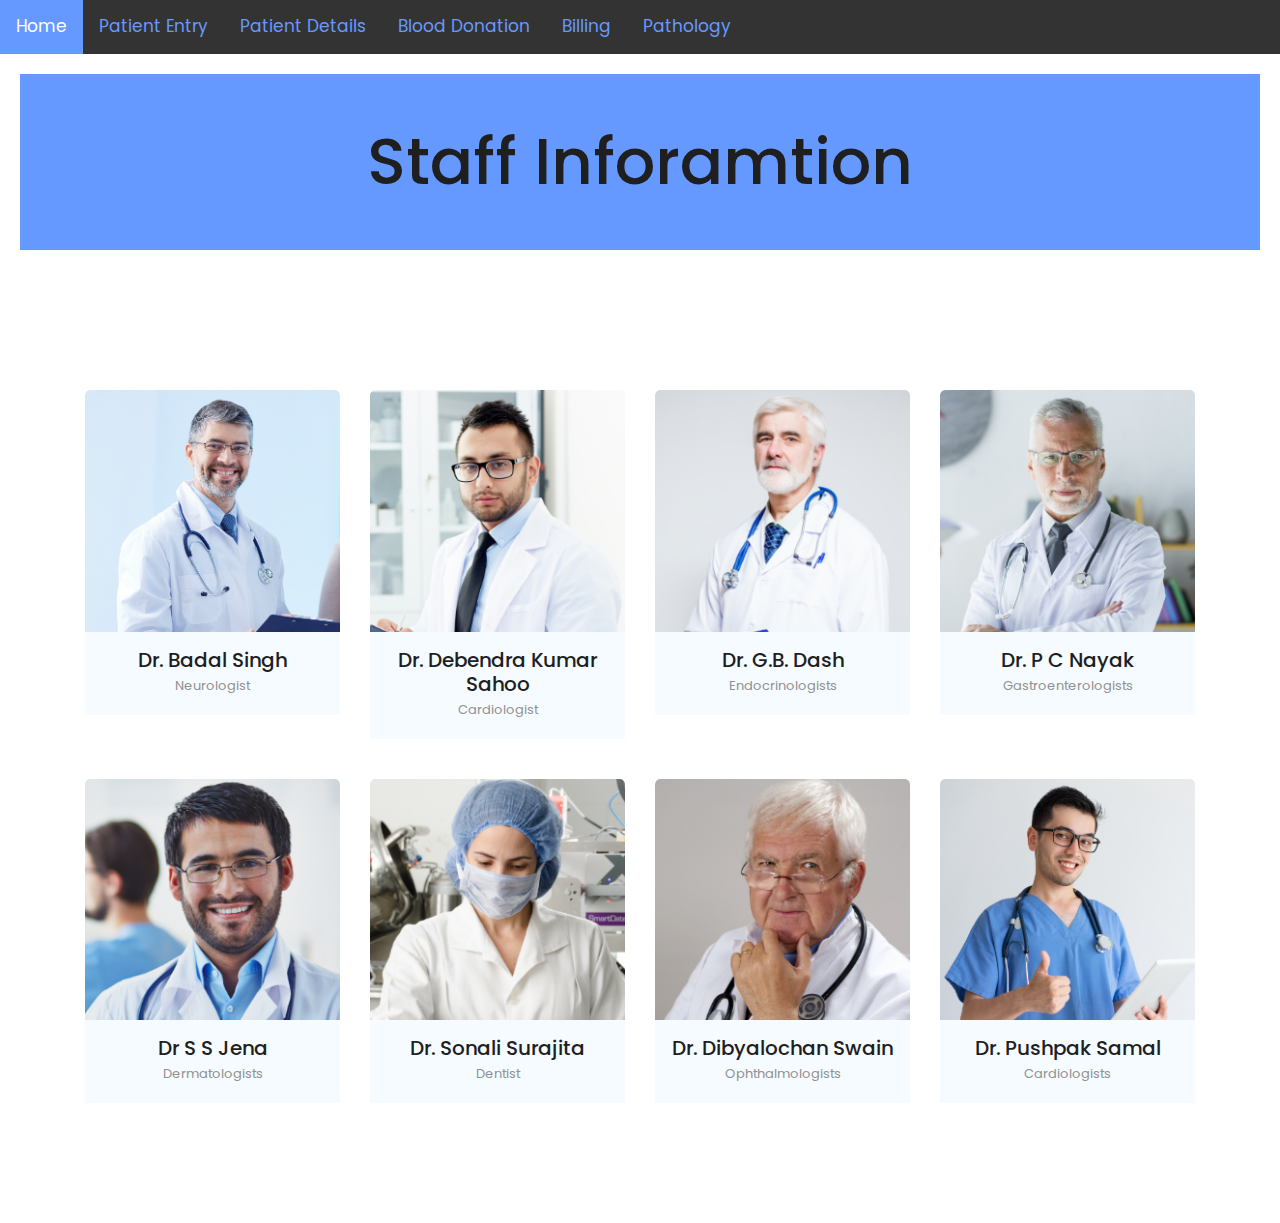
<file: doctors.html>
<!DOCTYPE html>
<html>
<head>
    <link rel="stylesheet" href="css/css023.css">
    <link rel="stylesheet" href="css/style99.css">
</head> 

<body>
    <style>
        .topnav {
          overflow: hidden;
          background-color: #333;
        }

        .topnav a {
          float: left;
          color: #6699ff;
          text-align: center;
          padding: 14px 16px;
          text-decoration: none;
          font-size: 17px;
        }

        .topnav a:hover {
          background-color: #6699ff;
          color: black;
        }

        .topnav a.active {
          background-color: #6699ff;
          color: white;
        }
        h1 {
        font-size: 4.0em;
        background-color: #ccc;
        margin: 20px;
        padding: 50px;
        background-color: #6699ff;

        }
    </style>

    

    <div class="topnav">
      <a class="active" href="index.html">Home</a>
      <a href="patiententry.html">Patient Entry</a>
      <a href="patientdetails.html">Patient Details</a>
      <a href="blood.html">Blood Donation</a>
      <a href="invoice/invoice.html" target="_blank">Billing</a>
      <a href="pathology.html">Pathology</a>

    </div>
    

    <center><h1 padding: 25px >Staff Inforamtion</h1></center>
    <div class="expert_doctors_area doctor_page">
        <div class="container">
            <div class="row">
                <div class="col-md-6 col-lg-3">
                    <div class="single_expert mb-40">
                        <div class="expert_thumb">
                            <img src="img/experts/1.png" alt="">
                        </div>
                        <div class="experts_name text-center">
                            <h3>Dr. Badal Singh</h3>
                            <span>Neurologist</span>
                        </div>
                    </div>
                </div>
                <div class="col-md-6 col-lg-3">
                    <div class="single_expert mb-40">
                        <div class="expert_thumb">
                            <img src="img/experts/2.png" alt="">
                        </div>
                        <div class="experts_name text-center">
                            <h3>Dr. Debendra Kumar Sahoo</h3>
                            <span>Cardiologist</span>
                        </div>
                    </div>
                </div>
                <div class="col-md-6 col-lg-3">
                    <div class="single_expert mb-40">
                        <div class="expert_thumb">
                            <img src="img/experts/3.png" alt="">
                        </div>
                        <div class="experts_name text-center">
                            <h3>Dr. G.B. Dash</h3>
                            <span>Endocrinologists</span>
                        </div>
                    </div>
                </div>
                <div class="col-md-6 col-lg-3">
                    <div class="single_expert mb-40">
                        <div class="expert_thumb">
                            <img src="img/experts/4.png" alt="">
                        </div>
                        <div class="experts_name text-center">
                            <h3>Dr. P C Nayak</h3>
                            <span>Gastroenterologists</span>
                        </div>
                    </div>
                </div>
                <div class="col-md-6 col-lg-3">
                    <div class="single_expert mb-40">
                        <div class="expert_thumb">
                            <img src="img/experts/6.png" alt="">
                        </div>
                        <div class="experts_name text-center">
                            <h3>Dr S S Jena</h3>
                            <span>Dermatologists</span>
                        </div>
                    </div>
                </div>
                <div class="col-md-6 col-lg-3">
                    <div class="single_expert mb-40">
                        <div class="expert_thumb">
                            <img src="img/experts/7.png" alt="">
                        </div>
                        <div class="experts_name text-center">
                            <h3>Dr. Sonali Surajita</h3>
                            <span>Dentist</span>
                        </div>
                    </div>
                </div>
                <div class="col-md-6 col-lg-3">
                    <div class="single_expert mb-40">
                        <div class="expert_thumb">
                            <img src="img/experts/8.png" alt="">
                        </div>
                        <div class="experts_name text-center">
                            <h3>Dr. Dibyalochan Swain</h3>
                            <span>Ophthalmologists</span>
                        </div>
                    </div>
                </div>
                <div class="col-md-6 col-lg-3">
                    <div class="single_expert mb-40">
                        <div class="expert_thumb">
                            <img src="img/experts/9.png" alt="">
                        </div>
                        <div class="experts_name text-center">
                            <h3>Dr. Pushpak Samal</h3>
                            <span>Cardiologists</span>
                        </div>
                    </div>
                </div>
            </div>
        </div>
    </div>
</body>

</html>
</file>
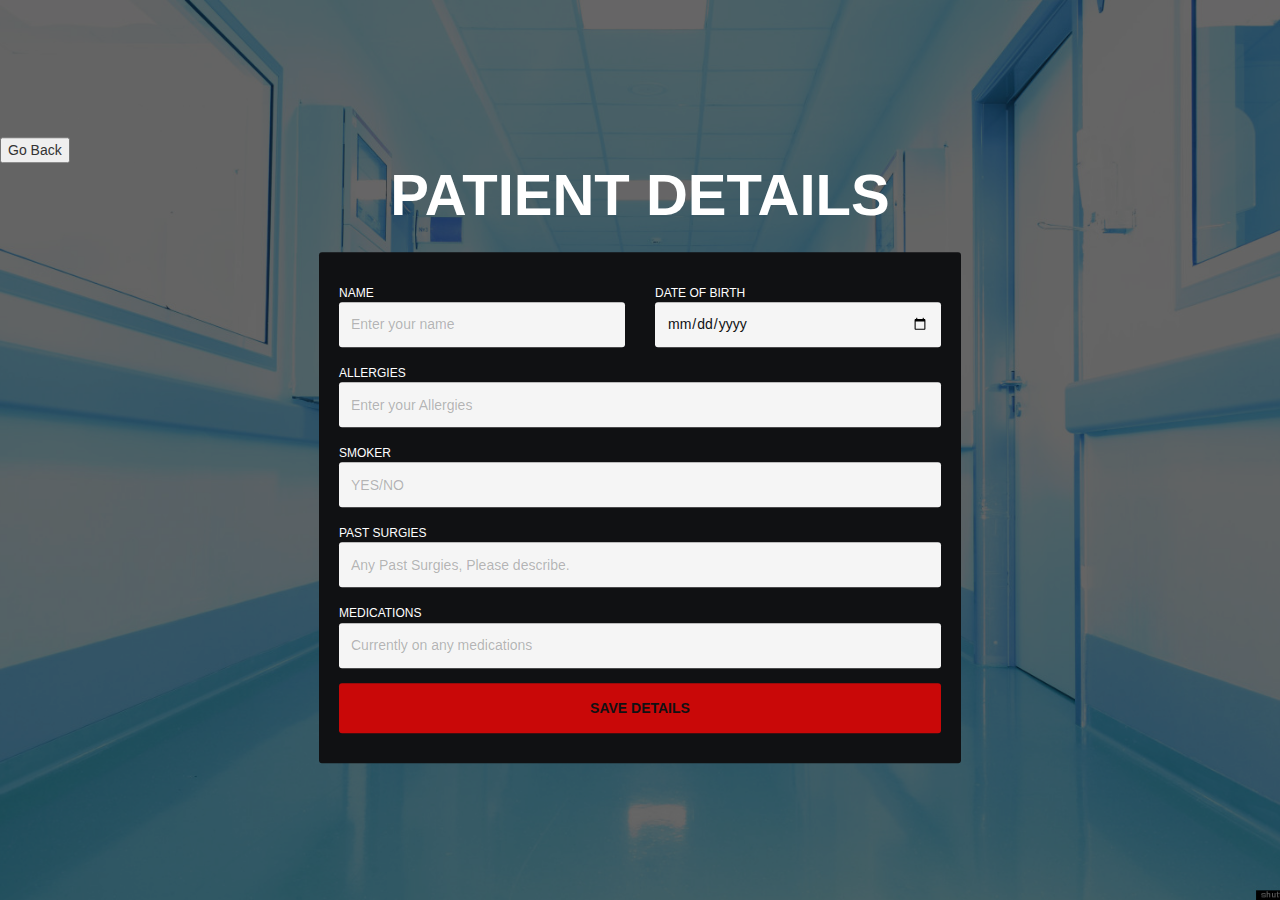
<file: patientdetails.html>
<!DOCTYPE html>
<html lang="en">

<head>
	<title>Patient Entry</title>
	<link type="text/css" rel="stylesheet" href="css/style1234.css" />
	<link type="text/css" rel="stylesheet" href="css/style123.css" />

</head>

<body>
	<div id="booking" class="section">
		<div class="section-center">
			<button onclick="history.back(-1)">Go Back</button>
			<div class="container">

				<div class="row">
					<div class="booking-form">
						<div class="form-header">
							<div class="row">
									<h1 class="form-label">Patient Details</h1>
							</div>
						</div>
						<form action="succes01.html">

								<div class="row">
									<div class="col-sm-6">
										<div class="form-group">
											<span class="form-label">Name</span>
											<input class="form-control" type="text" placeholder="Enter your name">
										</div>
									</div>
								

								<div class="col-sm-6">
										<div class="form-group">
											<span class="form-label">Date of Birth</span>
											<input class="form-control" type="date" placeholder="Enter your email">
										</div>
								</div>
							</div>







							
							<div class="form-group">
								<span class="form-label">Allergies</span>
								<input class="form-control" type="text" placeholder="Enter your Allergies">
							</div>

							<div class="form-group">
								<span class="form-label">Smoker</span>
								<input class="form-control" type="text" placeholder="YES/NO">
							</div>

							<div class="form-group">
								<span class="form-label">Past Surgies</span>
								<input class="form-control" type="text" placeholder="Any Past Surgies, Please describe.">
							</div>

							<div class="form-group">
								<span class="form-label">Medications</span>
								<input class="form-control" type="text" placeholder="Currently on any medications">
							</div>
			
			 				<div class="form-btn">
								<button class="submit-btn" action="succes01.html">Save Details</button>
							</div>
						</form>
					</div>
				</div>
			</div>
		</div>
	</div>
</body>

</html>
</file>
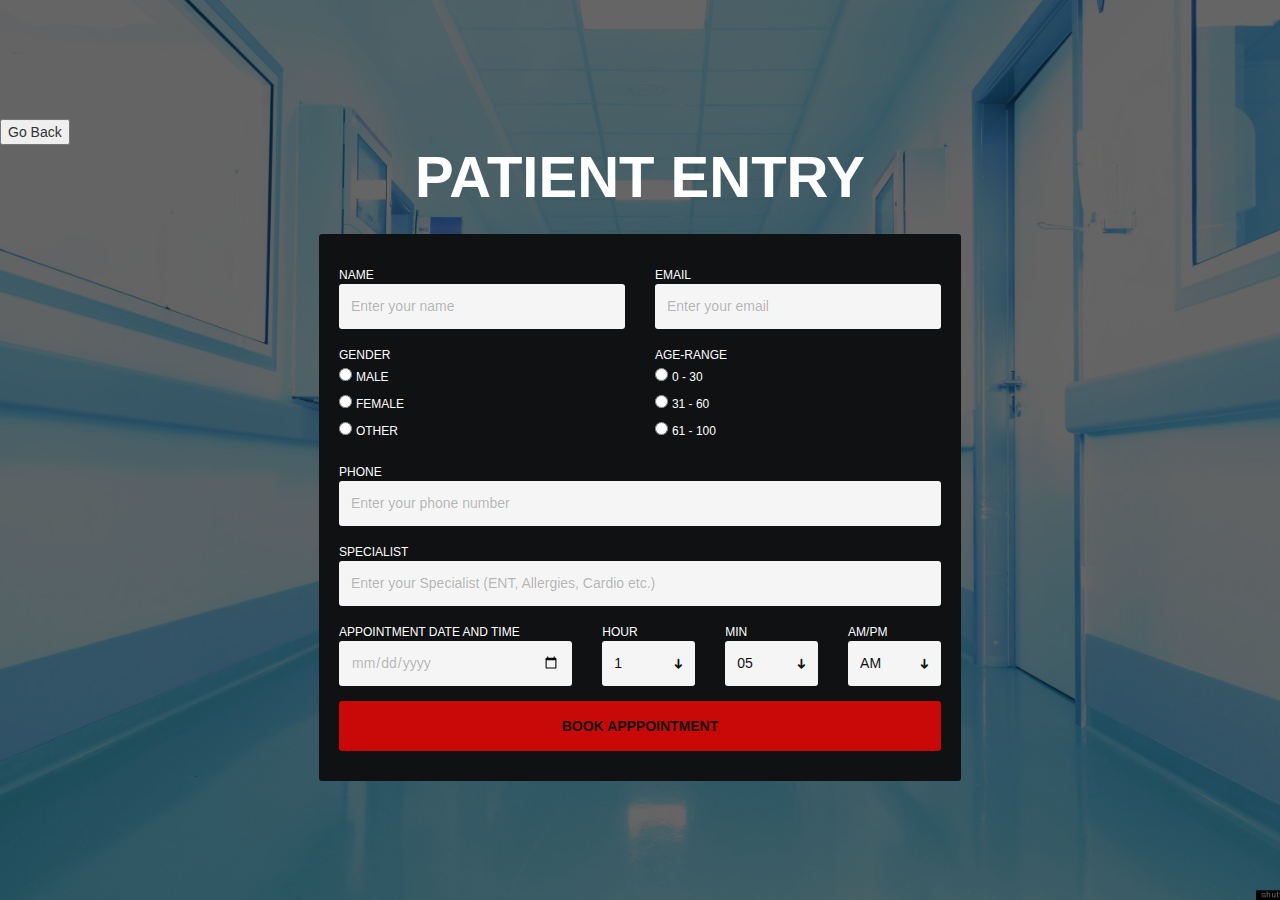
<file: patiententry.html>
<!DOCTYPE html>
<html lang="en">

<head>
	<title>Patient Entry</title>
	<link type="text/css" rel="stylesheet" href="css/style1234.css" />
	<link type="text/css" rel="stylesheet" href="css/style123.css" />

</head>

<body>
	<div id="booking" class="section">
		<div class="section-center">
			<button onclick="history.back(-1)">Go Back</button>
			<div class="container">

				<div class="row">
					<div class="booking-form">
						<div class="form-header">
							<div class="row">
									<h1 class="form-label">Patient Entry</h1>
							</div>
						</div>
						<form action="succes.html">

							<div class="row">
								<div class="col-sm-6">
									<div class="form-group">
										<span class="form-label">Name</span>
										<input class="form-control" type="text" placeholder="Enter your name">
									</div>
								</div>
								<div class="col-sm-6">
									<div class="form-group">
										<span class="form-label">Email</span>
										<input class="form-control" type="email" placeholder="Enter your email">
									</div>
								</div>
							</div>


							<div class="row">
								<div class="col-sm-6">
									<div class="form-group">
										<span class="form-label">Gender <br></span>
											<input type="radio" id="male" name="gender" value="male">
	  										<label for="male" class="form-label">Male</label><br>
	 										<input type="radio" id="female" name="gender" value="female">
	  										<label for="female" class="form-label">Female</label><br>
	  										<input type="radio" id="other" name="gender" value="other">
	 										<label for="other" class="form-label">Other</label>
									</div>
								</div>
								<div class="col-sm-6">
									<div class="form-group">
										<span class="form-label">Age-Range<br>	</span>
											<input type="radio" id="age1" name="age" value="30">
 										 	<label for="age1" class="form-label">0 - 30</label><br>
											<input type="radio" id="age2" name="age" value="60">
  											<label for="age2" class="form-label">31 - 60</label><br>  
 											<input type="radio" id="age3" name="age" value="100">
 											<label for="age3" class="form-label">61 - 100</label>
									</div>
								</div>
							</div>





							<div class="form-group">
								<span class="form-label">Phone</span>
								<input class="form-control" type="tel" placeholder="Enter your phone number">
							</div>
							<div class="form-group">
								<span class="form-label">Specialist</span>
								<input class="form-control" type="text" placeholder="Enter your Specialist (ENT, Allergies, Cardio etc.)">
							</div>


							<div class="row">
								<div class="col-sm-5">
									<div class="form-group">
										<span class="form-label">Appointment Date and time</span>
										<input class="form-control" type="date" required>
									</div>
								</div>
								<div class="col-sm-7">
									<div class="row">
										<div class="col-sm-4">
											<div class="form-group">
												<span class="form-label">Hour</span>
												<select class="form-control">
													<option>1</option>
													<option>2</option>
													<option>3</option>
													<option>4</option>
													<option>5</option>
													<option>6</option>
													<option>7</option>
													<option>8</option>
													<option>9</option>
													<option>10</option>
													<option>11</option>
													<option>12</option>
												</select>
												<span class="select-arrow"></span>
											</div>
										</div>
										<div class="col-sm-4">
											<div class="form-group">
												<span class="form-label">Min</span>
												<select class="form-control">
													<option>05</option>
													<option>10</option>
													<option>15</option>
													<option>20</option>
													<option>25</option>
													<option>30</option>
													<option>35</option>
													<option>40</option>
													<option>45</option>
													<option>50</option>
													<option>55</option>
												</select>
												<span class="select-arrow"></span>
											</div>
										</div>
										<div class="col-sm-4">
											<div class="form-group">
												<span class="form-label">AM/PM</span>
												<select class="form-control">
													<option>AM</option>
													<option>PM</option>
												</select>
												<span class="select-arrow"></span>
											</div>
										</div>
									</div>
								</div>
							</div>
							<div class="form-btn">
								<button class="submit-btn" action="succes.html">Book Apppointment</button>
							</div>
						</form>
					</div>
				</div>
			</div>
		</div>
	</div>
</body>

</html>
</file>
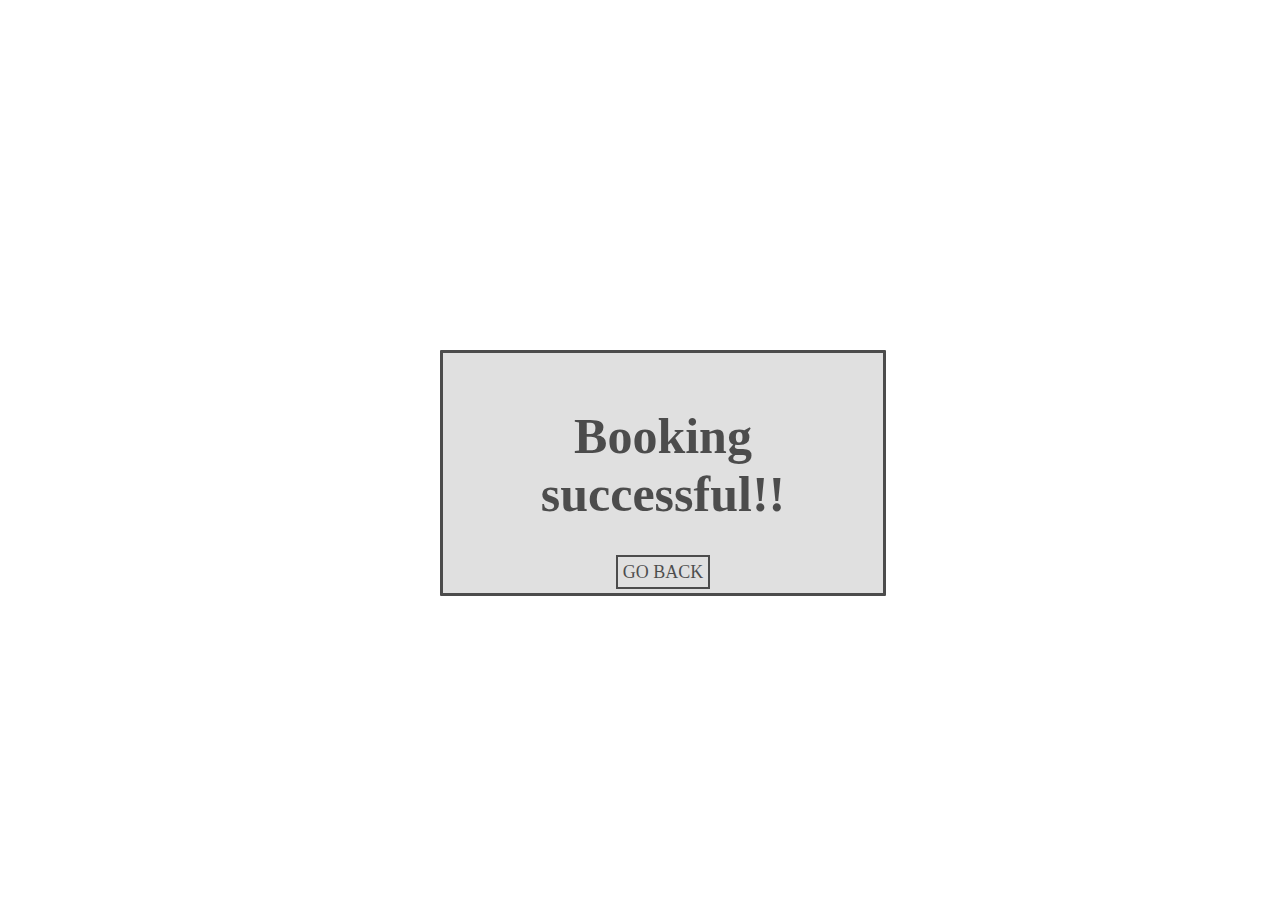
<file: succes.html>
<!DOCTYPE html>
<html>
<head>
	<title>Succes</title>
<style type="text/css">
	body
	{
		 color: black;
		 font-size: 25px;
		 opacity: 0.7;

	}
	body:hover{
		opacity: 3.0;
	}
	.para
	{
		background-color: rgb(211,211,211); 
		border-style: solid;
		border-radius: 1px;
		border-spacing: 2px;
		padding: 20px;
	}
	div {
    height: 200px;
    width: 400px;
    background: black;
    position: fixed;
    top: 50%;
    left: 50%;
    margin-top: -100px;
    margin-left: -200px;
}
	
</style>
</head>
<body>
	<center>
		<div class="para">
		<h1>Booking successful!!</h1>
<a href="index	.html" 
		style="border: 2px 
		solid black;padding: 5px;
 		font-size: 18px;
 		cursor: pointer;
  		margin: 12px 0;
  		text-decoration: none;
  		color: black;">GO BACK</a>
</div>
</center>
</body>
</html>
</file>
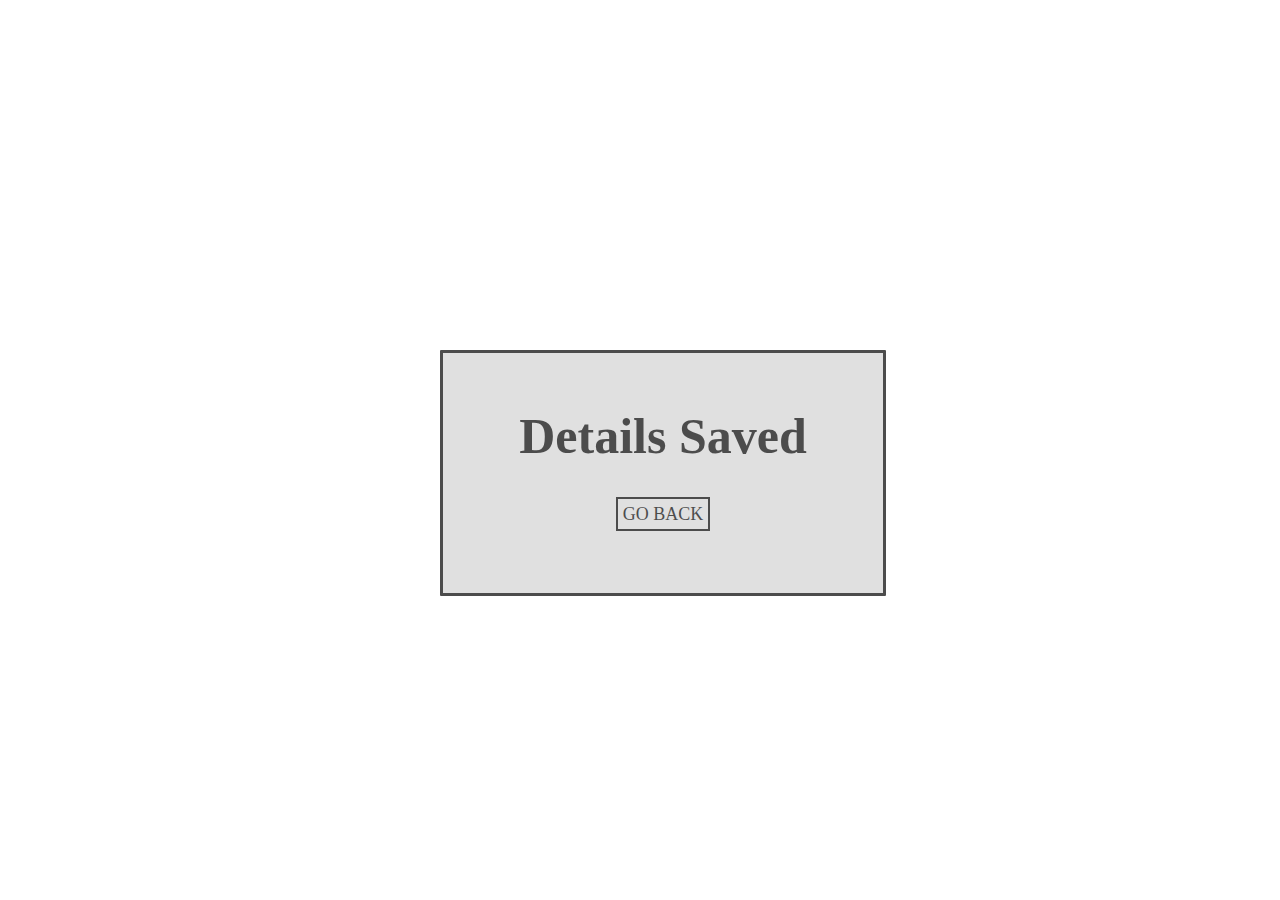
<file: succes01.html>
<!DOCTYPE html>
<html>
<head>
	<title>Succes</title>
<style type="text/css">
	body
	{
		 color: black;
		 font-size: 25px;
		 opacity: 0.7;

	}
	body:hover{
		opacity: 3.0;
	}
	.para
	{
		background-color: rgb(211,211,211); 
		border-style: solid;
		border-radius: 1px;
		border-spacing: 2px;
		padding: 20px;
	}
	div {
    height: 200px;
    width: 400px;
    background: black;
    position: fixed;
    top: 50%;
    left: 50%;
    margin-top: -100px;
    margin-left: -200px;
}
	
</style>
</head>
<body>
	<center>
		<div class="para">
		<h1>Details Saved</h1>
<a href="index.html" 
		style="border: 2px 
		solid black;padding: 5px;
 		font-size: 18px;
 		cursor: pointer;
  		margin: 12px 0;
  		text-decoration: none;
  		color: black;">GO BACK</a>
</div>
</center>
</body>
</html>
</file>
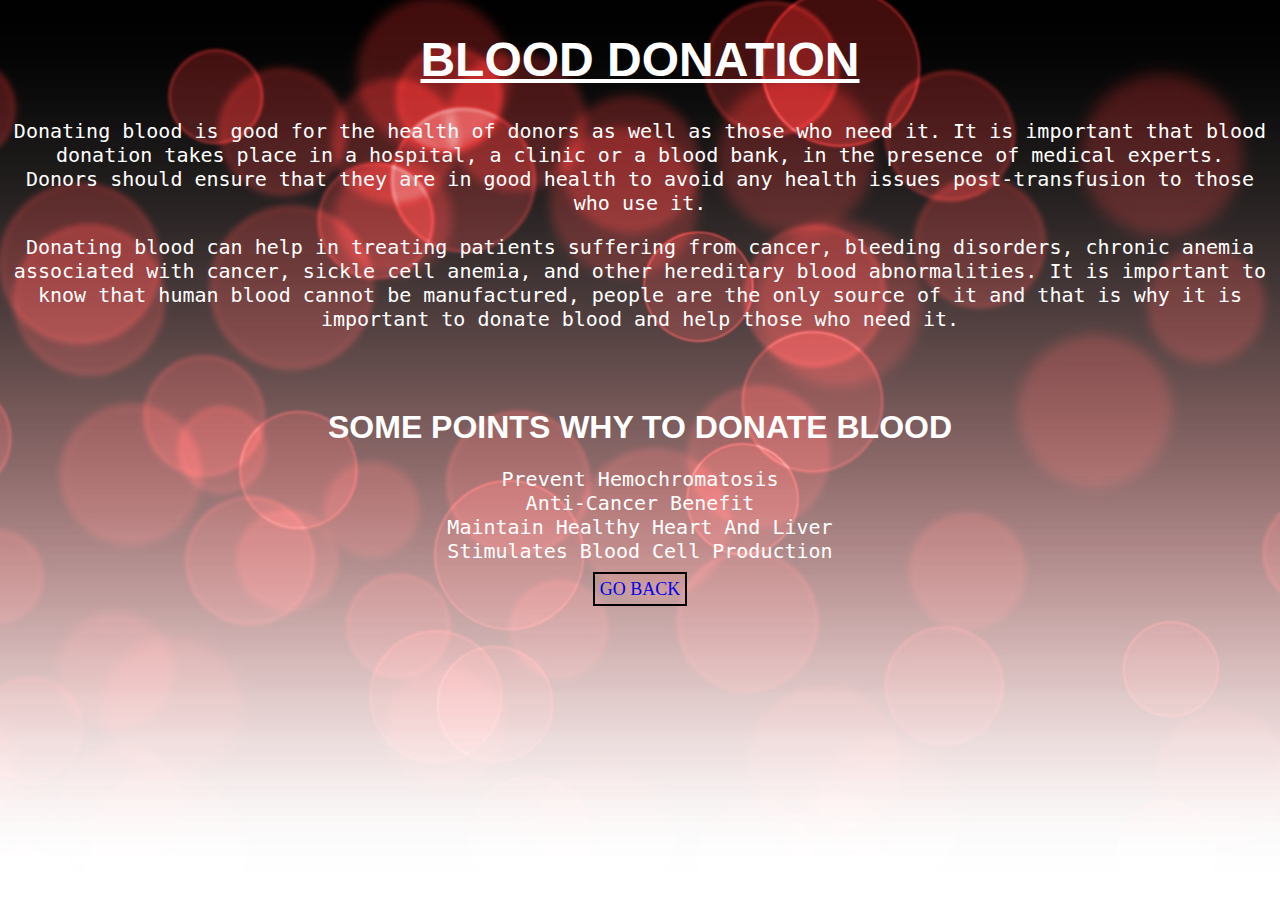
<file: who.html>
<!DOCTYPE html>
<html>
<head>
	<title>who_can_donate_blood</title>
	<style>
.u1
	{
		color: white;
		font-family: Andale Mono, monospace;
		font-size: 20px;

	}
.h
	{
		font-size: 150%
	}
.h1 {
		font-size: 100%
	}
.p1	{
		font-size: 20px;
		font-family:Andale Mono, monospace;
	}
body{
	
background:url(img/blood-donation-concept-background-with-heartbeat-line_1017-24091.jpg) no-repeat center fixed;
background-size:cover;
}
h1{color:white;
    text-align:centre;
    font-family:arial ;
}
p{color:white;
 font-size:56;}
</style>
</head>
<body>
<center>
	<p>
			<div class="h">
<h1 align="centre"><u>BLOOD DONATION</u></h1>
	</div>

<p class="p1">Donating blood is good for the health of donors as well as those who need it. It is important that blood donation takes place in a hospital, a clinic or a blood bank, in the presence of medical experts.<br> Donors should ensure that they are in good health to avoid any health issues post-transfusion to those who use it.<br>
</p>

<p class="p1">Donating blood can help in treating patients suffering from cancer, bleeding disorders, chronic anemia associated with cancer, sickle cell anemia, and other hereditary blood abnormalities. It is important to know that human blood cannot be manufactured, people are the only source of it and that is why it is important to donate blood and help those who need it.</p>
<div class="h1">
	<br>
	<br>
<h1>SOME POINTS WHY TO DONATE BLOOD</h1>
</div>
<div class="u1">

Prevent Hemochromatosis <br>
Anti-Cancer Benefit<br>
Maintain Healthy Heart And Liver<br> 
Stimulates Blood Cell Production<br>

</div>
		
	</p>
	<a href="blood.html" style="background: none;border: 2px solid black;padding: 5px;
  font-size: 18px;
  cursor: pointer;
  margin: 12px 0;text-decoration: none;">GO BACK</a>
</center>
</body>
</html>
</file>
<file: css/css023.css>
*/:root {
	--blue: #007bff;
	--indigo: #6610f2;
	--purple: #6f42c1;
	--pink: #e83e8c;
	--red: #dc3545;
	--orange: #fd7e14;
	--yellow: #ffc107;
	--green: #28a745;
	--teal: #20c997;
	--cyan: #17a2b8;
	--white: #fff;
	--gray: #6c757d;
	--gray-dark: #343a40;
	--primary: #007bff;
	--secondary: #6c757d;
	--success: #28a745;
	--info: #17a2b8;
	--warning: #ffc107;
	--danger: #dc3545;
	--light: #f8f9fa;
	--dark: #343a40;
	--breakpoint-xs: 0;
	--breakpoint-sm: 576px;
	--breakpoint-md: 768px;
	--breakpoint-lg: 992px;
	--breakpoint-xl: 1200px;
	--font-family-sans-serif: -apple-system, BlinkMacSystemFont, "Segoe UI", Roboto, "Helvetica Neue", Arial, sans-serif, "Apple Color Emoji", "Segoe UI Emoji", "Segoe UI Symbol";
	--font-family-monospace: SFMono-Regular, Menlo, Monaco, Consolas, "Liberation Mono", "Courier New", monospace
}

*,
::after,
::before {
	box-sizing: border-box
}

html {
	font-family: sans-serif;
	line-height: 1.15;
	-webkit-text-size-adjust: 100%;
	-ms-text-size-adjust: 100%;
	-ms-overflow-style: scrollbar;
	-webkit-tap-highlight-color: transparent
}

@-ms-viewport {
	width: device-width
}

article,
aside,
dialog,
figcaption,
figure,
footer,
header,
hgroup,
main,
nav,
section {
	display: block
}

body {
	margin: 0;
	font-family: -apple-system, BlinkMacSystemFont, "Segoe UI", Roboto, "Helvetica Neue", Arial, sans-serif, "Apple Color Emoji", "Segoe UI Emoji", "Segoe UI Symbol";
	font-size: 1rem;
	font-weight: 400;
	line-height: 1.5;
	color: #212529;
	text-align: left;
	background-color: #fff
}

[tabindex="-1"]:focus {
	outline: 0!important
}

hr {
	box-sizing: content-box;
	height: 0;
	overflow: visible
}

h1,
h2,
h3,
h4,
h5,
h6 {
	margin-top: 0;
	margin-bottom: .5rem
}

p {
	margin-top: 0;
	margin-bottom: 1rem
}

abbr[data-original-title],
abbr[title] {
	text-decoration: underline;
	-webkit-text-decoration: underline dotted;
	text-decoration: underline dotted;
	cursor: help;
	border-bottom: 0
}

address {
	margin-bottom: 1rem;
	font-style: normal;
	line-height: inherit
}

dl,
ol,
ul {
	margin-top: 0;
	margin-bottom: 1rem
}

ol ol,
ol ul,
ul ol,
ul ul {
	margin-bottom: 0
}

dt {
	font-weight: 700
}

dd {
	margin-bottom: .5rem;
	margin-left: 0
}

blockquote {
	margin: 0 0 1rem
}

dfn {
	font-style: italic
}

b,
strong {
	font-weight: bolder
}

small {
	font-size: 80%
}

sub,
sup {
	position: relative;
	font-size: 75%;
	line-height: 0;
	vertical-align: baseline
}

sub {
	bottom: -.25em
}

sup {
	top: -.5em
}

a {
	color: #007bff;
	text-decoration: none;
	background-color: transparent;
	-webkit-text-decoration-skip: objects
}

a:hover {
	color: #0056b3;
	text-decoration: underline
}

a:not([href]):not([tabindex]) {
	color: inherit;
	text-decoration: none
}

a:not([href]):not([tabindex]):focus,
a:not([href]):not([tabindex]):hover {
	color: inherit;
	text-decoration: none
}

a:not([href]):not([tabindex]):focus {
	outline: 0
}

code,
kbd,
pre,
samp {
	font-family: monospace, monospace;
	font-size: 1em
}

pre {
	margin-top: 0;
	margin-bottom: 1rem;
	overflow: auto;
	-ms-overflow-style: scrollbar
}

figure {
	margin: 0 0 1rem
}

img {
	vertical-align: middle;
	border-style: none
}

svg:not(:root) {
	overflow: hidden
}

table {
	border-collapse: collapse
}

caption {
	padding-top: .75rem;
	padding-bottom: .75rem;
	color: #6c757d;
	text-align: left;
	caption-side: bottom
}

th {
	text-align: inherit
}

label {
	display: inline-block;
	margin-bottom: .5rem
}

button {
	border-radius: 0
}

button:focus {
	outline: 1px dotted;
	outline: 5px auto -webkit-focus-ring-color
}

button,
input,
optgroup,
select,
textarea {
	margin: 0;
	font-family: inherit;
	font-size: inherit;
	line-height: inherit
}

button,
input {
	overflow: visible
}

button,
select {
	text-transform: none
}

[type=reset],
[type=submit],
button,
html [type=button] {
	-webkit-appearance: button
}

[type=button]::-moz-focus-inner,
[type=reset]::-moz-focus-inner,
[type=submit]::-moz-focus-inner,
button::-moz-focus-inner {
	padding: 0;
	border-style: none
}

input[type=checkbox],
input[type=radio] {
	box-sizing: border-box;
	padding: 0
}

input[type=date],
input[type=datetime-local],
input[type=month],
input[type=time] {
	-webkit-appearance: listbox
}

textarea {
	overflow: auto;
	resize: vertical
}

fieldset {
	min-width: 0;
	padding: 0;
	margin: 0;
	border: 0
}

legend {
	display: block;
	width: 100%;
	max-width: 100%;
	padding: 0;
	margin-bottom: .5rem;
	font-size: 1.5rem;
	line-height: inherit;
	color: inherit;
	white-space: normal
}

progress {
	vertical-align: baseline
}

[type=number]::-webkit-inner-spin-button,
[type=number]::-webkit-outer-spin-button {
	height: auto
}

[type=search] {
	outline-offset: -2px;
	-webkit-appearance: none
}

[type=search]::-webkit-search-cancel-button,
[type=search]::-webkit-search-decoration {
	-webkit-appearance: none
}

::-webkit-file-upload-button {
	font: inherit;
	-webkit-appearance: button
}

output {
	display: inline-block
}

summary {
	display: list-item;
	cursor: pointer
}

template {
	display: none
}

[hidden] {
	display: none!important
}

.h1,
.h2,
.h3,
.h4,
.h5,
.h6,
h1,
h2,
h3,
h4,
h5,
h6 {
	margin-bottom: .5rem;
	font-family: inherit;
	font-weight: 500;
	line-height: 1.2;
	color: inherit
}

.h1,
h1 {
	font-size: 2.5rem
}

.h2,
h2 {
	font-size: 2rem
}

.h3,
h3 {
	font-size: 1.75rem
}

.h4,
h4 {
	font-size: 1.5rem
}

.h5,
h5 {
	font-size: 1.25rem
}

.h6,
h6 {
	font-size: 1rem
}

.lead {
	font-size: 1.25rem;
	font-weight: 300
}

.display-1 {
	font-size: 6rem;
	font-weight: 300;
	line-height: 1.2
}

.display-2 {
	font-size: 5.5rem;
	font-weight: 300;
	line-height: 1.2
}

.display-3 {
	font-size: 4.5rem;
	font-weight: 300;
	line-height: 1.2
}

.display-4 {
	font-size: 3.5rem;
	font-weight: 300;
	line-height: 1.2
}

hr {
	margin-top: 1rem;
	margin-bottom: 1rem;
	border: 0;
	border-top: 1px solid rgba(0, 0, 0, .1)
}

.small,
small {
	font-size: 80%;
	font-weight: 400
}

.mark,
mark {
	padding: .2em;
	background-color: #fcf8e3
}

.list-unstyled {
	padding-left: 0;
	list-style: none
}

.list-inline {
	padding-left: 0;
	list-style: none
}

.list-inline-item {
	display: inline-block
}

.list-inline-item:not(:last-child) {
	margin-right: .5rem
}

.initialism {
	font-size: 90%;
	text-transform: uppercase
}

.blockquote {
	margin-bottom: 1rem;
	font-size: 1.25rem
}

.blockquote-footer {
	display: block;
	font-size: 80%;
	color: #6c757d
}

.blockquote-footer::before {
	content: "\2014 \00A0"
}

.img-fluid {
	max-width: 100%;
	height: auto
}

.img-thumbnail {
	padding: .25rem;
	background-color: #fff;
	border: 1px solid #dee2e6;
	border-radius: .25rem;
	max-width: 100%;
	height: auto
}

.figure {
	display: inline-block
}

.figure-img {
	margin-bottom: .5rem;
	line-height: 1
}

.figure-caption {
	font-size: 90%;
	color: #6c757d
}

code,
kbd,
pre,
samp {
	font-family: SFMono-Regular, Menlo, Monaco, Consolas, "Liberation Mono", "Courier New", monospace
}

code {
	font-size: 87.5%;
	color: #e83e8c;
	word-break: break-word
}

a>code {
	color: inherit
}

kbd {
	padding: .2rem .4rem;
	font-size: 87.5%;
	color: #fff;
	background-color: #212529;
	border-radius: .2rem
}

kbd kbd {
	padding: 0;
	font-size: 100%;
	font-weight: 700
}

pre {
	display: block;
	font-size: 87.5%;
	color: #212529
}

pre code {
	font-size: inherit;
	color: inherit;
	word-break: normal
}

.pre-scrollable {
	max-height: 340px;
	overflow-y: scroll
}

.container {
	width: 100%;
	padding-right: 15px;
	padding-left: 15px;
	margin-right: auto;
	margin-left: auto
}

@media (min-width:576px) {
	.container {
		max-width: 540px
	}
}

@media (min-width:768px) {
	.container {
		max-width: 720px
	}
}

@media (min-width:992px) {
	.container {
		max-width: 960px
	}
}

@media (min-width:1200px) {
	.container {
		max-width: 1140px
	}
}

.container-fluid {
	width: 100%;
	padding-right: 15px;
	padding-left: 15px;
	margin-right: auto;
	margin-left: auto
}

.row {
	display: -webkit-box;
	display: -ms-flexbox;
	display: flex;
	-ms-flex-wrap: wrap;
	flex-wrap: wrap;
	margin-right: -15px;
	margin-left: -15px
}

.no-gutters {
	margin-right: 0;
	margin-left: 0
}

.no-gutters>.col,
.no-gutters>[class*=col-] {
	padding-right: 0;
	padding-left: 0
}

.col,
.col-1,
.col-10,
.col-11,
.col-12,
.col-2,
.col-3,
.col-4,
.col-5,
.col-6,
.col-7,
.col-8,
.col-9,
.col-auto,
.col-lg,
.col-lg-1,
.col-lg-10,
.col-lg-11,
.col-lg-12,
.col-lg-2,
.col-lg-3,
.col-lg-4,
.col-lg-5,
.col-lg-6,
.col-lg-7,
.col-lg-8,
.col-lg-9,
.col-lg-auto,
.col-md,
.col-md-1,
.col-md-10,
.col-md-11,
.col-md-12,
.col-md-2,
.col-md-3,
.col-md-4,
.col-md-5,
.col-md-6,
.col-md-7,
.col-md-8,
.col-md-9,
.col-md-auto,
.col-sm,
.col-sm-1,
.col-sm-10,
.col-sm-11,
.col-sm-12,
.col-sm-2,
.col-sm-3,
.col-sm-4,
.col-sm-5,
.col-sm-6,
.col-sm-7,
.col-sm-8,
.col-sm-9,
.col-sm-auto,
.col-xl,
.col-xl-1,
.col-xl-10,
.col-xl-11,
.col-xl-12,
.col-xl-2,
.col-xl-3,
.col-xl-4,
.col-xl-5,
.col-xl-6,
.col-xl-7,
.col-xl-8,
.col-xl-9,
.col-xl-auto {
	position: relative;
	width: 100%;
	min-height: 1px;
	padding-right: 15px;
	padding-left: 15px
}

.col {
	-ms-flex-preferred-size: 0;
	flex-basis: 0;
	-webkit-box-flex: 1;
	-ms-flex-positive: 1;
	flex-grow: 1;
	max-width: 100%
}

.col-auto {
	-webkit-box-flex: 0;
	-ms-flex: 0 0 auto;
	flex: 0 0 auto;
	width: auto;
	max-width: none
}

.col-1 {
	-webkit-box-flex: 0;
	-ms-flex: 0 0 8.333333%;
	flex: 0 0 8.333333%;
	max-width: 8.333333%
}

.col-2 {
	-webkit-box-flex: 0;
	-ms-flex: 0 0 16.666667%;
	flex: 0 0 16.666667%;
	max-width: 16.666667%
}

.col-3 {
	-webkit-box-flex: 0;
	-ms-flex: 0 0 25%;
	flex: 0 0 25%;
	max-width: 25%
}

.col-4 {
	-webkit-box-flex: 0;
	-ms-flex: 0 0 33.333333%;
	flex: 0 0 33.333333%;
	max-width: 33.333333%
}

.col-5 {
	-webkit-box-flex: 0;
	-ms-flex: 0 0 41.666667%;
	flex: 0 0 41.666667%;
	max-width: 41.666667%
}

.col-6 {
	-webkit-box-flex: 0;
	-ms-flex: 0 0 50%;
	flex: 0 0 50%;
	max-width: 50%
}

.col-7 {
	-webkit-box-flex: 0;
	-ms-flex: 0 0 58.333333%;
	flex: 0 0 58.333333%;
	max-width: 58.333333%
}

.col-8 {
	-webkit-box-flex: 0;
	-ms-flex: 0 0 66.666667%;
	flex: 0 0 66.666667%;
	max-width: 66.666667%
}

.col-9 {
	-webkit-box-flex: 0;
	-ms-flex: 0 0 75%;
	flex: 0 0 75%;
	max-width: 75%
}

.col-10 {
	-webkit-box-flex: 0;
	-ms-flex: 0 0 83.333333%;
	flex: 0 0 83.333333%;
	max-width: 83.333333%
}

.col-11 {
	-webkit-box-flex: 0;
	-ms-flex: 0 0 91.666667%;
	flex: 0 0 91.666667%;
	max-width: 91.666667%
}

.col-12 {
	-webkit-box-flex: 0;
	-ms-flex: 0 0 100%;
	flex: 0 0 100%;
	max-width: 100%
}

.order-first {
	-webkit-box-ordinal-group: 0;
	-ms-flex-order: -1;
	order: -1
}

.order-last {
	-webkit-box-ordinal-group: 14;
	-ms-flex-order: 13;
	order: 13
}

.order-0 {
	-webkit-box-ordinal-group: 1;
	-ms-flex-order: 0;
	order: 0
}

.order-1 {
	-webkit-box-ordinal-group: 2;
	-ms-flex-order: 1;
	order: 1
}

.order-2 {
	-webkit-box-ordinal-group: 3;
	-ms-flex-order: 2;
	order: 2
}

.order-3 {
	-webkit-box-ordinal-group: 4;
	-ms-flex-order: 3;
	order: 3
}

.order-4 {
	-webkit-box-ordinal-group: 5;
	-ms-flex-order: 4;
	order: 4
}

.order-5 {
	-webkit-box-ordinal-group: 6;
	-ms-flex-order: 5;
	order: 5
}

.order-6 {
	-webkit-box-ordinal-group: 7;
	-ms-flex-order: 6;
	order: 6
}

.order-7 {
	-webkit-box-ordinal-group: 8;
	-ms-flex-order: 7;
	order: 7
}

.order-8 {
	-webkit-box-ordinal-group: 9;
	-ms-flex-order: 8;
	order: 8
}

.order-9 {
	-webkit-box-ordinal-group: 10;
	-ms-flex-order: 9;
	order: 9
}

.order-10 {
	-webkit-box-ordinal-group: 11;
	-ms-flex-order: 10;
	order: 10
}

.order-11 {
	-webkit-box-ordinal-group: 12;
	-ms-flex-order: 11;
	order: 11
}

.order-12 {
	-webkit-box-ordinal-group: 13;
	-ms-flex-order: 12;
	order: 12
}

.offset-1 {
	margin-left: 8.333333%
}

.offset-2 {
	margin-left: 16.666667%
}

.offset-3 {
	margin-left: 25%
}

.offset-4 {
	margin-left: 33.333333%
}

.offset-5 {
	margin-left: 41.666667%
}

.offset-6 {
	margin-left: 50%
}

.offset-7 {
	margin-left: 58.333333%
}

.offset-8 {
	margin-left: 66.666667%
}

.offset-9 {
	margin-left: 75%
}

.offset-10 {
	margin-left: 83.333333%
}

.offset-11 {
	margin-left: 91.666667%
}

@media (min-width:576px) {
	.col-sm {
		-ms-flex-preferred-size: 0;
		flex-basis: 0;
		-webkit-box-flex: 1;
		-ms-flex-positive: 1;
		flex-grow: 1;
		max-width: 100%
	}
	.col-sm-auto {
		-webkit-box-flex: 0;
		-ms-flex: 0 0 auto;
		flex: 0 0 auto;
		width: auto;
		max-width: none
	}
	.col-sm-1 {
		-webkit-box-flex: 0;
		-ms-flex: 0 0 8.333333%;
		flex: 0 0 8.333333%;
		max-width: 8.333333%
	}
	.col-sm-2 {
		-webkit-box-flex: 0;
		-ms-flex: 0 0 16.666667%;
		flex: 0 0 16.666667%;
		max-width: 16.666667%
	}
	.col-sm-3 {
		-webkit-box-flex: 0;
		-ms-flex: 0 0 25%;
		flex: 0 0 25%;
		max-width: 25%
	}
	.col-sm-4 {
		-webkit-box-flex: 0;
		-ms-flex: 0 0 33.333333%;
		flex: 0 0 33.333333%;
		max-width: 33.333333%
	}
	.col-sm-5 {
		-webkit-box-flex: 0;
		-ms-flex: 0 0 41.666667%;
		flex: 0 0 41.666667%;
		max-width: 41.666667%
	}
	.col-sm-6 {
		-webkit-box-flex: 0;
		-ms-flex: 0 0 50%;
		flex: 0 0 50%;
		max-width: 50%
	}
	.col-sm-7 {
		-webkit-box-flex: 0;
		-ms-flex: 0 0 58.333333%;
		flex: 0 0 58.333333%;
		max-width: 58.333333%
	}
	.col-sm-8 {
		-webkit-box-flex: 0;
		-ms-flex: 0 0 66.666667%;
		flex: 0 0 66.666667%;
		max-width: 66.666667%
	}
	.col-sm-9 {
		-webkit-box-flex: 0;
		-ms-flex: 0 0 75%;
		flex: 0 0 75%;
		max-width: 75%
	}
	.col-sm-10 {
		-webkit-box-flex: 0;
		-ms-flex: 0 0 83.333333%;
		flex: 0 0 83.333333%;
		max-width: 83.333333%
	}
	.col-sm-11 {
		-webkit-box-flex: 0;
		-ms-flex: 0 0 91.666667%;
		flex: 0 0 91.666667%;
		max-width: 91.666667%
	}
	.col-sm-12 {
		-webkit-box-flex: 0;
		-ms-flex: 0 0 100%;
		flex: 0 0 100%;
		max-width: 100%
	}
	.order-sm-first {
		-webkit-box-ordinal-group: 0;
		-ms-flex-order: -1;
		order: -1
	}
	.order-sm-last {
		-webkit-box-ordinal-group: 14;
		-ms-flex-order: 13;
		order: 13
	}
	.order-sm-0 {
		-webkit-box-ordinal-group: 1;
		-ms-flex-order: 0;
		order: 0
	}
	.order-sm-1 {
		-webkit-box-ordinal-group: 2;
		-ms-flex-order: 1;
		order: 1
	}
	.order-sm-2 {
		-webkit-box-ordinal-group: 3;
		-ms-flex-order: 2;
		order: 2
	}
	.order-sm-3 {
		-webkit-box-ordinal-group: 4;
		-ms-flex-order: 3;
		order: 3
	}
	.order-sm-4 {
		-webkit-box-ordinal-group: 5;
		-ms-flex-order: 4;
		order: 4
	}
	.order-sm-5 {
		-webkit-box-ordinal-group: 6;
		-ms-flex-order: 5;
		order: 5
	}
	.order-sm-6 {
		-webkit-box-ordinal-group: 7;
		-ms-flex-order: 6;
		order: 6
	}
	.order-sm-7 {
		-webkit-box-ordinal-group: 8;
		-ms-flex-order: 7;
		order: 7
	}
	.order-sm-8 {
		-webkit-box-ordinal-group: 9;
		-ms-flex-order: 8;
		order: 8
	}
	.order-sm-9 {
		-webkit-box-ordinal-group: 10;
		-ms-flex-order: 9;
		order: 9
	}
	.order-sm-10 {
		-webkit-box-ordinal-group: 11;
		-ms-flex-order: 10;
		order: 10
	}
	.order-sm-11 {
		-webkit-box-ordinal-group: 12;
		-ms-flex-order: 11;
		order: 11
	}
	.order-sm-12 {
		-webkit-box-ordinal-group: 13;
		-ms-flex-order: 12;
		order: 12
	}
	.offset-sm-0 {
		margin-left: 0
	}
	.offset-sm-1 {
		margin-left: 8.333333%
	}
	.offset-sm-2 {
		margin-left: 16.666667%
	}
	.offset-sm-3 {
		margin-left: 25%
	}
	.offset-sm-4 {
		margin-left: 33.333333%
	}
	.offset-sm-5 {
		margin-left: 41.666667%
	}
	.offset-sm-6 {
		margin-left: 50%
	}
	.offset-sm-7 {
		margin-left: 58.333333%
	}
	.offset-sm-8 {
		margin-left: 66.666667%
	}
	.offset-sm-9 {
		margin-left: 75%
	}
	.offset-sm-10 {
		margin-left: 83.333333%
	}
	.offset-sm-11 {
		margin-left: 91.666667%
	}
}

@media (min-width:768px) {
	.col-md {
		-ms-flex-preferred-size: 0;
		flex-basis: 0;
		-webkit-box-flex: 1;
		-ms-flex-positive: 1;
		flex-grow: 1;
		max-width: 100%
	}
	.col-md-auto {
		-webkit-box-flex: 0;
		-ms-flex: 0 0 auto;
		flex: 0 0 auto;
		width: auto;
		max-width: none
	}
	.col-md-1 {
		-webkit-box-flex: 0;
		-ms-flex: 0 0 8.333333%;
		flex: 0 0 8.333333%;
		max-width: 8.333333%
	}
	.col-md-2 {
		-webkit-box-flex: 0;
		-ms-flex: 0 0 16.666667%;
		flex: 0 0 16.666667%;
		max-width: 16.666667%
	}
	.col-md-3 {
		-webkit-box-flex: 0;
		-ms-flex: 0 0 25%;
		flex: 0 0 25%;
		max-width: 25%
	}
	.col-md-4 {
		-webkit-box-flex: 0;
		-ms-flex: 0 0 33.333333%;
		flex: 0 0 33.333333%;
		max-width: 33.333333%
	}
	.col-md-5 {
		-webkit-box-flex: 0;
		-ms-flex: 0 0 41.666667%;
		flex: 0 0 41.666667%;
		max-width: 41.666667%
	}
	.col-md-6 {
		-webkit-box-flex: 0;
		-ms-flex: 0 0 50%;
		flex: 0 0 50%;
		max-width: 50%
	}
	.col-md-7 {
		-webkit-box-flex: 0;
		-ms-flex: 0 0 58.333333%;
		flex: 0 0 58.333333%;
		max-width: 58.333333%
	}
	.col-md-8 {
		-webkit-box-flex: 0;
		-ms-flex: 0 0 66.666667%;
		flex: 0 0 66.666667%;
		max-width: 66.666667%
	}
	.col-md-9 {
		-webkit-box-flex: 0;
		-ms-flex: 0 0 75%;
		flex: 0 0 75%;
		max-width: 75%
	}
	.col-md-10 {
		-webkit-box-flex: 0;
		-ms-flex: 0 0 83.333333%;
		flex: 0 0 83.333333%;
		max-width: 83.333333%
	}
	.col-md-11 {
		-webkit-box-flex: 0;
		-ms-flex: 0 0 91.666667%;
		flex: 0 0 91.666667%;
		max-width: 91.666667%
	}
	.col-md-12 {
		-webkit-box-flex: 0;
		-ms-flex: 0 0 100%;
		flex: 0 0 100%;
		max-width: 100%
	}
	.order-md-first {
		-webkit-box-ordinal-group: 0;
		-ms-flex-order: -1;
		order: -1
	}
	.order-md-last {
		-webkit-box-ordinal-group: 14;
		-ms-flex-order: 13;
		order: 13
	}
	.order-md-0 {
		-webkit-box-ordinal-group: 1;
		-ms-flex-order: 0;
		order: 0
	}
	.order-md-1 {
		-webkit-box-ordinal-group: 2;
		-ms-flex-order: 1;
		order: 1
	}
	.order-md-2 {
		-webkit-box-ordinal-group: 3;
		-ms-flex-order: 2;
		order: 2
	}
	.order-md-3 {
		-webkit-box-ordinal-group: 4;
		-ms-flex-order: 3;
		order: 3
	}
	.order-md-4 {
		-webkit-box-ordinal-group: 5;
		-ms-flex-order: 4;
		order: 4
	}
	.order-md-5 {
		-webkit-box-ordinal-group: 6;
		-ms-flex-order: 5;
		order: 5
	}
	.order-md-6 {
		-webkit-box-ordinal-group: 7;
		-ms-flex-order: 6;
		order: 6
	}
	.order-md-7 {
		-webkit-box-ordinal-group: 8;
		-ms-flex-order: 7;
		order: 7
	}
	.order-md-8 {
		-webkit-box-ordinal-group: 9;
		-ms-flex-order: 8;
		order: 8
	}
	.order-md-9 {
		-webkit-box-ordinal-group: 10;
		-ms-flex-order: 9;
		order: 9
	}
	.order-md-10 {
		-webkit-box-ordinal-group: 11;
		-ms-flex-order: 10;
		order: 10
	}
	.order-md-11 {
		-webkit-box-ordinal-group: 12;
		-ms-flex-order: 11;
		order: 11
	}
	.order-md-12 {
		-webkit-box-ordinal-group: 13;
		-ms-flex-order: 12;
		order: 12
	}
	.offset-md-0 {
		margin-left: 0
	}
	.offset-md-1 {
		margin-left: 8.333333%
	}
	.offset-md-2 {
		margin-left: 16.666667%
	}
	.offset-md-3 {
		margin-left: 25%
	}
	.offset-md-4 {
		margin-left: 33.333333%
	}
	.offset-md-5 {
		margin-left: 41.666667%
	}
	.offset-md-6 {
		margin-left: 50%
	}
	.offset-md-7 {
		margin-left: 58.333333%
	}
	.offset-md-8 {
		margin-left: 66.666667%
	}
	.offset-md-9 {
		margin-left: 75%
	}
	.offset-md-10 {
		margin-left: 83.333333%
	}
	.offset-md-11 {
		margin-left: 91.666667%
	}
}

@media (min-width:992px) {
	.col-lg {
		-ms-flex-preferred-size: 0;
		flex-basis: 0;
		-webkit-box-flex: 1;
		-ms-flex-positive: 1;
		flex-grow: 1;
		max-width: 100%
	}
	.col-lg-auto {
		-webkit-box-flex: 0;
		-ms-flex: 0 0 auto;
		flex: 0 0 auto;
		width: auto;
		max-width: none
	}
	.col-lg-1 {
		-webkit-box-flex: 0;
		-ms-flex: 0 0 8.333333%;
		flex: 0 0 8.333333%;
		max-width: 8.333333%
	}
	.col-lg-2 {
		-webkit-box-flex: 0;
		-ms-flex: 0 0 16.666667%;
		flex: 0 0 16.666667%;
		max-width: 16.666667%
	}
	.col-lg-3 {
		-webkit-box-flex: 0;
		-ms-flex: 0 0 25%;
		flex: 0 0 25%;
		max-width: 25%
	}
	.col-lg-4 {
		-webkit-box-flex: 0;
		-ms-flex: 0 0 33.333333%;
		flex: 0 0 33.333333%;
		max-width: 33.333333%
	}
	.col-lg-5 {
		-webkit-box-flex: 0;
		-ms-flex: 0 0 41.666667%;
		flex: 0 0 41.666667%;
		max-width: 41.666667%
	}
	.col-lg-6 {
		-webkit-box-flex: 0;
		-ms-flex: 0 0 50%;
		flex: 0 0 50%;
		max-width: 50%
	}
	.col-lg-7 {
		-webkit-box-flex: 0;
		-ms-flex: 0 0 58.333333%;
		flex: 0 0 58.333333%;
		max-width: 58.333333%
	}
	.col-lg-8 {
		-webkit-box-flex: 0;
		-ms-flex: 0 0 66.666667%;
		flex: 0 0 66.666667%;
		max-width: 66.666667%
	}
	.col-lg-9 {
		-webkit-box-flex: 0;
		-ms-flex: 0 0 75%;
		flex: 0 0 75%;
		max-width: 75%
	}
	.col-lg-10 {
		-webkit-box-flex: 0;
		-ms-flex: 0 0 83.333333%;
		flex: 0 0 83.333333%;
		max-width: 83.333333%
	}
	.col-lg-11 {
		-webkit-box-flex: 0;
		-ms-flex: 0 0 91.666667%;
		flex: 0 0 91.666667%;
		max-width: 91.666667%
	}
	.col-lg-12 {
		-webkit-box-flex: 0;
		-ms-flex: 0 0 100%;
		flex: 0 0 100%;
		max-width: 100%
	}
	.order-lg-first {
		-webkit-box-ordinal-group: 0;
		-ms-flex-order: -1;
		order: -1
	}
	.order-lg-last {
		-webkit-box-ordinal-group: 14;
		-ms-flex-order: 13;
		order: 13
	}
	.order-lg-0 {
		-webkit-box-ordinal-group: 1;
		-ms-flex-order: 0;
		order: 0
	}
	.order-lg-1 {
		-webkit-box-ordinal-group: 2;
		-ms-flex-order: 1;
		order: 1
	}
	.order-lg-2 {
		-webkit-box-ordinal-group: 3;
		-ms-flex-order: 2;
		order: 2
	}
	.order-lg-3 {
		-webkit-box-ordinal-group: 4;
		-ms-flex-order: 3;
		order: 3
	}
	.order-lg-4 {
		-webkit-box-ordinal-group: 5;
		-ms-flex-order: 4;
		order: 4
	}
	.order-lg-5 {
		-webkit-box-ordinal-group: 6;
		-ms-flex-order: 5;
		order: 5
	}
	.order-lg-6 {
		-webkit-box-ordinal-group: 7;
		-ms-flex-order: 6;
		order: 6
	}
	.order-lg-7 {
		-webkit-box-ordinal-group: 8;
		-ms-flex-order: 7;
		order: 7
	}
	.order-lg-8 {
		-webkit-box-ordinal-group: 9;
		-ms-flex-order: 8;
		order: 8
	}
	.order-lg-9 {
		-webkit-box-ordinal-group: 10;
		-ms-flex-order: 9;
		order: 9
	}
	.order-lg-10 {
		-webkit-box-ordinal-group: 11;
		-ms-flex-order: 10;
		order: 10
	}
	.order-lg-11 {
		-webkit-box-ordinal-group: 12;
		-ms-flex-order: 11;
		order: 11
	}
	.order-lg-12 {
		-webkit-box-ordinal-group: 13;
		-ms-flex-order: 12;
		order: 12
	}
	.offset-lg-0 {
		margin-left: 0
	}
	.offset-lg-1 {
		margin-left: 8.333333%
	}
	.offset-lg-2 {
		margin-left: 16.666667%
	}
	.offset-lg-3 {
		margin-left: 25%
	}
	.offset-lg-4 {
		margin-left: 33.333333%
	}
	.offset-lg-5 {
		margin-left: 41.666667%
	}
	.offset-lg-6 {
		margin-left: 50%
	}
	.offset-lg-7 {
		margin-left: 58.333333%
	}
	.offset-lg-8 {
		margin-left: 66.666667%
	}
	.offset-lg-9 {
		margin-left: 75%
	}
	.offset-lg-10 {
		margin-left: 83.333333%
	}
	.offset-lg-11 {
		margin-left: 91.666667%
	}
}

@media (min-width:1200px) {
	.col-xl {
		-ms-flex-preferred-size: 0;
		flex-basis: 0;
		-webkit-box-flex: 1;
		-ms-flex-positive: 1;
		flex-grow: 1;
		max-width: 100%
	}
	.col-xl-auto {
		-webkit-box-flex: 0;
		-ms-flex: 0 0 auto;
		flex: 0 0 auto;
		width: auto;
		max-width: none
	}
	.col-xl-1 {
		-webkit-box-flex: 0;
		-ms-flex: 0 0 8.333333%;
		flex: 0 0 8.333333%;
		max-width: 8.333333%
	}
	.col-xl-2 {
		-webkit-box-flex: 0;
		-ms-flex: 0 0 16.666667%;
		flex: 0 0 16.666667%;
		max-width: 16.666667%
	}
	.col-xl-3 {
		-webkit-box-flex: 0;
		-ms-flex: 0 0 25%;
		flex: 0 0 25%;
		max-width: 25%
	}
	.col-xl-4 {
		-webkit-box-flex: 0;
		-ms-flex: 0 0 33.333333%;
		flex: 0 0 33.333333%;
		max-width: 33.333333%
	}
	.col-xl-5 {
		-webkit-box-flex: 0;
		-ms-flex: 0 0 41.666667%;
		flex: 0 0 41.666667%;
		max-width: 41.666667%
	}
	.col-xl-6 {
		-webkit-box-flex: 0;
		-ms-flex: 0 0 50%;
		flex: 0 0 50%;
		max-width: 50%
	}
	.col-xl-7 {
		-webkit-box-flex: 0;
		-ms-flex: 0 0 58.333333%;
		flex: 0 0 58.333333%;
		max-width: 58.333333%
	}
	.col-xl-8 {
		-webkit-box-flex: 0;
		-ms-flex: 0 0 66.666667%;
		flex: 0 0 66.666667%;
		max-width: 66.666667%
	}
	.col-xl-9 {
		-webkit-box-flex: 0;
		-ms-flex: 0 0 75%;
		flex: 0 0 75%;
		max-width: 75%
	}
	.col-xl-10 {
		-webkit-box-flex: 0;
		-ms-flex: 0 0 83.333333%;
		flex: 0 0 83.333333%;
		max-width: 83.333333%
	}
	.col-xl-11 {
		-webkit-box-flex: 0;
		-ms-flex: 0 0 91.666667%;
		flex: 0 0 91.666667%;
		max-width: 91.666667%
	}
	.col-xl-12 {
		-webkit-box-flex: 0;
		-ms-flex: 0 0 100%;
		flex: 0 0 100%;
		max-width: 100%
	}
	.order-xl-first {
		-webkit-box-ordinal-group: 0;
		-ms-flex-order: -1;
		order: -1
	}
	.order-xl-last {
		-webkit-box-ordinal-group: 14;
		-ms-flex-order: 13;
		order: 13
	}
	.order-xl-0 {
		-webkit-box-ordinal-group: 1;
		-ms-flex-order: 0;
		order: 0
	}
	.order-xl-1 {
		-webkit-box-ordinal-group: 2;
		-ms-flex-order: 1;
		order: 1
	}
	.order-xl-2 {
		-webkit-box-ordinal-group: 3;
		-ms-flex-order: 2;
		order: 2
	}
	.order-xl-3 {
		-webkit-box-ordinal-group: 4;
		-ms-flex-order: 3;
		order: 3
	}
	.order-xl-4 {
		-webkit-box-ordinal-group: 5;
		-ms-flex-order: 4;
		order: 4
	}
	.order-xl-5 {
		-webkit-box-ordinal-group: 6;
		-ms-flex-order: 5;
		order: 5
	}
	.order-xl-6 {
		-webkit-box-ordinal-group: 7;
		-ms-flex-order: 6;
		order: 6
	}
	.order-xl-7 {
		-webkit-box-ordinal-group: 8;
		-ms-flex-order: 7;
		order: 7
	}
	.order-xl-8 {
		-webkit-box-ordinal-group: 9;
		-ms-flex-order: 8;
		order: 8
	}
	.order-xl-9 {
		-webkit-box-ordinal-group: 10;
		-ms-flex-order: 9;
		order: 9
	}
	.order-xl-10 {
		-webkit-box-ordinal-group: 11;
		-ms-flex-order: 10;
		order: 10
	}
	.order-xl-11 {
		-webkit-box-ordinal-group: 12;
		-ms-flex-order: 11;
		order: 11
	}
	.order-xl-12 {
		-webkit-box-ordinal-group: 13;
		-ms-flex-order: 12;
		order: 12
	}
	.offset-xl-0 {
		margin-left: 0
	}
	.offset-xl-1 {
		margin-left: 8.333333%
	}
	.offset-xl-2 {
		margin-left: 16.666667%
	}
	.offset-xl-3 {
		margin-left: 25%
	}
	.offset-xl-4 {
		margin-left: 33.333333%
	}
	.offset-xl-5 {
		margin-left: 41.666667%
	}
	.offset-xl-6 {
		margin-left: 50%
	}
	.offset-xl-7 {
		margin-left: 58.333333%
	}
	.offset-xl-8 {
		margin-left: 66.666667%
	}
	.offset-xl-9 {
		margin-left: 75%
	}
	.offset-xl-10 {
		margin-left: 83.333333%
	}
	.offset-xl-11 {
		margin-left: 91.666667%
	}
}

.table {
	width: 100%;
	max-width: 100%;
	margin-bottom: 1rem;
	background-color: transparent
}

.table td,
.table th {
	padding: .75rem;
	vertical-align: top;
	border-top: 1px solid #dee2e6
}

.table thead th {
	vertical-align: bottom;
	border-bottom: 2px solid #dee2e6
}

.table tbody+tbody {
	border-top: 2px solid #dee2e6
}

.table .table {
	background-color: #fff
}

.table-sm td,
.table-sm th {
	padding: .3rem
}

.table-bordered {
	border: 1px solid #dee2e6
}

.table-bordered td,
.table-bordered th {
	border: 1px solid #dee2e6
}

.table-bordered thead td,
.table-bordered thead th {
	border-bottom-width: 2px
}

.table-striped tbody tr:nth-of-type(odd) {
	background-color: rgba(0, 0, 0, .05)
}

.table-hover tbody tr:hover {
	background-color: rgba(0, 0, 0, .075)
}

.table-primary,
.table-primary>td,
.table-primary>th {
	background-color: #b8daff
}

.table-hover .table-primary:hover {
	background-color: #9fcdff
}

.table-hover .table-primary:hover>td,
.table-hover .table-primary:hover>th {
	background-color: #9fcdff
}

.table-secondary,
.table-secondary>td,
.table-secondary>th {
	background-color: #d6d8db
}

.table-hover .table-secondary:hover {
	background-color: #c8cbcf
}

.table-hover .table-secondary:hover>td,
.table-hover .table-secondary:hover>th {
	background-color: #c8cbcf
}

.table-success,
.table-success>td,
.table-success>th {
	background-color: #c3e6cb
}

.table-hover .table-success:hover {
	background-color: #b1dfbb
}

.table-hover .table-success:hover>td,
.table-hover .table-success:hover>th {
	background-color: #b1dfbb
}

.table-info,
.table-info>td,
.table-info>th {
	background-color: #bee5eb
}

.table-hover .table-info:hover {
	background-color: #abdde5
}

.table-hover .table-info:hover>td,
.table-hover .table-info:hover>th {
	background-color: #abdde5
}

.table-warning,
.table-warning>td,
.table-warning>th {
	background-color: #ffeeba
}

.table-hover .table-warning:hover {
	background-color: #ffe8a1
}

.table-hover .table-warning:hover>td,
.table-hover .table-warning:hover>th {
	background-color: #ffe8a1
}

.table-danger,
.table-danger>td,
.table-danger>th {
	background-color: #f5c6cb
}

.table-hover .table-danger:hover {
	background-color: #f1b0b7
}

.table-hover .table-danger:hover>td,
.table-hover .table-danger:hover>th {
	background-color: #f1b0b7
}

.table-light,
.table-light>td,
.table-light>th {
	background-color: #fdfdfe
}

.table-hover .table-light:hover {
	background-color: #ececf6
}

.table-hover .table-light:hover>td,
.table-hover .table-light:hover>th {
	background-color: #ececf6
}

.table-dark,
.table-dark>td,
.table-dark>th {
	background-color: #c6c8ca
}

.table-hover .table-dark:hover {
	background-color: #b9bbbe
}

.table-hover .table-dark:hover>td,
.table-hover .table-dark:hover>th {
	background-color: #b9bbbe
}

.table-active,
.table-active>td,
.table-active>th {
	background-color: rgba(0, 0, 0, .075)
}

.table-hover .table-active:hover {
	background-color: rgba(0, 0, 0, .075)
}

.table-hover .table-active:hover>td,
.table-hover .table-active:hover>th {
	background-color: rgba(0, 0, 0, .075)
}

.table .thead-dark th {
	color: #fff;
	background-color: #212529;
	border-color: #32383e
}

.table .thead-light th {
	color: #495057;
	background-color: #e9ecef;
	border-color: #dee2e6
}

.table-dark {
	color: #fff;
	background-color: #212529
}

.table-dark td,
.table-dark th,
.table-dark thead th {
	border-color: #32383e
}

.table-dark.table-bordered {
	border: 0
}

.table-dark.table-striped tbody tr:nth-of-type(odd) {
	background-color: rgba(255, 255, 255, .05)
}

.table-dark.table-hover tbody tr:hover {
	background-color: rgba(255, 255, 255, .075)
}

@media (max-width:575.98px) {
	.table-responsive-sm {
		display: block;
		width: 100%;
		overflow-x: auto;
		-webkit-overflow-scrolling: touch;
		-ms-overflow-style: -ms-autohiding-scrollbar
	}
	.table-responsive-sm>.table-bordered {
		border: 0
	}
}

@media (max-width:767.98px) {
	.table-responsive-md {
		display: block;
		width: 100%;
		overflow-x: auto;
		-webkit-overflow-scrolling: touch;
		-ms-overflow-style: -ms-autohiding-scrollbar
	}
	.table-responsive-md>.table-bordered {
		border: 0
	}
}

@media (max-width:991.98px) {
	.table-responsive-lg {
		display: block;
		width: 100%;
		overflow-x: auto;
		-webkit-overflow-scrolling: touch;
		-ms-overflow-style: -ms-autohiding-scrollbar
	}
	.table-responsive-lg>.table-bordered {
		border: 0
	}
}

@media (max-width:1199.98px) {
	.table-responsive-xl {
		display: block;
		width: 100%;
		overflow-x: auto;
		-webkit-overflow-scrolling: touch;
		-ms-overflow-style: -ms-autohiding-scrollbar
	}
	.table-responsive-xl>.table-bordered {
		border: 0
	}
}

.table-responsive {
	display: block;
	width: 100%;
	overflow-x: auto;
	-webkit-overflow-scrolling: touch;
	-ms-overflow-style: -ms-autohiding-scrollbar
}

.table-responsive>.table-bordered {
	border: 0
}

.form-control {
	display: block;
	width: 100%;
	padding: .375rem .75rem;
	font-size: 1rem;
	line-height: 1.5;
	color: #495057;
	background-color: #fff;
	background-clip: padding-box;
	border: 1px solid #ced4da;
	border-radius: .25rem;
	transition: border-color .15s ease-in-out, box-shadow .15s ease-in-out
}

.form-control::-ms-expand {
	background-color: transparent;
	border: 0
}

.form-control:focus {
	color: #495057;
	background-color: #fff;
	border-color: #80bdff;
	outline: 0;
	box-shadow: 0 0 0 .2rem rgba(0, 123, 255, .25)
}

.form-control::-webkit-input-placeholder {
	color: #6c757d;
	opacity: 1
}

.form-control::-moz-placeholder {
	color: #6c757d;
	opacity: 1
}

.form-control:-ms-input-placeholder {
	color: #6c757d;
	opacity: 1
}

.form-control::-ms-input-placeholder {
	color: #6c757d;
	opacity: 1
}

.form-control::placeholder {
	color: #6c757d;
	opacity: 1
}

.form-control:disabled,
.form-control[readonly] {
	background-color: #e9ecef;
	opacity: 1
}

select.form-control:not([size]):not([multiple]) {
	height: calc(2.25rem + 2px)
}

select.form-control:focus::-ms-value {
	color: #495057;
	background-color: #fff
}

.form-control-file,
.form-control-range {
	display: block;
	width: 100%
}

.col-form-label {
	padding-top: calc(.375rem + 1px);
	padding-bottom: calc(.375rem + 1px);
	margin-bottom: 0;
	font-size: inherit;
	line-height: 1.5
}

.col-form-label-lg {
	padding-top: calc(.5rem + 1px);
	padding-bottom: calc(.5rem + 1px);
	font-size: 1.25rem;
	line-height: 1.5
}

.col-form-label-sm {
	padding-top: calc(.25rem + 1px);
	padding-bottom: calc(.25rem + 1px);
	font-size: .875rem;
	line-height: 1.5
}

.form-control-plaintext {
	display: block;
	width: 100%;
	padding-top: .375rem;
	padding-bottom: .375rem;
	margin-bottom: 0;
	line-height: 1.5;
	background-color: transparent;
	border: solid transparent;
	border-width: 1px 0
}

.form-control-plaintext.form-control-lg,
.form-control-plaintext.form-control-sm,
.input-group-lg>.form-control-plaintext.form-control,
.input-group-lg>.input-group-append>.form-control-plaintext.btn,
.input-group-lg>.input-group-append>.form-control-plaintext.input-group-text,
.input-group-lg>.input-group-prepend>.form-control-plaintext.btn,
.input-group-lg>.input-group-prepend>.form-control-plaintext.input-group-text,
.input-group-sm>.form-control-plaintext.form-control,
.input-group-sm>.input-group-append>.form-control-plaintext.btn,
.input-group-sm>.input-group-append>.form-control-plaintext.input-group-text,
.input-group-sm>.input-group-prepend>.form-control-plaintext.btn,
.input-group-sm>.input-group-prepend>.form-control-plaintext.input-group-text {
	padding-right: 0;
	padding-left: 0
}

.form-control-sm,
.input-group-sm>.form-control,
.input-group-sm>.input-group-append>.btn,
.input-group-sm>.input-group-append>.input-group-text,
.input-group-sm>.input-group-prepend>.btn,
.input-group-sm>.input-group-prepend>.input-group-text {
	padding: .25rem .5rem;
	font-size: .875rem;
	line-height: 1.5;
	border-radius: .2rem
}

.input-group-sm>.input-group-append>select.btn:not([size]):not([multiple]),
.input-group-sm>.input-group-append>select.input-group-text:not([size]):not([multiple]),
.input-group-sm>.input-group-prepend>select.btn:not([size]):not([multiple]),
.input-group-sm>.input-group-prepend>select.input-group-text:not([size]):not([multiple]),
.input-group-sm>select.form-control:not([size]):not([multiple]),
select.form-control-sm:not([size]):not([multiple]) {
	height: calc(1.8125rem + 2px)
}

.form-control-lg,
.input-group-lg>.form-control,
.input-group-lg>.input-group-append>.btn,
.input-group-lg>.input-group-append>.input-group-text,
.input-group-lg>.input-group-prepend>.btn,
.input-group-lg>.input-group-prepend>.input-group-text {
	padding: .5rem 1rem;
	font-size: 1.25rem;
	line-height: 1.5;
	border-radius: .3rem
}

.input-group-lg>.input-group-append>select.btn:not([size]):not([multiple]),
.input-group-lg>.input-group-append>select.input-group-text:not([size]):not([multiple]),
.input-group-lg>.input-group-prepend>select.btn:not([size]):not([multiple]),
.input-group-lg>.input-group-prepend>select.input-group-text:not([size]):not([multiple]),
.input-group-lg>select.form-control:not([size]):not([multiple]),
select.form-control-lg:not([size]):not([multiple]) {
	height: calc(2.875rem + 2px)
}

.form-group {
	margin-bottom: 1rem
}

.form-text {
	display: block;
	margin-top: .25rem
}

.form-row {
	display: -webkit-box;
	display: -ms-flexbox;
	display: flex;
	-ms-flex-wrap: wrap;
	flex-wrap: wrap;
	margin-right: -5px;
	margin-left: -5px
}

.form-row>.col,
.form-row>[class*=col-] {
	padding-right: 5px;
	padding-left: 5px
}

.form-check {
	position: relative;
	display: block;
	padding-left: 1.25rem
}

.form-check-input {
	position: absolute;
	margin-top: .3rem;
	margin-left: -1.25rem
}

.form-check-input:disabled~.form-check-label {
	color: #6c757d
}

.form-check-label {
	margin-bottom: 0
}

.form-check-inline {
	display: -webkit-inline-box;
	display: -ms-inline-flexbox;
	display: inline-flex;
	-webkit-box-align: center;
	-ms-flex-align: center;
	align-items: center;
	padding-left: 0;
	margin-right: .75rem
}

.form-check-inline .form-check-input {
	position: static;
	margin-top: 0;
	margin-right: .3125rem;
	margin-left: 0
}

.valid-feedback {
	display: none;
	width: 100%;
	margin-top: .25rem;
	font-size: 80%;
	color: #28a745
}

.valid-tooltip {
	position: absolute;
	top: 100%;
	z-index: 5;
	display: none;
	max-width: 100%;
	padding: .5rem;
	margin-top: .1rem;
	font-size: .875rem;
	line-height: 1;
	color: #fff;
	background-color: rgba(40, 167, 69, .8);
	border-radius: .2rem
}

.custom-select.is-valid,
.form-control.is-valid,
.was-validated .custom-select:valid,
.was-validated .form-control:valid {
	border-color: #28a745
}

.custom-select.is-valid:focus,
.form-control.is-valid:focus,
.was-validated .custom-select:valid:focus,
.was-validated .form-control:valid:focus {
	border-color: #28a745;
	box-shadow: 0 0 0 .2rem rgba(40, 167, 69, .25)
}

.custom-select.is-valid~.valid-feedback,
.custom-select.is-valid~.valid-tooltip,
.form-control.is-valid~.valid-feedback,
.form-control.is-valid~.valid-tooltip,
.was-validated .custom-select:valid~.valid-feedback,
.was-validated .custom-select:valid~.valid-tooltip,
.was-validated .form-control:valid~.valid-feedback,
.was-validated .form-control:valid~.valid-tooltip {
	display: block
}

.form-check-input.is-valid~.form-check-label,
.was-validated .form-check-input:valid~.form-check-label {
	color: #28a745
}

.form-check-input.is-valid~.valid-feedback,
.form-check-input.is-valid~.valid-tooltip,
.was-validated .form-check-input:valid~.valid-feedback,
.was-validated .form-check-input:valid~.valid-tooltip {
	display: block
}

.custom-control-input.is-valid~.custom-control-label,
.was-validated .custom-control-input:valid~.custom-control-label {
	color: #28a745
}

.custom-control-input.is-valid~.custom-control-label::before,
.was-validated .custom-control-input:valid~.custom-control-label::before {
	background-color: #71dd8a
}

.custom-control-input.is-valid~.valid-feedback,
.custom-control-input.is-valid~.valid-tooltip,
.was-validated .custom-control-input:valid~.valid-feedback,
.was-validated .custom-control-input:valid~.valid-tooltip {
	display: block
}

.custom-control-input.is-valid:checked~.custom-control-label::before,
.was-validated .custom-control-input:valid:checked~.custom-control-label::before {
	background-color: #34ce57
}

.custom-control-input.is-valid:focus~.custom-control-label::before,
.was-validated .custom-control-input:valid:focus~.custom-control-label::before {
	box-shadow: 0 0 0 1px #fff, 0 0 0 .2rem rgba(40, 167, 69, .25)
}

.custom-file-input.is-valid~.custom-file-label,
.was-validated .custom-file-input:valid~.custom-file-label {
	border-color: #28a745
}

.custom-file-input.is-valid~.custom-file-label::before,
.was-validated .custom-file-input:valid~.custom-file-label::before {
	border-color: inherit
}

.custom-file-input.is-valid~.valid-feedback,
.custom-file-input.is-valid~.valid-tooltip,
.was-validated .custom-file-input:valid~.valid-feedback,
.was-validated .custom-file-input:valid~.valid-tooltip {
	display: block
}

.custom-file-input.is-valid:focus~.custom-file-label,
.was-validated .custom-file-input:valid:focus~.custom-file-label {
	box-shadow: 0 0 0 .2rem rgba(40, 167, 69, .25)
}

.invalid-feedback {
	display: none;
	width: 100%;
	margin-top: .25rem;
	font-size: 80%;
	color: #dc3545
}

.invalid-tooltip {
	position: absolute;
	top: 100%;
	z-index: 5;
	display: none;
	max-width: 100%;
	padding: .5rem;
	margin-top: .1rem;
	font-size: .875rem;
	line-height: 1;
	color: #fff;
	background-color: rgba(220, 53, 69, .8);
	border-radius: .2rem
}

.custom-select.is-invalid,
.form-control.is-invalid,
.was-validated .custom-select:invalid,
.was-validated .form-control:invalid {
	border-color: #dc3545
}

.custom-select.is-invalid:focus,
.form-control.is-invalid:focus,
.was-validated .custom-select:invalid:focus,
.was-validated .form-control:invalid:focus {
	border-color: #dc3545;
	box-shadow: 0 0 0 .2rem rgba(220, 53, 69, .25)
}

.custom-select.is-invalid~.invalid-feedback,
.custom-select.is-invalid~.invalid-tooltip,
.form-control.is-invalid~.invalid-feedback,
.form-control.is-invalid~.invalid-tooltip,
.was-validated .custom-select:invalid~.invalid-feedback,
.was-validated .custom-select:invalid~.invalid-tooltip,
.was-validated .form-control:invalid~.invalid-feedback,
.was-validated .form-control:invalid~.invalid-tooltip {
	display: block
}

.form-check-input.is-invalid~.form-check-label,
.was-validated .form-check-input:invalid~.form-check-label {
	color: #dc3545
}

.form-check-input.is-invalid~.invalid-feedback,
.form-check-input.is-invalid~.invalid-tooltip,
.was-validated .form-check-input:invalid~.invalid-feedback,
.was-validated .form-check-input:invalid~.invalid-tooltip {
	display: block
}

.custom-control-input.is-invalid~.custom-control-label,
.was-validated .custom-control-input:invalid~.custom-control-label {
	color: #dc3545
}

.custom-control-input.is-invalid~.custom-control-label::before,
.was-validated .custom-control-input:invalid~.custom-control-label::before {
	background-color: #efa2a9
}

.custom-control-input.is-invalid~.invalid-feedback,
.custom-control-input.is-invalid~.invalid-tooltip,
.was-validated .custom-control-input:invalid~.invalid-feedback,
.was-validated .custom-control-input:invalid~.invalid-tooltip {
	display: block
}

.custom-control-input.is-invalid:checked~.custom-control-label::before,
.was-validated .custom-control-input:invalid:checked~.custom-control-label::before {
	background-color: #e4606d
}

.custom-control-input.is-invalid:focus~.custom-control-label::before,
.was-validated .custom-control-input:invalid:focus~.custom-control-label::before {
	box-shadow: 0 0 0 1px #fff, 0 0 0 .2rem rgba(220, 53, 69, .25)
}

.custom-file-input.is-invalid~.custom-file-label,
.was-validated .custom-file-input:invalid~.custom-file-label {
	border-color: #dc3545
}

.custom-file-input.is-invalid~.custom-file-label::before,
.was-validated .custom-file-input:invalid~.custom-file-label::before {
	border-color: inherit
}

.custom-file-input.is-invalid~.invalid-feedback,
.custom-file-input.is-invalid~.invalid-tooltip,
.was-validated .custom-file-input:invalid~.invalid-feedback,
.was-validated .custom-file-input:invalid~.invalid-tooltip {
	display: block
}

.custom-file-input.is-invalid:focus~.custom-file-label,
.was-validated .custom-file-input:invalid:focus~.custom-file-label {
	box-shadow: 0 0 0 .2rem rgba(220, 53, 69, .25)
}

.form-inline {
	display: -webkit-box;
	display: -ms-flexbox;
	display: flex;
	-webkit-box-orient: horizontal;
	-webkit-box-direction: normal;
	-ms-flex-flow: row wrap;
	flex-flow: row wrap;
	-webkit-box-align: center;
	-ms-flex-align: center;
	align-items: center
}

.form-inline .form-check {
	width: 100%
}

@media (min-width:576px) {
	.form-inline label {
		display: -webkit-box;
		display: -ms-flexbox;
		display: flex;
		-webkit-box-align: center;
		-ms-flex-align: center;
		align-items: center;
		-webkit-box-pack: center;
		-ms-flex-pack: center;
		justify-content: center;
		margin-bottom: 0
	}
	.form-inline .form-group {
		display: -webkit-box;
		display: -ms-flexbox;
		display: flex;
		-webkit-box-flex: 0;
		-ms-flex: 0 0 auto;
		flex: 0 0 auto;
		-webkit-box-orient: horizontal;
		-webkit-box-direction: normal;
		-ms-flex-flow: row wrap;
		flex-flow: row wrap;
		-webkit-box-align: center;
		-ms-flex-align: center;
		align-items: center;
		margin-bottom: 0
	}
	.form-inline .form-control {
		display: inline-block;
		width: auto;
		vertical-align: middle
	}
	.form-inline .form-control-plaintext {
		display: inline-block
	}
	.form-inline .input-group {
		width: auto
	}
	.form-inline .form-check {
		display: -webkit-box;
		display: -ms-flexbox;
		display: flex;
		-webkit-box-align: center;
		-ms-flex-align: center;
		align-items: center;
		-webkit-box-pack: center;
		-ms-flex-pack: center;
		justify-content: center;
		width: auto;
		padding-left: 0
	}
	.form-inline .form-check-input {
		position: relative;
		margin-top: 0;
		margin-right: .25rem;
		margin-left: 0
	}
	.form-inline .custom-control {
		-webkit-box-align: center;
		-ms-flex-align: center;
		align-items: center;
		-webkit-box-pack: center;
		-ms-flex-pack: center;
		justify-content: center
	}
	.form-inline .custom-control-label {
		margin-bottom: 0
	}
}

.btn {
	display: inline-block;
	font-weight: 400;
	text-align: center;
	white-space: nowrap;
	vertical-align: middle;
	-webkit-user-select: none;
	-moz-user-select: none;
	-ms-user-select: none;
	user-select: none;
	border: 1px solid transparent;
	padding: .375rem .75rem;
	font-size: 1rem;
	line-height: 1.5;
	border-radius: .25rem;
	transition: color .15s ease-in-out, background-color .15s ease-in-out, border-color .15s ease-in-out, box-shadow .15s ease-in-out
}

.btn:focus,
.btn:hover {
	text-decoration: none
}

.btn.focus,
.btn:focus {
	outline: 0;
	box-shadow: 0 0 0 .2rem rgba(0, 123, 255, .25)
}

.btn.disabled,
.btn:disabled {
	opacity: .65
}

.btn:not(:disabled):not(.disabled) {
	cursor: pointer
}

.btn:not(:disabled):not(.disabled).active,
.btn:not(:disabled):not(.disabled):active {
	background-image: none
}

a.btn.disabled,
fieldset:disabled a.btn {
	pointer-events: none
}

.btn-primary {
	color: #fff;
	background-color: #007bff;
	border-color: #007bff
}

.btn-primary:hover {
	color: #fff;
	background-color: #0069d9;
	border-color: #0062cc
}

.btn-primary.focus,
.btn-primary:focus {
	box-shadow: 0 0 0 .2rem rgba(0, 123, 255, .5)
}

.btn-primary.disabled,
.btn-primary:disabled {
	color: #fff;
	background-color: #007bff;
	border-color: #007bff
}

.btn-primary:not(:disabled):not(.disabled).active,
.btn-primary:not(:disabled):not(.disabled):active,
.show>.btn-primary.dropdown-toggle {
	color: #fff;
	background-color: #0062cc;
	border-color: #005cbf
}

.btn-primary:not(:disabled):not(.disabled).active:focus,
.btn-primary:not(:disabled):not(.disabled):active:focus,
.show>.btn-primary.dropdown-toggle:focus {
	box-shadow: 0 0 0 .2rem rgba(0, 123, 255, .5)
}

.btn-secondary {
	color: #fff;
	background-color: #6c757d;
	border-color: #6c757d
}

.btn-secondary:hover {
	color: #fff;
	background-color: #5a6268;
	border-color: #545b62
}

.btn-secondary.focus,
.btn-secondary:focus {
	box-shadow: 0 0 0 .2rem rgba(108, 117, 125, .5)
}

.btn-secondary.disabled,
.btn-secondary:disabled {
	color: #fff;
	background-color: #6c757d;
	border-color: #6c757d
}

.btn-secondary:not(:disabled):not(.disabled).active,
.btn-secondary:not(:disabled):not(.disabled):active,
.show>.btn-secondary.dropdown-toggle {
	color: #fff;
	background-color: #545b62;
	border-color: #4e555b
}

.btn-secondary:not(:disabled):not(.disabled).active:focus,
.btn-secondary:not(:disabled):not(.disabled):active:focus,
.show>.btn-secondary.dropdown-toggle:focus {
	box-shadow: 0 0 0 .2rem rgba(108, 117, 125, .5)
}

.btn-success {
	color: #fff;
	background-color: #28a745;
	border-color: #28a745
}

.btn-success:hover {
	color: #fff;
	background-color: #218838;
	border-color: #1e7e34
}

.btn-success.focus,
.btn-success:focus {
	box-shadow: 0 0 0 .2rem rgba(40, 167, 69, .5)
}

.btn-success.disabled,
.btn-success:disabled {
	color: #fff;
	background-color: #28a745;
	border-color: #28a745
}

.btn-success:not(:disabled):not(.disabled).active,
.btn-success:not(:disabled):not(.disabled):active,
.show>.btn-success.dropdown-toggle {
	color: #fff;
	background-color: #1e7e34;
	border-color: #1c7430
}

.btn-success:not(:disabled):not(.disabled).active:focus,
.btn-success:not(:disabled):not(.disabled):active:focus,
.show>.btn-success.dropdown-toggle:focus {
	box-shadow: 0 0 0 .2rem rgba(40, 167, 69, .5)
}

.btn-info {
	color: #fff;
	background-color: #17a2b8;
	border-color: #17a2b8
}

.btn-info:hover {
	color: #fff;
	background-color: #138496;
	border-color: #117a8b
}

.btn-info.focus,
.btn-info:focus {
	box-shadow: 0 0 0 .2rem rgba(23, 162, 184, .5)
}

.btn-info.disabled,
.btn-info:disabled {
	color: #fff;
	background-color: #17a2b8;
	border-color: #17a2b8
}

.btn-info:not(:disabled):not(.disabled).active,
.btn-info:not(:disabled):not(.disabled):active,
.show>.btn-info.dropdown-toggle {
	color: #fff;
	background-color: #117a8b;
	border-color: #10707f
}

.btn-info:not(:disabled):not(.disabled).active:focus,
.btn-info:not(:disabled):not(.disabled):active:focus,
.show>.btn-info.dropdown-toggle:focus {
	box-shadow: 0 0 0 .2rem rgba(23, 162, 184, .5)
}

.btn-warning {
	color: #212529;
	background-color: #ffc107;
	border-color: #ffc107
}

.btn-warning:hover {
	color: #212529;
	background-color: #e0a800;
	border-color: #d39e00
}

.btn-warning.focus,
.btn-warning:focus {
	box-shadow: 0 0 0 .2rem rgba(255, 193, 7, .5)
}

.btn-warning.disabled,
.btn-warning:disabled {
	color: #212529;
	background-color: #ffc107;
	border-color: #ffc107
}

.btn-warning:not(:disabled):not(.disabled).active,
.btn-warning:not(:disabled):not(.disabled):active,
.show>.btn-warning.dropdown-toggle {
	color: #212529;
	background-color: #d39e00;
	border-color: #c69500
}

.btn-warning:not(:disabled):not(.disabled).active:focus,
.btn-warning:not(:disabled):not(.disabled):active:focus,
.show>.btn-warning.dropdown-toggle:focus {
	box-shadow: 0 0 0 .2rem rgba(255, 193, 7, .5)
}

.btn-danger {
	color: #fff;
	background-color: #dc3545;
	border-color: #dc3545
}

.btn-danger:hover {
	color: #fff;
	background-color: #c82333;
	border-color: #bd2130
}

.btn-danger.focus,
.btn-danger:focus {
	box-shadow: 0 0 0 .2rem rgba(220, 53, 69, .5)
}

.btn-danger.disabled,
.btn-danger:disabled {
	color: #fff;
	background-color: #dc3545;
	border-color: #dc3545
}

.btn-danger:not(:disabled):not(.disabled).active,
.btn-danger:not(:disabled):not(.disabled):active,
.show>.btn-danger.dropdown-toggle {
	color: #fff;
	background-color: #bd2130;
	border-color: #b21f2d
}

.btn-danger:not(:disabled):not(.disabled).active:focus,
.btn-danger:not(:disabled):not(.disabled):active:focus,
.show>.btn-danger.dropdown-toggle:focus {
	box-shadow: 0 0 0 .2rem rgba(220, 53, 69, .5)
}

.btn-light {
	color: #212529;
	background-color: #f8f9fa;
	border-color: #f8f9fa
}

.btn-light:hover {
	color: #212529;
	background-color: #e2e6ea;
	border-color: #dae0e5
}

.btn-light.focus,
.btn-light:focus {
	box-shadow: 0 0 0 .2rem rgba(248, 249, 250, .5)
}

.btn-light.disabled,
.btn-light:disabled {
	color: #212529;
	background-color: #f8f9fa;
	border-color: #f8f9fa
}

.btn-light:not(:disabled):not(.disabled).active,
.btn-light:not(:disabled):not(.disabled):active,
.show>.btn-light.dropdown-toggle {
	color: #212529;
	background-color: #dae0e5;
	border-color: #d3d9df
}

.btn-light:not(:disabled):not(.disabled).active:focus,
.btn-light:not(:disabled):not(.disabled):active:focus,
.show>.btn-light.dropdown-toggle:focus {
	box-shadow: 0 0 0 .2rem rgba(248, 249, 250, .5)
}

.btn-dark {
	color: #fff;
	background-color: #343a40;
	border-color: #343a40
}

.btn-dark:hover {
	color: #fff;
	background-color: #23272b;
	border-color: #1d2124
}

.btn-dark.focus,
.btn-dark:focus {
	box-shadow: 0 0 0 .2rem rgba(52, 58, 64, .5)
}

.btn-dark.disabled,
.btn-dark:disabled {
	color: #fff;
	background-color: #343a40;
	border-color: #343a40
}

.btn-dark:not(:disabled):not(.disabled).active,
.btn-dark:not(:disabled):not(.disabled):active,
.show>.btn-dark.dropdown-toggle {
	color: #fff;
	background-color: #1d2124;
	border-color: #171a1d
}

.btn-dark:not(:disabled):not(.disabled).active:focus,
.btn-dark:not(:disabled):not(.disabled):active:focus,
.show>.btn-dark.dropdown-toggle:focus {
	box-shadow: 0 0 0 .2rem rgba(52, 58, 64, .5)
}

.btn-outline-primary {
	color: #007bff;
	background-color: transparent;
	background-image: none;
	border-color: #007bff
}

.btn-outline-primary:hover {
	color: #fff;
	background-color: #007bff;
	border-color: #007bff
}

.btn-outline-primary.focus,
.btn-outline-primary:focus {
	box-shadow: 0 0 0 .2rem rgba(0, 123, 255, .5)
}

.btn-outline-primary.disabled,
.btn-outline-primary:disabled {
	color: #007bff;
	background-color: transparent
}

.btn-outline-primary:not(:disabled):not(.disabled).active,
.btn-outline-primary:not(:disabled):not(.disabled):active,
.show>.btn-outline-primary.dropdown-toggle {
	color: #fff;
	background-color: #007bff;
	border-color: #007bff
}

.btn-outline-primary:not(:disabled):not(.disabled).active:focus,
.btn-outline-primary:not(:disabled):not(.disabled):active:focus,
.show>.btn-outline-primary.dropdown-toggle:focus {
	box-shadow: 0 0 0 .2rem rgba(0, 123, 255, .5)
}

.btn-outline-secondary {
	color: #6c757d;
	background-color: transparent;
	background-image: none;
	border-color: #6c757d
}

.btn-outline-secondary:hover {
	color: #fff;
	background-color: #6c757d;
	border-color: #6c757d
}

.btn-outline-secondary.focus,
.btn-outline-secondary:focus {
	box-shadow: 0 0 0 .2rem rgba(108, 117, 125, .5)
}

.btn-outline-secondary.disabled,
.btn-outline-secondary:disabled {
	color: #6c757d;
	background-color: transparent
}

.btn-outline-secondary:not(:disabled):not(.disabled).active,
.btn-outline-secondary:not(:disabled):not(.disabled):active,
.show>.btn-outline-secondary.dropdown-toggle {
	color: #fff;
	background-color: #6c757d;
	border-color: #6c757d
}

.btn-outline-secondary:not(:disabled):not(.disabled).active:focus,
.btn-outline-secondary:not(:disabled):not(.disabled):active:focus,
.show>.btn-outline-secondary.dropdown-toggle:focus {
	box-shadow: 0 0 0 .2rem rgba(108, 117, 125, .5)
}

.btn-outline-success {
	color: #28a745;
	background-color: transparent;
	background-image: none;
	border-color: #28a745
}

.btn-outline-success:hover {
	color: #fff;
	background-color: #28a745;
	border-color: #28a745
}

.btn-outline-success.focus,
.btn-outline-success:focus {
	box-shadow: 0 0 0 .2rem rgba(40, 167, 69, .5)
}

.btn-outline-success.disabled,
.btn-outline-success:disabled {
	color: #28a745;
	background-color: transparent
}

.btn-outline-success:not(:disabled):not(.disabled).active,
.btn-outline-success:not(:disabled):not(.disabled):active,
.show>.btn-outline-success.dropdown-toggle {
	color: #fff;
	background-color: #28a745;
	border-color: #28a745
}

.btn-outline-success:not(:disabled):not(.disabled).active:focus,
.btn-outline-success:not(:disabled):not(.disabled):active:focus,
.show>.btn-outline-success.dropdown-toggle:focus {
	box-shadow: 0 0 0 .2rem rgba(40, 167, 69, .5)
}

.btn-outline-info {
	color: #17a2b8;
	background-color: transparent;
	background-image: none;
	border-color: #17a2b8
}

.btn-outline-info:hover {
	color: #fff;
	background-color: #17a2b8;
	border-color: #17a2b8
}

.btn-outline-info.focus,
.btn-outline-info:focus {
	box-shadow: 0 0 0 .2rem rgba(23, 162, 184, .5)
}

.btn-outline-info.disabled,
.btn-outline-info:disabled {
	color: #17a2b8;
	background-color: transparent
}

.btn-outline-info:not(:disabled):not(.disabled).active,
.btn-outline-info:not(:disabled):not(.disabled):active,
.show>.btn-outline-info.dropdown-toggle {
	color: #fff;
	background-color: #17a2b8;
	border-color: #17a2b8
}

.btn-outline-info:not(:disabled):not(.disabled).active:focus,
.btn-outline-info:not(:disabled):not(.disabled):active:focus,
.show>.btn-outline-info.dropdown-toggle:focus {
	box-shadow: 0 0 0 .2rem rgba(23, 162, 184, .5)
}

.btn-outline-warning {
	color: #ffc107;
	background-color: transparent;
	background-image: none;
	border-color: #ffc107
}

.btn-outline-warning:hover {
	color: #212529;
	background-color: #ffc107;
	border-color: #ffc107
}

.btn-outline-warning.focus,
.btn-outline-warning:focus {
	box-shadow: 0 0 0 .2rem rgba(255, 193, 7, .5)
}

.btn-outline-warning.disabled,
.btn-outline-warning:disabled {
	color: #ffc107;
	background-color: transparent
}

.btn-outline-warning:not(:disabled):not(.disabled).active,
.btn-outline-warning:not(:disabled):not(.disabled):active,
.show>.btn-outline-warning.dropdown-toggle {
	color: #212529;
	background-color: #ffc107;
	border-color: #ffc107
}

.btn-outline-warning:not(:disabled):not(.disabled).active:focus,
.btn-outline-warning:not(:disabled):not(.disabled):active:focus,
.show>.btn-outline-warning.dropdown-toggle:focus {
	box-shadow: 0 0 0 .2rem rgba(255, 193, 7, .5)
}

.btn-outline-danger {
	color: #dc3545;
	background-color: transparent;
	background-image: none;
	border-color: #dc3545
}

.btn-outline-danger:hover {
	color: #fff;
	background-color: #dc3545;
	border-color: #dc3545
}

.btn-outline-danger.focus,
.btn-outline-danger:focus {
	box-shadow: 0 0 0 .2rem rgba(220, 53, 69, .5)
}

.btn-outline-danger.disabled,
.btn-outline-danger:disabled {
	color: #dc3545;
	background-color: transparent
}

.btn-outline-danger:not(:disabled):not(.disabled).active,
.btn-outline-danger:not(:disabled):not(.disabled):active,
.show>.btn-outline-danger.dropdown-toggle {
	color: #fff;
	background-color: #dc3545;
	border-color: #dc3545
}

.btn-outline-danger:not(:disabled):not(.disabled).active:focus,
.btn-outline-danger:not(:disabled):not(.disabled):active:focus,
.show>.btn-outline-danger.dropdown-toggle:focus {
	box-shadow: 0 0 0 .2rem rgba(220, 53, 69, .5)
}

.btn-outline-light {
	color: #f8f9fa;
	background-color: transparent;
	background-image: none;
	border-color: #f8f9fa
}

.btn-outline-light:hover {
	color: #212529;
	background-color: #f8f9fa;
	border-color: #f8f9fa
}

.btn-outline-light.focus,
.btn-outline-light:focus {
	box-shadow: 0 0 0 .2rem rgba(248, 249, 250, .5)
}

.btn-outline-light.disabled,
.btn-outline-light:disabled {
	color: #f8f9fa;
	background-color: transparent
}

.btn-outline-light:not(:disabled):not(.disabled).active,
.btn-outline-light:not(:disabled):not(.disabled):active,
.show>.btn-outline-light.dropdown-toggle {
	color: #212529;
	background-color: #f8f9fa;
	border-color: #f8f9fa
}

.btn-outline-light:not(:disabled):not(.disabled).active:focus,
.btn-outline-light:not(:disabled):not(.disabled):active:focus,
.show>.btn-outline-light.dropdown-toggle:focus {
	box-shadow: 0 0 0 .2rem rgba(248, 249, 250, .5)
}

.btn-outline-dark {
	color: #343a40;
	background-color: transparent;
	background-image: none;
	border-color: #343a40
}

.btn-outline-dark:hover {
	color: #fff;
	background-color: #343a40;
	border-color: #343a40
}

.btn-outline-dark.focus,
.btn-outline-dark:focus {
	box-shadow: 0 0 0 .2rem rgba(52, 58, 64, .5)
}

.btn-outline-dark.disabled,
.btn-outline-dark:disabled {
	color: #343a40;
	background-color: transparent
}

.btn-outline-dark:not(:disabled):not(.disabled).active,
.btn-outline-dark:not(:disabled):not(.disabled):active,
.show>.btn-outline-dark.dropdown-toggle {
	color: #fff;
	background-color: #343a40;
	border-color: #343a40
}

.btn-outline-dark:not(:disabled):not(.disabled).active:focus,
.btn-outline-dark:not(:disabled):not(.disabled):active:focus,
.show>.btn-outline-dark.dropdown-toggle:focus {
	box-shadow: 0 0 0 .2rem rgba(52, 58, 64, .5)
}

.btn-link {
	font-weight: 400;
	color: #007bff;
	background-color: transparent
}

.btn-link:hover {
	color: #0056b3;
	text-decoration: underline;
	background-color: transparent;
	border-color: transparent
}

.btn-link.focus,
.btn-link:focus {
	text-decoration: underline;
	border-color: transparent;
	box-shadow: none
}

.btn-link.disabled,
.btn-link:disabled {
	color: #6c757d
}

.btn-group-lg>.btn,
.btn-lg {
	padding: .5rem 1rem;
	font-size: 1.25rem;
	line-height: 1.5;
	border-radius: .3rem
}

.btn-group-sm>.btn,
.btn-sm {
	padding: .25rem .5rem;
	font-size: .875rem;
	line-height: 1.5;
	border-radius: .2rem
}

.btn-block {
	display: block;
	width: 100%
}

.btn-block+.btn-block {
	margin-top: .5rem
}

input[type=button].btn-block,
input[type=reset].btn-block,
input[type=submit].btn-block {
	width: 100%
}

.fade {
	opacity: 0;
	transition: opacity .15s linear
}

.fade.show {
	opacity: 1
}

.collapse {
	display: none
}

.collapse.show {
	display: block
}

tr.collapse.show {
	display: table-row
}

tbody.collapse.show {
	display: table-row-group
}

.collapsing {
	position: relative;
	height: 0;
	overflow: hidden;
	transition: height .35s ease
}

.dropdown,
.dropup {
	position: relative
}

.dropdown-toggle::after {
	display: inline-block;
	width: 0;
	height: 0;
	margin-left: .255em;
	vertical-align: .255em;
	content: "";
	border-top: .3em solid;
	border-right: .3em solid transparent;
	border-bottom: 0;
	border-left: .3em solid transparent
}

.dropdown-toggle:empty::after {
	margin-left: 0
}

.dropdown-menu {
	position: absolute;
	top: 100%;
	left: 0;
	z-index: 1000;
	display: none;
	float: left;
	min-width: 10rem;
	padding: .5rem 0;
	margin: .125rem 0 0;
	font-size: 1rem;
	color: #212529;
	text-align: left;
	list-style: none;
	background-color: #fff;
	background-clip: padding-box;
	border: 1px solid rgba(0, 0, 0, .15);
	border-radius: .25rem
}

.dropup .dropdown-menu {
	margin-top: 0;
	margin-bottom: .125rem
}

.dropup .dropdown-toggle::after {
	display: inline-block;
	width: 0;
	height: 0;
	margin-left: .255em;
	vertical-align: .255em;
	content: "";
	border-top: 0;
	border-right: .3em solid transparent;
	border-bottom: .3em solid;
	border-left: .3em solid transparent
}

.dropup .dropdown-toggle:empty::after {
	margin-left: 0
}

.dropright .dropdown-menu {
	margin-top: 0;
	margin-left: .125rem
}

.dropright .dropdown-toggle::after {
	display: inline-block;
	width: 0;
	height: 0;
	margin-left: .255em;
	vertical-align: .255em;
	content: "";
	border-top: .3em solid transparent;
	border-bottom: .3em solid transparent;
	border-left: .3em solid
}

.dropright .dropdown-toggle:empty::after {
	margin-left: 0
}

.dropright .dropdown-toggle::after {
	vertical-align: 0
}

.dropleft .dropdown-menu {
	margin-top: 0;
	margin-right: .125rem
}

.dropleft .dropdown-toggle::after {
	display: inline-block;
	width: 0;
	height: 0;
	margin-left: .255em;
	vertical-align: .255em;
	content: ""
}

.dropleft .dropdown-toggle::after {
	display: none
}

.dropleft .dropdown-toggle::before {
	display: inline-block;
	width: 0;
	height: 0;
	margin-right: .255em;
	vertical-align: .255em;
	content: "";
	border-top: .3em solid transparent;
	border-right: .3em solid;
	border-bottom: .3em solid transparent
}

.dropleft .dropdown-toggle:empty::after {
	margin-left: 0
}

.dropleft .dropdown-toggle::before {
	vertical-align: 0
}

.dropdown-divider {
	height: 0;
	margin: .5rem 0;
	overflow: hidden;
	border-top: 1px solid #e9ecef
}

.dropdown-item {
	display: block;
	width: 100%;
	padding: .25rem 1.5rem;
	clear: both;
	font-weight: 400;
	color: #212529;
	text-align: inherit;
	white-space: nowrap;
	background-color: transparent;
	border: 0
}

.dropdown-item:focus,
.dropdown-item:hover {
	color: #16181b;
	text-decoration: none;
	background-color: #f8f9fa
}

.dropdown-item.active,
.dropdown-item:active {
	color: #fff;
	text-decoration: none;
	background-color: #007bff
}

.dropdown-item.disabled,
.dropdown-item:disabled {
	color: #6c757d;
	background-color: transparent
}

.dropdown-menu.show {
	display: block
}

.dropdown-header {
	display: block;
	padding: .5rem 1.5rem;
	margin-bottom: 0;
	font-size: .875rem;
	color: #6c757d;
	white-space: nowrap
}

.btn-group,
.btn-group-vertical {
	position: relative;
	display: -webkit-inline-box;
	display: -ms-inline-flexbox;
	display: inline-flex;
	vertical-align: middle
}

.btn-group-vertical>.btn,
.btn-group>.btn {
	position: relative;
	-webkit-box-flex: 0;
	-ms-flex: 0 1 auto;
	flex: 0 1 auto
}

.btn-group-vertical>.btn:hover,
.btn-group>.btn:hover {
	z-index: 1
}

.btn-group-vertical>.btn.active,
.btn-group-vertical>.btn:active,
.btn-group-vertical>.btn:focus,
.btn-group>.btn.active,
.btn-group>.btn:active,
.btn-group>.btn:focus {
	z-index: 1
}

.btn-group .btn+.btn,
.btn-group .btn+.btn-group,
.btn-group .btn-group+.btn,
.btn-group .btn-group+.btn-group,
.btn-group-vertical .btn+.btn,
.btn-group-vertical .btn+.btn-group,
.btn-group-vertical .btn-group+.btn,
.btn-group-vertical .btn-group+.btn-group {
	margin-left: -1px
}

.btn-toolbar {
	display: -webkit-box;
	display: -ms-flexbox;
	display: flex;
	-ms-flex-wrap: wrap;
	flex-wrap: wrap;
	-webkit-box-pack: start;
	-ms-flex-pack: start;
	justify-content: flex-start
}

.btn-toolbar .input-group {
	width: auto
}

.btn-group>.btn:first-child {
	margin-left: 0
}

.btn-group>.btn-group:not(:last-child)>.btn,
.btn-group>.btn:not(:last-child):not(.dropdown-toggle) {
	border-top-right-radius: 0;
	border-bottom-right-radius: 0
}

.btn-group>.btn-group:not(:first-child)>.btn,
.btn-group>.btn:not(:first-child) {
	border-top-left-radius: 0;
	border-bottom-left-radius: 0
}

.dropdown-toggle-split {
	padding-right: .5625rem;
	padding-left: .5625rem
}

.dropdown-toggle-split::after {
	margin-left: 0
}

.btn-group-sm>.btn+.dropdown-toggle-split,
.btn-sm+.dropdown-toggle-split {
	padding-right: .375rem;
	padding-left: .375rem
}

.btn-group-lg>.btn+.dropdown-toggle-split,
.btn-lg+.dropdown-toggle-split {
	padding-right: .75rem;
	padding-left: .75rem
}

.btn-group-vertical {
	-webkit-box-orient: vertical;
	-webkit-box-direction: normal;
	-ms-flex-direction: column;
	flex-direction: column;
	-webkit-box-align: start;
	-ms-flex-align: start;
	align-items: flex-start;
	-webkit-box-pack: center;
	-ms-flex-pack: center;
	justify-content: center
}

.btn-group-vertical .btn,
.btn-group-vertical .btn-group {
	width: 100%
}

.btn-group-vertical>.btn+.btn,
.btn-group-vertical>.btn+.btn-group,
.btn-group-vertical>.btn-group+.btn,
.btn-group-vertical>.btn-group+.btn-group {
	margin-top: -1px;
	margin-left: 0
}

.btn-group-vertical>.btn-group:not(:last-child)>.btn,
.btn-group-vertical>.btn:not(:last-child):not(.dropdown-toggle) {
	border-bottom-right-radius: 0;
	border-bottom-left-radius: 0
}

.btn-group-vertical>.btn-group:not(:first-child)>.btn,
.btn-group-vertical>.btn:not(:first-child) {
	border-top-left-radius: 0;
	border-top-right-radius: 0
}

.btn-group-toggle>.btn,
.btn-group-toggle>.btn-group>.btn {
	margin-bottom: 0
}

.btn-group-toggle>.btn input[type=checkbox],
.btn-group-toggle>.btn input[type=radio],
.btn-group-toggle>.btn-group>.btn input[type=checkbox],
.btn-group-toggle>.btn-group>.btn input[type=radio] {
	position: absolute;
	clip: rect(0, 0, 0, 0);
	pointer-events: none
}

.input-group {
	position: relative;
	display: -webkit-box;
	display: -ms-flexbox;
	display: flex;
	-ms-flex-wrap: wrap;
	flex-wrap: wrap;
	-webkit-box-align: stretch;
	-ms-flex-align: stretch;
	align-items: stretch;
	width: 100%
}

.input-group>.custom-file,
.input-group>.custom-select,
.input-group>.form-control {
	position: relative;
	-webkit-box-flex: 1;
	-ms-flex: 1 1 auto;
	flex: 1 1 auto;
	width: 1%;
	margin-bottom: 0
}

.input-group>.custom-file:focus,
.input-group>.custom-select:focus,
.input-group>.form-control:focus {
	z-index: 3
}

.input-group>.custom-file+.custom-file,
.input-group>.custom-file+.custom-select,
.input-group>.custom-file+.form-control,
.input-group>.custom-select+.custom-file,
.input-group>.custom-select+.custom-select,
.input-group>.custom-select+.form-control,
.input-group>.form-control+.custom-file,
.input-group>.form-control+.custom-select,
.input-group>.form-control+.form-control {
	margin-left: -1px
}

.input-group>.custom-select:not(:last-child),
.input-group>.form-control:not(:last-child) {
	border-top-right-radius: 0;
	border-bottom-right-radius: 0
}

.input-group>.custom-select:not(:first-child),
.input-group>.form-control:not(:first-child) {
	border-top-left-radius: 0;
	border-bottom-left-radius: 0
}

.input-group>.custom-file {
	display: -webkit-box;
	display: -ms-flexbox;
	display: flex;
	-webkit-box-align: center;
	-ms-flex-align: center;
	align-items: center
}

.input-group>.custom-file:not(:last-child) .custom-file-label,
.input-group>.custom-file:not(:last-child) .custom-file-label::before {
	border-top-right-radius: 0;
	border-bottom-right-radius: 0
}

.input-group>.custom-file:not(:first-child) .custom-file-label,
.input-group>.custom-file:not(:first-child) .custom-file-label::before {
	border-top-left-radius: 0;
	border-bottom-left-radius: 0
}

.input-group-append,
.input-group-prepend {
	display: -webkit-box;
	display: -ms-flexbox;
	display: flex
}

.input-group-append .btn,
.input-group-prepend .btn {
	position: relative;
	z-index: 2
}

.input-group-append .btn+.btn,
.input-group-append .btn+.input-group-text,
.input-group-append .input-group-text+.btn,
.input-group-append .input-group-text+.input-group-text,
.input-group-prepend .btn+.btn,
.input-group-prepend .btn+.input-group-text,
.input-group-prepend .input-group-text+.btn,
.input-group-prepend .input-group-text+.input-group-text {
	margin-left: -1px
}

.input-group-prepend {
	margin-right: -1px
}

.input-group-append {
	margin-left: -1px
}

.input-group-text {
	display: -webkit-box;
	display: -ms-flexbox;
	display: flex;
	-webkit-box-align: center;
	-ms-flex-align: center;
	align-items: center;
	padding: .375rem .75rem;
	margin-bottom: 0;
	font-size: 1rem;
	font-weight: 400;
	line-height: 1.5;
	color: #495057;
	text-align: center;
	white-space: nowrap;
	background-color: #e9ecef;
	border: 1px solid #ced4da;
	border-radius: .25rem
}

.input-group-text input[type=checkbox],
.input-group-text input[type=radio] {
	margin-top: 0
}

.input-group>.input-group-append:last-child>.btn:not(:last-child):not(.dropdown-toggle),
.input-group>.input-group-append:last-child>.input-group-text:not(:last-child),
.input-group>.input-group-append:not(:last-child)>.btn,
.input-group>.input-group-append:not(:last-child)>.input-group-text,
.input-group>.input-group-prepend>.btn,
.input-group>.input-group-prepend>.input-group-text {
	border-top-right-radius: 0;
	border-bottom-right-radius: 0
}

.input-group>.input-group-append>.btn,
.input-group>.input-group-append>.input-group-text,
.input-group>.input-group-prepend:first-child>.btn:not(:first-child),
.input-group>.input-group-prepend:first-child>.input-group-text:not(:first-child),
.input-group>.input-group-prepend:not(:first-child)>.btn,
.input-group>.input-group-prepend:not(:first-child)>.input-group-text {
	border-top-left-radius: 0;
	border-bottom-left-radius: 0
}

.custom-control {
	position: relative;
	display: block;
	min-height: 1.5rem;
	padding-left: 1.5rem
}

.custom-control-inline {
	display: -webkit-inline-box;
	display: -ms-inline-flexbox;
	display: inline-flex;
	margin-right: 1rem
}

.custom-control-input {
	position: absolute;
	z-index: -1;
	opacity: 0
}

.custom-control-input:checked~.custom-control-label::before {
	color: #fff;
	background-color: #007bff
}

.custom-control-input:focus~.custom-control-label::before {
	box-shadow: 0 0 0 1px #fff, 0 0 0 .2rem rgba(0, 123, 255, .25)
}

.custom-control-input:active~.custom-control-label::before {
	color: #fff;
	background-color: #b3d7ff
}

.custom-control-input:disabled~.custom-control-label {
	color: #6c757d
}

.custom-control-input:disabled~.custom-control-label::before {
	background-color: #e9ecef
}

.custom-control-label {
	margin-bottom: 0
}

.custom-control-label::before {
	position: absolute;
	top: .25rem;
	left: 0;
	display: block;
	width: 1rem;
	height: 1rem;
	pointer-events: none;
	content: "";
	-webkit-user-select: none;
	-moz-user-select: none;
	-ms-user-select: none;
	user-select: none;
	background-color: #dee2e6
}

.custom-control-label::after {
	position: absolute;
	top: .25rem;
	left: 0;
	display: block;
	width: 1rem;
	height: 1rem;
	content: "";
	background-repeat: no-repeat;
	background-position: center center;
	background-size: 50% 50%
}

.custom-checkbox .custom-control-label::before {
	border-radius: .25rem
}

.custom-checkbox .custom-control-input:checked~.custom-control-label::before {
	background-color: #007bff
}

.custom-checkbox .custom-control-input:checked~.custom-control-label::after {
	background-image: url("data:image/svg+xml;charset=utf8,%3Csvg xmlns='http://www.w3.org/2000/svg' viewBox='0 0 8 8'%3E%3Cpath fill='%23fff' d='M6.564.75l-3.59 3.612-1.538-1.55L0 4.26 2.974 7.25 8 2.193z'/%3E%3C/svg%3E")
}

.custom-checkbox .custom-control-input:indeterminate~.custom-control-label::before {
	background-color: #007bff
}

.custom-checkbox .custom-control-input:indeterminate~.custom-control-label::after {
	background-image: url("data:image/svg+xml;charset=utf8,%3Csvg xmlns='http://www.w3.org/2000/svg' viewBox='0 0 4 4'%3E%3Cpath stroke='%23fff' d='M0 2h4'/%3E%3C/svg%3E")
}

.custom-checkbox .custom-control-input:disabled:checked~.custom-control-label::before {
	background-color: rgba(0, 123, 255, .5)
}

.custom-checkbox .custom-control-input:disabled:indeterminate~.custom-control-label::before {
	background-color: rgba(0, 123, 255, .5)
}

.custom-radio .custom-control-label::before {
	border-radius: 50%
}

.custom-radio .custom-control-input:checked~.custom-control-label::before {
	background-color: #007bff
}

.custom-radio .custom-control-input:checked~.custom-control-label::after {
	background-image: url("data:image/svg+xml;charset=utf8,%3Csvg xmlns='http://www.w3.org/2000/svg' viewBox='-4 -4 8 8'%3E%3Ccircle r='3' fill='%23fff'/%3E%3C/svg%3E")
}

.custom-radio .custom-control-input:disabled:checked~.custom-control-label::before {
	background-color: rgba(0, 123, 255, .5)
}

.custom-select {
	display: inline-block;
	width: 100%;
	height: calc(2.25rem + 2px);
	padding: .375rem 1.75rem .375rem .75rem;
	line-height: 1.5;
	color: #495057;
	vertical-align: middle;
	background: #fff url("data:image/svg+xml;charset=utf8,%3Csvg xmlns='http://www.w3.org/2000/svg' viewBox='0 0 4 5'%3E%3Cpath fill='%23343a40' d='M2 0L0 2h4zm0 5L0 3h4z'/%3E%3C/svg%3E") no-repeat right .75rem center;
	background-size: 8px 10px;
	border: 1px solid #ced4da;
	border-radius: .25rem;
	-webkit-appearance: none;
	-moz-appearance: none;
	appearance: none
}

.custom-select:focus {
	border-color: #80bdff;
	outline: 0;
	box-shadow: inset 0 1px 2px rgba(0, 0, 0, .075), 0 0 5px rgba(128, 189, 255, .5)
}

.custom-select:focus::-ms-value {
	color: #495057;
	background-color: #fff
}

.custom-select[multiple],
.custom-select[size]:not([size="1"]) {
	height: auto;
	padding-right: .75rem;
	background-image: none
}

.custom-select:disabled {
	color: #6c757d;
	background-color: #e9ecef
}

.custom-select::-ms-expand {
	opacity: 0
}

.custom-select-sm {
	height: calc(1.8125rem + 2px);
	padding-top: .375rem;
	padding-bottom: .375rem;
	font-size: 75%
}

.custom-select-lg {
	height: calc(2.875rem + 2px);
	padding-top: .375rem;
	padding-bottom: .375rem;
	font-size: 125%
}

.custom-file {
	position: relative;
	display: inline-block;
	width: 100%;
	height: calc(2.25rem + 2px);
	margin-bottom: 0
}

.custom-file-input {
	position: relative;
	z-index: 2;
	width: 100%;
	height: calc(2.25rem + 2px);
	margin: 0;
	opacity: 0
}

.custom-file-input:focus~.custom-file-control {
	border-color: #80bdff;
	box-shadow: 0 0 0 .2rem rgba(0, 123, 255, .25)
}

.custom-file-input:focus~.custom-file-control::before {
	border-color: #80bdff
}

.custom-file-input:lang(en)~.custom-file-label::after {
	content: "Browse"
}

.custom-file-label {
	position: absolute;
	top: 0;
	right: 0;
	left: 0;
	z-index: 1;
	height: calc(2.25rem + 2px);
	padding: .375rem .75rem;
	line-height: 1.5;
	color: #495057;
	background-color: #fff;
	border: 1px solid #ced4da;
	border-radius: .25rem
}

.custom-file-label::after {
	position: absolute;
	top: 0;
	right: 0;
	bottom: 0;
	z-index: 3;
	display: block;
	height: calc(calc(2.25rem + 2px) - 1px * 2);
	padding: .375rem .75rem;
	line-height: 1.5;
	color: #495057;
	content: "Browse";
	background-color: #e9ecef;
	border-left: 1px solid #ced4da;
	border-radius: 0 .25rem .25rem 0
}

.nav {
	display: -webkit-box;
	display: -ms-flexbox;
	display: flex;
	-ms-flex-wrap: wrap;
	flex-wrap: wrap;
	padding-left: 0;
	margin-bottom: 0;
	list-style: none
}

.nav-link {
	display: block;
	padding: .5rem 1rem
}

.nav-link:focus,
.nav-link:hover {
	text-decoration: none
}

.nav-link.disabled {
	color: #6c757d
}

.nav-tabs {
	border-bottom: 1px solid #dee2e6
}

.nav-tabs .nav-item {
	margin-bottom: -1px
}

.nav-tabs .nav-link {
	border: 1px solid transparent;
	border-top-left-radius: .25rem;
	border-top-right-radius: .25rem
}

.nav-tabs .nav-link:focus,
.nav-tabs .nav-link:hover {
	border-color: #e9ecef #e9ecef #dee2e6
}

.nav-tabs .nav-link.disabled {
	color: #6c757d;
	background-color: transparent;
	border-color: transparent
}

.nav-tabs .nav-item.show .nav-link,
.nav-tabs .nav-link.active {
	color: #495057;
	background-color: #fff;
	border-color: #dee2e6 #dee2e6 #fff
}

.nav-tabs .dropdown-menu {
	margin-top: -1px;
	border-top-left-radius: 0;
	border-top-right-radius: 0
}

.nav-pills .nav-link {
	border-radius: .25rem
}

.nav-pills .nav-link.active,
.nav-pills .show>.nav-link {
	color: #fff;
	background-color: #007bff
}

.nav-fill .nav-item {
	-webkit-box-flex: 1;
	-ms-flex: 1 1 auto;
	flex: 1 1 auto;
	text-align: center
}

.nav-justified .nav-item {
	-ms-flex-preferred-size: 0;
	flex-basis: 0;
	-webkit-box-flex: 1;
	-ms-flex-positive: 1;
	flex-grow: 1;
	text-align: center
}

.tab-content>.tab-pane {
	display: none
}

.tab-content>.active {
	display: block
}

.navbar {
	position: relative;
	display: -webkit-box;
	display: -ms-flexbox;
	display: flex;
	-ms-flex-wrap: wrap;
	flex-wrap: wrap;
	-webkit-box-align: center;
	-ms-flex-align: center;
	align-items: center;
	-webkit-box-pack: justify;
	-ms-flex-pack: justify;
	justify-content: space-between;
	padding: .5rem 1rem
}

.navbar>.container,
.navbar>.container-fluid {
	display: -webkit-box;
	display: -ms-flexbox;
	display: flex;
	-ms-flex-wrap: wrap;
	flex-wrap: wrap;
	-webkit-box-align: center;
	-ms-flex-align: center;
	align-items: center;
	-webkit-box-pack: justify;
	-ms-flex-pack: justify;
	justify-content: space-between
}

.navbar-brand {
	display: inline-block;
	padding-top: .3125rem;
	padding-bottom: .3125rem;
	margin-right: 1rem;
	font-size: 1.25rem;
	line-height: inherit;
	white-space: nowrap
}

.navbar-brand:focus,
.navbar-brand:hover {
	text-decoration: none
}

.navbar-nav {
	display: -webkit-box;
	display: -ms-flexbox;
	display: flex;
	-webkit-box-orient: vertical;
	-webkit-box-direction: normal;
	-ms-flex-direction: column;
	flex-direction: column;
	padding-left: 0;
	margin-bottom: 0;
	list-style: none
}

.navbar-nav .nav-link {
	padding-right: 0;
	padding-left: 0
}

.navbar-nav .dropdown-menu {
	position: static;
	float: none
}

.navbar-text {
	display: inline-block;
	padding-top: .5rem;
	padding-bottom: .5rem
}

.navbar-collapse {
	-ms-flex-preferred-size: 100%;
	flex-basis: 100%;
	-webkit-box-flex: 1;
	-ms-flex-positive: 1;
	flex-grow: 1;
	-webkit-box-align: center;
	-ms-flex-align: center;
	align-items: center
}

.navbar-toggler {
	padding: .25rem .75rem;
	font-size: 1.25rem;
	line-height: 1;
	background-color: transparent;
	border: 1px solid transparent;
	border-radius: .25rem
}

.navbar-toggler:focus,
.navbar-toggler:hover {
	text-decoration: none
}

.navbar-toggler:not(:disabled):not(.disabled) {
	cursor: pointer
}

.navbar-toggler-icon {
	display: inline-block;
	width: 1.5em;
	height: 1.5em;
	vertical-align: middle;
	content: "";
	background: no-repeat center center;
	background-size: 100% 100%
}

@media (max-width:575.98px) {
	.navbar-expand-sm>.container,
	.navbar-expand-sm>.container-fluid {
		padding-right: 0;
		padding-left: 0
	}
}

@media (min-width:576px) {
	.navbar-expand-sm {
		-webkit-box-orient: horizontal;
		-webkit-box-direction: normal;
		-ms-flex-flow: row nowrap;
		flex-flow: row nowrap;
		-webkit-box-pack: start;
		-ms-flex-pack: start;
		justify-content: flex-start
	}
	.navbar-expand-sm .navbar-nav {
		-webkit-box-orient: horizontal;
		-webkit-box-direction: normal;
		-ms-flex-direction: row;
		flex-direction: row
	}
	.navbar-expand-sm .navbar-nav .dropdown-menu {
		position: absolute
	}
	.navbar-expand-sm .navbar-nav .dropdown-menu-right {
		right: 0;
		left: auto
	}
	.navbar-expand-sm .navbar-nav .nav-link {
		padding-right: .5rem;
		padding-left: .5rem
	}
	.navbar-expand-sm>.container,
	.navbar-expand-sm>.container-fluid {
		-ms-flex-wrap: nowrap;
		flex-wrap: nowrap
	}
	.navbar-expand-sm .navbar-collapse {
		display: -webkit-box!important;
		display: -ms-flexbox!important;
		display: flex!important;
		-ms-flex-preferred-size: auto;
		flex-basis: auto
	}
	.navbar-expand-sm .navbar-toggler {
		display: none
	}
	.navbar-expand-sm .dropup .dropdown-menu {
		top: auto;
		bottom: 100%
	}
}

@media (max-width:767.98px) {
	.navbar-expand-md>.container,
	.navbar-expand-md>.container-fluid {
		padding-right: 0;
		padding-left: 0
	}
}

@media (min-width:768px) {
	.navbar-expand-md {
		-webkit-box-orient: horizontal;
		-webkit-box-direction: normal;
		-ms-flex-flow: row nowrap;
		flex-flow: row nowrap;
		-webkit-box-pack: start;
		-ms-flex-pack: start;
		justify-content: flex-start
	}
	.navbar-expand-md .navbar-nav {
		-webkit-box-orient: horizontal;
		-webkit-box-direction: normal;
		-ms-flex-direction: row;
		flex-direction: row
	}
	.navbar-expand-md .navbar-nav .dropdown-menu {
		position: absolute
	}
	.navbar-expand-md .navbar-nav .dropdown-menu-right {
		right: 0;
		left: auto
	}
	.navbar-expand-md .navbar-nav .nav-link {
		padding-right: .5rem;
		padding-left: .5rem
	}
	.navbar-expand-md>.container,
	.navbar-expand-md>.container-fluid {
		-ms-flex-wrap: nowrap;
		flex-wrap: nowrap
	}
	.navbar-expand-md .navbar-collapse {
		display: -webkit-box!important;
		display: -ms-flexbox!important;
		display: flex!important;
		-ms-flex-preferred-size: auto;
		flex-basis: auto
	}
	.navbar-expand-md .navbar-toggler {
		display: none
	}
	.navbar-expand-md .dropup .dropdown-menu {
		top: auto;
		bottom: 100%
	}
}

@media (max-width:991.98px) {
	.navbar-expand-lg>.container,
	.navbar-expand-lg>.container-fluid {
		padding-right: 0;
		padding-left: 0
	}
}

@media (min-width:992px) {
	.navbar-expand-lg {
		-webkit-box-orient: horizontal;
		-webkit-box-direction: normal;
		-ms-flex-flow: row nowrap;
		flex-flow: row nowrap;
		-webkit-box-pack: start;
		-ms-flex-pack: start;
		justify-content: flex-start
	}
	.navbar-expand-lg .navbar-nav {
		-webkit-box-orient: horizontal;
		-webkit-box-direction: normal;
		-ms-flex-direction: row;
		flex-direction: row
	}
	.navbar-expand-lg .navbar-nav .dropdown-menu {
		position: absolute
	}
	.navbar-expand-lg .navbar-nav .dropdown-menu-right {
		right: 0;
		left: auto
	}
	.navbar-expand-lg .navbar-nav .nav-link {
		padding-right: .5rem;
		padding-left: .5rem
	}
	.navbar-expand-lg>.container,
	.navbar-expand-lg>.container-fluid {
		-ms-flex-wrap: nowrap;
		flex-wrap: nowrap
	}
	.navbar-expand-lg .navbar-collapse {
		display: -webkit-box!important;
		display: -ms-flexbox!important;
		display: flex!important;
		-ms-flex-preferred-size: auto;
		flex-basis: auto
	}
	.navbar-expand-lg .navbar-toggler {
		display: none
	}
	.navbar-expand-lg .dropup .dropdown-menu {
		top: auto;
		bottom: 100%
	}
}

@media (max-width:1199.98px) {
	.navbar-expand-xl>.container,
	.navbar-expand-xl>.container-fluid {
		padding-right: 0;
		padding-left: 0
	}
}

@media (min-width:1200px) {
	.navbar-expand-xl {
		-webkit-box-orient: horizontal;
		-webkit-box-direction: normal;
		-ms-flex-flow: row nowrap;
		flex-flow: row nowrap;
		-webkit-box-pack: start;
		-ms-flex-pack: start;
		justify-content: flex-start
	}
	.navbar-expand-xl .navbar-nav {
		-webkit-box-orient: horizontal;
		-webkit-box-direction: normal;
		-ms-flex-direction: row;
		flex-direction: row
	}
	.navbar-expand-xl .navbar-nav .dropdown-menu {
		position: absolute
	}
	.navbar-expand-xl .navbar-nav .dropdown-menu-right {
		right: 0;
		left: auto
	}
	.navbar-expand-xl .navbar-nav .nav-link {
		padding-right: .5rem;
		padding-left: .5rem
	}
	.navbar-expand-xl>.container,
	.navbar-expand-xl>.container-fluid {
		-ms-flex-wrap: nowrap;
		flex-wrap: nowrap
	}
	.navbar-expand-xl .navbar-collapse {
		display: -webkit-box!important;
		display: -ms-flexbox!important;
		display: flex!important;
		-ms-flex-preferred-size: auto;
		flex-basis: auto
	}
	.navbar-expand-xl .navbar-toggler {
		display: none
	}
	.navbar-expand-xl .dropup .dropdown-menu {
		top: auto;
		bottom: 100%
	}
}

.navbar-expand {
	-webkit-box-orient: horizontal;
	-webkit-box-direction: normal;
	-ms-flex-flow: row nowrap;
	flex-flow: row nowrap;
	-webkit-box-pack: start;
	-ms-flex-pack: start;
	justify-content: flex-start
}

.navbar-expand>.container,
.navbar-expand>.container-fluid {
	padding-right: 0;
	padding-left: 0
}

.navbar-expand .navbar-nav {
	-webkit-box-orient: horizontal;
	-webkit-box-direction: normal;
	-ms-flex-direction: row;
	flex-direction: row
}

.navbar-expand .navbar-nav .dropdown-menu {
	position: absolute
}

.navbar-expand .navbar-nav .dropdown-menu-right {
	right: 0;
	left: auto
}

.navbar-expand .navbar-nav .nav-link {
	padding-right: .5rem;
	padding-left: .5rem
}

.navbar-expand>.container,
.navbar-expand>.container-fluid {
	-ms-flex-wrap: nowrap;
	flex-wrap: nowrap
}

.navbar-expand .navbar-collapse {
	display: -webkit-box!important;
	display: -ms-flexbox!important;
	display: flex!important;
	-ms-flex-preferred-size: auto;
	flex-basis: auto
}

.navbar-expand .navbar-toggler {
	display: none
}

.navbar-expand .dropup .dropdown-menu {
	top: auto;
	bottom: 100%
}

.navbar-light .navbar-brand {
	color: rgba(0, 0, 0, .9)
}

.navbar-light .navbar-brand:focus,
.navbar-light .navbar-brand:hover {
	color: rgba(0, 0, 0, .9)
}

.navbar-light .navbar-nav .nav-link {
	color: rgba(0, 0, 0, .5)
}

.navbar-light .navbar-nav .nav-link:focus,
.navbar-light .navbar-nav .nav-link:hover {
	color: rgba(0, 0, 0, .7)
}

.navbar-light .navbar-nav .nav-link.disabled {
	color: rgba(0, 0, 0, .3)
}

.navbar-light .navbar-nav .active>.nav-link,
.navbar-light .navbar-nav .nav-link.active,
.navbar-light .navbar-nav .nav-link.show,
.navbar-light .navbar-nav .show>.nav-link {
	color: rgba(0, 0, 0, .9)
}

.navbar-light .navbar-toggler {
	color: rgba(0, 0, 0, .5);
	border-color: rgba(0, 0, 0, .1)
}

.navbar-light .navbar-toggler-icon {
	background-image: url("data:image/svg+xml;charset=utf8,%3Csvg viewBox='0 0 30 30' xmlns='http://www.w3.org/2000/svg'%3E%3Cpath stroke='rgba(0, 0, 0, 0.5)' stroke-width='2' stroke-linecap='round' stroke-miterlimit='10' d='M4 7h22M4 15h22M4 23h22'/%3E%3C/svg%3E")
}

.navbar-light .navbar-text {
	color: rgba(0, 0, 0, .5)
}

.navbar-light .navbar-text a {
	color: rgba(0, 0, 0, .9)
}

.navbar-light .navbar-text a:focus,
.navbar-light .navbar-text a:hover {
	color: rgba(0, 0, 0, .9)
}

.navbar-dark .navbar-brand {
	color: #fff
}

.navbar-dark .navbar-brand:focus,
.navbar-dark .navbar-brand:hover {
	color: #fff
}

.navbar-dark .navbar-nav .nav-link {
	color: rgba(255, 255, 255, .5)
}

.navbar-dark .navbar-nav .nav-link:focus,
.navbar-dark .navbar-nav .nav-link:hover {
	color: rgba(255, 255, 255, .75)
}

.navbar-dark .navbar-nav .nav-link.disabled {
	color: rgba(255, 255, 255, .25)
}

.navbar-dark .navbar-nav .active>.nav-link,
.navbar-dark .navbar-nav .nav-link.active,
.navbar-dark .navbar-nav .nav-link.show,
.navbar-dark .navbar-nav .show>.nav-link {
	color: #fff
}

.navbar-dark .navbar-toggler {
	color: rgba(255, 255, 255, .5);
	border-color: rgba(255, 255, 255, .1)
}

.navbar-dark .navbar-toggler-icon {
	background-image: url("data:image/svg+xml;charset=utf8,%3Csvg viewBox='0 0 30 30' xmlns='http://www.w3.org/2000/svg'%3E%3Cpath stroke='rgba(255, 255, 255, 0.5)' stroke-width='2' stroke-linecap='round' stroke-miterlimit='10' d='M4 7h22M4 15h22M4 23h22'/%3E%3C/svg%3E")
}

.navbar-dark .navbar-text {
	color: rgba(255, 255, 255, .5)
}

.navbar-dark .navbar-text a {
	color: #fff
}

.navbar-dark .navbar-text a:focus,
.navbar-dark .navbar-text a:hover {
	color: #fff
}

.card {
	position: relative;
	display: -webkit-box;
	display: -ms-flexbox;
	display: flex;
	-webkit-box-orient: vertical;
	-webkit-box-direction: normal;
	-ms-flex-direction: column;
	flex-direction: column;
	min-width: 0;
	word-wrap: break-word;
	background-color: #fff;
	background-clip: border-box;
	border: 1px solid rgba(0, 0, 0, .125);
	border-radius: .25rem
}

.card>hr {
	margin-right: 0;
	margin-left: 0
}

.card>.list-group:first-child .list-group-item:first-child {
	border-top-left-radius: .25rem;
	border-top-right-radius: .25rem
}

.card>.list-group:last-child .list-group-item:last-child {
	border-bottom-right-radius: .25rem;
	border-bottom-left-radius: .25rem
}

.card-body {
	-webkit-box-flex: 1;
	-ms-flex: 1 1 auto;
	flex: 1 1 auto;
	padding: 1.25rem
}

.card-title {
	margin-bottom: .75rem
}

.card-subtitle {
	margin-top: -.375rem;
	margin-bottom: 0
}

.card-text:last-child {
	margin-bottom: 0
}

.card-link:hover {
	text-decoration: none
}

.card-link+.card-link {
	margin-left: 1.25rem
}

.card-header {
	padding: .75rem 1.25rem;
	margin-bottom: 0;
	background-color: rgba(0, 0, 0, .03);
	border-bottom: 1px solid rgba(0, 0, 0, .125)
}

.card-header:first-child {
	border-radius: calc(.25rem - 1px) calc(.25rem - 1px) 0 0
}

.card-header+.list-group .list-group-item:first-child {
	border-top: 0
}

.card-footer {
	padding: .75rem 1.25rem;
	background-color: rgba(0, 0, 0, .03);
	border-top: 1px solid rgba(0, 0, 0, .125)
}

.card-footer:last-child {
	border-radius: 0 0 calc(.25rem - 1px) calc(.25rem - 1px)
}

.card-header-tabs {
	margin-right: -.625rem;
	margin-bottom: -.75rem;
	margin-left: -.625rem;
	border-bottom: 0
}

.card-header-pills {
	margin-right: -.625rem;
	margin-left: -.625rem
}

.card-img-overlay {
	position: absolute;
	top: 0;
	right: 0;
	bottom: 0;
	left: 0;
	padding: 1.25rem
}

.card-img {
	width: 100%;
	border-radius: calc(.25rem - 1px)
}

.card-img-top {
	width: 100%;
	border-top-left-radius: calc(.25rem - 1px);
	border-top-right-radius: calc(.25rem - 1px)
}

.card-img-bottom {
	width: 100%;
	border-bottom-right-radius: calc(.25rem - 1px);
	border-bottom-left-radius: calc(.25rem - 1px)
}

.card-deck {
	display: -webkit-box;
	display: -ms-flexbox;
	display: flex;
	-webkit-box-orient: vertical;
	-webkit-box-direction: normal;
	-ms-flex-direction: column;
	flex-direction: column
}

.card-deck .card {
	margin-bottom: 15px
}

@media (min-width:576px) {
	.card-deck {
		-webkit-box-orient: horizontal;
		-webkit-box-direction: normal;
		-ms-flex-flow: row wrap;
		flex-flow: row wrap;
		margin-right: -15px;
		margin-left: -15px
	}
	.card-deck .card {
		display: -webkit-box;
		display: -ms-flexbox;
		display: flex;
		-webkit-box-flex: 1;
		-ms-flex: 1 0 0%;
		flex: 1 0 0%;
		-webkit-box-orient: vertical;
		-webkit-box-direction: normal;
		-ms-flex-direction: column;
		flex-direction: column;
		margin-right: 15px;
		margin-bottom: 0;
		margin-left: 15px
	}
}

.card-group {
	display: -webkit-box;
	display: -ms-flexbox;
	display: flex;
	-webkit-box-orient: vertical;
	-webkit-box-direction: normal;
	-ms-flex-direction: column;
	flex-direction: column
}

.card-group>.card {
	margin-bottom: 15px
}

@media (min-width:576px) {
	.card-group {
		-webkit-box-orient: horizontal;
		-webkit-box-direction: normal;
		-ms-flex-flow: row wrap;
		flex-flow: row wrap
	}
	.card-group>.card {
		-webkit-box-flex: 1;
		-ms-flex: 1 0 0%;
		flex: 1 0 0%;
		margin-bottom: 0
	}
	.card-group>.card+.card {
		margin-left: 0;
		border-left: 0
	}
	.card-group>.card:first-child {
		border-top-right-radius: 0;
		border-bottom-right-radius: 0
	}
	.card-group>.card:first-child .card-header,
	.card-group>.card:first-child .card-img-top {
		border-top-right-radius: 0
	}
	.card-group>.card:first-child .card-footer,
	.card-group>.card:first-child .card-img-bottom {
		border-bottom-right-radius: 0
	}
	.card-group>.card:last-child {
		border-top-left-radius: 0;
		border-bottom-left-radius: 0
	}
	.card-group>.card:last-child .card-header,
	.card-group>.card:last-child .card-img-top {
		border-top-left-radius: 0
	}
	.card-group>.card:last-child .card-footer,
	.card-group>.card:last-child .card-img-bottom {
		border-bottom-left-radius: 0
	}
	.card-group>.card:only-child {
		border-radius: .25rem
	}
	.card-group>.card:only-child .card-header,
	.card-group>.card:only-child .card-img-top {
		border-top-left-radius: .25rem;
		border-top-right-radius: .25rem
	}
	.card-group>.card:only-child .card-footer,
	.card-group>.card:only-child .card-img-bottom {
		border-bottom-right-radius: .25rem;
		border-bottom-left-radius: .25rem
	}
	.card-group>.card:not(:first-child):not(:last-child):not(:only-child) {
		border-radius: 0
	}
	.card-group>.card:not(:first-child):not(:last-child):not(:only-child) .card-footer,
	.card-group>.card:not(:first-child):not(:last-child):not(:only-child) .card-header,
	.card-group>.card:not(:first-child):not(:last-child):not(:only-child) .card-img-bottom,
	.card-group>.card:not(:first-child):not(:last-child):not(:only-child) .card-img-top {
		border-radius: 0
	}
}

.card-columns .card {
	margin-bottom: .75rem
}

@media (min-width:576px) {
	.card-columns {
		-webkit-column-count: 3;
		-moz-column-count: 3;
		column-count: 3;
		-webkit-column-gap: 1.25rem;
		-moz-column-gap: 1.25rem;
		column-gap: 1.25rem
	}
	.card-columns .card {
		display: inline-block;
		width: 100%
	}
}

.breadcrumb {
	display: -webkit-box;
	display: -ms-flexbox;
	display: flex;
	-ms-flex-wrap: wrap;
	flex-wrap: wrap;
	padding: .75rem 1rem;
	margin-bottom: 1rem;
	list-style: none;
	background-color: #e9ecef;
	border-radius: .25rem
}

.breadcrumb-item+.breadcrumb-item::before {
	display: inline-block;
	padding-right: .5rem;
	padding-left: .5rem;
	color: #6c757d;
	content: "/"
}

.breadcrumb-item+.breadcrumb-item:hover::before {
	text-decoration: underline
}

.breadcrumb-item+.breadcrumb-item:hover::before {
	text-decoration: none
}

.breadcrumb-item.active {
	color: #6c757d
}

.pagination {
	display: -webkit-box;
	display: -ms-flexbox;
	display: flex;
	padding-left: 0;
	list-style: none;
	border-radius: .25rem
}

.page-link {
	position: relative;
	display: block;
	padding: .5rem .75rem;
	margin-left: -1px;
	line-height: 1.25;
	color: #007bff;
	background-color: #fff;
	border: 1px solid #dee2e6
}

.page-link:hover {
	color: #0056b3;
	text-decoration: none;
	background-color: #e9ecef;
	border-color: #dee2e6
}

.page-link:focus {
	z-index: 2;
	outline: 0;
	box-shadow: 0 0 0 .2rem rgba(0, 123, 255, .25)
}

.page-link:not(:disabled):not(.disabled) {
	cursor: pointer
}

.page-item:first-child .page-link {
	margin-left: 0;
	border-top-left-radius: .25rem;
	border-bottom-left-radius: .25rem
}

.page-item:last-child .page-link {
	border-top-right-radius: .25rem;
	border-bottom-right-radius: .25rem
}

.page-item.active .page-link {
	z-index: 1;
	color: #fff;
	background-color: #007bff;
	border-color: #007bff
}

.page-item.disabled .page-link {
	color: #6c757d;
	pointer-events: none;
	cursor: auto;
	background-color: #fff;
	border-color: #dee2e6
}

.pagination-lg .page-link {
	padding: .75rem 1.5rem;
	font-size: 1.25rem;
	line-height: 1.5
}

.pagination-lg .page-item:first-child .page-link {
	border-top-left-radius: .3rem;
	border-bottom-left-radius: .3rem
}

.pagination-lg .page-item:last-child .page-link {
	border-top-right-radius: .3rem;
	border-bottom-right-radius: .3rem
}

.pagination-sm .page-link {
	padding: .25rem .5rem;
	font-size: .875rem;
	line-height: 1.5
}

.pagination-sm .page-item:first-child .page-link {
	border-top-left-radius: .2rem;
	border-bottom-left-radius: .2rem
}

.pagination-sm .page-item:last-child .page-link {
	border-top-right-radius: .2rem;
	border-bottom-right-radius: .2rem
}

.badge {
	display: inline-block;
	padding: .25em .4em;
	font-size: 75%;
	font-weight: 700;
	line-height: 1;
	text-align: center;
	white-space: nowrap;
	vertical-align: baseline;
	border-radius: .25rem
}

.badge:empty {
	display: none
}

.btn .badge {
	position: relative;
	top: -1px
}

.badge-pill {
	padding-right: .6em;
	padding-left: .6em;
	border-radius: 10rem
}

.badge-primary {
	color: #fff;
	background-color: #007bff
}

.badge-primary[href]:focus,
.badge-primary[href]:hover {
	color: #fff;
	text-decoration: none;
	background-color: #0062cc
}

.badge-secondary {
	color: #fff;
	background-color: #6c757d
}

.badge-secondary[href]:focus,
.badge-secondary[href]:hover {
	color: #fff;
	text-decoration: none;
	background-color: #545b62
}

.badge-success {
	color: #fff;
	background-color: #28a745
}

.badge-success[href]:focus,
.badge-success[href]:hover {
	color: #fff;
	text-decoration: none;
	background-color: #1e7e34
}

.badge-info {
	color: #fff;
	background-color: #17a2b8
}

.badge-info[href]:focus,
.badge-info[href]:hover {
	color: #fff;
	text-decoration: none;
	background-color: #117a8b
}

.badge-warning {
	color: #212529;
	background-color: #ffc107
}

.badge-warning[href]:focus,
.badge-warning[href]:hover {
	color: #212529;
	text-decoration: none;
	background-color: #d39e00
}

.badge-danger {
	color: #fff;
	background-color: #dc3545
}

.badge-danger[href]:focus,
.badge-danger[href]:hover {
	color: #fff;
	text-decoration: none;
	background-color: #bd2130
}

.badge-light {
	color: #212529;
	background-color: #f8f9fa
}

.badge-light[href]:focus,
.badge-light[href]:hover {
	color: #212529;
	text-decoration: none;
	background-color: #dae0e5
}

.badge-dark {
	color: #fff;
	background-color: #343a40
}

.badge-dark[href]:focus,
.badge-dark[href]:hover {
	color: #fff;
	text-decoration: none;
	background-color: #1d2124
}

.jumbotron {
	padding: 2rem 1rem;
	margin-bottom: 2rem;
	background-color: #e9ecef;
	border-radius: .3rem
}

@media (min-width:576px) {
	.jumbotron {
		padding: 4rem 2rem
	}
}

.jumbotron-fluid {
	padding-right: 0;
	padding-left: 0;
	border-radius: 0
}

.alert {
	position: relative;
	padding: .75rem 1.25rem;
	margin-bottom: 1rem;
	border: 1px solid transparent;
	border-radius: .25rem
}

.alert-heading {
	color: inherit
}

.alert-link {
	font-weight: 700
}

.alert-dismissible {
	padding-right: 4rem
}

.alert-dismissible .close {
	position: absolute;
	top: 0;
	right: 0;
	padding: .75rem 1.25rem;
	color: inherit
}

.alert-primary {
	color: #004085;
	background-color: #cce5ff;
	border-color: #b8daff
}

.alert-primary hr {
	border-top-color: #9fcdff
}

.alert-primary .alert-link {
	color: #002752
}

.alert-secondary {
	color: #383d41;
	background-color: #e2e3e5;
	border-color: #d6d8db
}

.alert-secondary hr {
	border-top-color: #c8cbcf
}

.alert-secondary .alert-link {
	color: #202326
}

.alert-success {
	color: #155724;
	background-color: #d4edda;
	border-color: #c3e6cb
}

.alert-success hr {
	border-top-color: #b1dfbb
}

.alert-success .alert-link {
	color: #0b2e13
}

.alert-info {
	color: #0c5460;
	background-color: #d1ecf1;
	border-color: #bee5eb
}

.alert-info hr {
	border-top-color: #abdde5
}

.alert-info .alert-link {
	color: #062c33
}

.alert-warning {
	color: #856404;
	background-color: #fff3cd;
	border-color: #ffeeba
}

.alert-warning hr {
	border-top-color: #ffe8a1
}

.alert-warning .alert-link {
	color: #533f03
}

.alert-danger {
	color: #721c24;
	background-color: #f8d7da;
	border-color: #f5c6cb
}

.alert-danger hr {
	border-top-color: #f1b0b7
}

.alert-danger .alert-link {
	color: #491217
}

.alert-light {
	color: #818182;
	background-color: #fefefe;
	border-color: #fdfdfe
}

.alert-light hr {
	border-top-color: #ececf6
}

.alert-light .alert-link {
	color: #686868
}

.alert-dark {
	color: #1b1e21;
	background-color: #d6d8d9;
	border-color: #c6c8ca
}

.alert-dark hr {
	border-top-color: #b9bbbe
}

.alert-dark .alert-link {
	color: #040505
}

@-webkit-keyframes progress-bar-stripes {
	from {
		background-position: 1rem 0
	}
	to {
		background-position: 0 0
	}
}

@keyframes progress-bar-stripes {
	from {
		background-position: 1rem 0
	}
	to {
		background-position: 0 0
	}
}

.progress {
	display: -webkit-box;
	display: -ms-flexbox;
	display: flex;
	height: 1rem;
	overflow: hidden;
	font-size: .75rem;
	background-color: #e9ecef;
	border-radius: .25rem
}

.progress-bar {
	display: -webkit-box;
	display: -ms-flexbox;
	display: flex;
	-webkit-box-orient: vertical;
	-webkit-box-direction: normal;
	-ms-flex-direction: column;
	flex-direction: column;
	-webkit-box-pack: center;
	-ms-flex-pack: center;
	justify-content: center;
	color: #fff;
	text-align: center;
	background-color: #007bff;
	transition: width .6s ease
}

.progress-bar-striped {
	background-image: linear-gradient(45deg, rgba(255, 255, 255, .15) 25%, transparent 25%, transparent 50%, rgba(255, 255, 255, .15) 50%, rgba(255, 255, 255, .15) 75%, transparent 75%, transparent);
	background-size: 1rem 1rem
}

.progress-bar-animated {
	-webkit-animation: progress-bar-stripes 1s linear infinite;
	animation: progress-bar-stripes 1s linear infinite
}

.media {
	display: -webkit-box;
	display: -ms-flexbox;
	display: flex;
	-webkit-box-align: start;
	-ms-flex-align: start;
	align-items: flex-start
}

.media-body {
	-webkit-box-flex: 1;
	-ms-flex: 1;
	flex: 1
}

.list-group {
	display: -webkit-box;
	display: -ms-flexbox;
	display: flex;
	-webkit-box-orient: vertical;
	-webkit-box-direction: normal;
	-ms-flex-direction: column;
	flex-direction: column;
	padding-left: 0;
	margin-bottom: 0
}

.list-group-item-action {
	width: 100%;
	color: #495057;
	text-align: inherit
}

.list-group-item-action:focus,
.list-group-item-action:hover {
	color: #495057;
	text-decoration: none;
	background-color: #f8f9fa
}

.list-group-item-action:active {
	color: #212529;
	background-color: #e9ecef
}

.list-group-item {
	position: relative;
	display: block;
	padding: .75rem 1.25rem;
	margin-bottom: -1px;
	background-color: #fff;
	border: 1px solid rgba(0, 0, 0, .125)
}

.list-group-item:first-child {
	border-top-left-radius: .25rem;
	border-top-right-radius: .25rem
}

.list-group-item:last-child {
	margin-bottom: 0;
	border-bottom-right-radius: .25rem;
	border-bottom-left-radius: .25rem
}

.list-group-item:focus,
.list-group-item:hover {
	z-index: 1;
	text-decoration: none
}

.list-group-item.disabled,
.list-group-item:disabled {
	color: #6c757d;
	background-color: #fff
}

.list-group-item.active {
	z-index: 2;
	color: #fff;
	background-color: #007bff;
	border-color: #007bff
}

.list-group-flush .list-group-item {
	border-right: 0;
	border-left: 0;
	border-radius: 0
}

.list-group-flush:first-child .list-group-item:first-child {
	border-top: 0
}

.list-group-flush:last-child .list-group-item:last-child {
	border-bottom: 0
}

.list-group-item-primary {
	color: #004085;
	background-color: #b8daff
}

.list-group-item-primary.list-group-item-action:focus,
.list-group-item-primary.list-group-item-action:hover {
	color: #004085;
	background-color: #9fcdff
}

.list-group-item-primary.list-group-item-action.active {
	color: #fff;
	background-color: #004085;
	border-color: #004085
}

.list-group-item-secondary {
	color: #383d41;
	background-color: #d6d8db
}

.list-group-item-secondary.list-group-item-action:focus,
.list-group-item-secondary.list-group-item-action:hover {
	color: #383d41;
	background-color: #c8cbcf
}

.list-group-item-secondary.list-group-item-action.active {
	color: #fff;
	background-color: #383d41;
	border-color: #383d41
}

.list-group-item-success {
	color: #155724;
	background-color: #c3e6cb
}

.list-group-item-success.list-group-item-action:focus,
.list-group-item-success.list-group-item-action:hover {
	color: #155724;
	background-color: #b1dfbb
}

.list-group-item-success.list-group-item-action.active {
	color: #fff;
	background-color: #155724;
	border-color: #155724
}

.list-group-item-info {
	color: #0c5460;
	background-color: #bee5eb
}

.list-group-item-info.list-group-item-action:focus,
.list-group-item-info.list-group-item-action:hover {
	color: #0c5460;
	background-color: #abdde5
}

.list-group-item-info.list-group-item-action.active {
	color: #fff;
	background-color: #0c5460;
	border-color: #0c5460
}

.list-group-item-warning {
	color: #856404;
	background-color: #ffeeba
}

.list-group-item-warning.list-group-item-action:focus,
.list-group-item-warning.list-group-item-action:hover {
	color: #856404;
	background-color: #ffe8a1
}

.list-group-item-warning.list-group-item-action.active {
	color: #fff;
	background-color: #856404;
	border-color: #856404
}

.list-group-item-danger {
	color: #721c24;
	background-color: #f5c6cb
}

.list-group-item-danger.list-group-item-action:focus,
.list-group-item-danger.list-group-item-action:hover {
	color: #721c24;
	background-color: #f1b0b7
}

.list-group-item-danger.list-group-item-action.active {
	color: #fff;
	background-color: #721c24;
	border-color: #721c24
}

.list-group-item-light {
	color: #818182;
	background-color: #fdfdfe
}

.list-group-item-light.list-group-item-action:focus,
.list-group-item-light.list-group-item-action:hover {
	color: #818182;
	background-color: #ececf6
}

.list-group-item-light.list-group-item-action.active {
	color: #fff;
	background-color: #818182;
	border-color: #818182
}

.list-group-item-dark {
	color: #1b1e21;
	background-color: #c6c8ca
}

.list-group-item-dark.list-group-item-action:focus,
.list-group-item-dark.list-group-item-action:hover {
	color: #1b1e21;
	background-color: #b9bbbe
}

.list-group-item-dark.list-group-item-action.active {
	color: #fff;
	background-color: #1b1e21;
	border-color: #1b1e21
}

.close {
	float: right;
	font-size: 1.5rem;
	font-weight: 700;
	line-height: 1;
	color: #000;
	text-shadow: 0 1px 0 #fff;
	opacity: .5
}

.close:focus,
.close:hover {
	color: #000;
	text-decoration: none;
	opacity: .75
}

.close:not(:disabled):not(.disabled) {
	cursor: pointer
}

button.close {
	padding: 0;
	background-color: transparent;
	border: 0;
	-webkit-appearance: none
}

.modal-open {
	overflow: hidden
}

.modal {
	position: fixed;
	top: 0;
	right: 0;
	bottom: 0;
	left: 0;
	z-index: 1050;
	display: none;
	overflow: hidden;
	outline: 0
}

.modal-open .modal {
	overflow-x: hidden;
	overflow-y: auto
}

.modal-dialog {
	position: relative;
	width: auto;
	margin: .5rem;
	pointer-events: none
}

.modal.fade .modal-dialog {
	transition: -webkit-transform .3s ease-out;
	transition: transform .3s ease-out;
	transition: transform .3s ease-out, -webkit-transform .3s ease-out;
	-webkit-transform: translate(0, -25%);
	transform: translate(0, -25%)
}

.modal.show .modal-dialog {
	-webkit-transform: translate(0, 0);
	transform: translate(0, 0)
}

.modal-dialog-centered {
	display: -webkit-box;
	display: -ms-flexbox;
	display: flex;
	-webkit-box-align: center;
	-ms-flex-align: center;
	align-items: center;
	min-height: calc(100% - (.5rem * 2))
}

.modal-content {
	position: relative;
	display: -webkit-box;
	display: -ms-flexbox;
	display: flex;
	-webkit-box-orient: vertical;
	-webkit-box-direction: normal;
	-ms-flex-direction: column;
	flex-direction: column;
	width: 100%;
	pointer-events: auto;
	background-color: #fff;
	background-clip: padding-box;
	border: 1px solid rgba(0, 0, 0, .2);
	border-radius: .3rem;
	outline: 0
}

.modal-backdrop {
	position: fixed;
	top: 0;
	right: 0;
	bottom: 0;
	left: 0;
	z-index: 1040;
	background-color: #000
}

.modal-backdrop.fade {
	opacity: 0
}

.modal-backdrop.show {
	opacity: .5
}

.modal-header {
	display: -webkit-box;
	display: -ms-flexbox;
	display: flex;
	-webkit-box-align: start;
	-ms-flex-align: start;
	align-items: flex-start;
	-webkit-box-pack: justify;
	-ms-flex-pack: justify;
	justify-content: space-between;
	padding: 1rem;
	border-bottom: 1px solid #e9ecef;
	border-top-left-radius: .3rem;
	border-top-right-radius: .3rem
}

.modal-header .close {
	padding: 1rem;
	margin: -1rem -1rem -1rem auto
}

.modal-title {
	margin-bottom: 0;
	line-height: 1.5
}

.modal-body {
	position: relative;
	-webkit-box-flex: 1;
	-ms-flex: 1 1 auto;
	flex: 1 1 auto;
	padding: 1rem
}

.modal-footer {
	display: -webkit-box;
	display: -ms-flexbox;
	display: flex;
	-webkit-box-align: center;
	-ms-flex-align: center;
	align-items: center;
	-webkit-box-pack: end;
	-ms-flex-pack: end;
	justify-content: flex-end;
	padding: 1rem;
	border-top: 1px solid #e9ecef
}

.modal-footer>:not(:first-child) {
	margin-left: .25rem
}

.modal-footer>:not(:last-child) {
	margin-right: .25rem
}

.modal-scrollbar-measure {
	position: absolute;
	top: -9999px;
	width: 50px;
	height: 50px;
	overflow: scroll
}

@media (min-width:576px) {
	.modal-dialog {
		max-width: 500px;
		margin: 1.75rem auto
	}
	.modal-dialog-centered {
		min-height: calc(100% - (1.75rem * 2))
	}
	.modal-sm {
		max-width: 300px
	}
}

@media (min-width:992px) {
	.modal-lg {
		max-width: 800px
	}
}

.tooltip {
	position: absolute;
	z-index: 1070;
	display: block;
	margin: 0;
	font-family: -apple-system, BlinkMacSystemFont, "Segoe UI", Roboto, "Helvetica Neue", Arial, sans-serif, "Apple Color Emoji", "Segoe UI Emoji", "Segoe UI Symbol";
	font-style: normal;
	font-weight: 400;
	line-height: 1.5;
	text-align: left;
	text-align: start;
	text-decoration: none;
	text-shadow: none;
	text-transform: none;
	letter-spacing: normal;
	word-break: normal;
	word-spacing: normal;
	white-space: normal;
	line-break: auto;
	font-size: .875rem;
	word-wrap: break-word;
	opacity: 0
}

.tooltip.show {
	opacity: .9
}

.tooltip .arrow {
	position: absolute;
	display: block;
	width: .8rem;
	height: .4rem
}

.tooltip .arrow::before {
	position: absolute;
	content: "";
	border-color: transparent;
	border-style: solid
}

.bs-tooltip-auto[x-placement^=top],
.bs-tooltip-top {
	padding: .4rem 0
}

.bs-tooltip-auto[x-placement^=top] .arrow,
.bs-tooltip-top .arrow {
	bottom: 0
}

.bs-tooltip-auto[x-placement^=top] .arrow::before,
.bs-tooltip-top .arrow::before {
	top: 0;
	border-width: .4rem .4rem 0;
	border-top-color: #000
}

.bs-tooltip-auto[x-placement^=right],
.bs-tooltip-right {
	padding: 0 .4rem
}

.bs-tooltip-auto[x-placement^=right] .arrow,
.bs-tooltip-right .arrow {
	left: 0;
	width: .4rem;
	height: .8rem
}

.bs-tooltip-auto[x-placement^=right] .arrow::before,
.bs-tooltip-right .arrow::before {
	right: 0;
	border-width: .4rem .4rem .4rem 0;
	border-right-color: #000
}

.bs-tooltip-auto[x-placement^=bottom],
.bs-tooltip-bottom {
	padding: .4rem 0
}

.bs-tooltip-auto[x-placement^=bottom] .arrow,
.bs-tooltip-bottom .arrow {
	top: 0
}

.bs-tooltip-auto[x-placement^=bottom] .arrow::before,
.bs-tooltip-bottom .arrow::before {
	bottom: 0;
	border-width: 0 .4rem .4rem;
	border-bottom-color: #000
}

.bs-tooltip-auto[x-placement^=left],
.bs-tooltip-left {
	padding: 0 .4rem
}

.bs-tooltip-auto[x-placement^=left] .arrow,
.bs-tooltip-left .arrow {
	right: 0;
	width: .4rem;
	height: .8rem
}

.bs-tooltip-auto[x-placement^=left] .arrow::before,
.bs-tooltip-left .arrow::before {
	left: 0;
	border-width: .4rem 0 .4rem .4rem;
	border-left-color: #000
}

.tooltip-inner {
	max-width: 200px;
	padding: .25rem .5rem;
	color: #fff;
	text-align: center;
	background-color: #000;
	border-radius: .25rem
}

.popover {
	position: absolute;
	top: 0;
	left: 0;
	z-index: 1060;
	display: block;
	max-width: 276px;
	font-family: -apple-system, BlinkMacSystemFont, "Segoe UI", Roboto, "Helvetica Neue", Arial, sans-serif, "Apple Color Emoji", "Segoe UI Emoji", "Segoe UI Symbol";
	font-style: normal;
	font-weight: 400;
	line-height: 1.5;
	text-align: left;
	text-align: start;
	text-decoration: none;
	text-shadow: none;
	text-transform: none;
	letter-spacing: normal;
	word-break: normal;
	word-spacing: normal;
	white-space: normal;
	line-break: auto;
	font-size: .875rem;
	word-wrap: break-word;
	background-color: #fff;
	background-clip: padding-box;
	border: 1px solid rgba(0, 0, 0, .2);
	border-radius: .3rem
}

.popover .arrow {
	position: absolute;
	display: block;
	width: 1rem;
	height: .5rem;
	margin: 0 .3rem
}

.popover .arrow::after,
.popover .arrow::before {
	position: absolute;
	display: block;
	content: "";
	border-color: transparent;
	border-style: solid
}

.bs-popover-auto[x-placement^=top],
.bs-popover-top {
	margin-bottom: .5rem
}

.bs-popover-auto[x-placement^=top] .arrow,
.bs-popover-top .arrow {
	bottom: calc((.5rem + 1px) * -1)
}

.bs-popover-auto[x-placement^=top] .arrow::after,
.bs-popover-auto[x-placement^=top] .arrow::before,
.bs-popover-top .arrow::after,
.bs-popover-top .arrow::before {
	border-width: .5rem .5rem 0
}

.bs-popover-auto[x-placement^=top] .arrow::before,
.bs-popover-top .arrow::before {
	bottom: 0;
	border-top-color: rgba(0, 0, 0, .25)
}

.bs-popover-auto[x-placement^=top] .arrow::after,
.bs-popover-top .arrow::after {
	bottom: 1px;
	border-top-color: #fff
}

.bs-popover-auto[x-placement^=right],
.bs-popover-right {
	margin-left: .5rem
}

.bs-popover-auto[x-placement^=right] .arrow,
.bs-popover-right .arrow {
	left: calc((.5rem + 1px) * -1);
	width: .5rem;
	height: 1rem;
	margin: .3rem 0
}

.bs-popover-auto[x-placement^=right] .arrow::after,
.bs-popover-auto[x-placement^=right] .arrow::before,
.bs-popover-right .arrow::after,
.bs-popover-right .arrow::before {
	border-width: .5rem .5rem .5rem 0
}

.bs-popover-auto[x-placement^=right] .arrow::before,
.bs-popover-right .arrow::before {
	left: 0;
	border-right-color: rgba(0, 0, 0, .25)
}

.bs-popover-auto[x-placement^=right] .arrow::after,
.bs-popover-right .arrow::after {
	left: 1px;
	border-right-color: #fff
}

.bs-popover-auto[x-placement^=bottom],
.bs-popover-bottom {
	margin-top: .5rem
}

.bs-popover-auto[x-placement^=bottom] .arrow,
.bs-popover-bottom .arrow {
	top: calc((.5rem + 1px) * -1)
}

.bs-popover-auto[x-placement^=bottom] .arrow::after,
.bs-popover-auto[x-placement^=bottom] .arrow::before,
.bs-popover-bottom .arrow::after,
.bs-popover-bottom .arrow::before {
	border-width: 0 .5rem .5rem .5rem
}

.bs-popover-auto[x-placement^=bottom] .arrow::before,
.bs-popover-bottom .arrow::before {
	top: 0;
	border-bottom-color: rgba(0, 0, 0, .25)
}

.bs-popover-auto[x-placement^=bottom] .arrow::after,
.bs-popover-bottom .arrow::after {
	top: 1px;
	border-bottom-color: #fff
}

.bs-popover-auto[x-placement^=bottom] .popover-header::before,
.bs-popover-bottom .popover-header::before {
	position: absolute;
	top: 0;
	left: 50%;
	display: block;
	width: 1rem;
	margin-left: -.5rem;
	content: "";
	border-bottom: 1px solid #f7f7f7
}

.bs-popover-auto[x-placement^=left],
.bs-popover-left {
	margin-right: .5rem
}

.bs-popover-auto[x-placement^=left] .arrow,
.bs-popover-left .arrow {
	right: calc((.5rem + 1px) * -1);
	width: .5rem;
	height: 1rem;
	margin: .3rem 0
}

.bs-popover-auto[x-placement^=left] .arrow::after,
.bs-popover-auto[x-placement^=left] .arrow::before,
.bs-popover-left .arrow::after,
.bs-popover-left .arrow::before {
	border-width: .5rem 0 .5rem .5rem
}

.bs-popover-auto[x-placement^=left] .arrow::before,
.bs-popover-left .arrow::before {
	right: 0;
	border-left-color: rgba(0, 0, 0, .25)
}

.bs-popover-auto[x-placement^=left] .arrow::after,
.bs-popover-left .arrow::after {
	right: 1px;
	border-left-color: #fff
}

.popover-header {
	padding: .5rem .75rem;
	margin-bottom: 0;
	font-size: 1rem;
	color: inherit;
	background-color: #f7f7f7;
	border-bottom: 1px solid #ebebeb;
	border-top-left-radius: calc(.3rem - 1px);
	border-top-right-radius: calc(.3rem - 1px)
}

.popover-header:empty {
	display: none
}

.popover-body {
	padding: .5rem .75rem;
	color: #212529
}

.carousel {
	position: relative
}

.carousel-inner {
	position: relative;
	width: 100%;
	overflow: hidden
}

.carousel-item {
	position: relative;
	display: none;
	-webkit-box-align: center;
	-ms-flex-align: center;
	align-items: center;
	width: 100%;
	transition: -webkit-transform .6s ease;
	transition: transform .6s ease;
	transition: transform .6s ease, -webkit-transform .6s ease;
	-webkit-backface-visibility: hidden;
	backface-visibility: hidden;
	-webkit-perspective: 1000px;
	perspective: 1000px
}

.carousel-item-next,
.carousel-item-prev,
.carousel-item.active {
	display: block
}

.carousel-item-next,
.carousel-item-prev {
	position: absolute;
	top: 0
}

.carousel-item-next.carousel-item-left,
.carousel-item-prev.carousel-item-right {
	-webkit-transform: translateX(0);
	transform: translateX(0)
}

@supports ((-webkit-transform-style:preserve-3d) or (transform-style:preserve-3d)) {
	.carousel-item-next.carousel-item-left,
	.carousel-item-prev.carousel-item-right {
		-webkit-transform: translate3d(0, 0, 0);
		transform: translate3d(0, 0, 0)
	}
}

.active.carousel-item-right,
.carousel-item-next {
	-webkit-transform: translateX(100%);
	transform: translateX(100%)
}

@supports ((-webkit-transform-style:preserve-3d) or (transform-style:preserve-3d)) {
	.active.carousel-item-right,
	.carousel-item-next {
		-webkit-transform: translate3d(100%, 0, 0);
		transform: translate3d(100%, 0, 0)
	}
}

.active.carousel-item-left,
.carousel-item-prev {
	-webkit-transform: translateX(-100%);
	transform: translateX(-100%)
}

@supports ((-webkit-transform-style:preserve-3d) or (transform-style:preserve-3d)) {
	.active.carousel-item-left,
	.carousel-item-prev {
		-webkit-transform: translate3d(-100%, 0, 0);
		transform: translate3d(-100%, 0, 0)
	}
}

.carousel-control-next,
.carousel-control-prev {
	position: absolute;
	top: 0;
	bottom: 0;
	display: -webkit-box;
	display: -ms-flexbox;
	display: flex;
	-webkit-box-align: center;
	-ms-flex-align: center;
	align-items: center;
	-webkit-box-pack: center;
	-ms-flex-pack: center;
	justify-content: center;
	width: 15%;
	color: #fff;
	text-align: center;
	opacity: .5
}

.carousel-control-next:focus,
.carousel-control-next:hover,
.carousel-control-prev:focus,
.carousel-control-prev:hover {
	color: #fff;
	text-decoration: none;
	outline: 0;
	opacity: .9
}

.carousel-control-prev {
	left: 0
}

.carousel-control-next {
	right: 0
}

.carousel-control-next-icon,
.carousel-control-prev-icon {
	display: inline-block;
	width: 20px;
	height: 20px;
	background: transparent no-repeat center center;
	background-size: 100% 100%
}

.carousel-control-prev-icon {
	background-image: url("data:image/svg+xml;charset=utf8,%3Csvg xmlns='http://www.w3.org/2000/svg' fill='%23fff' viewBox='0 0 8 8'%3E%3Cpath d='M5.25 0l-4 4 4 4 1.5-1.5-2.5-2.5 2.5-2.5-1.5-1.5z'/%3E%3C/svg%3E")
}

.carousel-control-next-icon {
	background-image: url("data:image/svg+xml;charset=utf8,%3Csvg xmlns='http://www.w3.org/2000/svg' fill='%23fff' viewBox='0 0 8 8'%3E%3Cpath d='M2.75 0l-1.5 1.5 2.5 2.5-2.5 2.5 1.5 1.5 4-4-4-4z'/%3E%3C/svg%3E")
}

.carousel-indicators {
	position: absolute;
	right: 0;
	bottom: 10px;
	left: 0;
	z-index: 15;
	display: -webkit-box;
	display: -ms-flexbox;
	display: flex;
	-webkit-box-pack: center;
	-ms-flex-pack: center;
	justify-content: center;
	padding-left: 0;
	margin-right: 15%;
	margin-left: 15%;
	list-style: none
}

.carousel-indicators li {
	position: relative;
	-webkit-box-flex: 0;
	-ms-flex: 0 1 auto;
	flex: 0 1 auto;
	width: 30px;
	height: 3px;
	margin-right: 3px;
	margin-left: 3px;
	text-indent: -999px;
	background-color: rgba(255, 255, 255, .5)
}

.carousel-indicators li::before {
	position: absolute;
	top: -10px;
	left: 0;
	display: inline-block;
	width: 100%;
	height: 10px;
	content: ""
}

.carousel-indicators li::after {
	position: absolute;
	bottom: -10px;
	left: 0;
	display: inline-block;
	width: 100%;
	height: 10px;
	content: ""
}

.carousel-indicators .active {
	background-color: #fff
}

.carousel-caption {
	position: absolute;
	right: 15%;
	bottom: 20px;
	left: 15%;
	z-index: 10;
	padding-top: 20px;
	padding-bottom: 20px;
	color: #fff;
	text-align: center
}

.align-baseline {
	vertical-align: baseline!important
}

.align-top {
	vertical-align: top!important
}

.align-middle {
	vertical-align: middle!important
}

.align-bottom {
	vertical-align: bottom!important
}

.align-text-bottom {
	vertical-align: text-bottom!important
}

.align-text-top {
	vertical-align: text-top!important
}

.bg-primary {
	background-color: #007bff!important
}

a.bg-primary:focus,
a.bg-primary:hover,
button.bg-primary:focus,
button.bg-primary:hover {
	background-color: #0062cc!important
}

.bg-secondary {
	background-color: #6c757d!important
}

a.bg-secondary:focus,
a.bg-secondary:hover,
button.bg-secondary:focus,
button.bg-secondary:hover {
	background-color: #545b62!important
}

.bg-success {
	background-color: #28a745!important
}

a.bg-success:focus,
a.bg-success:hover,
button.bg-success:focus,
button.bg-success:hover {
	background-color: #1e7e34!important
}

.bg-info {
	background-color: #17a2b8!important
}

a.bg-info:focus,
a.bg-info:hover,
button.bg-info:focus,
button.bg-info:hover {
	background-color: #117a8b!important
}

.bg-warning {
	background-color: #ffc107!important
}

a.bg-warning:focus,
a.bg-warning:hover,
button.bg-warning:focus,
button.bg-warning:hover {
	background-color: #d39e00!important
}

.bg-danger {
	background-color: #dc3545!important
}

a.bg-danger:focus,
a.bg-danger:hover,
button.bg-danger:focus,
button.bg-danger:hover {
	background-color: #bd2130!important
}

.bg-light {
	background-color: #f8f9fa!important
}

a.bg-light:focus,
a.bg-light:hover,
button.bg-light:focus,
button.bg-light:hover {
	background-color: #dae0e5!important
}

.bg-dark {
	background-color: #343a40!important
}

a.bg-dark:focus,
a.bg-dark:hover,
button.bg-dark:focus,
button.bg-dark:hover {
	background-color: #1d2124!important
}

.bg-white {
	background-color: #fff!important
}

.bg-transparent {
	background-color: transparent!important
}

.border {
	border: 1px solid #dee2e6!important
}

.border-top {
	border-top: 1px solid #dee2e6!important
}

.border-right {
	border-right: 1px solid #dee2e6!important
}

.border-bottom {
	border-bottom: 1px solid #dee2e6!important
}

.border-left {
	border-left: 1px solid #dee2e6!important
}

.border-0 {
	border: 0!important
}

.border-top-0 {
	border-top: 0!important
}

.border-right-0 {
	border-right: 0!important
}

.border-bottom-0 {
	border-bottom: 0!important
}

.border-left-0 {
	border-left: 0!important
}

.border-primary {
	border-color: #007bff!important
}

.border-secondary {
	border-color: #6c757d!important
}

.border-success {
	border-color: #28a745!important
}

.border-info {
	border-color: #17a2b8!important
}

.border-warning {
	border-color: #ffc107!important
}

.border-danger {
	border-color: #dc3545!important
}

.border-light {
	border-color: #f8f9fa!important
}

.border-dark {
	border-color: #343a40!important
}

.border-white {
	border-color: #fff!important
}

.rounded {
	border-radius: .25rem!important
}

.rounded-top {
	border-top-left-radius: .25rem!important;
	border-top-right-radius: .25rem!important
}

.rounded-right {
	border-top-right-radius: .25rem!important;
	border-bottom-right-radius: .25rem!important
}

.rounded-bottom {
	border-bottom-right-radius: .25rem!important;
	border-bottom-left-radius: .25rem!important
}

.rounded-left {
	border-top-left-radius: .25rem!important;
	border-bottom-left-radius: .25rem!important
}

.rounded-circle {
	border-radius: 50%!important
}

.rounded-0 {
	border-radius: 0!important
}

.clearfix::after {
	display: block;
	clear: both;
	content: ""
}

.d-none {
	display: none!important
}

.d-inline {
	display: inline!important
}

.d-inline-block {
	display: inline-block!important
}

.d-block {
	display: block!important
}

.d-table {
	display: table!important
}

.d-table-row {
	display: table-row!important
}

.d-table-cell {
	display: table-cell!important
}

.d-flex {
	display: -webkit-box!important;
	display: -ms-flexbox!important;
	display: flex!important
}

.d-inline-flex {
	display: -webkit-inline-box!important;
	display: -ms-inline-flexbox!important;
	display: inline-flex!important
}

@media (min-width:576px) {
	.d-sm-none {
		display: none!important
	}
	.d-sm-inline {
		display: inline!important
	}
	.d-sm-inline-block {
		display: inline-block!important
	}
	.d-sm-block {
		display: block!important
	}
	.d-sm-table {
		display: table!important
	}
	.d-sm-table-row {
		display: table-row!important
	}
	.d-sm-table-cell {
		display: table-cell!important
	}
	.d-sm-flex {
		display: -webkit-box!important;
		display: -ms-flexbox!important;
		display: flex!important
	}
	.d-sm-inline-flex {
		display: -webkit-inline-box!important;
		display: -ms-inline-flexbox!important;
		display: inline-flex!important
	}
}

@media (min-width:768px) {
	.d-md-none {
		display: none!important
	}
	.d-md-inline {
		display: inline!important
	}
	.d-md-inline-block {
		display: inline-block!important
	}
	.d-md-block {
		display: block!important
	}
	.d-md-table {
		display: table!important
	}
	.d-md-table-row {
		display: table-row!important
	}
	.d-md-table-cell {
		display: table-cell!important
	}
	.d-md-flex {
		display: -webkit-box!important;
		display: -ms-flexbox!important;
		display: flex!important
	}
	.d-md-inline-flex {
		display: -webkit-inline-box!important;
		display: -ms-inline-flexbox!important;
		display: inline-flex!important
	}
}

@media (min-width:992px) {
	.d-lg-none {
		display: none!important
	}
	.d-lg-inline {
		display: inline!important
	}
	.d-lg-inline-block {
		display: inline-block!important
	}
	.d-lg-block {
		display: block!important
	}
	.d-lg-table {
		display: table!important
	}
	.d-lg-table-row {
		display: table-row!important
	}
	.d-lg-table-cell {
		display: table-cell!important
	}
	.d-lg-flex {
		display: -webkit-box!important;
		display: -ms-flexbox!important;
		display: flex!important
	}
	.d-lg-inline-flex {
		display: -webkit-inline-box!important;
		display: -ms-inline-flexbox!important;
		display: inline-flex!important
	}
}

@media (min-width:1200px) {
	.d-xl-none {
		display: none!important
	}
	.d-xl-inline {
		display: inline!important
	}
	.d-xl-inline-block {
		display: inline-block!important
	}
	.d-xl-block {
		display: block!important
	}
	.d-xl-table {
		display: table!important
	}
	.d-xl-table-row {
		display: table-row!important
	}
	.d-xl-table-cell {
		display: table-cell!important
	}
	.d-xl-flex {
		display: -webkit-box!important;
		display: -ms-flexbox!important;
		display: flex!important
	}
	.d-xl-inline-flex {
		display: -webkit-inline-box!important;
		display: -ms-inline-flexbox!important;
		display: inline-flex!important
	}
}

@media print {
	.d-print-none {
		display: none!important
	}
	.d-print-inline {
		display: inline!important
	}
	.d-print-inline-block {
		display: inline-block!important
	}
	.d-print-block {
		display: block!important
	}
	.d-print-table {
		display: table!important
	}
	.d-print-table-row {
		display: table-row!important
	}
	.d-print-table-cell {
		display: table-cell!important
	}
	.d-print-flex {
		display: -webkit-box!important;
		display: -ms-flexbox!important;
		display: flex!important
	}
	.d-print-inline-flex {
		display: -webkit-inline-box!important;
		display: -ms-inline-flexbox!important;
		display: inline-flex!important
	}
}

.embed-responsive {
	position: relative;
	display: block;
	width: 100%;
	padding: 0;
	overflow: hidden
}

.embed-responsive::before {
	display: block;
	content: ""
}

.embed-responsive .embed-responsive-item,
.embed-responsive embed,
.embed-responsive iframe,
.embed-responsive object,
.embed-responsive video {
	position: absolute;
	top: 0;
	bottom: 0;
	left: 0;
	width: 100%;
	height: 100%;
	border: 0
}

.embed-responsive-21by9::before {
	padding-top: 42.857143%
}

.embed-responsive-16by9::before {
	padding-top: 56.25%
}

.embed-responsive-4by3::before {
	padding-top: 75%
}

.embed-responsive-1by1::before {
	padding-top: 100%
}

.flex-row {
	-webkit-box-orient: horizontal!important;
	-webkit-box-direction: normal!important;
	-ms-flex-direction: row!important;
	flex-direction: row!important
}

.flex-column {
	-webkit-box-orient: vertical!important;
	-webkit-box-direction: normal!important;
	-ms-flex-direction: column!important;
	flex-direction: column!important
}

.flex-row-reverse {
	-webkit-box-orient: horizontal!important;
	-webkit-box-direction: reverse!important;
	-ms-flex-direction: row-reverse!important;
	flex-direction: row-reverse!important
}

.flex-column-reverse {
	-webkit-box-orient: vertical!important;
	-webkit-box-direction: reverse!important;
	-ms-flex-direction: column-reverse!important;
	flex-direction: column-reverse!important
}

.flex-wrap {
	-ms-flex-wrap: wrap!important;
	flex-wrap: wrap!important
}

.flex-nowrap {
	-ms-flex-wrap: nowrap!important;
	flex-wrap: nowrap!important
}

.flex-wrap-reverse {
	-ms-flex-wrap: wrap-reverse!important;
	flex-wrap: wrap-reverse!important
}

.justify-content-start {
	-webkit-box-pack: start!important;
	-ms-flex-pack: start!important;
	justify-content: flex-start!important
}

.justify-content-end {
	-webkit-box-pack: end!important;
	-ms-flex-pack: end!important;
	justify-content: flex-end!important
}

.justify-content-center {
	-webkit-box-pack: center!important;
	-ms-flex-pack: center!important;
	justify-content: center!important
}

.justify-content-between {
	-webkit-box-pack: justify!important;
	-ms-flex-pack: justify!important;
	justify-content: space-between!important
}

.justify-content-around {
	-ms-flex-pack: distribute!important;
	justify-content: space-around!important
}

.align-items-start {
	-webkit-box-align: start!important;
	-ms-flex-align: start!important;
	align-items: flex-start!important
}

.align-items-end {
	-webkit-box-align: end!important;
	-ms-flex-align: end!important;
	align-items: flex-end!important
}

.align-items-center {
	-webkit-box-align: center!important;
	-ms-flex-align: center!important;
	align-items: center!important
}

.align-items-baseline {
	-webkit-box-align: baseline!important;
	-ms-flex-align: baseline!important;
	align-items: baseline!important
}

.align-items-stretch {
	-webkit-box-align: stretch!important;
	-ms-flex-align: stretch!important;
	align-items: stretch!important
}

.align-content-start {
	-ms-flex-line-pack: start!important;
	align-content: flex-start!important
}

.align-content-end {
	-ms-flex-line-pack: end!important;
	align-content: flex-end!important
}

.align-content-center {
	-ms-flex-line-pack: center!important;
	align-content: center!important
}

.align-content-between {
	-ms-flex-line-pack: justify!important;
	align-content: space-between!important
}

.align-content-around {
	-ms-flex-line-pack: distribute!important;
	align-content: space-around!important
}

.align-content-stretch {
	-ms-flex-line-pack: stretch!important;
	align-content: stretch!important
}

.align-self-auto {
	-ms-flex-item-align: auto!important;
	align-self: auto!important
}

.align-self-start {
	-ms-flex-item-align: start!important;
	align-self: flex-start!important
}

.align-self-end {
	-ms-flex-item-align: end!important;
	align-self: flex-end!important
}

.align-self-center {
	-ms-flex-item-align: center!important;
	align-self: center!important
}

.align-self-baseline {
	-ms-flex-item-align: baseline!important;
	align-self: baseline!important
}

.align-self-stretch {
	-ms-flex-item-align: stretch!important;
	align-self: stretch!important
}

@media (min-width:576px) {
	.flex-sm-row {
		-webkit-box-orient: horizontal!important;
		-webkit-box-direction: normal!important;
		-ms-flex-direction: row!important;
		flex-direction: row!important
	}
	.flex-sm-column {
		-webkit-box-orient: vertical!important;
		-webkit-box-direction: normal!important;
		-ms-flex-direction: column!important;
		flex-direction: column!important
	}
	.flex-sm-row-reverse {
		-webkit-box-orient: horizontal!important;
		-webkit-box-direction: reverse!important;
		-ms-flex-direction: row-reverse!important;
		flex-direction: row-reverse!important
	}
	.flex-sm-column-reverse {
		-webkit-box-orient: vertical!important;
		-webkit-box-direction: reverse!important;
		-ms-flex-direction: column-reverse!important;
		flex-direction: column-reverse!important
	}
	.flex-sm-wrap {
		-ms-flex-wrap: wrap!important;
		flex-wrap: wrap!important
	}
	.flex-sm-nowrap {
		-ms-flex-wrap: nowrap!important;
		flex-wrap: nowrap!important
	}
	.flex-sm-wrap-reverse {
		-ms-flex-wrap: wrap-reverse!important;
		flex-wrap: wrap-reverse!important
	}
	.justify-content-sm-start {
		-webkit-box-pack: start!important;
		-ms-flex-pack: start!important;
		justify-content: flex-start!important
	}
	.justify-content-sm-end {
		-webkit-box-pack: end!important;
		-ms-flex-pack: end!important;
		justify-content: flex-end!important
	}
	.justify-content-sm-center {
		-webkit-box-pack: center!important;
		-ms-flex-pack: center!important;
		justify-content: center!important
	}
	.justify-content-sm-between {
		-webkit-box-pack: justify!important;
		-ms-flex-pack: justify!important;
		justify-content: space-between!important
	}
	.justify-content-sm-around {
		-ms-flex-pack: distribute!important;
		justify-content: space-around!important
	}
	.align-items-sm-start {
		-webkit-box-align: start!important;
		-ms-flex-align: start!important;
		align-items: flex-start!important
	}
	.align-items-sm-end {
		-webkit-box-align: end!important;
		-ms-flex-align: end!important;
		align-items: flex-end!important
	}
	.align-items-sm-center {
		-webkit-box-align: center!important;
		-ms-flex-align: center!important;
		align-items: center!important
	}
	.align-items-sm-baseline {
		-webkit-box-align: baseline!important;
		-ms-flex-align: baseline!important;
		align-items: baseline!important
	}
	.align-items-sm-stretch {
		-webkit-box-align: stretch!important;
		-ms-flex-align: stretch!important;
		align-items: stretch!important
	}
	.align-content-sm-start {
		-ms-flex-line-pack: start!important;
		align-content: flex-start!important
	}
	.align-content-sm-end {
		-ms-flex-line-pack: end!important;
		align-content: flex-end!important
	}
	.align-content-sm-center {
		-ms-flex-line-pack: center!important;
		align-content: center!important
	}
	.align-content-sm-between {
		-ms-flex-line-pack: justify!important;
		align-content: space-between!important
	}
	.align-content-sm-around {
		-ms-flex-line-pack: distribute!important;
		align-content: space-around!important
	}
	.align-content-sm-stretch {
		-ms-flex-line-pack: stretch!important;
		align-content: stretch!important
	}
	.align-self-sm-auto {
		-ms-flex-item-align: auto!important;
		align-self: auto!important
	}
	.align-self-sm-start {
		-ms-flex-item-align: start!important;
		align-self: flex-start!important
	}
	.align-self-sm-end {
		-ms-flex-item-align: end!important;
		align-self: flex-end!important
	}
	.align-self-sm-center {
		-ms-flex-item-align: center!important;
		align-self: center!important
	}
	.align-self-sm-baseline {
		-ms-flex-item-align: baseline!important;
		align-self: baseline!important
	}
	.align-self-sm-stretch {
		-ms-flex-item-align: stretch!important;
		align-self: stretch!important
	}
}

@media (min-width:768px) {
	.flex-md-row {
		-webkit-box-orient: horizontal!important;
		-webkit-box-direction: normal!important;
		-ms-flex-direction: row!important;
		flex-direction: row!important
	}
	.flex-md-column {
		-webkit-box-orient: vertical!important;
		-webkit-box-direction: normal!important;
		-ms-flex-direction: column!important;
		flex-direction: column!important
	}
	.flex-md-row-reverse {
		-webkit-box-orient: horizontal!important;
		-webkit-box-direction: reverse!important;
		-ms-flex-direction: row-reverse!important;
		flex-direction: row-reverse!important
	}
	.flex-md-column-reverse {
		-webkit-box-orient: vertical!important;
		-webkit-box-direction: reverse!important;
		-ms-flex-direction: column-reverse!important;
		flex-direction: column-reverse!important
	}
	.flex-md-wrap {
		-ms-flex-wrap: wrap!important;
		flex-wrap: wrap!important
	}
	.flex-md-nowrap {
		-ms-flex-wrap: nowrap!important;
		flex-wrap: nowrap!important
	}
	.flex-md-wrap-reverse {
		-ms-flex-wrap: wrap-reverse!important;
		flex-wrap: wrap-reverse!important
	}
	.justify-content-md-start {
		-webkit-box-pack: start!important;
		-ms-flex-pack: start!important;
		justify-content: flex-start!important
	}
	.justify-content-md-end {
		-webkit-box-pack: end!important;
		-ms-flex-pack: end!important;
		justify-content: flex-end!important
	}
	.justify-content-md-center {
		-webkit-box-pack: center!important;
		-ms-flex-pack: center!important;
		justify-content: center!important
	}
	.justify-content-md-between {
		-webkit-box-pack: justify!important;
		-ms-flex-pack: justify!important;
		justify-content: space-between!important
	}
	.justify-content-md-around {
		-ms-flex-pack: distribute!important;
		justify-content: space-around!important
	}
	.align-items-md-start {
		-webkit-box-align: start!important;
		-ms-flex-align: start!important;
		align-items: flex-start!important
	}
	.align-items-md-end {
		-webkit-box-align: end!important;
		-ms-flex-align: end!important;
		align-items: flex-end!important
	}
	.align-items-md-center {
		-webkit-box-align: center!important;
		-ms-flex-align: center!important;
		align-items: center!important
	}
	.align-items-md-baseline {
		-webkit-box-align: baseline!important;
		-ms-flex-align: baseline!important;
		align-items: baseline!important
	}
	.align-items-md-stretch {
		-webkit-box-align: stretch!important;
		-ms-flex-align: stretch!important;
		align-items: stretch!important
	}
	.align-content-md-start {
		-ms-flex-line-pack: start!important;
		align-content: flex-start!important
	}
	.align-content-md-end {
		-ms-flex-line-pack: end!important;
		align-content: flex-end!important
	}
	.align-content-md-center {
		-ms-flex-line-pack: center!important;
		align-content: center!important
	}
	.align-content-md-between {
		-ms-flex-line-pack: justify!important;
		align-content: space-between!important
	}
	.align-content-md-around {
		-ms-flex-line-pack: distribute!important;
		align-content: space-around!important
	}
	.align-content-md-stretch {
		-ms-flex-line-pack: stretch!important;
		align-content: stretch!important
	}
	.align-self-md-auto {
		-ms-flex-item-align: auto!important;
		align-self: auto!important
	}
	.align-self-md-start {
		-ms-flex-item-align: start!important;
		align-self: flex-start!important
	}
	.align-self-md-end {
		-ms-flex-item-align: end!important;
		align-self: flex-end!important
	}
	.align-self-md-center {
		-ms-flex-item-align: center!important;
		align-self: center!important
	}
	.align-self-md-baseline {
		-ms-flex-item-align: baseline!important;
		align-self: baseline!important
	}
	.align-self-md-stretch {
		-ms-flex-item-align: stretch!important;
		align-self: stretch!important
	}
}

@media (min-width:992px) {
	.flex-lg-row {
		-webkit-box-orient: horizontal!important;
		-webkit-box-direction: normal!important;
		-ms-flex-direction: row!important;
		flex-direction: row!important
	}
	.flex-lg-column {
		-webkit-box-orient: vertical!important;
		-webkit-box-direction: normal!important;
		-ms-flex-direction: column!important;
		flex-direction: column!important
	}
	.flex-lg-row-reverse {
		-webkit-box-orient: horizontal!important;
		-webkit-box-direction: reverse!important;
		-ms-flex-direction: row-reverse!important;
		flex-direction: row-reverse!important
	}
	.flex-lg-column-reverse {
		-webkit-box-orient: vertical!important;
		-webkit-box-direction: reverse!important;
		-ms-flex-direction: column-reverse!important;
		flex-direction: column-reverse!important
	}
	.flex-lg-wrap {
		-ms-flex-wrap: wrap!important;
		flex-wrap: wrap!important
	}
	.flex-lg-nowrap {
		-ms-flex-wrap: nowrap!important;
		flex-wrap: nowrap!important
	}
	.flex-lg-wrap-reverse {
		-ms-flex-wrap: wrap-reverse!important;
		flex-wrap: wrap-reverse!important
	}
	.justify-content-lg-start {
		-webkit-box-pack: start!important;
		-ms-flex-pack: start!important;
		justify-content: flex-start!important
	}
	.justify-content-lg-end {
		-webkit-box-pack: end!important;
		-ms-flex-pack: end!important;
		justify-content: flex-end!important
	}
	.justify-content-lg-center {
		-webkit-box-pack: center!important;
		-ms-flex-pack: center!important;
		justify-content: center!important
	}
	.justify-content-lg-between {
		-webkit-box-pack: justify!important;
		-ms-flex-pack: justify!important;
		justify-content: space-between!important
	}
	.justify-content-lg-around {
		-ms-flex-pack: distribute!important;
		justify-content: space-around!important
	}
	.align-items-lg-start {
		-webkit-box-align: start!important;
		-ms-flex-align: start!important;
		align-items: flex-start!important
	}
	.align-items-lg-end {
		-webkit-box-align: end!important;
		-ms-flex-align: end!important;
		align-items: flex-end!important
	}
	.align-items-lg-center {
		-webkit-box-align: center!important;
		-ms-flex-align: center!important;
		align-items: center!important
	}
	.align-items-lg-baseline {
		-webkit-box-align: baseline!important;
		-ms-flex-align: baseline!important;
		align-items: baseline!important
	}
	.align-items-lg-stretch {
		-webkit-box-align: stretch!important;
		-ms-flex-align: stretch!important;
		align-items: stretch!important
	}
	.align-content-lg-start {
		-ms-flex-line-pack: start!important;
		align-content: flex-start!important
	}
	.align-content-lg-end {
		-ms-flex-line-pack: end!important;
		align-content: flex-end!important
	}
	.align-content-lg-center {
		-ms-flex-line-pack: center!important;
		align-content: center!important
	}
	.align-content-lg-between {
		-ms-flex-line-pack: justify!important;
		align-content: space-between!important
	}
	.align-content-lg-around {
		-ms-flex-line-pack: distribute!important;
		align-content: space-around!important
	}
	.align-content-lg-stretch {
		-ms-flex-line-pack: stretch!important;
		align-content: stretch!important
	}
	.align-self-lg-auto {
		-ms-flex-item-align: auto!important;
		align-self: auto!important
	}
	.align-self-lg-start {
		-ms-flex-item-align: start!important;
		align-self: flex-start!important
	}
	.align-self-lg-end {
		-ms-flex-item-align: end!important;
		align-self: flex-end!important
	}
	.align-self-lg-center {
		-ms-flex-item-align: center!important;
		align-self: center!important
	}
	.align-self-lg-baseline {
		-ms-flex-item-align: baseline!important;
		align-self: baseline!important
	}
	.align-self-lg-stretch {
		-ms-flex-item-align: stretch!important;
		align-self: stretch!important
	}
}

@media (min-width:1200px) {
	.flex-xl-row {
		-webkit-box-orient: horizontal!important;
		-webkit-box-direction: normal!important;
		-ms-flex-direction: row!important;
		flex-direction: row!important
	}
	.flex-xl-column {
		-webkit-box-orient: vertical!important;
		-webkit-box-direction: normal!important;
		-ms-flex-direction: column!important;
		flex-direction: column!important
	}
	.flex-xl-row-reverse {
		-webkit-box-orient: horizontal!important;
		-webkit-box-direction: reverse!important;
		-ms-flex-direction: row-reverse!important;
		flex-direction: row-reverse!important
	}
	.flex-xl-column-reverse {
		-webkit-box-orient: vertical!important;
		-webkit-box-direction: reverse!important;
		-ms-flex-direction: column-reverse!important;
		flex-direction: column-reverse!important
	}
	.flex-xl-wrap {
		-ms-flex-wrap: wrap!important;
		flex-wrap: wrap!important
	}
	.flex-xl-nowrap {
		-ms-flex-wrap: nowrap!important;
		flex-wrap: nowrap!important
	}
	.flex-xl-wrap-reverse {
		-ms-flex-wrap: wrap-reverse!important;
		flex-wrap: wrap-reverse!important
	}
	.justify-content-xl-start {
		-webkit-box-pack: start!important;
		-ms-flex-pack: start!important;
		justify-content: flex-start!important
	}
	.justify-content-xl-end {
		-webkit-box-pack: end!important;
		-ms-flex-pack: end!important;
		justify-content: flex-end!important
	}
	.justify-content-xl-center {
		-webkit-box-pack: center!important;
		-ms-flex-pack: center!important;
		justify-content: center!important
	}
	.justify-content-xl-between {
		-webkit-box-pack: justify!important;
		-ms-flex-pack: justify!important;
		justify-content: space-between!important
	}
	.justify-content-xl-around {
		-ms-flex-pack: distribute!important;
		justify-content: space-around!important
	}
	.align-items-xl-start {
		-webkit-box-align: start!important;
		-ms-flex-align: start!important;
		align-items: flex-start!important
	}
	.align-items-xl-end {
		-webkit-box-align: end!important;
		-ms-flex-align: end!important;
		align-items: flex-end!important
	}
	.align-items-xl-center {
		-webkit-box-align: center!important;
		-ms-flex-align: center!important;
		align-items: center!important
	}
	.align-items-xl-baseline {
		-webkit-box-align: baseline!important;
		-ms-flex-align: baseline!important;
		align-items: baseline!important
	}
	.align-items-xl-stretch {
		-webkit-box-align: stretch!important;
		-ms-flex-align: stretch!important;
		align-items: stretch!important
	}
	.align-content-xl-start {
		-ms-flex-line-pack: start!important;
		align-content: flex-start!important
	}
	.align-content-xl-end {
		-ms-flex-line-pack: end!important;
		align-content: flex-end!important
	}
	.align-content-xl-center {
		-ms-flex-line-pack: center!important;
		align-content: center!important
	}
	.align-content-xl-between {
		-ms-flex-line-pack: justify!important;
		align-content: space-between!important
	}
	.align-content-xl-around {
		-ms-flex-line-pack: distribute!important;
		align-content: space-around!important
	}
	.align-content-xl-stretch {
		-ms-flex-line-pack: stretch!important;
		align-content: stretch!important
	}
	.align-self-xl-auto {
		-ms-flex-item-align: auto!important;
		align-self: auto!important
	}
	.align-self-xl-start {
		-ms-flex-item-align: start!important;
		align-self: flex-start!important
	}
	.align-self-xl-end {
		-ms-flex-item-align: end!important;
		align-self: flex-end!important
	}
	.align-self-xl-center {
		-ms-flex-item-align: center!important;
		align-self: center!important
	}
	.align-self-xl-baseline {
		-ms-flex-item-align: baseline!important;
		align-self: baseline!important
	}
	.align-self-xl-stretch {
		-ms-flex-item-align: stretch!important;
		align-self: stretch!important
	}
}

.float-left {
	float: left!important
}

.float-right {
	float: right!important
}

.float-none {
	float: none!important
}

@media (min-width:576px) {
	.float-sm-left {
		float: left!important
	}
	.float-sm-right {
		float: right!important
	}
	.float-sm-none {
		float: none!important
	}
}

@media (min-width:768px) {
	.float-md-left {
		float: left!important
	}
	.float-md-right {
		float: right!important
	}
	.float-md-none {
		float: none!important
	}
}

@media (min-width:992px) {
	.float-lg-left {
		float: left!important
	}
	.float-lg-right {
		float: right!important
	}
	.float-lg-none {
		float: none!important
	}
}

@media (min-width:1200px) {
	.float-xl-left {
		float: left!important
	}
	.float-xl-right {
		float: right!important
	}
	.float-xl-none {
		float: none!important
	}
}

.position-static {
	position: static!important
}

.position-relative {
	position: relative!important
}

.position-absolute {
	position: absolute!important
}

.position-fixed {
	position: fixed!important
}

.position-sticky {
	position: -webkit-sticky!important;
	position: sticky!important
}

.fixed-top {
	position: fixed;
	top: 0;
	right: 0;
	left: 0;
	z-index: 1030
}

.fixed-bottom {
	position: fixed;
	right: 0;
	bottom: 0;
	left: 0;
	z-index: 1030
}

@supports ((position:-webkit-sticky) or (position:sticky)) {
	.sticky-top {
		position: -webkit-sticky;
		position: sticky;
		top: 0;
		z-index: 1020
	}
}

.sr-only {
	position: absolute;
	width: 1px;
	height: 1px;
	padding: 0;
	overflow: hidden;
	clip: rect(0, 0, 0, 0);
	white-space: nowrap;
	-webkit-clip-path: inset(50%);
	clip-path: inset(50%);
	border: 0
}

.sr-only-focusable:active,
.sr-only-focusable:focus {
	position: static;
	width: auto;
	height: auto;
	overflow: visible;
	clip: auto;
	white-space: normal;
	-webkit-clip-path: none;
	clip-path: none
}

.w-25 {
	width: 25%!important
}

.w-50 {
	width: 50%!important
}

.w-75 {
	width: 75%!important
}

.w-100 {
	width: 100%!important
}

.h-25 {
	height: 25%!important
}

.h-50 {
	height: 50%!important
}

.h-75 {
	height: 75%!important
}

.h-100 {
	height: 100%!important
}

.mw-100 {
	max-width: 100%!important
}

.mh-100 {
	max-height: 100%!important
}

.m-0 {
	margin: 0!important
}

.mt-0,
.my-0 {
	margin-top: 0!important
}

.mr-0,
.mx-0 {
	margin-right: 0!important
}

.mb-0,
.my-0 {
	margin-bottom: 0!important
}

.ml-0,
.mx-0 {
	margin-left: 0!important
}

.m-1 {
	margin: .25rem!important
}

.mt-1,
.my-1 {
	margin-top: .25rem!important
}

.mr-1,
.mx-1 {
	margin-right: .25rem!important
}

.mb-1,
.my-1 {
	margin-bottom: .25rem!important
}

.ml-1,
.mx-1 {
	margin-left: .25rem!important
}

.m-2 {
	margin: .5rem!important
}

.mt-2,
.my-2 {
	margin-top: .5rem!important
}

.mr-2,
.mx-2 {
	margin-right: .5rem!important
}

.mb-2,
.my-2 {
	margin-bottom: .5rem!important
}

.ml-2,
.mx-2 {
	margin-left: .5rem!important
}

.m-3 {
	margin: 1rem!important
}

.mt-3,
.my-3 {
	margin-top: 1rem!important
}

.mr-3,
.mx-3 {
	margin-right: 1rem!important
}

.mb-3,
.my-3 {
	margin-bottom: 1rem!important
}

.ml-3,
.mx-3 {
	margin-left: 1rem!important
}

.m-4 {
	margin: 1.5rem!important
}

.mt-4,
.my-4 {
	margin-top: 1.5rem!important
}

.mr-4,
.mx-4 {
	margin-right: 1.5rem!important
}

.mb-4,
.my-4 {
	margin-bottom: 1.5rem!important
}

.ml-4,
.mx-4 {
	margin-left: 1.5rem!important
}

.m-5 {
	margin: 3rem!important
}

.mt-5,
.my-5 {
	margin-top: 3rem!important
}

.mr-5,
.mx-5 {
	margin-right: 3rem!important
}

.mb-5,
.my-5 {
	margin-bottom: 3rem!important
}

.ml-5,
.mx-5 {
	margin-left: 3rem!important
}

.p-0 {
	padding: 0!important
}

.pt-0,
.py-0 {
	padding-top: 0!important
}

.pr-0,
.px-0 {
	padding-right: 0!important
}

.pb-0,
.py-0 {
	padding-bottom: 0!important
}

.pl-0,
.px-0 {
	padding-left: 0!important
}

.p-1 {
	padding: .25rem!important
}

.pt-1,
.py-1 {
	padding-top: .25rem!important
}

.pr-1,
.px-1 {
	padding-right: .25rem!important
}

.pb-1,
.py-1 {
	padding-bottom: .25rem!important
}

.pl-1,
.px-1 {
	padding-left: .25rem!important
}

.p-2 {
	padding: .5rem!important
}

.pt-2,
.py-2 {
	padding-top: .5rem!important
}

.pr-2,
.px-2 {
	padding-right: .5rem!important
}

.pb-2,
.py-2 {
	padding-bottom: .5rem!important
}

.pl-2,
.px-2 {
	padding-left: .5rem!important
}

.p-3 {
	padding: 1rem!important
}

.pt-3,
.py-3 {
	padding-top: 1rem!important
}

.pr-3,
.px-3 {
	padding-right: 1rem!important
}

.pb-3,
.py-3 {
	padding-bottom: 1rem!important
}

.pl-3,
.px-3 {
	padding-left: 1rem!important
}

.p-4 {
	padding: 1.5rem!important
}

.pt-4,
.py-4 {
	padding-top: 1.5rem!important
}

.pr-4,
.px-4 {
	padding-right: 1.5rem!important
}

.pb-4,
.py-4 {
	padding-bottom: 1.5rem!important
}

.pl-4,
.px-4 {
	padding-left: 1.5rem!important
}

.p-5 {
	padding: 3rem!important
}

.pt-5,
.py-5 {
	padding-top: 3rem!important
}

.pr-5,
.px-5 {
	padding-right: 3rem!important
}

.pb-5,
.py-5 {
	padding-bottom: 3rem!important
}

.pl-5,
.px-5 {
	padding-left: 3rem!important
}

.m-auto {
	margin: auto!important
}

.mt-auto,
.my-auto {
	margin-top: auto!important
}

.mr-auto,
.mx-auto {
	margin-right: auto!important
}

.mb-auto,
.my-auto {
	margin-bottom: auto!important
}

.ml-auto,
.mx-auto {
	margin-left: auto!important
}

@media (min-width:576px) {
	.m-sm-0 {
		margin: 0!important
	}
	.mt-sm-0,
	.my-sm-0 {
		margin-top: 0!important
	}
	.mr-sm-0,
	.mx-sm-0 {
		margin-right: 0!important
	}
	.mb-sm-0,
	.my-sm-0 {
		margin-bottom: 0!important
	}
	.ml-sm-0,
	.mx-sm-0 {
		margin-left: 0!important
	}
	.m-sm-1 {
		margin: .25rem!important
	}
	.mt-sm-1,
	.my-sm-1 {
		margin-top: .25rem!important
	}
	.mr-sm-1,
	.mx-sm-1 {
		margin-right: .25rem!important
	}
	.mb-sm-1,
	.my-sm-1 {
		margin-bottom: .25rem!important
	}
	.ml-sm-1,
	.mx-sm-1 {
		margin-left: .25rem!important
	}
	.m-sm-2 {
		margin: .5rem!important
	}
	.mt-sm-2,
	.my-sm-2 {
		margin-top: .5rem!important
	}
	.mr-sm-2,
	.mx-sm-2 {
		margin-right: .5rem!important
	}
	.mb-sm-2,
	.my-sm-2 {
		margin-bottom: .5rem!important
	}
	.ml-sm-2,
	.mx-sm-2 {
		margin-left: .5rem!important
	}
	.m-sm-3 {
		margin: 1rem!important
	}
	.mt-sm-3,
	.my-sm-3 {
		margin-top: 1rem!important
	}
	.mr-sm-3,
	.mx-sm-3 {
		margin-right: 1rem!important
	}
	.mb-sm-3,
	.my-sm-3 {
		margin-bottom: 1rem!important
	}
	.ml-sm-3,
	.mx-sm-3 {
		margin-left: 1rem!important
	}
	.m-sm-4 {
		margin: 1.5rem!important
	}
	.mt-sm-4,
	.my-sm-4 {
		margin-top: 1.5rem!important
	}
	.mr-sm-4,
	.mx-sm-4 {
		margin-right: 1.5rem!important
	}
	.mb-sm-4,
	.my-sm-4 {
		margin-bottom: 1.5rem!important
	}
	.ml-sm-4,
	.mx-sm-4 {
		margin-left: 1.5rem!important
	}
	.m-sm-5 {
		margin: 3rem!important
	}
	.mt-sm-5,
	.my-sm-5 {
		margin-top: 3rem!important
	}
	.mr-sm-5,
	.mx-sm-5 {
		margin-right: 3rem!important
	}
	.mb-sm-5,
	.my-sm-5 {
		margin-bottom: 3rem!important
	}
	.ml-sm-5,
	.mx-sm-5 {
		margin-left: 3rem!important
	}
	.p-sm-0 {
		padding: 0!important
	}
	.pt-sm-0,
	.py-sm-0 {
		padding-top: 0!important
	}
	.pr-sm-0,
	.px-sm-0 {
		padding-right: 0!important
	}
	.pb-sm-0,
	.py-sm-0 {
		padding-bottom: 0!important
	}
	.pl-sm-0,
	.px-sm-0 {
		padding-left: 0!important
	}
	.p-sm-1 {
		padding: .25rem!important
	}
	.pt-sm-1,
	.py-sm-1 {
		padding-top: .25rem!important
	}
	.pr-sm-1,
	.px-sm-1 {
		padding-right: .25rem!important
	}
	.pb-sm-1,
	.py-sm-1 {
		padding-bottom: .25rem!important
	}
	.pl-sm-1,
	.px-sm-1 {
		padding-left: .25rem!important
	}
	.p-sm-2 {
		padding: .5rem!important
	}
	.pt-sm-2,
	.py-sm-2 {
		padding-top: .5rem!important
	}
	.pr-sm-2,
	.px-sm-2 {
		padding-right: .5rem!important
	}
	.pb-sm-2,
	.py-sm-2 {
		padding-bottom: .5rem!important
	}
	.pl-sm-2,
	.px-sm-2 {
		padding-left: .5rem!important
	}
	.p-sm-3 {
		padding: 1rem!important
	}
	.pt-sm-3,
	.py-sm-3 {
		padding-top: 1rem!important
	}
	.pr-sm-3,
	.px-sm-3 {
		padding-right: 1rem!important
	}
	.pb-sm-3,
	.py-sm-3 {
		padding-bottom: 1rem!important
	}
	.pl-sm-3,
	.px-sm-3 {
		padding-left: 1rem!important
	}
	.p-sm-4 {
		padding: 1.5rem!important
	}
	.pt-sm-4,
	.py-sm-4 {
		padding-top: 1.5rem!important
	}
	.pr-sm-4,
	.px-sm-4 {
		padding-right: 1.5rem!important
	}
	.pb-sm-4,
	.py-sm-4 {
		padding-bottom: 1.5rem!important
	}
	.pl-sm-4,
	.px-sm-4 {
		padding-left: 1.5rem!important
	}
	.p-sm-5 {
		padding: 3rem!important
	}
	.pt-sm-5,
	.py-sm-5 {
		padding-top: 3rem!important
	}
	.pr-sm-5,
	.px-sm-5 {
		padding-right: 3rem!important
	}
	.pb-sm-5,
	.py-sm-5 {
		padding-bottom: 3rem!important
	}
	.pl-sm-5,
	.px-sm-5 {
		padding-left: 3rem!important
	}
	.m-sm-auto {
		margin: auto!important
	}
	.mt-sm-auto,
	.my-sm-auto {
		margin-top: auto!important
	}
	.mr-sm-auto,
	.mx-sm-auto {
		margin-right: auto!important
	}
	.mb-sm-auto,
	.my-sm-auto {
		margin-bottom: auto!important
	}
	.ml-sm-auto,
	.mx-sm-auto {
		margin-left: auto!important
	}
}

@media (min-width:768px) {
	.m-md-0 {
		margin: 0!important
	}
	.mt-md-0,
	.my-md-0 {
		margin-top: 0!important
	}
	.mr-md-0,
	.mx-md-0 {
		margin-right: 0!important
	}
	.mb-md-0,
	.my-md-0 {
		margin-bottom: 0!important
	}
	.ml-md-0,
	.mx-md-0 {
		margin-left: 0!important
	}
	.m-md-1 {
		margin: .25rem!important
	}
	.mt-md-1,
	.my-md-1 {
		margin-top: .25rem!important
	}
	.mr-md-1,
	.mx-md-1 {
		margin-right: .25rem!important
	}
	.mb-md-1,
	.my-md-1 {
		margin-bottom: .25rem!important
	}
	.ml-md-1,
	.mx-md-1 {
		margin-left: .25rem!important
	}
	.m-md-2 {
		margin: .5rem!important
	}
	.mt-md-2,
	.my-md-2 {
		margin-top: .5rem!important
	}
	.mr-md-2,
	.mx-md-2 {
		margin-right: .5rem!important
	}
	.mb-md-2,
	.my-md-2 {
		margin-bottom: .5rem!important
	}
	.ml-md-2,
	.mx-md-2 {
		margin-left: .5rem!important
	}
	.m-md-3 {
		margin: 1rem!important
	}
	.mt-md-3,
	.my-md-3 {
		margin-top: 1rem!important
	}
	.mr-md-3,
	.mx-md-3 {
		margin-right: 1rem!important
	}
	.mb-md-3,
	.my-md-3 {
		margin-bottom: 1rem!important
	}
	.ml-md-3,
	.mx-md-3 {
		margin-left: 1rem!important
	}
	.m-md-4 {
		margin: 1.5rem!important
	}
	.mt-md-4,
	.my-md-4 {
		margin-top: 1.5rem!important
	}
	.mr-md-4,
	.mx-md-4 {
		margin-right: 1.5rem!important
	}
	.mb-md-4,
	.my-md-4 {
		margin-bottom: 1.5rem!important
	}
	.ml-md-4,
	.mx-md-4 {
		margin-left: 1.5rem!important
	}
	.m-md-5 {
		margin: 3rem!important
	}
	.mt-md-5,
	.my-md-5 {
		margin-top: 3rem!important
	}
	.mr-md-5,
	.mx-md-5 {
		margin-right: 3rem!important
	}
	.mb-md-5,
	.my-md-5 {
		margin-bottom: 3rem!important
	}
	.ml-md-5,
	.mx-md-5 {
		margin-left: 3rem!important
	}
	.p-md-0 {
		padding: 0!important
	}
	.pt-md-0,
	.py-md-0 {
		padding-top: 0!important
	}
	.pr-md-0,
	.px-md-0 {
		padding-right: 0!important
	}
	.pb-md-0,
	.py-md-0 {
		padding-bottom: 0!important
	}
	.pl-md-0,
	.px-md-0 {
		padding-left: 0!important
	}
	.p-md-1 {
		padding: .25rem!important
	}
	.pt-md-1,
	.py-md-1 {
		padding-top: .25rem!important
	}
	.pr-md-1,
	.px-md-1 {
		padding-right: .25rem!important
	}
	.pb-md-1,
	.py-md-1 {
		padding-bottom: .25rem!important
	}
	.pl-md-1,
	.px-md-1 {
		padding-left: .25rem!important
	}
	.p-md-2 {
		padding: .5rem!important
	}
	.pt-md-2,
	.py-md-2 {
		padding-top: .5rem!important
	}
	.pr-md-2,
	.px-md-2 {
		padding-right: .5rem!important
	}
	.pb-md-2,
	.py-md-2 {
		padding-bottom: .5rem!important
	}
	.pl-md-2,
	.px-md-2 {
		padding-left: .5rem!important
	}
	.p-md-3 {
		padding: 1rem!important
	}
	.pt-md-3,
	.py-md-3 {
		padding-top: 1rem!important
	}
	.pr-md-3,
	.px-md-3 {
		padding-right: 1rem!important
	}
	.pb-md-3,
	.py-md-3 {
		padding-bottom: 1rem!important
	}
	.pl-md-3,
	.px-md-3 {
		padding-left: 1rem!important
	}
	.p-md-4 {
		padding: 1.5rem!important
	}
	.pt-md-4,
	.py-md-4 {
		padding-top: 1.5rem!important
	}
	.pr-md-4,
	.px-md-4 {
		padding-right: 1.5rem!important
	}
	.pb-md-4,
	.py-md-4 {
		padding-bottom: 1.5rem!important
	}
	.pl-md-4,
	.px-md-4 {
		padding-left: 1.5rem!important
	}
	.p-md-5 {
		padding: 3rem!important
	}
	.pt-md-5,
	.py-md-5 {
		padding-top: 3rem!important
	}
	.pr-md-5,
	.px-md-5 {
		padding-right: 3rem!important
	}
	.pb-md-5,
	.py-md-5 {
		padding-bottom: 3rem!important
	}
	.pl-md-5,
	.px-md-5 {
		padding-left: 3rem!important
	}
	.m-md-auto {
		margin: auto!important
	}
	.mt-md-auto,
	.my-md-auto {
		margin-top: auto!important
	}
	.mr-md-auto,
	.mx-md-auto {
		margin-right: auto!important
	}
	.mb-md-auto,
	.my-md-auto {
		margin-bottom: auto!important
	}
	.ml-md-auto,
	.mx-md-auto {
		margin-left: auto!important
	}
}

@media (min-width:992px) {
	.m-lg-0 {
		margin: 0!important
	}
	.mt-lg-0,
	.my-lg-0 {
		margin-top: 0!important
	}
	.mr-lg-0,
	.mx-lg-0 {
		margin-right: 0!important
	}
	.mb-lg-0,
	.my-lg-0 {
		margin-bottom: 0!important
	}
	.ml-lg-0,
	.mx-lg-0 {
		margin-left: 0!important
	}
	.m-lg-1 {
		margin: .25rem!important
	}
	.mt-lg-1,
	.my-lg-1 {
		margin-top: .25rem!important
	}
	.mr-lg-1,
	.mx-lg-1 {
		margin-right: .25rem!important
	}
	.mb-lg-1,
	.my-lg-1 {
		margin-bottom: .25rem!important
	}
	.ml-lg-1,
	.mx-lg-1 {
		margin-left: .25rem!important
	}
	.m-lg-2 {
		margin: .5rem!important
	}
	.mt-lg-2,
	.my-lg-2 {
		margin-top: .5rem!important
	}
	.mr-lg-2,
	.mx-lg-2 {
		margin-right: .5rem!important
	}
	.mb-lg-2,
	.my-lg-2 {
		margin-bottom: .5rem!important
	}
	.ml-lg-2,
	.mx-lg-2 {
		margin-left: .5rem!important
	}
	.m-lg-3 {
		margin: 1rem!important
	}
	.mt-lg-3,
	.my-lg-3 {
		margin-top: 1rem!important
	}
	.mr-lg-3,
	.mx-lg-3 {
		margin-right: 1rem!important
	}
	.mb-lg-3,
	.my-lg-3 {
		margin-bottom: 1rem!important
	}
	.ml-lg-3,
	.mx-lg-3 {
		margin-left: 1rem!important
	}
	.m-lg-4 {
		margin: 1.5rem!important
	}
	.mt-lg-4,
	.my-lg-4 {
		margin-top: 1.5rem!important
	}
	.mr-lg-4,
	.mx-lg-4 {
		margin-right: 1.5rem!important
	}
	.mb-lg-4,
	.my-lg-4 {
		margin-bottom: 1.5rem!important
	}
	.ml-lg-4,
	.mx-lg-4 {
		margin-left: 1.5rem!important
	}
	.m-lg-5 {
		margin: 3rem!important
	}
	.mt-lg-5,
	.my-lg-5 {
		margin-top: 3rem!important
	}
	.mr-lg-5,
	.mx-lg-5 {
		margin-right: 3rem!important
	}
	.mb-lg-5,
	.my-lg-5 {
		margin-bottom: 3rem!important
	}
	.ml-lg-5,
	.mx-lg-5 {
		margin-left: 3rem!important
	}
	.p-lg-0 {
		padding: 0!important
	}
	.pt-lg-0,
	.py-lg-0 {
		padding-top: 0!important
	}
	.pr-lg-0,
	.px-lg-0 {
		padding-right: 0!important
	}
	.pb-lg-0,
	.py-lg-0 {
		padding-bottom: 0!important
	}
	.pl-lg-0,
	.px-lg-0 {
		padding-left: 0!important
	}
	.p-lg-1 {
		padding: .25rem!important
	}
	.pt-lg-1,
	.py-lg-1 {
		padding-top: .25rem!important
	}
	.pr-lg-1,
	.px-lg-1 {
		padding-right: .25rem!important
	}
	.pb-lg-1,
	.py-lg-1 {
		padding-bottom: .25rem!important
	}
	.pl-lg-1,
	.px-lg-1 {
		padding-left: .25rem!important
	}
	.p-lg-2 {
		padding: .5rem!important
	}
	.pt-lg-2,
	.py-lg-2 {
		padding-top: .5rem!important
	}
	.pr-lg-2,
	.px-lg-2 {
		padding-right: .5rem!important
	}
	.pb-lg-2,
	.py-lg-2 {
		padding-bottom: .5rem!important
	}
	.pl-lg-2,
	.px-lg-2 {
		padding-left: .5rem!important
	}
	.p-lg-3 {
		padding: 1rem!important
	}
	.pt-lg-3,
	.py-lg-3 {
		padding-top: 1rem!important
	}
	.pr-lg-3,
	.px-lg-3 {
		padding-right: 1rem!important
	}
	.pb-lg-3,
	.py-lg-3 {
		padding-bottom: 1rem!important
	}
	.pl-lg-3,
	.px-lg-3 {
		padding-left: 1rem!important
	}
	.p-lg-4 {
		padding: 1.5rem!important
	}
	.pt-lg-4,
	.py-lg-4 {
		padding-top: 1.5rem!important
	}
	.pr-lg-4,
	.px-lg-4 {
		padding-right: 1.5rem!important
	}
	.pb-lg-4,
	.py-lg-4 {
		padding-bottom: 1.5rem!important
	}
	.pl-lg-4,
	.px-lg-4 {
		padding-left: 1.5rem!important
	}
	.p-lg-5 {
		padding: 3rem!important
	}
	.pt-lg-5,
	.py-lg-5 {
		padding-top: 3rem!important
	}
	.pr-lg-5,
	.px-lg-5 {
		padding-right: 3rem!important
	}
	.pb-lg-5,
	.py-lg-5 {
		padding-bottom: 3rem!important
	}
	.pl-lg-5,
	.px-lg-5 {
		padding-left: 3rem!important
	}
	.m-lg-auto {
		margin: auto!important
	}
	.mt-lg-auto,
	.my-lg-auto {
		margin-top: auto!important
	}
	.mr-lg-auto,
	.mx-lg-auto {
		margin-right: auto!important
	}
	.mb-lg-auto,
	.my-lg-auto {
		margin-bottom: auto!important
	}
	.ml-lg-auto,
	.mx-lg-auto {
		margin-left: auto!important
	}
}

@media (min-width:1200px) {
	.m-xl-0 {
		margin: 0!important
	}
	.mt-xl-0,
	.my-xl-0 {
		margin-top: 0!important
	}
	.mr-xl-0,
	.mx-xl-0 {
		margin-right: 0!important
	}
	.mb-xl-0,
	.my-xl-0 {
		margin-bottom: 0!important
	}
	.ml-xl-0,
	.mx-xl-0 {
		margin-left: 0!important
	}
	.m-xl-1 {
		margin: .25rem!important
	}
	.mt-xl-1,
	.my-xl-1 {
		margin-top: .25rem!important
	}
	.mr-xl-1,
	.mx-xl-1 {
		margin-right: .25rem!important
	}
	.mb-xl-1,
	.my-xl-1 {
		margin-bottom: .25rem!important
	}
	.ml-xl-1,
	.mx-xl-1 {
		margin-left: .25rem!important
	}
	.m-xl-2 {
		margin: .5rem!important
	}
	.mt-xl-2,
	.my-xl-2 {
		margin-top: .5rem!important
	}
	.mr-xl-2,
	.mx-xl-2 {
		margin-right: .5rem!important
	}
	.mb-xl-2,
	.my-xl-2 {
		margin-bottom: .5rem!important
	}
	.ml-xl-2,
	.mx-xl-2 {
		margin-left: .5rem!important
	}
	.m-xl-3 {
		margin: 1rem!important
	}
	.mt-xl-3,
	.my-xl-3 {
		margin-top: 1rem!important
	}
	.mr-xl-3,
	.mx-xl-3 {
		margin-right: 1rem!important
	}
	.mb-xl-3,
	.my-xl-3 {
		margin-bottom: 1rem!important
	}
	.ml-xl-3,
	.mx-xl-3 {
		margin-left: 1rem!important
	}
	.m-xl-4 {
		margin: 1.5rem!important
	}
	.mt-xl-4,
	.my-xl-4 {
		margin-top: 1.5rem!important
	}
	.mr-xl-4,
	.mx-xl-4 {
		margin-right: 1.5rem!important
	}
	.mb-xl-4,
	.my-xl-4 {
		margin-bottom: 1.5rem!important
	}
	.ml-xl-4,
	.mx-xl-4 {
		margin-left: 1.5rem!important
	}
	.m-xl-5 {
		margin: 3rem!important
	}
	.mt-xl-5,
	.my-xl-5 {
		margin-top: 3rem!important
	}
	.mr-xl-5,
	.mx-xl-5 {
		margin-right: 3rem!important
	}
	.mb-xl-5,
	.my-xl-5 {
		margin-bottom: 3rem!important
	}
	.ml-xl-5,
	.mx-xl-5 {
		margin-left: 3rem!important
	}
	.p-xl-0 {
		padding: 0!important
	}
	.pt-xl-0,
	.py-xl-0 {
		padding-top: 0!important
	}
	.pr-xl-0,
	.px-xl-0 {
		padding-right: 0!important
	}
	.pb-xl-0,
	.py-xl-0 {
		padding-bottom: 0!important
	}
	.pl-xl-0,
	.px-xl-0 {
		padding-left: 0!important
	}
	.p-xl-1 {
		padding: .25rem!important
	}
	.pt-xl-1,
	.py-xl-1 {
		padding-top: .25rem!important
	}
	.pr-xl-1,
	.px-xl-1 {
		padding-right: .25rem!important
	}
	.pb-xl-1,
	.py-xl-1 {
		padding-bottom: .25rem!important
	}
	.pl-xl-1,
	.px-xl-1 {
		padding-left: .25rem!important
	}
	.p-xl-2 {
		padding: .5rem!important
	}
	.pt-xl-2,
	.py-xl-2 {
		padding-top: .5rem!important
	}
	.pr-xl-2,
	.px-xl-2 {
		padding-right: .5rem!important
	}
	.pb-xl-2,
	.py-xl-2 {
		padding-bottom: .5rem!important
	}
	.pl-xl-2,
	.px-xl-2 {
		padding-left: .5rem!important
	}
	.p-xl-3 {
		padding: 1rem!important
	}
	.pt-xl-3,
	.py-xl-3 {
		padding-top: 1rem!important
	}
	.pr-xl-3,
	.px-xl-3 {
		padding-right: 1rem!important
	}
	.pb-xl-3,
	.py-xl-3 {
		padding-bottom: 1rem!important
	}
	.pl-xl-3,
	.px-xl-3 {
		padding-left: 1rem!important
	}
	.p-xl-4 {
		padding: 1.5rem!important
	}
	.pt-xl-4,
	.py-xl-4 {
		padding-top: 1.5rem!important
	}
	.pr-xl-4,
	.px-xl-4 {
		padding-right: 1.5rem!important
	}
	.pb-xl-4,
	.py-xl-4 {
		padding-bottom: 1.5rem!important
	}
	.pl-xl-4,
	.px-xl-4 {
		padding-left: 1.5rem!important
	}
	.p-xl-5 {
		padding: 3rem!important
	}
	.pt-xl-5,
	.py-xl-5 {
		padding-top: 3rem!important
	}
	.pr-xl-5,
	.px-xl-5 {
		padding-right: 3rem!important
	}
	.pb-xl-5,
	.py-xl-5 {
		padding-bottom: 3rem!important
	}
	.pl-xl-5,
	.px-xl-5 {
		padding-left: 3rem!important
	}
	.m-xl-auto {
		margin: auto!important
	}
	.mt-xl-auto,
	.my-xl-auto {
		margin-top: auto!important
	}
	.mr-xl-auto,
	.mx-xl-auto {
		margin-right: auto!important
	}
	.mb-xl-auto,
	.my-xl-auto {
		margin-bottom: auto!important
	}
	.ml-xl-auto,
	.mx-xl-auto {
		margin-left: auto!important
	}
}

.text-justify {
	text-align: justify!important
}

.text-nowrap {
	white-space: nowrap!important
}

.text-truncate {
	overflow: hidden;
	text-overflow: ellipsis;
	white-space: nowrap
}

.text-left {
	text-align: left!important
}

.text-right {
	text-align: right!important
}

.text-center {
	text-align: center!important
}

@media (min-width:576px) {
	.text-sm-left {
		text-align: left!important
	}
	.text-sm-right {
		text-align: right!important
	}
	.text-sm-center {
		text-align: center!important
	}
}

@media (min-width:768px) {
	.text-md-left {
		text-align: left!important
	}
	.text-md-right {
		text-align: right!important
	}
	.text-md-center {
		text-align: center!important
	}
}

@media (min-width:992px) {
	.text-lg-left {
		text-align: left!important
	}
	.text-lg-right {
		text-align: right!important
	}
	.text-lg-center {
		text-align: center!important
	}
}

@media (min-width:1200px) {
	.text-xl-left {
		text-align: left!important
	}
	.text-xl-right {
		text-align: right!important
	}
	.text-xl-center {
		text-align: center!important
	}
}

.text-lowercase {
	text-transform: lowercase!important
}

.text-uppercase {
	text-transform: uppercase!important
}

.text-capitalize {
	text-transform: capitalize!important
}

.font-weight-light {
	font-weight: 300!important
}

.font-weight-normal {
	font-weight: 400!important
}

.font-weight-bold {
	font-weight: 700!important
}

.font-italic {
	font-style: italic!important
}

.text-white {
	color: #fff!important
}

.text-primary {
	color: #007bff!important
}

a.text-primary:focus,
a.text-primary:hover {
	color: #0062cc!important
}

.text-secondary {
	color: #6c757d!important
}

a.text-secondary:focus,
a.text-secondary:hover {
	color: #545b62!important
}

.text-success {
	color: #28a745!important
}

a.text-success:focus,
a.text-success:hover {
	color: #1e7e34!important
}

.text-info {
	color: #17a2b8!important
}

a.text-info:focus,
a.text-info:hover {
	color: #117a8b!important
}

.text-warning {
	color: #ffc107!important
}

a.text-warning:focus,
a.text-warning:hover {
	color: #d39e00!important
}

.text-danger {
	color: #dc3545!important
}

a.text-danger:focus,
a.text-danger:hover {
	color: #bd2130!important
}

.text-light {
	color: #f8f9fa!important
}

a.text-light:focus,
a.text-light:hover {
	color: #dae0e5!important
}

.text-dark {
	color: #343a40!important
}

a.text-dark:focus,
a.text-dark:hover {
	color: #1d2124!important
}

.text-muted {
	color: #6c757d!important
}

.text-hide {
	font: 0/0 a;
	color: transparent;
	text-shadow: none;
	background-color: transparent;
	border: 0
}

.visible {
	visibility: visible!important
}

.invisible {
	visibility: hidden!important
}

@media print {
	*,
	::after,
	::before {
		text-shadow: none!important;
		box-shadow: none!important
	}
	a:not(.btn) {
		text-decoration: underline
	}
	abbr[title]::after {
		content: " (" attr(title) ")"
	}
	pre {
		white-space: pre-wrap!important
	}
	blockquote,
	pre {
		border: 1px solid #999;
		page-break-inside: avoid
	}
	thead {
		display: table-header-group
	}
	img,
	tr {
		page-break-inside: avoid
	}
	h2,
	h3,
	p {
		orphans: 3;
		widows: 3
	}
	h2,
	h3 {
		page-break-after: avoid
	}
	@page {
		size: a3
	}
	body {
		min-width: 992px!important
	}
	.container {
		min-width: 992px!important
	}
	.navbar {
		display: none
	}
	.badge {
		border: 1px solid #000
	}
	.table {
		border-collapse: collapse!important
	}
	.table td,
	.table th {
		background-color: #fff!important
	}
	.table-bordered td,
	.table-bordered th {
		border: 1px solid #ddd!important
	}
}
</file>
<file: css/style99.css>
@import url("https://fonts.googleapis.com/css?family=Poppins:200,200i,300,300i,400,400i,500,500i,600,600i,700&display=swap");
@import url("https://fonts.googleapis.com/css?family=Poppins:200,200i,300,300i,400,400i,500,500i,600,600i,700&display=swap");
/* line 1, C:/Users/SPN Graphics/Desktop/CL September/210 Medical/HTML/scss/_extend.scss */
.flex-center-start {
  display: -webkit-box;
  display: -ms-flexbox;
  display: flex;
  -webkit-box-align: center;
  -ms-flex-align: center;
  align-items: center;
  -webkit-box-pack: start;
  -ms-flex-pack: start;
  justify-content: start;
}

/* Normal desktop :1200px. */
/* Normal desktop :992px. */
/* Tablet desktop :768px. */
/* small mobile :320px. */
/* Large Mobile :480px. */
/* 1. Theme default css */
/* line 5, C:/Users/SPN Graphics/Desktop/CL September/210 Medical/HTML/scss/theme-default.scss */
body {
  font-family: "Poppins", sans-serif;
  font-weight: normal;
  font-style: normal;
}

/* line 12, C:/Users/SPN Graphics/Desktop/CL September/210 Medical/HTML/scss/theme-default.scss */
.img {
  max-width: 100%;
  -webkit-transition: 0.3s;
  -moz-transition: 0.3s;
  -o-transition: 0.3s;
  transition: 0.3s;
}

/* line 16, C:/Users/SPN Graphics/Desktop/CL September/210 Medical/HTML/scss/theme-default.scss */
a,
.button {
  -webkit-transition: 0.3s;
  -moz-transition: 0.3s;
  -o-transition: 0.3s;
  transition: 0.3s;
}

/* line 20, C:/Users/SPN Graphics/Desktop/CL September/210 Medical/HTML/scss/theme-default.scss */
a:focus,
.button:focus, button:focus {
  text-decoration: none;
  outline: none;
}

/* line 25, C:/Users/SPN Graphics/Desktop/CL September/210 Medical/HTML/scss/theme-default.scss */
a:focus {
  color: #fff;
  text-decoration: none;
}

/* line 29, C:/Users/SPN Graphics/Desktop/CL September/210 Medical/HTML/scss/theme-default.scss */
a:focus,
a:hover,
.portfolio-cat a:hover,
.footer -menu li a:hover {
  text-decoration: none;
  color: #1F1F1F;
}

/* line 36, C:/Users/SPN Graphics/Desktop/CL September/210 Medical/HTML/scss/theme-default.scss */
a,
button {
  color: #1F1F1F;
  outline: medium none;
}

/* line 41, C:/Users/SPN Graphics/Desktop/CL September/210 Medical/HTML/scss/theme-default.scss */
h1, h2, h3, h4, h5 {
  font-family: "Poppins", sans-serif;
  color: #1F1F1F;
}

/* line 45, C:/Users/SPN Graphics/Desktop/CL September/210 Medical/HTML/scss/theme-default.scss */
h1 a,
h2 a,
h3 a,
h4 a,
h5 a,
h6 a {
  color: inherit;
}

/* line 54, C:/Users/SPN Graphics/Desktop/CL September/210 Medical/HTML/scss/theme-default.scss */
ul {
  margin: 0px;
  padding: 0px;
}

/* line 58, C:/Users/SPN Graphics/Desktop/CL September/210 Medical/HTML/scss/theme-default.scss */
li {
  list-style: none;
}

/* line 61, C:/Users/SPN Graphics/Desktop/CL September/210 Medical/HTML/scss/theme-default.scss */
p {
  font-size: 16px;
  font-weight: 300;
  line-height: 28px;
  color: #4D4D4D;
  margin-bottom: 13px;
  font-family: "Poppins", sans-serif;
}

/* line 70, C:/Users/SPN Graphics/Desktop/CL September/210 Medical/HTML/scss/theme-default.scss */
label {
  color: #7e7e7e;
  cursor: pointer;
  font-size: 14px;
  font-weight: 400;
}

/* line 76, C:/Users/SPN Graphics/Desktop/CL September/210 Medical/HTML/scss/theme-default.scss */
*::-moz-selection {
  background: #444;
  color: #fff;
  text-shadow: none;
}

/* line 81, C:/Users/SPN Graphics/Desktop/CL September/210 Medical/HTML/scss/theme-default.scss */
::-moz-selection {
  background: #444;
  color: #fff;
  text-shadow: none;
}

/* line 86, C:/Users/SPN Graphics/Desktop/CL September/210 Medical/HTML/scss/theme-default.scss */
::selection {
  background: #444;
  color: #fff;
  text-shadow: none;
}

/* line 91, C:/Users/SPN Graphics/Desktop/CL September/210 Medical/HTML/scss/theme-default.scss */
*::-webkit-input-placeholder {
  color: #cccccc;
  font-size: 14px;
  opacity: 1;
}

/* line 96, C:/Users/SPN Graphics/Desktop/CL September/210 Medical/HTML/scss/theme-default.scss */
*:-ms-input-placeholder {
  color: #cccccc;
  font-size: 14px;
  opacity: 1;
}

/* line 101, C:/Users/SPN Graphics/Desktop/CL September/210 Medical/HTML/scss/theme-default.scss */
*::-ms-input-placeholder {
  color: #cccccc;
  font-size: 14px;
  opacity: 1;
}

/* line 106, C:/Users/SPN Graphics/Desktop/CL September/210 Medical/HTML/scss/theme-default.scss */
*::placeholder {
  color: #cccccc;
  font-size: 14px;
  opacity: 1;
}

/* line 112, C:/Users/SPN Graphics/Desktop/CL September/210 Medical/HTML/scss/theme-default.scss */
h3 {
  font-size: 24px;
}

/* line 116, C:/Users/SPN Graphics/Desktop/CL September/210 Medical/HTML/scss/theme-default.scss */
.mb-65 {
  margin-bottom: 67px;
}

/* line 120, C:/Users/SPN Graphics/Desktop/CL September/210 Medical/HTML/scss/theme-default.scss */
.black-bg {
  background: #020c26 !important;
}

/* line 124, C:/Users/SPN Graphics/Desktop/CL September/210 Medical/HTML/scss/theme-default.scss */
.white-bg {
  background: #ffffff;
}

/* line 127, C:/Users/SPN Graphics/Desktop/CL September/210 Medical/HTML/scss/theme-default.scss */
.gray-bg {
  background: #f5f5f5;
}

/* line 132, C:/Users/SPN Graphics/Desktop/CL September/210 Medical/HTML/scss/theme-default.scss */
.bg-img-1 {
  background-image: url(../img/slider/slider-img-1.jpg);
}

/* line 135, C:/Users/SPN Graphics/Desktop/CL September/210 Medical/HTML/scss/theme-default.scss */
.bg-img-2 {
  background-image: url(../img/background-img/bg-img-2.jpg);
}

/* line 138, C:/Users/SPN Graphics/Desktop/CL September/210 Medical/HTML/scss/theme-default.scss */
.cta-bg-1 {
  background-image: url(../img/background-img/bg-img-3.jpg);
}

/* line 143, C:/Users/SPN Graphics/Desktop/CL September/210 Medical/HTML/scss/theme-default.scss */
.overlay {
  position: relative;
  z-index: 0;
}

/* line 147, C:/Users/SPN Graphics/Desktop/CL September/210 Medical/HTML/scss/theme-default.scss */
.overlay::before {
  position: absolute;
  content: "";
  background-color: #1f1f1f;
  top: 0;
  left: 0;
  width: 100%;
  height: 100%;
  z-index: -1;
  opacity: .5;
}

/* line 159, C:/Users/SPN Graphics/Desktop/CL September/210 Medical/HTML/scss/theme-default.scss */
.overlay2 {
  position: relative;
  z-index: 0;
}

/* line 163, C:/Users/SPN Graphics/Desktop/CL September/210 Medical/HTML/scss/theme-default.scss */
.overlay2::before {
  position: absolute;
  content: "";
  background-color: #000000;
  top: 0;
  left: 0;
  width: 100%;
  height: 100%;
  z-index: -1;
  opacity: 0.3;
}

/* line 175, C:/Users/SPN Graphics/Desktop/CL September/210 Medical/HTML/scss/theme-default.scss */
.overlay_skyblue {
  position: relative;
  z-index: 0;
}

/* line 179, C:/Users/SPN Graphics/Desktop/CL September/210 Medical/HTML/scss/theme-default.scss */
.overlay_skyblue::before {
  position: absolute;
  content: "";
  background-color: #5DB2FF;
  top: 0;
  left: 0;
  width: 100%;
  height: 100%;
  z-index: -1;
  opacity: 0.8;
}

/* line 192, C:/Users/SPN Graphics/Desktop/CL September/210 Medical/HTML/scss/theme-default.scss */
.bradcam_overlay {
  position: relative;
  z-index: 0;
}

/* line 196, C:/Users/SPN Graphics/Desktop/CL September/210 Medical/HTML/scss/theme-default.scss */
.bradcam_overlay::before {
  position: absolute;
  content: "";
  /* Permalink - use to edit and share this gradient: https://colorzilla.com/gradient-editor/#5db2ff+0,7db9e8+100&1+24,0+96 */
  background: -moz-linear-gradient(left, #5db2ff 0%, #65b4f9 24%, rgba(124, 185, 233, 0) 96%, rgba(125, 185, 232, 0) 100%);
  /* FF3.6-15 */
  background: -webkit-linear-gradient(left, #5db2ff 0%, #65b4f9 24%, rgba(124, 185, 233, 0) 96%, rgba(125, 185, 232, 0) 100%);
  /* Chrome10-25,Safari5.1-6 */
  background: linear-gradient(to right, #5db2ff 0%, #65b4f9 24%, rgba(124, 185, 233, 0) 96%, rgba(125, 185, 232, 0) 100%);
  /* W3C, IE10+, FF16+, Chrome26+, Opera12+, Safari7+ */
  filter: progid:DXImageTransform.Microsoft.gradient( startColorstr='#5db2ff', endColorstr='#007db9e8',GradientType=1 );
  /* IE6-9 */
  top: 0;
  left: 0;
  width: 100%;
  height: 100%;
  z-index: -1;
  opacity: 1;
}

/* line 212, C:/Users/SPN Graphics/Desktop/CL September/210 Medical/HTML/scss/theme-default.scss */
.section-padding {
  padding-top: 120px;
  padding-bottom: 120px;
}

/* line 216, C:/Users/SPN Graphics/Desktop/CL September/210 Medical/HTML/scss/theme-default.scss */
.pt-120 {
  padding-top: 120px;
}

/* button style */
/* line 222, C:/Users/SPN Graphics/Desktop/CL September/210 Medical/HTML/scss/theme-default.scss */
.owl-carousel .owl-nav div {
  background: transparent;
  height: 50px;
  left: 0px;
  position: absolute;
  text-align: center;
  top: 50%;
  -webkit-transform: translateY(-50%);
  -ms-transform: translateY(-50%);
  transform: translateY(-50%);
  -webkit-transition: all 0.3s ease 0s;
  -o-transition: all 0.3s ease 0s;
  transition: all 0.3s ease 0s;
  width: 50px;
  color: #fff;
  background-color: transparent;
  -webkit-border-radius: 5px;
  -moz-border-radius: 5px;
  border-radius: 5px;
  left: 50px;
  font-size: 15px;
  line-height: 50px;
  border: 1px solid #fff;
  left: 140px;
}

/* line 249, C:/Users/SPN Graphics/Desktop/CL September/210 Medical/HTML/scss/theme-default.scss */
.owl-carousel .owl-nav div.owl-next {
  left: auto;
  right: 140px;
}

/* line 254, C:/Users/SPN Graphics/Desktop/CL September/210 Medical/HTML/scss/theme-default.scss */
.owl-carousel .owl-nav div.owl-next i {
  position: relative;
  right: 0;
}

/* line 261, C:/Users/SPN Graphics/Desktop/CL September/210 Medical/HTML/scss/theme-default.scss */
.owl-carousel .owl-nav div.owl-prev i {
  position: relative;
  top: 0px;
}

/* line 271, C:/Users/SPN Graphics/Desktop/CL September/210 Medical/HTML/scss/theme-default.scss */
.owl-carousel:hover .owl-nav div {
  opacity: 1;
  visibility: visible;
}

/* line 274, C:/Users/SPN Graphics/Desktop/CL September/210 Medical/HTML/scss/theme-default.scss */
.owl-carousel:hover .owl-nav div:hover {
  color: #fff;
  background: #009DFF;
  border: 1px solid transparent;
}

/* line 284, C:/Users/SPN Graphics/Desktop/CL September/210 Medical/HTML/scss/theme-default.scss */
.mb-20px {
  margin-bottom: 20px;
}

/* line 288, C:/Users/SPN Graphics/Desktop/CL September/210 Medical/HTML/scss/theme-default.scss */
.mb-55 {
  margin-bottom: 55px;
}

/* line 291, C:/Users/SPN Graphics/Desktop/CL September/210 Medical/HTML/scss/theme-default.scss */
.mb-40 {
  margin-bottom: 40px;
}

/* line 1, C:/Users/SPN Graphics/Desktop/CL September/210 Medical/HTML/scss/_btn.scss */
.boxed-btn {
  background: #fff;
  color: #131313;
  display: inline-block;
  padding: 18px 44px;
  font-family: "Poppins", sans-serif;
  font-size: 14px;
  font-weight: 400;
  border: 0;
  border: 1px solid #009DFF;
  letter-spacing: 3px;
  text-align: center;
  color: #009DFF !important;
  text-transform: uppercase;
  cursor: pointer;
}

/* line 17, C:/Users/SPN Graphics/Desktop/CL September/210 Medical/HTML/scss/_btn.scss */
.boxed-btn:hover {
  background: #009DFF;
  color: #fff !important;
  border: 1px solid #009DFF;
}

/* line 22, C:/Users/SPN Graphics/Desktop/CL September/210 Medical/HTML/scss/_btn.scss */
.boxed-btn:focus {
  outline: none;
}

/* line 25, C:/Users/SPN Graphics/Desktop/CL September/210 Medical/HTML/scss/_btn.scss */
.boxed-btn.large-width {
  width: 220px;
}

/* line 29, C:/Users/SPN Graphics/Desktop/CL September/210 Medical/HTML/scss/_btn.scss */
.boxed-btn3 {
  /* Permalink - use to edit and share this gradient: https://colorzilla.com/gradient-editor/#0181f5+0,5db2ff+100 */
  background: #0181f5;
  /* Old browsers */
  background: -moz-linear-gradient(left, #0181f5 0%, #5db2ff 100%);
  /* FF3.6-15 */
  background: -webkit-linear-gradient(left, #0181f5 0%, #5db2ff 100%);
  /* Chrome10-25,Safari5.1-6 */
  background: linear-gradient(to right, #0181f5 0%, #5db2ff 100%);
  /* W3C, IE10+, FF16+, Chrome26+, Opera12+, Safari7+ */
  filter: progid:DXImageTransform.Microsoft.gradient( startColorstr='#0181f5', endColorstr='#5db2ff',GradientType=1 );
  /* IE6-9 */
  color: #fff;
  display: inline-block;
  padding: 18px 44px;
  font-family: "Poppins", sans-serif;
  font-size: 15px;
  font-weight: 500;
  border: 0;
  border: 1px solid transparent;
  -webkit-border-radius: 4px;
  -moz-border-radius: 4px;
  border-radius: 4px;
  text-align: center;
  color: #fff !important;
  text-transform: capitalize;
  -webkit-transition: 0.5s;
  -moz-transition: 0.5s;
  -o-transition: 0.5s;
  transition: 0.5s;
  cursor: pointer;
}

/* line 51, C:/Users/SPN Graphics/Desktop/CL September/210 Medical/HTML/scss/_btn.scss */
.boxed-btn3:hover {
  background: #fff;
  color: #009DFF !important;
  border: 1px solid #009DFF;
}

/* line 56, C:/Users/SPN Graphics/Desktop/CL September/210 Medical/HTML/scss/_btn.scss */
.boxed-btn3:focus {
  outline: none;
}

/* line 59, C:/Users/SPN Graphics/Desktop/CL September/210 Medical/HTML/scss/_btn.scss */
.boxed-btn3.large-width {
  width: 220px;
}

/* line 64, C:/Users/SPN Graphics/Desktop/CL September/210 Medical/HTML/scss/_btn.scss */
.boxed-btn3-white {
  color: #fff;
  display: inline-block;
  padding: 9px 24px;
  font-family: "Poppins", sans-serif;
  font-size: 15px;
  font-weight: 400;
  border: 0;
  border: 1px solid #fff;
  -webkit-border-radius: 5px;
  -moz-border-radius: 5px;
  border-radius: 5px;
  text-align: center;
  color: #fff !important;
  text-transform: capitalize;
  -webkit-transition: 0.5s;
  -moz-transition: 0.5s;
  -o-transition: 0.5s;
  transition: 0.5s;
  cursor: pointer;
}

/* line 80, C:/Users/SPN Graphics/Desktop/CL September/210 Medical/HTML/scss/_btn.scss */
.boxed-btn3-white:hover {
  background: #fff;
  color: #009DFF !important;
  border: 1px solid transparent;
}

/* line 85, C:/Users/SPN Graphics/Desktop/CL September/210 Medical/HTML/scss/_btn.scss */
.boxed-btn3-white:focus {
  outline: none;
}

/* line 88, C:/Users/SPN Graphics/Desktop/CL September/210 Medical/HTML/scss/_btn.scss */
.boxed-btn3-white.large-width {
  width: 220px;
}

/* line 93, C:/Users/SPN Graphics/Desktop/CL September/210 Medical/HTML/scss/_btn.scss */
.boxed-btn3-white-2 {
  color: #5DB2FF !important;
  display: inline-block;
  padding: 9px 24px;
  font-family: "Poppins", sans-serif;
  font-size: 15px;
  font-weight: 400;
  border: 0;
  border: 1px solid #5DB2FF;
  -webkit-border-radius: 5px;
  -moz-border-radius: 5px;
  border-radius: 5px;
  text-align: center;
  text-transform: capitalize;
  -webkit-transition: 0.5s;
  -moz-transition: 0.5s;
  -o-transition: 0.5s;
  transition: 0.5s;
  cursor: pointer;
}

/* line 108, C:/Users/SPN Graphics/Desktop/CL September/210 Medical/HTML/scss/_btn.scss */
.boxed-btn3-white-2:hover {
  background: #5DB2FF;
  color: #fff !important;
  border: 1px solid transparent;
}

/* line 113, C:/Users/SPN Graphics/Desktop/CL September/210 Medical/HTML/scss/_btn.scss */
.boxed-btn3-white-2:focus {
  outline: none;
}

/* line 116, C:/Users/SPN Graphics/Desktop/CL September/210 Medical/HTML/scss/_btn.scss */
.boxed-btn3-white-2.large-width {
  width: 220px;
}

/* line 120, C:/Users/SPN Graphics/Desktop/CL September/210 Medical/HTML/scss/_btn.scss */
.boxed-btn2 {
  background: transparent;
  color: #fff;
  display: inline-block;
  padding: 18px 24px;
  font-family: "Poppins", sans-serif;
  font-size: 14px;
  font-weight: 400;
  border: 0;
  border: 1px solid #fff;
  letter-spacing: 2px;
  text-transform: uppercase;
}

/* line 132, C:/Users/SPN Graphics/Desktop/CL September/210 Medical/HTML/scss/_btn.scss */
.boxed-btn2:hover {
  background: #fff;
  color: #131313 !important;
}

/* line 136, C:/Users/SPN Graphics/Desktop/CL September/210 Medical/HTML/scss/_btn.scss */
.boxed-btn2:focus {
  outline: none;
}

/* line 140, C:/Users/SPN Graphics/Desktop/CL September/210 Medical/HTML/scss/_btn.scss */
.line-button {
  color: #919191;
  font-size: 16px;
  font-weight: 400;
  display: inline-block;
  position: relative;
  padding-right: 5px;
  padding-bottom: 2px;
}

/* line 148, C:/Users/SPN Graphics/Desktop/CL September/210 Medical/HTML/scss/_btn.scss */
.line-button::before {
  position: absolute;
  content: "";
  background: #919191;
  width: 100%;
  height: 1px;
  bottom: 0;
  left: 0;
}

/* line 157, C:/Users/SPN Graphics/Desktop/CL September/210 Medical/HTML/scss/_btn.scss */
.line-button:hover {
  color: #009DFF;
}

/* line 160, C:/Users/SPN Graphics/Desktop/CL September/210 Medical/HTML/scss/_btn.scss */
.line-button:hover::before {
  background: #009DFF;
}

/* line 164, C:/Users/SPN Graphics/Desktop/CL September/210 Medical/HTML/scss/_btn.scss */
.book_now {
  display: inline-block;
  font-size: 14px;
  color: #009DFF;
  border: 1px solid #009DFF;
  text-transform: capitalize;
  padding: 10px 25px;
}

/* line 171, C:/Users/SPN Graphics/Desktop/CL September/210 Medical/HTML/scss/_btn.scss */
.book_now:hover {
  background: #009DFF;
  color: #fff;
}

/* line 2, C:/Users/SPN Graphics/Desktop/CL September/210 Medical/HTML/scss/_section_title.scss */
.section_title h3 {
  font-size: 36px;
  font-weight: 500;
  line-height: 48px;
  color: #1F1F1F;
  position: relative;
  z-index: 9;
  padding-bottom: 15px;
}

/* line 10, C:/Users/SPN Graphics/Desktop/CL September/210 Medical/HTML/scss/_section_title.scss */
.section_title h3::before {
  position: absolute;
  left: 0;
  background: #5DB2FF;
  height: 2px;
  width: 50px;
  content: '';
  left: 50%;
  transform: translateX(-50%);
  bottom: 0;
}

@media (max-width: 767px) {
  /* line 2, C:/Users/SPN Graphics/Desktop/CL September/210 Medical/HTML/scss/_section_title.scss */
  .section_title h3 {
    font-size: 30px;
    line-height: 36px;
  }
}

@media (min-width: 768px) and (max-width: 991px) {
  /* line 2, C:/Users/SPN Graphics/Desktop/CL September/210 Medical/HTML/scss/_section_title.scss */
  .section_title h3 {
    font-size: 36px;
    line-height: 42px;
  }
}

@media (max-width: 767px) {
  /* line 29, C:/Users/SPN Graphics/Desktop/CL September/210 Medical/HTML/scss/_section_title.scss */
  .section_title h3 br {
    display: none;
  }
}

/* line 35, C:/Users/SPN Graphics/Desktop/CL September/210 Medical/HTML/scss/_section_title.scss */
.section_title p {
  font-size: 16px;
  color: #727272;
  line-height: 28px;
  margin-bottom: 0;
}

@media (max-width: 767px) {
  /* line 40, C:/Users/SPN Graphics/Desktop/CL September/210 Medical/HTML/scss/_section_title.scss */
  .section_title p br {
    display: none;
  }
}

/* line 48, C:/Users/SPN Graphics/Desktop/CL September/210 Medical/HTML/scss/_section_title.scss */
.mb-100 {
  margin-bottom: 100px;
}

@media (max-width: 767px) {
  /* line 48, C:/Users/SPN Graphics/Desktop/CL September/210 Medical/HTML/scss/_section_title.scss */
  .mb-100 {
    margin-bottom: 40px;
  }
}

@media (max-width: 767px) {
  /* line 4, C:/Users/SPN Graphics/Desktop/CL September/210 Medical/HTML/scss/_slick-nav.scss */
  .mobile_menu {
    position: absolute;
    right: 0px;
    width: 100%;
    z-index: 9;
  }
}

/* line 13, C:/Users/SPN Graphics/Desktop/CL September/210 Medical/HTML/scss/_slick-nav.scss */
.slicknav_menu .slicknav_nav {
  background: #fff;
  float: right;
  margin-top: 0;
  padding: 0;
  width: 95%;
  padding: 0;
  border-radius: 0px;
  margin-top: 5px;
  position: absolute;
  left: 0;
  right: 0;
  margin: auto;
  top: 11px;
}

/* line 28, C:/Users/SPN Graphics/Desktop/CL September/210 Medical/HTML/scss/_slick-nav.scss */
.slicknav_menu .slicknav_nav a:hover {
  background: transparent;
  color: #009DFF;
}

/* line 32, C:/Users/SPN Graphics/Desktop/CL September/210 Medical/HTML/scss/_slick-nav.scss */
.slicknav_menu .slicknav_nav a.active {
  color: #009DFF;
}

@media (max-width: 767px) {
  /* line 35, C:/Users/SPN Graphics/Desktop/CL September/210 Medical/HTML/scss/_slick-nav.scss */
  .slicknav_menu .slicknav_nav a i {
    display: none;
  }
}

@media (min-width: 768px) and (max-width: 991px) {
  /* line 35, C:/Users/SPN Graphics/Desktop/CL September/210 Medical/HTML/scss/_slick-nav.scss */
  .slicknav_menu .slicknav_nav a i {
    display: none;
  }
}

/* line 44, C:/Users/SPN Graphics/Desktop/CL September/210 Medical/HTML/scss/_slick-nav.scss */
.slicknav_menu .slicknav_nav .slicknav_btn {
  background-color: transparent;
  cursor: pointer;
  margin-bottom: 10px;
  margin-top: -40px;
  position: relative;
  z-index: 99;
  border: 1px solid #ddd;
  top: 3px;
  right: 5px;
  top: -36px;
}

/* line 55, C:/Users/SPN Graphics/Desktop/CL September/210 Medical/HTML/scss/_slick-nav.scss */
.slicknav_menu .slicknav_nav .slicknav_btn .slicknav_icon {
  margin-right: 6px;
  margin-top: 3px;
  position: relative;
  padding-bottom: 3px;
  top: -11px;
  right: -5px;
}

@media (max-width: 767px) {
  /* line 12, C:/Users/SPN Graphics/Desktop/CL September/210 Medical/HTML/scss/_slick-nav.scss */
  .slicknav_menu {
    margin-right: 0px;
  }
}

/* line 72, C:/Users/SPN Graphics/Desktop/CL September/210 Medical/HTML/scss/_slick-nav.scss */
.slicknav_nav .slicknav_arrow {
  float: right;
  font-size: 22px;
  position: relative;
  top: -9px;
}

/* line 78, C:/Users/SPN Graphics/Desktop/CL September/210 Medical/HTML/scss/_slick-nav.scss */
.slicknav_btn {
  background-color: transparent;
  cursor: pointer;
  margin-bottom: 10px;
  position: relative;
  z-index: 99;
  border: none;
  border-radius: 3px;
  top: 5px;
  padding: 5px;
  right: 5px;
  margin-top: -5px;
  top: -31px;
}

/* line 92, C:/Users/SPN Graphics/Desktop/CL September/210 Medical/HTML/scss/_slick-nav.scss */
.slicknav_btn {
  background-color: transparent;
  cursor: pointer;
  margin-bottom: 10px;
  position: relative;
  z-index: 99;
  border: none;
  border-radius: 3px;
  top: 5px;
  padding: 5px;
  right: 0;
  margin-top: -5px;
  top: -36px;
}

/* line 1, C:/Users/SPN Graphics/Desktop/CL September/210 Medical/HTML/scss/_header.scss */
.header-area {
  left: 0;
  right: 0;
  width: 100%;
  top: 0;
  z-index: 9;
}

@media (max-width: 767px) {
  /* line 1, C:/Users/SPN Graphics/Desktop/CL September/210 Medical/HTML/scss/_header.scss */
  .header-area {
    padding-top: 0;
  }
}

@media (min-width: 768px) and (max-width: 991px) {
  /* line 1, C:/Users/SPN Graphics/Desktop/CL September/210 Medical/HTML/scss/_header.scss */
  .header-area {
    padding-top: 0;
  }
}

/* line 15, C:/Users/SPN Graphics/Desktop/CL September/210 Medical/HTML/scss/_header.scss */
.header-area .main-header-area {
  padding: 18px 0;
  background: #fff;
}

/* line 31, C:/Users/SPN Graphics/Desktop/CL September/210 Medical/HTML/scss/_header.scss */
.header-area .main-header-area .logo-img {
  text-align: center;
}

@media (max-width: 767px) {
  /* line 31, C:/Users/SPN Graphics/Desktop/CL September/210 Medical/HTML/scss/_header.scss */
  .header-area .main-header-area .logo-img {
    text-align: left;
  }
}

@media (min-width: 768px) and (max-width: 991px) {
  /* line 31, C:/Users/SPN Graphics/Desktop/CL September/210 Medical/HTML/scss/_header.scss */
  .header-area .main-header-area .logo-img {
    text-align: left;
  }
}

@media (min-width: 992px) and (max-width: 1200px) {
  /* line 31, C:/Users/SPN Graphics/Desktop/CL September/210 Medical/HTML/scss/_header.scss */
  .header-area .main-header-area .logo-img {
    text-align: left;
  }
}

@media (max-width: 767px) {
  /* line 45, C:/Users/SPN Graphics/Desktop/CL September/210 Medical/HTML/scss/_header.scss */
  .header-area .main-header-area .logo-img img {
    width: 70px;
  }
}

@media (min-width: 768px) and (max-width: 991px) {
  /* line 45, C:/Users/SPN Graphics/Desktop/CL September/210 Medical/HTML/scss/_header.scss */
  .header-area .main-header-area .logo-img img {
    width: 70px;
  }
}

/* line 57, C:/Users/SPN Graphics/Desktop/CL September/210 Medical/HTML/scss/_header.scss */
.header-area .main-header-area .Appointment {
  display: -webkit-box;
  display: -moz-box;
  display: -ms-flexbox;
  display: -webkit-flex;
  display: flex;
  -webkit-align-items: center;
  -moz-align-items: center;
  -ms-align-items: center;
  align-items: center;
  -webkit-justify-content: flex-end;
  -moz-justify-content: flex-end;
  -ms-justify-content: flex-end;
  justify-content: flex-end;
  -ms-flex-pack: flex-end;
}

/* line 63, C:/Users/SPN Graphics/Desktop/CL September/210 Medical/HTML/scss/_header.scss */
.header-area .main-header-area .Appointment .socail_links ul li {
  display: inline-block;
}

/* line 66, C:/Users/SPN Graphics/Desktop/CL September/210 Medical/HTML/scss/_header.scss */
.header-area .main-header-area .Appointment .socail_links ul li a {
  color: #A8A7A0;
  margin: 0 10px;
  font-size: 15px;
}

/* line 70, C:/Users/SPN Graphics/Desktop/CL September/210 Medical/HTML/scss/_header.scss */
.header-area .main-header-area .Appointment .socail_links ul li a:hover {
  color: #fff;
}

/* line 77, C:/Users/SPN Graphics/Desktop/CL September/210 Medical/HTML/scss/_header.scss */
.header-area .main-header-area .Appointment .book_btn {
  margin-left: 30px;
}

@media (min-width: 992px) and (max-width: 1200px) {
  /* line 77, C:/Users/SPN Graphics/Desktop/CL September/210 Medical/HTML/scss/_header.scss */
  .header-area .main-header-area .Appointment .book_btn {
    margin-left: 0;
  }
}

@media (min-width: 1200px) and (max-width: 1500px) {
  /* line 77, C:/Users/SPN Graphics/Desktop/CL September/210 Medical/HTML/scss/_header.scss */
  .header-area .main-header-area .Appointment .book_btn {
    margin-left: 0;
  }
}

/* line 85, C:/Users/SPN Graphics/Desktop/CL September/210 Medical/HTML/scss/_header.scss */
.header-area .main-header-area .Appointment .book_btn a {
  background: #009DFF;
  padding: 12px 26px;
  font-size: 14px;
  font-weight: 400;
  border: 1px solid transparent;
  color: #fff;
  -webkit-border-radius: 4px;
  -moz-border-radius: 4px;
  border-radius: 4px;
}

@media (min-width: 992px) and (max-width: 1200px) {
  /* line 85, C:/Users/SPN Graphics/Desktop/CL September/210 Medical/HTML/scss/_header.scss */
  .header-area .main-header-area .Appointment .book_btn a {
    padding: 12px 20px;
  }
}

/* line 96, C:/Users/SPN Graphics/Desktop/CL September/210 Medical/HTML/scss/_header.scss */
.header-area .main-header-area .Appointment .book_btn a:hover {
  background: #fff;
  color: #009DFF;
  border: 1px solid #009DFF;
}

/* line 104, C:/Users/SPN Graphics/Desktop/CL September/210 Medical/HTML/scss/_header.scss */
.header-area .main-header-area .main-menu {
  text-align: center;
  padding: 12px 0;
}

/* line 108, C:/Users/SPN Graphics/Desktop/CL September/210 Medical/HTML/scss/_header.scss */
.header-area .main-header-area .main-menu ul li {
  display: inline-block;
  position: relative;
  margin: 0 10px;
}

/* line 118, C:/Users/SPN Graphics/Desktop/CL September/210 Medical/HTML/scss/_header.scss */
.header-area .main-header-area .main-menu ul li a {
  color: #727272;
  font-size: 15px;
  text-transform: capitalize;
  font-weight: 500;
  display: inline-block;
  padding: 0px 0px 0px 0px;
  font-family: "Poppins", sans-serif;
  position: relative;
  text-transform: capitalize;
}

@media (min-width: 992px) and (max-width: 1200px) {
  /* line 118, C:/Users/SPN Graphics/Desktop/CL September/210 Medical/HTML/scss/_header.scss */
  .header-area .main-header-area .main-menu ul li a {
    font-size: 15px;
  }
}

@media (min-width: 1200px) and (max-width: 1500px) {
  /* line 118, C:/Users/SPN Graphics/Desktop/CL September/210 Medical/HTML/scss/_header.scss */
  .header-area .main-header-area .main-menu ul li a {
    font-size: 15px;
  }
}

/* line 137, C:/Users/SPN Graphics/Desktop/CL September/210 Medical/HTML/scss/_header.scss */
.header-area .main-header-area .main-menu ul li a i {
  font-size: 9px;
}

@media (max-width: 767px) {
  /* line 137, C:/Users/SPN Graphics/Desktop/CL September/210 Medical/HTML/scss/_header.scss */
  .header-area .main-header-area .main-menu ul li a i {
    display: none !important;
  }
}

@media (min-width: 768px) and (max-width: 991px) {
  /* line 137, C:/Users/SPN Graphics/Desktop/CL September/210 Medical/HTML/scss/_header.scss */
  .header-area .main-header-area .main-menu ul li a i {
    display: none !important;
  }
}

/* line 146, C:/Users/SPN Graphics/Desktop/CL September/210 Medical/HTML/scss/_header.scss */
.header-area .main-header-area .main-menu ul li a::before {
  position: absolute;
  content: "";
  background: #fff;
  width: 100%;
  height: 2px;
  bottom: 0;
  left: 0;
  opacity: 0;
  transform: scaleX(0);
  -webkit-transition: 0.3s;
  -moz-transition: 0.3s;
  -o-transition: 0.3s;
  transition: 0.3s;
}

/* line 158, C:/Users/SPN Graphics/Desktop/CL September/210 Medical/HTML/scss/_header.scss */
.header-area .main-header-area .main-menu ul li a:hover::before {
  opacity: 1;
  transform: scaleX(1);
}

/* line 163, C:/Users/SPN Graphics/Desktop/CL September/210 Medical/HTML/scss/_header.scss */
.header-area .main-header-area .main-menu ul li a.active::before {
  opacity: 1;
  transform: scaleX(1);
}

/* line 168, C:/Users/SPN Graphics/Desktop/CL September/210 Medical/HTML/scss/_header.scss */
.header-area .main-header-area .main-menu ul li a:hover {
  color: #1F1F1F;
}

/* line 172, C:/Users/SPN Graphics/Desktop/CL September/210 Medical/HTML/scss/_header.scss */
.header-area .main-header-area .main-menu ul li .submenu {
  position: absolute;
  left: 0;
  top: 160%;
  background: #fff;
  width: 200px;
  z-index: 2;
  box-shadow: 0 0 10px rgba(0, 0, 0, 0.02);
  opacity: 0;
  visibility: hidden;
  text-align: left;
  -webkit-transition: 0.6s;
  -moz-transition: 0.6s;
  -o-transition: 0.6s;
  transition: 0.6s;
}

/* line 184, C:/Users/SPN Graphics/Desktop/CL September/210 Medical/HTML/scss/_header.scss */
.header-area .main-header-area .main-menu ul li .submenu li {
  display: block;
}

/* line 186, C:/Users/SPN Graphics/Desktop/CL September/210 Medical/HTML/scss/_header.scss */
.header-area .main-header-area .main-menu ul li .submenu li a {
  padding: 10px 15px;
  position: inherit;
  -webkit-transition: 0.3s;
  -moz-transition: 0.3s;
  -o-transition: 0.3s;
  transition: 0.3s;
  display: block;
  color: #000;
}

/* line 192, C:/Users/SPN Graphics/Desktop/CL September/210 Medical/HTML/scss/_header.scss */
.header-area .main-header-area .main-menu ul li .submenu li a::before {
  display: none;
}

/* line 196, C:/Users/SPN Graphics/Desktop/CL September/210 Medical/HTML/scss/_header.scss */
.header-area .main-header-area .main-menu ul li .submenu li:hover a {
  color: #000;
}

/* line 201, C:/Users/SPN Graphics/Desktop/CL September/210 Medical/HTML/scss/_header.scss */
.header-area .main-header-area .main-menu ul li:hover > .submenu {
  opacity: 1;
  visibility: visible;
  top: 150%;
}

/* line 206, C:/Users/SPN Graphics/Desktop/CL September/210 Medical/HTML/scss/_header.scss */
.header-area .main-header-area .main-menu ul li:hover > a::before {
  opacity: 1;
  transform: scaleX(1);
}

/* line 210, C:/Users/SPN Graphics/Desktop/CL September/210 Medical/HTML/scss/_header.scss */
.header-area .main-header-area .main-menu ul li:first-child a {
  padding-left: 0;
}

/* line 216, C:/Users/SPN Graphics/Desktop/CL September/210 Medical/HTML/scss/_header.scss */
.header-area .main-header-area.sticky {
  box-shadow: 0px 3px 16px 0px rgba(0, 0, 0, 0.1);
  position: fixed;
  width: 100%;
  top: -70px;
  left: 0;
  right: 0;
  z-index: 99;
  transform: translateY(70px);
  transition: transform 500ms ease, background 500ms ease;
  -webkit-transition: transform 500ms ease, background 500ms ease;
  box-shadow: 0px 3px 16px 0px rgba(0, 0, 0, 0.1);
  background: rgba(255, 255, 255, 0.96);
}

@media (max-width: 767px) {
  /* line 216, C:/Users/SPN Graphics/Desktop/CL September/210 Medical/HTML/scss/_header.scss */
  .header-area .main-header-area.sticky {
    padding: 10px 10px;
  }
}

@media (min-width: 768px) and (max-width: 991px) {
  /* line 216, C:/Users/SPN Graphics/Desktop/CL September/210 Medical/HTML/scss/_header.scss */
  .header-area .main-header-area.sticky {
    padding: 10px 10px;
  }
}

@media (min-width: 992px) and (max-width: 1200px) {
  /* line 216, C:/Users/SPN Graphics/Desktop/CL September/210 Medical/HTML/scss/_header.scss */
  .header-area .main-header-area.sticky {
    padding: 10px 20px;
  }
}

@media (min-width: 1200px) and (max-width: 1500px) {
  /* line 216, C:/Users/SPN Graphics/Desktop/CL September/210 Medical/HTML/scss/_header.scss */
  .header-area .main-header-area.sticky {
    padding: 10px 20px;
  }
}

/* line 242, C:/Users/SPN Graphics/Desktop/CL September/210 Medical/HTML/scss/_header.scss */
.header-area .main-header-area.sticky .main-menu {
  padding: 0;
}

/* line 248, C:/Users/SPN Graphics/Desktop/CL September/210 Medical/HTML/scss/_header.scss */
.header-area .header-top_area {
  padding: 12px 0;
  background: #F5FBFF;
}

@media (max-width: 767px) {
  /* line 251, C:/Users/SPN Graphics/Desktop/CL September/210 Medical/HTML/scss/_header.scss */
  .header-area .header-top_area .social_media_links {
    text-align: center;
  }
}

/* line 255, C:/Users/SPN Graphics/Desktop/CL September/210 Medical/HTML/scss/_header.scss */
.header-area .header-top_area .social_media_links a {
  font-size: 15px;
  color: #C7C7C7;
  margin-right: 12px;
}

/* line 259, C:/Users/SPN Graphics/Desktop/CL September/210 Medical/HTML/scss/_header.scss */
.header-area .header-top_area .social_media_links a:hover {
  color: #5DB2FF;
}

/* line 264, C:/Users/SPN Graphics/Desktop/CL September/210 Medical/HTML/scss/_header.scss */
.header-area .header-top_area .short_contact_list {
  text-align: right;
}

@media (max-width: 767px) {
  /* line 264, C:/Users/SPN Graphics/Desktop/CL September/210 Medical/HTML/scss/_header.scss */
  .header-area .header-top_area .short_contact_list {
    text-align: center;
  }
}

/* line 270, C:/Users/SPN Graphics/Desktop/CL September/210 Medical/HTML/scss/_header.scss */
.header-area .header-top_area .short_contact_list ul li {
  display: inline-block;
}

/* line 272, C:/Users/SPN Graphics/Desktop/CL September/210 Medical/HTML/scss/_header.scss */
.header-area .header-top_area .short_contact_list ul li a {
  font-size: 13px;
  color: #919191;
  margin-left: 50px;
}

@media (max-width: 767px) {
  /* line 272, C:/Users/SPN Graphics/Desktop/CL September/210 Medical/HTML/scss/_header.scss */
  .header-area .header-top_area .short_contact_list ul li a {
    margin-left: 0;
    margin: 0 5px;
  }
}

/* line 281, C:/Users/SPN Graphics/Desktop/CL September/210 Medical/HTML/scss/_header.scss */
.header-area .header-top_area .short_contact_list ul li a i {
  color: #5DB2FF;
  margin-right: 7px;
}

/* line 1, C:/Users/SPN Graphics/Desktop/CL September/210 Medical/HTML/scss/_slider.scss */
.slider_bg_1 {
  background-image: url(../img/banner/banner.png);
}

/* line 4, C:/Users/SPN Graphics/Desktop/CL September/210 Medical/HTML/scss/_slider.scss */
.slider_bg_2 {
  background-image: url(../img/banner/banner2.png);
}

/* line 8, C:/Users/SPN Graphics/Desktop/CL September/210 Medical/HTML/scss/_slider.scss */
.slider_area .single_slider {
  height: 700px;
  background-size: cover;
  background-repeat: no-repeat;
  background-position: center center;
}

@media (max-width: 767px) {
  /* line 8, C:/Users/SPN Graphics/Desktop/CL September/210 Medical/HTML/scss/_slider.scss */
  .slider_area .single_slider {
    height: 420px;
  }
}

/* line 17, C:/Users/SPN Graphics/Desktop/CL September/210 Medical/HTML/scss/_slider.scss */
.slider_area .single_slider .slider_text h3 {
  color: #1F1F1F;
  font-family: "Poppins", sans-serif;
  font-size: 70px;
  text-transform: capitalize;
  letter-spacing: 2px;
  font-weight: 300;
}

/* line 24, C:/Users/SPN Graphics/Desktop/CL September/210 Medical/HTML/scss/_slider.scss */
.slider_area .single_slider .slider_text h3 span {
  font-weight: 700;
}

@media (max-width: 767px) {
  /* line 17, C:/Users/SPN Graphics/Desktop/CL September/210 Medical/HTML/scss/_slider.scss */
  .slider_area .single_slider .slider_text h3 {
    font-size: 33px;
    letter-spacing: 3px;
  }
}

@media (min-width: 768px) and (max-width: 991px) {
  /* line 17, C:/Users/SPN Graphics/Desktop/CL September/210 Medical/HTML/scss/_slider.scss */
  .slider_area .single_slider .slider_text h3 {
    font-size: 30px;
  }
}

@media (min-width: 992px) and (max-width: 1200px) {
  /* line 17, C:/Users/SPN Graphics/Desktop/CL September/210 Medical/HTML/scss/_slider.scss */
  .slider_area .single_slider .slider_text h3 {
    font-size: 35px;
    letter-spacing: 3px;
  }
}

/* line 39, C:/Users/SPN Graphics/Desktop/CL September/210 Medical/HTML/scss/_slider.scss */
.slider_area .single_slider .slider_text p {
  font-size: 18px;
  font-weight: 400;
  color: #727272;
  margin-bottom: 40px;
  margin-top: 10px;
}

@media (min-width: 992px) and (max-width: 1200px) {
  /* line 39, C:/Users/SPN Graphics/Desktop/CL September/210 Medical/HTML/scss/_slider.scss */
  .slider_area .single_slider .slider_text p {
    font-size: 16px;
  }
}

@media (max-width: 767px) {
  /* line 39, C:/Users/SPN Graphics/Desktop/CL September/210 Medical/HTML/scss/_slider.scss */
  .slider_area .single_slider .slider_text p {
    font-size: 16px;
  }
}

/* line 1, C:/Users/SPN Graphics/Desktop/CL September/210 Medical/HTML/scss/_about.scss */
.welcome_docmed_area {
  padding-top: 120px;
  padding-bottom: 220px;
}

@media (max-width: 767px) {
  /* line 1, C:/Users/SPN Graphics/Desktop/CL September/210 Medical/HTML/scss/_about.scss */
  .welcome_docmed_area {
    padding-bottom: 100px;
  }
}

@media (min-width: 992px) and (max-width: 1200px) {
  /* line 1, C:/Users/SPN Graphics/Desktop/CL September/210 Medical/HTML/scss/_about.scss */
  .welcome_docmed_area {
    padding-bottom: 100px;
  }
}

@media (min-width: 768px) and (max-width: 991px) {
  /* line 1, C:/Users/SPN Graphics/Desktop/CL September/210 Medical/HTML/scss/_about.scss */
  .welcome_docmed_area {
    padding-bottom: 100px;
  }
}

/* line 13, C:/Users/SPN Graphics/Desktop/CL September/210 Medical/HTML/scss/_about.scss */
.welcome_docmed_area .welcome_thumb {
  position: relative;
}

/* line 15, C:/Users/SPN Graphics/Desktop/CL September/210 Medical/HTML/scss/_about.scss */
.welcome_docmed_area .welcome_thumb .thumb_1 {
  left: 0;
}

/* line 17, C:/Users/SPN Graphics/Desktop/CL September/210 Medical/HTML/scss/_about.scss */
.welcome_docmed_area .welcome_thumb .thumb_1 img {
  width: 60%;
}

@media (max-width: 767px) {
  /* line 17, C:/Users/SPN Graphics/Desktop/CL September/210 Medical/HTML/scss/_about.scss */
  .welcome_docmed_area .welcome_thumb .thumb_1 img {
    width: 100%;
  }
}

/* line 24, C:/Users/SPN Graphics/Desktop/CL September/210 Medical/HTML/scss/_about.scss */
.welcome_docmed_area .welcome_thumb .thumb_2 {
  position: absolute;
  bottom: -94px;
  right: -37px;
}

@media (max-width: 767px) {
  /* line 24, C:/Users/SPN Graphics/Desktop/CL September/210 Medical/HTML/scss/_about.scss */
  .welcome_docmed_area .welcome_thumb .thumb_2 {
    position: absolute;
    left: 0;
    top: 0;
    display: none;
  }
}

@media (min-width: 768px) and (max-width: 991px) {
  /* line 24, C:/Users/SPN Graphics/Desktop/CL September/210 Medical/HTML/scss/_about.scss */
  .welcome_docmed_area .welcome_thumb .thumb_2 {
    position: absolute;
    right: 0;
    bottom: -40px;
  }
}

/* line 39, C:/Users/SPN Graphics/Desktop/CL September/210 Medical/HTML/scss/_about.scss */
.welcome_docmed_area .welcome_thumb .thumb_2 img {
  width: 89%;
}

@media (min-width: 768px) and (max-width: 991px) {
  /* line 39, C:/Users/SPN Graphics/Desktop/CL September/210 Medical/HTML/scss/_about.scss */
  .welcome_docmed_area .welcome_thumb .thumb_2 img {
    width: 100%;
  }
}

/* line 47, C:/Users/SPN Graphics/Desktop/CL September/210 Medical/HTML/scss/_about.scss */
.welcome_docmed_area .welcome_docmed_info {
  padding-left: 90px;
}

@media (max-width: 767px) {
  /* line 47, C:/Users/SPN Graphics/Desktop/CL September/210 Medical/HTML/scss/_about.scss */
  .welcome_docmed_area .welcome_docmed_info {
    padding-left: 0;
    margin-top: 40px;
  }
}

@media (min-width: 768px) and (max-width: 991px) {
  /* line 47, C:/Users/SPN Graphics/Desktop/CL September/210 Medical/HTML/scss/_about.scss */
  .welcome_docmed_area .welcome_docmed_info {
    padding-left: 0;
    margin-top: 100px;
  }
}

/* line 57, C:/Users/SPN Graphics/Desktop/CL September/210 Medical/HTML/scss/_about.scss */
.welcome_docmed_area .welcome_docmed_info h2 {
  font-size: 18px;
  font-weight: 400;
  color: #1F1F1F;
  margin-bottom: 40px;
  position: relative;
  z-index: 9;
  padding-bottom: 9px;
}

/* line 65, C:/Users/SPN Graphics/Desktop/CL September/210 Medical/HTML/scss/_about.scss */
.welcome_docmed_area .welcome_docmed_info h2:before {
  content: "";
  position: absolute;
  left: 0;
  bottom: 0;
  height: 2px;
  width: 50px;
  background: #5DB2FF;
}

/* line 76, C:/Users/SPN Graphics/Desktop/CL September/210 Medical/HTML/scss/_about.scss */
.welcome_docmed_area .welcome_docmed_info h3 {
  font-weight: 500;
  font-size: 36px;
  margin-bottom: 10px;
}

@media (max-width: 767px) {
  /* line 76, C:/Users/SPN Graphics/Desktop/CL September/210 Medical/HTML/scss/_about.scss */
  .welcome_docmed_area .welcome_docmed_info h3 {
    font-size: 30px;
  }
}

@media (max-width: 767px) {
  /* line 83, C:/Users/SPN Graphics/Desktop/CL September/210 Medical/HTML/scss/_about.scss */
  .welcome_docmed_area .welcome_docmed_info h3 br {
    display: none;
  }
}

/* line 89, C:/Users/SPN Graphics/Desktop/CL September/210 Medical/HTML/scss/_about.scss */
.welcome_docmed_area .welcome_docmed_info p {
  font-size: 16px;
  color: #727272;
  line-height: 28px;
}

/* line 94, C:/Users/SPN Graphics/Desktop/CL September/210 Medical/HTML/scss/_about.scss */
.welcome_docmed_area .welcome_docmed_info ul {
  margin-bottom: 40px;
  margin-top: 25px;
}

/* line 97, C:/Users/SPN Graphics/Desktop/CL September/210 Medical/HTML/scss/_about.scss */
.welcome_docmed_area .welcome_docmed_info ul li {
  color: #727272;
  font-size: 16px;
  line-height: 28px;
}

/* line 101, C:/Users/SPN Graphics/Desktop/CL September/210 Medical/HTML/scss/_about.scss */
.welcome_docmed_area .welcome_docmed_info ul li i {
  margin-right: 10px;
  color: #5DB2FF;
  font-weight: 16px;
}

/* line 111, C:/Users/SPN Graphics/Desktop/CL September/210 Medical/HTML/scss/_about.scss */
.business_expert_area {
  padding-bottom: 100px;
}

@media (max-width: 767px) {
  /* line 111, C:/Users/SPN Graphics/Desktop/CL September/210 Medical/HTML/scss/_about.scss */
  .business_expert_area {
    padding-bottom: 50px;
  }
}

/* line 118, C:/Users/SPN Graphics/Desktop/CL September/210 Medical/HTML/scss/_about.scss */
.business_expert_area .business_info .icon i {
  background: #5DB2FF;
  width: 75px;
  height: 75px;
  display: inline-block;
  color: #fff;
  font-size: 35px;
  text-align: center;
  line-height: 75px;
  border-radius: 50%;
}

/* line 130, C:/Users/SPN Graphics/Desktop/CL September/210 Medical/HTML/scss/_about.scss */
.business_expert_area .business_info h3 {
  font-size: 20px;
  font-weight: 500;
  color: #1F1F1F;
  margin-top: 16px;
  margin-bottom: 14px;
}

/* line 137, C:/Users/SPN Graphics/Desktop/CL September/210 Medical/HTML/scss/_about.scss */
.business_expert_area .business_info p {
  color: #727272;
  line-height: 28px;
  margin-bottom: 0;
}

@media (max-width: 767px) {
  /* line 143, C:/Users/SPN Graphics/Desktop/CL September/210 Medical/HTML/scss/_about.scss */
  .business_expert_area .business_thumb {
    padding-top: 20px;
  }
}

/* line 147, C:/Users/SPN Graphics/Desktop/CL September/210 Medical/HTML/scss/_about.scss */
.business_expert_area .business_thumb img {
  width: 100%;
}

/* line 151, C:/Users/SPN Graphics/Desktop/CL September/210 Medical/HTML/scss/_about.scss */
.business_expert_area .business_tabs_area {
  background: #F5FBFF;
}

/* line 154, C:/Users/SPN Graphics/Desktop/CL September/210 Medical/HTML/scss/_about.scss */
.business_expert_area .business_tabs_area .nav .nav-item {
  width: 33.3333333334%;
}

@media (max-width: 767px) {
  /* line 154, C:/Users/SPN Graphics/Desktop/CL September/210 Medical/HTML/scss/_about.scss */
  .business_expert_area .business_tabs_area .nav .nav-item {
    width: 100%;
  }
}

/* line 159, C:/Users/SPN Graphics/Desktop/CL September/210 Medical/HTML/scss/_about.scss */
.business_expert_area .business_tabs_area .nav .nav-item a {
  font-size: 20px;
  font-weight: 400;
  color: #1F1F1F;
  padding: 35px 0px 35px 40px;
}

@media (max-width: 767px) {
  /* line 159, C:/Users/SPN Graphics/Desktop/CL September/210 Medical/HTML/scss/_about.scss */
  .business_expert_area .business_tabs_area .nav .nav-item a {
    padding: 10px;
  }
}

@media (min-width: 768px) and (max-width: 991px) {
  /* line 159, C:/Users/SPN Graphics/Desktop/CL September/210 Medical/HTML/scss/_about.scss */
  .business_expert_area .business_tabs_area .nav .nav-item a {
    padding: 20px;
    font-size: 15px;
  }
}

/* line 171, C:/Users/SPN Graphics/Desktop/CL September/210 Medical/HTML/scss/_about.scss */
.business_expert_area .business_tabs_area .nav .nav-item a.active {
  background: #fff;
}

/* line 177, C:/Users/SPN Graphics/Desktop/CL September/210 Medical/HTML/scss/_about.scss */
.business_expert_area .business_tabs_area #myTab {
  display: flex;
  align-content: center;
  justify-content: space-between;
}

/* line 185, C:/Users/SPN Graphics/Desktop/CL September/210 Medical/HTML/scss/_about.scss */
.border_bottom {
  border-bottom: 1px solid #E8E8E8;
  padding-bottom: 60px;
  padding-top: 60px;
}

/* line 1, C:/Users/SPN Graphics/Desktop/CL September/210 Medical/HTML/scss/_offers.scss */
.offers_area {
  padding-bottom: 100px;
}

@media (max-width: 767px) {
  /* line 1, C:/Users/SPN Graphics/Desktop/CL September/210 Medical/HTML/scss/_offers.scss */
  .offers_area {
    padding-bottom: 40px;
  }
}

/* line 6, C:/Users/SPN Graphics/Desktop/CL September/210 Medical/HTML/scss/_offers.scss */
.offers_area.padding_top {
  padding-top: 200px;
}

@media (max-width: 767px) {
  /* line 6, C:/Users/SPN Graphics/Desktop/CL September/210 Medical/HTML/scss/_offers.scss */
  .offers_area.padding_top {
    padding-top: 40px;
  }
}

@media (min-width: 768px) and (max-width: 991px) {
  /* line 6, C:/Users/SPN Graphics/Desktop/CL September/210 Medical/HTML/scss/_offers.scss */
  .offers_area.padding_top {
    padding-top: 80px;
  }
}

@media (min-width: 992px) and (max-width: 1200px) {
  /* line 6, C:/Users/SPN Graphics/Desktop/CL September/210 Medical/HTML/scss/_offers.scss */
  .offers_area.padding_top {
    padding-top: 80px;
  }
}

@media (max-width: 767px) {
  /* line 18, C:/Users/SPN Graphics/Desktop/CL September/210 Medical/HTML/scss/_offers.scss */
  .offers_area .single_offers {
    margin-bottom: 30px;
  }
}

/* line 22, C:/Users/SPN Graphics/Desktop/CL September/210 Medical/HTML/scss/_offers.scss */
.offers_area .single_offers .about_thumb {
  overflow: hidden;
}

/* line 24, C:/Users/SPN Graphics/Desktop/CL September/210 Medical/HTML/scss/_offers.scss */
.offers_area .single_offers .about_thumb img {
  width: 100%;
  -webkit-transform: scale(1);
  -moz-transform: scale(1);
  -ms-transform: scale(1);
  transform: scale(1);
  -webkit-transition: 0.3s;
  -moz-transition: 0.3s;
  -o-transition: 0.3s;
  transition: 0.3s;
}

/* line 30, C:/Users/SPN Graphics/Desktop/CL September/210 Medical/HTML/scss/_offers.scss */
.offers_area .single_offers h3 {
  font-size: 22px;
  font-weight: 400;
  color: #1F1F1F;
  margin-top: 32px;
}

@media (min-width: 768px) and (max-width: 991px) {
  /* line 30, C:/Users/SPN Graphics/Desktop/CL September/210 Medical/HTML/scss/_offers.scss */
  .offers_area .single_offers h3 {
    font-size: 18px;
  }
}

@media (min-width: 768px) and (max-width: 991px) {
  /* line 38, C:/Users/SPN Graphics/Desktop/CL September/210 Medical/HTML/scss/_offers.scss */
  .offers_area .single_offers h3 br {
    display: none;
  }
}

/* line 44, C:/Users/SPN Graphics/Desktop/CL September/210 Medical/HTML/scss/_offers.scss */
.offers_area .single_offers ul {
  margin-top: 17px;
  margin-bottom: 30px;
}

/* line 47, C:/Users/SPN Graphics/Desktop/CL September/210 Medical/HTML/scss/_offers.scss */
.offers_area .single_offers ul li {
  font-size: 16px;
  color: #4D4D4D;
  line-height: 28px;
  position: relative;
  z-index: 9;
  padding-left: 23px;
}

/* line 54, C:/Users/SPN Graphics/Desktop/CL September/210 Medical/HTML/scss/_offers.scss */
.offers_area .single_offers ul li::before {
  position: absolute;
  content: "";
  width: 8px;
  height: 8px;
  background: #4D4D4D;
  left: 0;
  top: 50%;
  -webkit-transform: translateY(-50%);
  -moz-transform: translateY(-50%);
  -ms-transform: translateY(-50%);
  transform: translateY(-50%);
  border-radius: 50%;
}

/* line 67, C:/Users/SPN Graphics/Desktop/CL September/210 Medical/HTML/scss/_offers.scss */
.offers_area .single_offers a {
  width: 100%;
  text-align: center;
}

/* line 73, C:/Users/SPN Graphics/Desktop/CL September/210 Medical/HTML/scss/_offers.scss */
.offers_area .single_offers:hover .about_thumb img {
  width: 100%;
  -webkit-transform: scale(1.1);
  -moz-transform: scale(1.1);
  -ms-transform: scale(1.1);
  transform: scale(1.1);
}

/* line 84, C:/Users/SPN Graphics/Desktop/CL September/210 Medical/HTML/scss/_offers.scss */
.video_bg {
  background-image: url(../img/video/video.png);
}

/* line 87, C:/Users/SPN Graphics/Desktop/CL September/210 Medical/HTML/scss/_offers.scss */
.video_area {
  padding: 250px 0;
  background-size: cover;
  background-position: center center;
}

@media (max-width: 767px) {
  /* line 87, C:/Users/SPN Graphics/Desktop/CL September/210 Medical/HTML/scss/_offers.scss */
  .video_area {
    padding: 100px 0;
  }
}

@media (min-width: 768px) and (max-width: 991px) {
  /* line 87, C:/Users/SPN Graphics/Desktop/CL September/210 Medical/HTML/scss/_offers.scss */
  .video_area {
    padding: 100px 0;
  }
}

/* line 98, C:/Users/SPN Graphics/Desktop/CL September/210 Medical/HTML/scss/_offers.scss */
.video_area .video_area_inner span {
  font-size: 14px;
  color: #fff;
}

/* line 102, C:/Users/SPN Graphics/Desktop/CL September/210 Medical/HTML/scss/_offers.scss */
.video_area .video_area_inner h3 {
  font-size: 46px;
  color: #fff;
  line-height: 56px;
  font-weight: 400;
  margin-top: 12px;
  margin-bottom: 28px;
}

@media (max-width: 767px) {
  /* line 102, C:/Users/SPN Graphics/Desktop/CL September/210 Medical/HTML/scss/_offers.scss */
  .video_area .video_area_inner h3 {
    font-size: 30px;
  }
}

/* line 113, C:/Users/SPN Graphics/Desktop/CL September/210 Medical/HTML/scss/_offers.scss */
.video_area .video_area_inner a {
  width: 60px;
  height: 60px;
  background: #fff;
  line-height: 60px;
  font-size: 15px;
  color: #009DFF;
  display: inline-block;
  -webkit-border-radius: 50%;
  -moz-border-radius: 50%;
  border-radius: 50%;
}

/* line 122, C:/Users/SPN Graphics/Desktop/CL September/210 Medical/HTML/scss/_offers.scss */
.video_area .video_area_inner a i {
  position: relative;
  left: 2px;
}

/* line 131, C:/Users/SPN Graphics/Desktop/CL September/210 Medical/HTML/scss/_offers.scss */
.features_room {
  padding-top: 93px;
  display: block;
  overflow: hidden;
}

@media (max-width: 767px) {
  /* line 131, C:/Users/SPN Graphics/Desktop/CL September/210 Medical/HTML/scss/_offers.scss */
  .features_room {
    padding-top: 40px;
  }
}

@media (min-width: 768px) and (max-width: 991px) {
  /* line 131, C:/Users/SPN Graphics/Desktop/CL September/210 Medical/HTML/scss/_offers.scss */
  .features_room {
    padding-top: 0;
  }
}

/* line 142, C:/Users/SPN Graphics/Desktop/CL September/210 Medical/HTML/scss/_offers.scss */
.features_room .rooms_here .single_rooms {
  position: relative;
  width: 50%;
  float: left;
}

@media (max-width: 767px) {
  /* line 142, C:/Users/SPN Graphics/Desktop/CL September/210 Medical/HTML/scss/_offers.scss */
  .features_room .rooms_here .single_rooms {
    width: 100%;
    margin-bottom: 30px;
  }
}

/* line 149, C:/Users/SPN Graphics/Desktop/CL September/210 Medical/HTML/scss/_offers.scss */
.features_room .rooms_here .single_rooms::before {
  position: absolute;
  left: 0;
  top: 0;
  width: 100%;
  height: 100%;
  content: "";
  /* Permalink - use to edit and share this gradient: https://colorzilla.com/gradient-editor/#ffffff+0,000000+100 */
  background: #ffffff;
  /* Old browsers */
  background: -moz-linear-gradient(top, #ffffff 0%, #000000 77%);
  /* FF3.6-15 */
  background: -webkit-linear-gradient(top, #ffffff 0%, #000000 77%);
  /* Chrome10-25,Safari5.1-6 */
  background: linear-gradient(to bottom, #ffffff 0%, #000000 77%);
  /* W3C, IE10+, FF16+, Chrome26+, Opera12+, Safari7+ */
  filter: progid:DXImageTransform.Microsoft.gradient( startColorstr='#ffffff', endColorstr='#000000',GradientType=0 );
  /* IE6-9 */
  z-index: 1;
  opacity: .5;
}

/* line 166, C:/Users/SPN Graphics/Desktop/CL September/210 Medical/HTML/scss/_offers.scss */
.features_room .rooms_here .single_rooms .room_thumb {
  position: relative;
  overflow: hidden;
}

/* line 170, C:/Users/SPN Graphics/Desktop/CL September/210 Medical/HTML/scss/_offers.scss */
.features_room .rooms_here .single_rooms .room_thumb img {
  width: 100%;
  -webkit-transform: scale(1);
  -moz-transform: scale(1);
  -ms-transform: scale(1);
  transform: scale(1);
  -webkit-transition: 0.5s;
  -moz-transition: 0.5s;
  -o-transition: 0.5s;
  transition: 0.5s;
}

/* line 175, C:/Users/SPN Graphics/Desktop/CL September/210 Medical/HTML/scss/_offers.scss */
.features_room .rooms_here .single_rooms .room_thumb .room_heading {
  position: absolute;
  left: 0;
  right: 0;
  bottom: 0px;
  padding: 60px 60px 47px 60px;
}

@media (max-width: 767px) {
  /* line 175, C:/Users/SPN Graphics/Desktop/CL September/210 Medical/HTML/scss/_offers.scss */
  .features_room .rooms_here .single_rooms .room_thumb .room_heading {
    padding: 20px;
  }
}

@media (min-width: 768px) and (max-width: 991px) {
  /* line 175, C:/Users/SPN Graphics/Desktop/CL September/210 Medical/HTML/scss/_offers.scss */
  .features_room .rooms_here .single_rooms .room_thumb .room_heading {
    padding: 20px;
  }
}

/* line 187, C:/Users/SPN Graphics/Desktop/CL September/210 Medical/HTML/scss/_offers.scss */
.features_room .rooms_here .single_rooms .room_thumb .room_heading span {
  font-size: 14px;
  color: #FFFFFF;
  margin-bottom: 9px;
  display: block;
  position: relative;
  z-index: 8;
}

/* line 195, C:/Users/SPN Graphics/Desktop/CL September/210 Medical/HTML/scss/_offers.scss */
.features_room .rooms_here .single_rooms .room_thumb .room_heading h3 {
  font-size: 30px;
  color: #fff;
  position: relative;
  z-index: 8;
}

@media (max-width: 767px) {
  /* line 195, C:/Users/SPN Graphics/Desktop/CL September/210 Medical/HTML/scss/_offers.scss */
  .features_room .rooms_here .single_rooms .room_thumb .room_heading h3 {
    font-size: 20px;
  }
}

/* line 204, C:/Users/SPN Graphics/Desktop/CL September/210 Medical/HTML/scss/_offers.scss */
.features_room .rooms_here .single_rooms .room_thumb .room_heading a {
  color: #fff;
  text-transform: capitalize;
  font-weight: 600;
  position: relative;
  z-index: 8;
  -webkit-transform: translateY(-40px);
  -moz-transform: translateY(-40px);
  -ms-transform: translateY(-40px);
  transform: translateY(-40px);
  opacity: 0;
  visibility: hidden;
}

/* line 213, C:/Users/SPN Graphics/Desktop/CL September/210 Medical/HTML/scss/_offers.scss */
.features_room .rooms_here .single_rooms .room_thumb .room_heading a:hover {
  color: #009DFF;
}

/* line 220, C:/Users/SPN Graphics/Desktop/CL September/210 Medical/HTML/scss/_offers.scss */
.features_room .rooms_here .single_rooms:hover img {
  width: 100%;
  -webkit-transform: scale(1.1);
  -moz-transform: scale(1.1);
  -ms-transform: scale(1.1);
  transform: scale(1.1);
}

/* line 225, C:/Users/SPN Graphics/Desktop/CL September/210 Medical/HTML/scss/_offers.scss */
.features_room .rooms_here .single_rooms:hover .room_heading a {
  -webkit-transform: translateY(0px);
  -moz-transform: translateY(0px);
  -ms-transform: translateY(0px);
  transform: translateY(0px);
  opacity: 1;
  visibility: visible;
}

/* line 238, C:/Users/SPN Graphics/Desktop/CL September/210 Medical/HTML/scss/_offers.scss */
.forQuery {
  padding-top: 200px;
  padding-bottom: 200px;
}

@media (max-width: 767px) {
  /* line 238, C:/Users/SPN Graphics/Desktop/CL September/210 Medical/HTML/scss/_offers.scss */
  .forQuery {
    padding: 60px 0;
  }
}

@media (min-width: 768px) and (max-width: 991px) {
  /* line 238, C:/Users/SPN Graphics/Desktop/CL September/210 Medical/HTML/scss/_offers.scss */
  .forQuery {
    padding: 100px 0;
  }
}

@media (min-width: 992px) and (max-width: 1200px) {
  /* line 238, C:/Users/SPN Graphics/Desktop/CL September/210 Medical/HTML/scss/_offers.scss */
  .forQuery {
    padding: 100px 0;
  }
}

@media (min-width: 1200px) and (max-width: 1500px) {
  /* line 238, C:/Users/SPN Graphics/Desktop/CL September/210 Medical/HTML/scss/_offers.scss */
  .forQuery {
    padding: 100px 0;
  }
}

/* line 253, C:/Users/SPN Graphics/Desktop/CL September/210 Medical/HTML/scss/_offers.scss */
.forQuery .Query_border {
  border: 1px solid #BABABA;
  padding: 38px 50px;
}

@media (max-width: 767px) {
  /* line 253, C:/Users/SPN Graphics/Desktop/CL September/210 Medical/HTML/scss/_offers.scss */
  .forQuery .Query_border {
    padding: 20px 20px;
  }
}

/* line 259, C:/Users/SPN Graphics/Desktop/CL September/210 Medical/HTML/scss/_offers.scss */
.forQuery .Query_border .Query_text {
  text-align: left;
}

/* line 262, C:/Users/SPN Graphics/Desktop/CL September/210 Medical/HTML/scss/_offers.scss */
.forQuery .Query_border p {
  font-size: 30px;
  color: #1F1F1F;
  font-weight: 400;
  margin-bottom: 0;
}

@media (max-width: 767px) {
  /* line 262, C:/Users/SPN Graphics/Desktop/CL September/210 Medical/HTML/scss/_offers.scss */
  .forQuery .Query_border p {
    margin-bottom: 20px;
    font-size: 18px;
    text-align: center;
  }
}

@media (min-width: 768px) and (max-width: 991px) {
  /* line 262, C:/Users/SPN Graphics/Desktop/CL September/210 Medical/HTML/scss/_offers.scss */
  .forQuery .Query_border p {
    font-size: 18px;
  }
}

/* line 276, C:/Users/SPN Graphics/Desktop/CL September/210 Medical/HTML/scss/_offers.scss */
.forQuery .Query_border .phone_num {
  text-align: right;
}

@media (max-width: 767px) {
  /* line 276, C:/Users/SPN Graphics/Desktop/CL September/210 Medical/HTML/scss/_offers.scss */
  .forQuery .Query_border .phone_num {
    text-align: center;
  }
}

/* line 281, C:/Users/SPN Graphics/Desktop/CL September/210 Medical/HTML/scss/_offers.scss */
.forQuery .Query_border .phone_num a {
  background: #009DFF;
  color: #fff;
  padding: 12px 53px;
  border-radius: 30px;
  display: inline-block;
  font-size: 18px;
  border: 1px solid transparent;
}

/* line 289, C:/Users/SPN Graphics/Desktop/CL September/210 Medical/HTML/scss/_offers.scss */
.forQuery .Query_border .phone_num a:hover {
  color: #009DFF;
  border: 1px solid #009DFF;
  background: #fff;
}

/* line 301, C:/Users/SPN Graphics/Desktop/CL September/210 Medical/HTML/scss/_offers.scss */
.instragram_area {
  display: block;
  overflow: hidden;
}

/* line 310, C:/Users/SPN Graphics/Desktop/CL September/210 Medical/HTML/scss/_offers.scss */
.instragram_area .single_instagram {
  width: 20%;
  float: left;
  position: relative;
  overflow: hidden;
}

@media (max-width: 767px) {
  /* line 310, C:/Users/SPN Graphics/Desktop/CL September/210 Medical/HTML/scss/_offers.scss */
  .instragram_area .single_instagram {
    width: 100%;
  }
}

@media (min-width: 768px) and (max-width: 991px) {
  /* line 310, C:/Users/SPN Graphics/Desktop/CL September/210 Medical/HTML/scss/_offers.scss */
  .instragram_area .single_instagram {
    width: 50%;
  }
}

/* line 322, C:/Users/SPN Graphics/Desktop/CL September/210 Medical/HTML/scss/_offers.scss */
.instragram_area .single_instagram img {
  width: 100%;
  -webkit-transform: scaleX(1);
  -moz-transform: scaleX(1);
  -ms-transform: scaleX(1);
  transform: scaleX(1);
  -webkit-transition: 0.5s;
  -moz-transition: 0.5s;
  -o-transition: 0.5s;
  transition: 0.5s;
}

/* line 327, C:/Users/SPN Graphics/Desktop/CL September/210 Medical/HTML/scss/_offers.scss */
.instragram_area .single_instagram .ovrelay {
  position: absolute;
  left: 0;
  top: 0;
  width: 100%;
  height: 100%;
  background: rgba(0, 0, 0, 0.2);
  -webkit-transform: translateX(-80%);
  -moz-transform: translateX(-80%);
  -ms-transform: translateX(-80%);
  transform: translateX(-80%);
  -webkit-transition: 0.5s;
  -moz-transition: 0.5s;
  -o-transition: 0.5s;
  transition: 0.5s;
  opacity: 0;
  visibility: hidden;
}

/* line 338, C:/Users/SPN Graphics/Desktop/CL September/210 Medical/HTML/scss/_offers.scss */
.instragram_area .single_instagram .ovrelay a {
  color: #fff;
  position: absolute;
  left: 0;
  top: 50%;
  transform: translateY(-50%);
  right: 0;
  text-align: center;
  font-size: 34px;
  -webkit-transform: translateY(-50%);
  -moz-transform: translateY(-50%);
  -ms-transform: translateY(-50%);
  transform: translateY(-50%);
}

/* line 351, C:/Users/SPN Graphics/Desktop/CL September/210 Medical/HTML/scss/_offers.scss */
.instragram_area .single_instagram:hover .ovrelay {
  -webkit-transform: translateX(0%);
  -moz-transform: translateX(0%);
  -ms-transform: translateX(0%);
  transform: translateX(0%);
  opacity: 1;
  visibility: visible;
}

/* line 356, C:/Users/SPN Graphics/Desktop/CL September/210 Medical/HTML/scss/_offers.scss */
.instragram_area .single_instagram:hover img {
  -webkit-transform: scaleX(1.1);
  -moz-transform: scaleX(1.1);
  -ms-transform: scaleX(1.1);
  transform: scaleX(1.1);
}

/* line 367, C:/Users/SPN Graphics/Desktop/CL September/210 Medical/HTML/scss/_offers.scss */
#test-form .white-popup-block .popup_inner .gj-datepicker span {
  color: red;
}

/* line 372, C:/Users/SPN Graphics/Desktop/CL September/210 Medical/HTML/scss/_offers.scss */
#test-form .white-popup-block input {
  width: 100%;
  height: 50px;
}

/* line 379, C:/Users/SPN Graphics/Desktop/CL September/210 Medical/HTML/scss/_offers.scss */
.gj-datepicker input {
  width: 100%;
  height: 50px;
  border: 1px solid #ddd;
  padding: 17px;
  font-size: 12px;
  color: #919191;
  margin-bottom: 20px;
}

/* line 388, C:/Users/SPN Graphics/Desktop/CL September/210 Medical/HTML/scss/_offers.scss */
.gj-datepicker-md [role="right-icon"] {
  position: absolute;
  right: 0px;
  top: 0px;
  font-size: 14px;
  color: #919191;
  margin-right: 15px;
  top: 16px;
}

/* line 397, C:/Users/SPN Graphics/Desktop/CL September/210 Medical/HTML/scss/_offers.scss */
.gj-picker-md {
  font-family: "Roboto","Helvetica","Arial",sans-serif;
  font-size: 16px;
  font-weight: 400;
  letter-spacing: .04em;
  line-height: 1;
  color: rgba(0, 0, 0, 0.87);
  padding: 10px;
  padding: 20px;
  border: 1px solid #E0E0E0;
}

/* line 1, C:/Users/SPN Graphics/Desktop/CL September/210 Medical/HTML/scss/_footer.scss */
.footer {
  background-repeat: no-repeat;
  background-position: center center;
  background-repeat: no-repeat;
  background-size: cover;
}

/* line 6, C:/Users/SPN Graphics/Desktop/CL September/210 Medical/HTML/scss/_footer.scss */
.footer .footer_top {
  padding-top: 145px;
  padding-bottom: 129px;
  background: #1F1F1F;
}

@media (max-width: 767px) {
  /* line 6, C:/Users/SPN Graphics/Desktop/CL September/210 Medical/HTML/scss/_footer.scss */
  .footer .footer_top {
    padding-top: 60px;
    padding-bottom: 30px;
  }
}

@media (max-width: 767px) {
  /* line 14, C:/Users/SPN Graphics/Desktop/CL September/210 Medical/HTML/scss/_footer.scss */
  .footer .footer_top .footer_widget {
    margin-bottom: 30px;
  }
}

@media (min-width: 768px) and (max-width: 991px) {
  /* line 14, C:/Users/SPN Graphics/Desktop/CL September/210 Medical/HTML/scss/_footer.scss */
  .footer .footer_top .footer_widget {
    margin-bottom: 30px;
  }
}

/* line 21, C:/Users/SPN Graphics/Desktop/CL September/210 Medical/HTML/scss/_footer.scss */
.footer .footer_top .footer_widget .footer_title {
  font-size: 22px;
  font-weight: 400;
  color: #fff;
  text-transform: capitalize;
  margin-bottom: 40px;
}

@media (max-width: 767px) {
  /* line 21, C:/Users/SPN Graphics/Desktop/CL September/210 Medical/HTML/scss/_footer.scss */
  .footer .footer_top .footer_widget .footer_title {
    margin-bottom: 20px;
  }
}

/* line 31, C:/Users/SPN Graphics/Desktop/CL September/210 Medical/HTML/scss/_footer.scss */
.footer .footer_top .footer_widget .footer_logo {
  font-size: 22px;
  font-weight: 400;
  color: #fff;
  text-transform: capitalize;
  margin-bottom: 40px;
}

@media (max-width: 767px) {
  /* line 31, C:/Users/SPN Graphics/Desktop/CL September/210 Medical/HTML/scss/_footer.scss */
  .footer .footer_top .footer_widget .footer_logo {
    margin-bottom: 20px;
  }
}

/* line 41, C:/Users/SPN Graphics/Desktop/CL September/210 Medical/HTML/scss/_footer.scss */
.footer .footer_top .footer_widget p {
  color: #C7C7C7;
}

/* line 44, C:/Users/SPN Graphics/Desktop/CL September/210 Medical/HTML/scss/_footer.scss */
.footer .footer_top .footer_widget p.footer_text {
  font-size: 16px;
  color: #B2B2B2;
  margin-bottom: 23px;
  font-weight: 400;
  line-height: 28px;
}

/* line 50, C:/Users/SPN Graphics/Desktop/CL September/210 Medical/HTML/scss/_footer.scss */
.footer .footer_top .footer_widget p.footer_text a.domain {
  color: #B2B2B2;
  font-weight: 400;
}

/* line 53, C:/Users/SPN Graphics/Desktop/CL September/210 Medical/HTML/scss/_footer.scss */
.footer .footer_top .footer_widget p.footer_text a.domain:hover {
  color: #5DB2FF;
  border-bottom: 1px solid #5DB2FF;
}

/* line 59, C:/Users/SPN Graphics/Desktop/CL September/210 Medical/HTML/scss/_footer.scss */
.footer .footer_top .footer_widget p.footer_text.doanar a {
  font-weight: 500;
  color: #B2B2B2;
}

/* line 63, C:/Users/SPN Graphics/Desktop/CL September/210 Medical/HTML/scss/_footer.scss */
.footer .footer_top .footer_widget p.footer_text.doanar a:hover {
  color: #5DB2FF;
  border-bottom: 1px solid #5DB2FF;
}

/* line 67, C:/Users/SPN Graphics/Desktop/CL September/210 Medical/HTML/scss/_footer.scss */
.footer .footer_top .footer_widget p.footer_text.doanar a.first {
  margin-bottom: 10px;
}

/* line 76, C:/Users/SPN Graphics/Desktop/CL September/210 Medical/HTML/scss/_footer.scss */
.footer .footer_top .footer_widget ul li a {
  font-size: 16px;
  color: #BABABA;
  line-height: 42px;
}

/* line 80, C:/Users/SPN Graphics/Desktop/CL September/210 Medical/HTML/scss/_footer.scss */
.footer .footer_top .footer_widget ul li a:hover {
  color: #5DB2FF;
}

/* line 86, C:/Users/SPN Graphics/Desktop/CL September/210 Medical/HTML/scss/_footer.scss */
.footer .footer_top .footer_widget .newsletter_form {
  position: relative;
  margin-bottom: 20px;
}

/* line 89, C:/Users/SPN Graphics/Desktop/CL September/210 Medical/HTML/scss/_footer.scss */
.footer .footer_top .footer_widget .newsletter_form input {
  width: 100%;
  height: 45px;
  background: #fff;
  padding-left: 20px;
  font-size: 16px;
  color: #000;
  border: none;
}

/* line 97, C:/Users/SPN Graphics/Desktop/CL September/210 Medical/HTML/scss/_footer.scss */
.footer .footer_top .footer_widget .newsletter_form input::placeholder {
  font-size: 16px;
  color: #919191;
}

/* line 102, C:/Users/SPN Graphics/Desktop/CL September/210 Medical/HTML/scss/_footer.scss */
.footer .footer_top .footer_widget .newsletter_form button {
  position: absolute;
  top: 0;
  right: 0;
  height: 100%;
  border: none;
  font-size: 14px;
  color: #fff;
  background: #5DB2FF;
  padding: 10px;
  padding: 0 22px;
  cursor: pointer;
}

/* line 116, C:/Users/SPN Graphics/Desktop/CL September/210 Medical/HTML/scss/_footer.scss */
.footer .footer_top .footer_widget .newsletter_text {
  font-size: 16px;
  color: #BABABA;
}

/* line 122, C:/Users/SPN Graphics/Desktop/CL September/210 Medical/HTML/scss/_footer.scss */
.footer .copy-right_text {
  padding-bottom: 30px;
  background: #000000;
}

/* line 125, C:/Users/SPN Graphics/Desktop/CL September/210 Medical/HTML/scss/_footer.scss */
.footer .copy-right_text .footer_border {
  padding-bottom: 30px;
}

/* line 128, C:/Users/SPN Graphics/Desktop/CL September/210 Medical/HTML/scss/_footer.scss */
.footer .copy-right_text .copy_right {
  font-size: 16px;
  color: #919191;
  margin-bottom: 0;
  font-weight: 400;
}

@media (max-width: 767px) {
  /* line 128, C:/Users/SPN Graphics/Desktop/CL September/210 Medical/HTML/scss/_footer.scss */
  .footer .copy-right_text .copy_right {
    font-size: 14px;
  }
}

/* line 136, C:/Users/SPN Graphics/Desktop/CL September/210 Medical/HTML/scss/_footer.scss */
.footer .copy-right_text .copy_right a {
  color: #5DB2FF;
}

/* line 141, C:/Users/SPN Graphics/Desktop/CL September/210 Medical/HTML/scss/_footer.scss */
.footer .socail_links {
  margin-top: 47px;
}

@media (max-width: 767px) {
  /* line 141, C:/Users/SPN Graphics/Desktop/CL September/210 Medical/HTML/scss/_footer.scss */
  .footer .socail_links {
    margin-top: 30px;
  }
}

/* line 147, C:/Users/SPN Graphics/Desktop/CL September/210 Medical/HTML/scss/_footer.scss */
.footer .socail_links ul li {
  display: inline-block;
}

/* line 150, C:/Users/SPN Graphics/Desktop/CL September/210 Medical/HTML/scss/_footer.scss */
.footer .socail_links ul li a {
  font-size: 18px;
  color: #C3B2F0;
  line-height: 42px;
  width: 50px;
  height: 50px;
  display: inline-block;
  text-align: center;
  background: #707070;
  border-radius: 4px;
  line-height: 50px !important;
  margin-right: 7px;
  color: #FFFFFF;
}

/* line 163, C:/Users/SPN Graphics/Desktop/CL September/210 Medical/HTML/scss/_footer.scss */
.footer .socail_links ul li a:hover {
  color: #fff !important;
}

/* line 1, C:/Users/SPN Graphics/Desktop/CL September/210 Medical/HTML/scss/_bradcam.scss */
.breadcam_bg {
  background-image: url(../img/banner/bradcam.png);
}

/* line 4, C:/Users/SPN Graphics/Desktop/CL September/210 Medical/HTML/scss/_bradcam.scss */
.breadcam_bg_1 {
  background-image: url(../img/banner/bradcam2.png);
}

/* line 7, C:/Users/SPN Graphics/Desktop/CL September/210 Medical/HTML/scss/_bradcam.scss */
.breadcam_bg_2 {
  background-image: url(../img/banner/bradcam3.png);
}

/* line 10, C:/Users/SPN Graphics/Desktop/CL September/210 Medical/HTML/scss/_bradcam.scss */
.bradcam_area {
  padding: 170px;
  background-size: cover;
  background-position: center center;
  padding: 148px 0px;
  background-repeat: no-repeat;
}

@media (max-width: 767px) {
  /* line 10, C:/Users/SPN Graphics/Desktop/CL September/210 Medical/HTML/scss/_bradcam.scss */
  .bradcam_area {
    padding: 120px 0;
  }
}

/* line 20, C:/Users/SPN Graphics/Desktop/CL September/210 Medical/HTML/scss/_bradcam.scss */
.bradcam_area h3 {
  font-size: 50px;
  color: #fff;
  font-weight: 600;
  margin-bottom: 0;
  text-transform: capitalize;
}

@media (max-width: 767px) {
  /* line 20, C:/Users/SPN Graphics/Desktop/CL September/210 Medical/HTML/scss/_bradcam.scss */
  .bradcam_area h3 {
    font-size: 30px;
  }
}

/* line 30, C:/Users/SPN Graphics/Desktop/CL September/210 Medical/HTML/scss/_bradcam.scss */
.bradcam_area p {
  font-size: 18px;
  color: #fff;
  font-weight: 400;
  text-transform: capitalize;
}

/* line 35, C:/Users/SPN Graphics/Desktop/CL September/210 Medical/HTML/scss/_bradcam.scss */
.bradcam_area p a {
  color: #fff;
}

/* line 37, C:/Users/SPN Graphics/Desktop/CL September/210 Medical/HTML/scss/_bradcam.scss */
.bradcam_area p a:hover {
  color: #fff;
}

/* line 44, C:/Users/SPN Graphics/Desktop/CL September/210 Medical/HTML/scss/_bradcam.scss */
.popup_box {
  background: #fff;
  display: inline-block;
  z-index: 9;
  width: 681px;
  padding: 60px 40px;
}

/* line 54, C:/Users/SPN Graphics/Desktop/CL September/210 Medical/HTML/scss/_bradcam.scss */
.popup_box h3 {
  text-align: center;
  font-size: 22px;
  color: #5DB2FF;
  margin-bottom: 46px;
}

/* line 60, C:/Users/SPN Graphics/Desktop/CL September/210 Medical/HTML/scss/_bradcam.scss */
.popup_box .boxed-btn3 {
  width: 100%;
  text-transform: capitalize;
}

/* line 64, C:/Users/SPN Graphics/Desktop/CL September/210 Medical/HTML/scss/_bradcam.scss */
.popup_box input {
  width: 100%;
  height: 50px;
  border: 1px solid #ddd;
  padding: 15px;
  margin-bottom: 20px;
}

/* line 70, C:/Users/SPN Graphics/Desktop/CL September/210 Medical/HTML/scss/_bradcam.scss */
.popup_box input::placeholder {
  color: #919191;
  font-weight: 400;
}

/* line 74, C:/Users/SPN Graphics/Desktop/CL September/210 Medical/HTML/scss/_bradcam.scss */
.popup_box input:focus {
  outline: none;
}

/* line 78, C:/Users/SPN Graphics/Desktop/CL September/210 Medical/HTML/scss/_bradcam.scss */
.popup_box .nice-select {
  -webkit-tap-highlight-color: transparent;
  background-color: #fff;
  /* border-radius: 5px; */
  border: solid 1px #E2E2E2;
  box-sizing: border-box;
  clear: both;
  cursor: pointer;
  display: block;
  float: left;
  font-family: "Poppins", sans-serif;
  font-weight: normal;
  width: 100% !important;
  /* height: 42px; */
  line-height: 50px;
  outline: none;
  padding-left: 18px;
  padding-right: 30px;
  position: relative;
  text-align: left !important;
  -webkit-transition: all 0.2s ease-in-out;
  transition: all 0.2s ease-in-out;
  -webkit-user-select: none;
  -moz-user-select: none;
  -ms-user-select: none;
  user-select: none;
  white-space: nowrap;
  width: auto;
  border-radius: 0;
  margin-bottom: 30px;
  height: 50px !important;
  font-size: 16px;
  font-weight: 400;
  color: #919191;
}

/* line 112, C:/Users/SPN Graphics/Desktop/CL September/210 Medical/HTML/scss/_bradcam.scss */
.popup_box .nice-select::after {
  content: "\f0d7";
  display: block;
  height: 5px;
  margin-top: -5px;
  pointer-events: none;
  position: absolute;
  right: 17px;
  top: 3px;
  transition: all 0.15s ease-in-out;
  width: 5px;
  font-family: fontawesome;
  color: #919191;
  font-size: 15px;
}

/* line 127, C:/Users/SPN Graphics/Desktop/CL September/210 Medical/HTML/scss/_bradcam.scss */
.popup_box .nice-select.open .list {
  opacity: 1;
  pointer-events: auto;
  -webkit-transform: scale(1) translateY(0);
  -ms-transform: scale(1) translateY(0);
  transform: scale(1) translateY(0);
  height: 200px;
  overflow-y: scroll;
}

/* line 136, C:/Users/SPN Graphics/Desktop/CL September/210 Medical/HTML/scss/_bradcam.scss */
.popup_box .nice-select.list {
  height: 200px;
  overflow-y: scroll;
}

/* line 142, C:/Users/SPN Graphics/Desktop/CL September/210 Medical/HTML/scss/_bradcam.scss */
#test-form {
  display: inline-block;
  margin: auto;
  text-align: center;
  position: absolute;
  left: 50%;
  top: 50%;
  -webkit-transform: translate(-50%, -50%);
  -moz-transform: translate(-50%, -50%);
  -ms-transform: translate(-50%, -50%);
  transform: translate(-50%, -50%);
}

/* line 150, C:/Users/SPN Graphics/Desktop/CL September/210 Medical/HTML/scss/_bradcam.scss */
#test-form .mfp-close-btn-in .mfp-close {
  color: #333;
  display: none !important;
}

/* line 155, C:/Users/SPN Graphics/Desktop/CL September/210 Medical/HTML/scss/_bradcam.scss */
#test-form button.mfp-close {
  display: none !important;
}

/* line 160, C:/Users/SPN Graphics/Desktop/CL September/210 Medical/HTML/scss/_bradcam.scss */
.mfp-bg {
  top: 0;
  left: 0;
  width: 100%;
  height: 100%;
  z-index: 1042;
  overflow: hidden;
  position: fixed;
  background: #000000;
  opacity: .7;
}

/* line 1, C:/Users/SPN Graphics/Desktop/CL September/210 Medical/HTML/scss/_department.scss */
.our_department_area {
  background: #F5FBFF;
  padding-top: 120px;
  padding-bottom: 90px;
}

/* line 5, C:/Users/SPN Graphics/Desktop/CL September/210 Medical/HTML/scss/_department.scss */
.our_department_area .single_department {
  background: #fff;
  margin-bottom: 30px;
  -webkit-box-shadow: 0 6px 10px rgba(0, 0, 0, 0.04);
  -moz-box-shadow: 0 6px 10px rgba(0, 0, 0, 0.04);
  box-shadow: 0 6px 10px rgba(0, 0, 0, 0.04);
}

/* line 9, C:/Users/SPN Graphics/Desktop/CL September/210 Medical/HTML/scss/_department.scss */
.our_department_area .single_department .department_thumb {
  overflow: hidden;
  border-top-right-radius: 5px;
  border-top-left-radius: 5px;
}

/* line 13, C:/Users/SPN Graphics/Desktop/CL September/210 Medical/HTML/scss/_department.scss */
.our_department_area .single_department .department_thumb img {
  width: 100%;
  -webkit-transform: scale(1);
  -moz-transform: scale(1);
  -ms-transform: scale(1);
  transform: scale(1);
  -webkit-transition: 0.3s;
  -moz-transition: 0.3s;
  -o-transition: 0.3s;
  transition: 0.3s;
}

/* line 19, C:/Users/SPN Graphics/Desktop/CL September/210 Medical/HTML/scss/_department.scss */
.our_department_area .single_department .department_content {
  padding: 22px 30px 24px 30px;
}

/* line 21, C:/Users/SPN Graphics/Desktop/CL September/210 Medical/HTML/scss/_department.scss */
.our_department_area .single_department .department_content h3 {
  margin-bottom: 0;
}

/* line 23, C:/Users/SPN Graphics/Desktop/CL September/210 Medical/HTML/scss/_department.scss */
.our_department_area .single_department .department_content h3 a {
  font-size: 22px;
  color: #1F1F1F;
  line-height: 33px;
  font-weight: 500;
}

/* line 28, C:/Users/SPN Graphics/Desktop/CL September/210 Medical/HTML/scss/_department.scss */
.our_department_area .single_department .department_content h3 a:hover {
  color: #5DB2FF;
}

/* line 33, C:/Users/SPN Graphics/Desktop/CL September/210 Medical/HTML/scss/_department.scss */
.our_department_area .single_department .department_content p {
  font-size: 16px;
  line-height: 28px;
  color: #727272;
  margin-top: 5px;
  margin-bottom: 10px;
}

/* line 40, C:/Users/SPN Graphics/Desktop/CL September/210 Medical/HTML/scss/_department.scss */
.our_department_area .single_department .department_content a.learn_more {
  color: #5DB2FF;
  font-size: 16px;
}

/* line 43, C:/Users/SPN Graphics/Desktop/CL September/210 Medical/HTML/scss/_department.scss */
.our_department_area .single_department .department_content a.learn_more:hover {
  text-decoration: underline;
}

/* line 50, C:/Users/SPN Graphics/Desktop/CL September/210 Medical/HTML/scss/_department.scss */
.our_department_area .single_department:hover .department_thumb img {
  -webkit-transform: scale(1.2);
  -moz-transform: scale(1.2);
  -ms-transform: scale(1.2);
  transform: scale(1.2);
}

/* line 2, C:/Users/SPN Graphics/Desktop/CL September/210 Medical/HTML/scss/_tesmonial.scss */
.testmonial_area .single-testmonial {
  padding: 180px 0;
  background-size: cover;
  background-position: top;
  background-repeat: no-repeat;
}

/* line 10, C:/Users/SPN Graphics/Desktop/CL September/210 Medical/HTML/scss/_tesmonial.scss */
.testmonial_area .testmonial_info .quote i {
  color: #fff;
  font-size: 40px;
}

/* line 15, C:/Users/SPN Graphics/Desktop/CL September/210 Medical/HTML/scss/_tesmonial.scss */
.testmonial_area .testmonial_info p {
  color: #fff;
  font-size: 20px;
  line-height: 32px;
  font-weight: 400;
  margin-top: 12px;
  margin-bottom: 47px;
}

@media (min-width: 768px) and (max-width: 991px) {
  /* line 22, C:/Users/SPN Graphics/Desktop/CL September/210 Medical/HTML/scss/_tesmonial.scss */
  .testmonial_area .testmonial_info p br {
    display: none;
  }
}

/* line 28, C:/Users/SPN Graphics/Desktop/CL September/210 Medical/HTML/scss/_tesmonial.scss */
.testmonial_area .testmonial_info h4 {
  color: #fff;
  font-size: 13px;
  line-height: 20px;
  text-transform: uppercase;
  font-weight: 500;
  position: relative;
  padding-top: 21px;
}

/* line 36, C:/Users/SPN Graphics/Desktop/CL September/210 Medical/HTML/scss/_tesmonial.scss */
.testmonial_area .testmonial_info h4:before {
  position: absolute;
  background: #fff;
  width: 60px;
  height: 2px;
  content: '';
  left: 50%;
  -webkit-transform: translateX(-50%);
  -moz-transform: translateX(-50%);
  -ms-transform: translateX(-50%);
  transform: translateX(-50%);
  top: 0;
}

/* line 49, C:/Users/SPN Graphics/Desktop/CL September/210 Medical/HTML/scss/_tesmonial.scss */
.testmonial_area .owl-carousel .owl-nav div {
  left: 340px;
}

/* line 51, C:/Users/SPN Graphics/Desktop/CL September/210 Medical/HTML/scss/_tesmonial.scss */
.testmonial_area .owl-carousel .owl-nav div.owl-next {
  right: 340px;
  left: auto;
}

/* line 58, C:/Users/SPN Graphics/Desktop/CL September/210 Medical/HTML/scss/_tesmonial.scss */
.testmonial_bg_1 {
  background-image: url(../img/testmonial/1.png);
}

/* line 61, C:/Users/SPN Graphics/Desktop/CL September/210 Medical/HTML/scss/_tesmonial.scss */
.testmonial_bg_2 {
  background-image: url(../img/testmonial/2.png);
}

/* line 1, C:/Users/SPN Graphics/Desktop/CL September/210 Medical/HTML/scss/_service.scss */
.service_area {
  background: #83C4FF;
}

/* line 3, C:/Users/SPN Graphics/Desktop/CL September/210 Medical/HTML/scss/_service.scss */
.service_area .single_service {
  padding: 40px 30px;
}

@media (min-width: 768px) and (max-width: 991px) {
  /* line 3, C:/Users/SPN Graphics/Desktop/CL September/210 Medical/HTML/scss/_service.scss */
  .service_area .single_service {
    padding: 40px 20px;
  }
}

/* line 8, C:/Users/SPN Graphics/Desktop/CL September/210 Medical/HTML/scss/_service.scss */
.service_area .single_service .icon {
  margin-bottom: 10px;
}

/* line 10, C:/Users/SPN Graphics/Desktop/CL September/210 Medical/HTML/scss/_service.scss */
.service_area .single_service .icon i {
  font-size: 50px;
  color: #fff;
}

/* line 15, C:/Users/SPN Graphics/Desktop/CL September/210 Medical/HTML/scss/_service.scss */
.service_area .single_service h3 {
  font-size: 26px;
  font-weight: 500;
  color: #fff;
}

@media (min-width: 768px) and (max-width: 991px) {
  /* line 15, C:/Users/SPN Graphics/Desktop/CL September/210 Medical/HTML/scss/_service.scss */
  .service_area .single_service h3 {
    font-size: 20px;
  }
}

/* line 23, C:/Users/SPN Graphics/Desktop/CL September/210 Medical/HTML/scss/_service.scss */
.service_area .single_service p {
  font-size: 16px;
  font-weight: 400;
  line-height: 28px;
  color: #fff;
  margin-top: 10px;
  margin-bottom: 26px;
}

@media (min-width: 768px) and (max-width: 991px) {
  /* line 34, C:/Users/SPN Graphics/Desktop/CL September/210 Medical/HTML/scss/_service.scss */
  .service_area .single_service .boxed-btn3-white {
    padding: 5px 10px;
  }
}

/* line 40, C:/Users/SPN Graphics/Desktop/CL September/210 Medical/HTML/scss/_service.scss */
.service_area .col-xl-4:nth-child(2) .single_service {
  background: #5DB2FF;
}

/* line 1, C:/Users/SPN Graphics/Desktop/CL September/210 Medical/HTML/scss/_experts.scss */
.expert_doctors_area {
  padding-top: 120px;
  padding-bottom: 120px;
}

/* line 4, C:/Users/SPN Graphics/Desktop/CL September/210 Medical/HTML/scss/_experts.scss */
.expert_doctors_area.doctor_page {
  padding-bottom: 80px;
}

@media (max-width: 767px) {
  /* line 1, C:/Users/SPN Graphics/Desktop/CL September/210 Medical/HTML/scss/_experts.scss */
  .expert_doctors_area {
    padding-top: 80px;
    padding-bottom: 80px;
  }
}

/* line 12, C:/Users/SPN Graphics/Desktop/CL September/210 Medical/HTML/scss/_experts.scss */
.expert_doctors_area .doctors_title h3 {
  font-size: 36px;
  font-weight: 500;
  color: #1F1F1F;
}

@media (max-width: 767px) {
  /* line 12, C:/Users/SPN Graphics/Desktop/CL September/210 Medical/HTML/scss/_experts.scss */
  .expert_doctors_area .doctors_title h3 {
    font-size: 24px;
  }
}

/* line 22, C:/Users/SPN Graphics/Desktop/CL September/210 Medical/HTML/scss/_experts.scss */
.expert_doctors_area .single_expert .expert_thumb {
  border-top-left-radius: 5px;
  border-top-right-radius: 5px;
  overflow: hidden;
}

/* line 26, C:/Users/SPN Graphics/Desktop/CL September/210 Medical/HTML/scss/_experts.scss */
.expert_doctors_area .single_expert .expert_thumb img {
  -webkit-transition: 0.3s;
  -moz-transition: 0.3s;
  -o-transition: 0.3s;
  transition: 0.3s;
  -webkit-transform: scale(1);
  -moz-transform: scale(1);
  -ms-transform: scale(1);
  transform: scale(1);
  width: 100%;
}

/* line 32, C:/Users/SPN Graphics/Desktop/CL September/210 Medical/HTML/scss/_experts.scss */
.expert_doctors_area .single_expert .experts_name {
  -webkit-transition: 0.3s;
  -moz-transition: 0.3s;
  -o-transition: 0.3s;
  transition: 0.3s;
  background: #F5FBFF;
  padding-top: 16px;
  padding-bottom: 18px;
}

/* line 37, C:/Users/SPN Graphics/Desktop/CL September/210 Medical/HTML/scss/_experts.scss */
.expert_doctors_area .single_expert .experts_name h3 {
  font-size: 20px;
  font-weight: 500;
  margin-bottom: 1px;
  -webkit-transition: 0.3s;
  -moz-transition: 0.3s;
  -o-transition: 0.3s;
  transition: 0.3s;
}

/* line 43, C:/Users/SPN Graphics/Desktop/CL September/210 Medical/HTML/scss/_experts.scss */
.expert_doctors_area .single_expert .experts_name span {
  color: #919191;
  font-size: 13px;
  -webkit-transition: 0.3s;
  -moz-transition: 0.3s;
  -o-transition: 0.3s;
  transition: 0.3s;
}

/* line 51, C:/Users/SPN Graphics/Desktop/CL September/210 Medical/HTML/scss/_experts.scss */
.expert_doctors_area .single_expert:hover .expert_thumb img {
  -webkit-transform: scale(1.03);
  -moz-transform: scale(1.03);
  -ms-transform: scale(1.03);
  transform: scale(1.03);
}

/* line 55, C:/Users/SPN Graphics/Desktop/CL September/210 Medical/HTML/scss/_experts.scss */
.expert_doctors_area .single_expert:hover .experts_name {
  background: #5DB2FF;
}

/* line 57, C:/Users/SPN Graphics/Desktop/CL September/210 Medical/HTML/scss/_experts.scss */
.expert_doctors_area .single_expert:hover .experts_name h3 {
  color: #fff;
}

/* line 60, C:/Users/SPN Graphics/Desktop/CL September/210 Medical/HTML/scss/_experts.scss */
.expert_doctors_area .single_expert:hover .experts_name span {
  color: #fff;
}

/* line 67, C:/Users/SPN Graphics/Desktop/CL September/210 Medical/HTML/scss/_experts.scss */
.expert_doctors_area .owl-carousel .owl-nav div {
  background: transparent;
  height: 40px;
  left: 0px;
  text-align: center;
  -webkit-transform: translateY(0%);
  -ms-transform: translateY(0%);
  transform: translateY(0%);
  width: 40px;
  color: #919191;
  background-color: transparent;
  -webkit-border-radius: 5px;
  -moz-border-radius: 5px;
  border-radius: 5px;
  font-size: 15px;
  line-height: 40px;
  border: 1px solid #EEEEEE;
  left: auto;
  left: auto;
  top: -100px;
  right: 55px;
}

/* line 89, C:/Users/SPN Graphics/Desktop/CL September/210 Medical/HTML/scss/_experts.scss */
.expert_doctors_area .owl-carousel .owl-nav div.owl-next {
  left: auto;
  right: 0;
}

/* line 94, C:/Users/SPN Graphics/Desktop/CL September/210 Medical/HTML/scss/_experts.scss */
.expert_doctors_area .owl-carousel .owl-nav div.owl-next i {
  position: relative;
  right: 0;
}

/* line 101, C:/Users/SPN Graphics/Desktop/CL September/210 Medical/HTML/scss/_experts.scss */
.expert_doctors_area .owl-carousel .owl-nav div.owl-prev i {
  position: relative;
  top: 0px;
}

/* line 3, C:/Users/SPN Graphics/Desktop/CL September/210 Medical/HTML/scss/_emergency_contact.scss */
.Emergency_contact .single_emergency {
  padding: 91px 0;
  background-size: cover;
  background-position: center;
  background-repeat: no-repeat;
}

@media (max-width: 767px) {
  /* line 3, C:/Users/SPN Graphics/Desktop/CL September/210 Medical/HTML/scss/_emergency_contact.scss */
  .Emergency_contact .single_emergency {
    padding: 40px;
    display: block !important;
  }
}

/* line 12, C:/Users/SPN Graphics/Desktop/CL September/210 Medical/HTML/scss/_emergency_contact.scss */
.Emergency_contact .single_emergency .info {
  margin-right: 30px;
}

/* line 14, C:/Users/SPN Graphics/Desktop/CL September/210 Medical/HTML/scss/_emergency_contact.scss */
.Emergency_contact .single_emergency .info h3 {
  font-size: 26px;
  font-weight: 500;
  color: #fff;
}

@media (min-width: 1200px) and (max-width: 1500px) {
  /* line 14, C:/Users/SPN Graphics/Desktop/CL September/210 Medical/HTML/scss/_emergency_contact.scss */
  .Emergency_contact .single_emergency .info h3 {
    font-size: 20px;
  }
}

/* line 22, C:/Users/SPN Graphics/Desktop/CL September/210 Medical/HTML/scss/_emergency_contact.scss */
.Emergency_contact .single_emergency .info p {
  color: #fff;
  font-size: 13px;
  font-weight: 400;
  margin-bottom: 0;
}

/* line 30, C:/Users/SPN Graphics/Desktop/CL September/210 Medical/HTML/scss/_emergency_contact.scss */
.Emergency_contact .single_emergency .info_button a {
  -webkit-border-radius: 30px;
  -moz-border-radius: 30px;
  border-radius: 30px;
}

/* line 36, C:/Users/SPN Graphics/Desktop/CL September/210 Medical/HTML/scss/_emergency_contact.scss */
.emergency_bg_1 {
  background-image: url(../img/banner/emergency-1.png);
}

/* line 39, C:/Users/SPN Graphics/Desktop/CL September/210 Medical/HTML/scss/_emergency_contact.scss */
.emergency_bg_2 {
  background-image: url(../img/banner/emergency-2.png);
}

/*=================== contact banner start ====================*/
/* line 3, C:/Users/SPN Graphics/Desktop/CL September/210 Medical/HTML/scss/_contact.scss */
.dropdown .dropdown-menu {
  -webkit-transition: all 0.3s;
  -moz-transition: all 0.3s;
  -ms-transition: all 0.3s;
  -o-transition: all 0.3s;
  transition: all 0.3s;
}

/* line 10, C:/Users/SPN Graphics/Desktop/CL September/210 Medical/HTML/scss/_contact.scss */
.contact-info {
  margin-bottom: 25px;
}

/* line 13, C:/Users/SPN Graphics/Desktop/CL September/210 Medical/HTML/scss/_contact.scss */
.contact-info__icon {
  margin-right: 20px;
}

/* line 16, C:/Users/SPN Graphics/Desktop/CL September/210 Medical/HTML/scss/_contact.scss */
.contact-info__icon i, .contact-info__icon span {
  color: #8f9195;
  font-size: 27px;
}

/* line 24, C:/Users/SPN Graphics/Desktop/CL September/210 Medical/HTML/scss/_contact.scss */
.contact-info .media-body h3 {
  font-size: 16px;
  margin-bottom: 0;
  font-size: 16px;
  color: #2a2a2a;
}

/* line 30, C:/Users/SPN Graphics/Desktop/CL September/210 Medical/HTML/scss/_contact.scss */
.contact-info .media-body h3 a:hover {
  color: #ff5e13;
}

/* line 36, C:/Users/SPN Graphics/Desktop/CL September/210 Medical/HTML/scss/_contact.scss */
.contact-info .media-body p {
  color: #8a8a8a;
}

/*=================== contact banner end ====================*/
/*=================== contact form start ====================*/
/* line 45, C:/Users/SPN Graphics/Desktop/CL September/210 Medical/HTML/scss/_contact.scss */
.contact-title {
  font-size: 27px;
  font-weight: 600;
  margin-bottom: 20px;
}

/* line 53, C:/Users/SPN Graphics/Desktop/CL September/210 Medical/HTML/scss/_contact.scss */
.form-contact label {
  font-size: 14px;
}

/* line 57, C:/Users/SPN Graphics/Desktop/CL September/210 Medical/HTML/scss/_contact.scss */
.form-contact .form-group {
  margin-bottom: 30px;
}

/* line 61, C:/Users/SPN Graphics/Desktop/CL September/210 Medical/HTML/scss/_contact.scss */
.form-contact .form-control {
  border: 1px solid #e5e6e9;
  border-radius: 0px;
  height: 48px;
  padding-left: 18px;
  font-size: 13px;
  background: transparent;
}

/* line 69, C:/Users/SPN Graphics/Desktop/CL September/210 Medical/HTML/scss/_contact.scss */
.form-contact .form-control:focus {
  outline: 0;
  box-shadow: none;
}

/* line 74, C:/Users/SPN Graphics/Desktop/CL September/210 Medical/HTML/scss/_contact.scss */
.form-contact .form-control::placeholder {
  font-weight: 300;
  color: #999999;
}

/* line 80, C:/Users/SPN Graphics/Desktop/CL September/210 Medical/HTML/scss/_contact.scss */
.form-contact textarea {
  border-radius: 0px;
  height: 100% !important;
}

/*=================== contact form end ====================*/
/* Contact Success and error Area css
============================================================================================ */
/* line 97, C:/Users/SPN Graphics/Desktop/CL September/210 Medical/HTML/scss/_contact.scss */
.modal-message .modal-dialog {
  position: absolute;
  top: 36%;
  left: 50%;
  transform: translateX(-50%) translateY(-50%) !important;
  margin: 0px;
  max-width: 500px;
  width: 100%;
}

/* line 106, C:/Users/SPN Graphics/Desktop/CL September/210 Medical/HTML/scss/_contact.scss */
.modal-message .modal-dialog .modal-content .modal-header {
  text-align: center;
  display: block;
  border-bottom: none;
  padding-top: 50px;
  padding-bottom: 50px;
}

/* line 112, C:/Users/SPN Graphics/Desktop/CL September/210 Medical/HTML/scss/_contact.scss */
.modal-message .modal-dialog .modal-content .modal-header .close {
  position: absolute;
  right: -15px;
  top: -15px;
  padding: 0px;
  color: #fff;
  opacity: 1;
  cursor: pointer;
}

/* line 121, C:/Users/SPN Graphics/Desktop/CL September/210 Medical/HTML/scss/_contact.scss */
.modal-message .modal-dialog .modal-content .modal-header h2 {
  display: block;
  text-align: center;
  padding-bottom: 10px;
}

/* line 126, C:/Users/SPN Graphics/Desktop/CL September/210 Medical/HTML/scss/_contact.scss */
.modal-message .modal-dialog .modal-content .modal-header p {
  display: block;
}

/* line 133, C:/Users/SPN Graphics/Desktop/CL September/210 Medical/HTML/scss/_contact.scss */
.contact-section {
  padding: 130px 0 100px;
}

@media (max-width: 991px) {
  /* line 133, C:/Users/SPN Graphics/Desktop/CL September/210 Medical/HTML/scss/_contact.scss */
  .contact-section {
    padding: 70px 0 40px;
  }
}

@media only screen and (min-width: 992px) and (max-width: 1200px) {
  /* line 133, C:/Users/SPN Graphics/Desktop/CL September/210 Medical/HTML/scss/_contact.scss */
  .contact-section {
    padding: 80px 0 50px;
  }
}

/* line 141, C:/Users/SPN Graphics/Desktop/CL September/210 Medical/HTML/scss/_contact.scss */
.contact-section .btn_2 {
  background-color: #191d34;
  padding: 18px 60px;
  border-radius: 50px;
  margin-top: 0;
}

/* line 146, C:/Users/SPN Graphics/Desktop/CL September/210 Medical/HTML/scss/_contact.scss */
.contact-section .btn_2:hover {
  background-color: #ff5e13;
}

/* line 75, C:/Users/SPN Graphics/Desktop/CL September/210 Medical/HTML/scss/_elements.scss */
.sample-text-area {
  background: #fff;
  padding: 100px 0 70px 0;
}

/* line 80, C:/Users/SPN Graphics/Desktop/CL September/210 Medical/HTML/scss/_elements.scss */
.text-heading {
  margin-bottom: 30px;
  font-size: 24px;
}

/* line 85, C:/Users/SPN Graphics/Desktop/CL September/210 Medical/HTML/scss/_elements.scss */
b,
sup,
sub,
u,
del {
  color: #ff5e13;
}

/* line 93, C:/Users/SPN Graphics/Desktop/CL September/210 Medical/HTML/scss/_elements.scss */
h1 {
  font-size: 36px;
}

/* line 97, C:/Users/SPN Graphics/Desktop/CL September/210 Medical/HTML/scss/_elements.scss */
h2 {
  font-size: 30px;
}

/* line 101, C:/Users/SPN Graphics/Desktop/CL September/210 Medical/HTML/scss/_elements.scss */
h3 {
  font-size: 24px;
}

/* line 105, C:/Users/SPN Graphics/Desktop/CL September/210 Medical/HTML/scss/_elements.scss */
h4 {
  font-size: 18px;
}

/* line 109, C:/Users/SPN Graphics/Desktop/CL September/210 Medical/HTML/scss/_elements.scss */
h5 {
  font-size: 16px;
}

/* line 113, C:/Users/SPN Graphics/Desktop/CL September/210 Medical/HTML/scss/_elements.scss */
h6 {
  font-size: 14px;
}

/* line 117, C:/Users/SPN Graphics/Desktop/CL September/210 Medical/HTML/scss/_elements.scss */
h1,
h2,
h3,
h4,
h5,
h6 {
  line-height: 1.2em;
}

/* line 127, C:/Users/SPN Graphics/Desktop/CL September/210 Medical/HTML/scss/_elements.scss */
.typography h1,
.typography h2,
.typography h3,
.typography h4,
.typography h5,
.typography h6 {
  color: #828bb2;
}

/* line 137, C:/Users/SPN Graphics/Desktop/CL September/210 Medical/HTML/scss/_elements.scss */
.button-area {
  background: #fff;
}

/* line 138, C:/Users/SPN Graphics/Desktop/CL September/210 Medical/HTML/scss/_elements.scss */
.button-area .border-top-generic {
  padding: 70px 15px;
  border-top: 1px dotted #eee;
}

/* line 146, C:/Users/SPN Graphics/Desktop/CL September/210 Medical/HTML/scss/_elements.scss */
.button-group-area .genric-btn {
  margin-right: 10px;
  margin-top: 10px;
}

/* line 149, C:/Users/SPN Graphics/Desktop/CL September/210 Medical/HTML/scss/_elements.scss */
.button-group-area .genric-btn:last-child {
  margin-right: 0;
}

/* line 155, C:/Users/SPN Graphics/Desktop/CL September/210 Medical/HTML/scss/_elements.scss */
.genric-btn {
  display: inline-block;
  outline: none;
  line-height: 40px;
  padding: 0 30px;
  font-size: .8em;
  text-align: center;
  text-decoration: none;
  font-weight: 500;
  cursor: pointer;
  -webkit-transition: all 0.3s ease 0s;
  -moz-transition: all 0.3s ease 0s;
  -o-transition: all 0.3s ease 0s;
  transition: all 0.3s ease 0s;
}

/* line 166, C:/Users/SPN Graphics/Desktop/CL September/210 Medical/HTML/scss/_elements.scss */
.genric-btn:focus {
  outline: none;
}

/* line 169, C:/Users/SPN Graphics/Desktop/CL September/210 Medical/HTML/scss/_elements.scss */
.genric-btn.e-large {
  padding: 0 40px;
  line-height: 50px;
}

/* line 173, C:/Users/SPN Graphics/Desktop/CL September/210 Medical/HTML/scss/_elements.scss */
.genric-btn.large {
  line-height: 45px;
}

/* line 176, C:/Users/SPN Graphics/Desktop/CL September/210 Medical/HTML/scss/_elements.scss */
.genric-btn.medium {
  line-height: 30px;
}

/* line 179, C:/Users/SPN Graphics/Desktop/CL September/210 Medical/HTML/scss/_elements.scss */
.genric-btn.small {
  line-height: 25px;
}

/* line 182, C:/Users/SPN Graphics/Desktop/CL September/210 Medical/HTML/scss/_elements.scss */
.genric-btn.radius {
  border-radius: 3px;
}

/* line 185, C:/Users/SPN Graphics/Desktop/CL September/210 Medical/HTML/scss/_elements.scss */
.genric-btn.circle {
  border-radius: 20px;
}

/* line 188, C:/Users/SPN Graphics/Desktop/CL September/210 Medical/HTML/scss/_elements.scss */
.genric-btn.arrow {
  display: -webkit-inline-box;
  display: -ms-inline-flexbox;
  display: inline-flex;
  -webkit-box-align: center;
  -ms-flex-align: center;
  align-items: center;
}

/* line 195, C:/Users/SPN Graphics/Desktop/CL September/210 Medical/HTML/scss/_elements.scss */
.genric-btn.arrow span {
  margin-left: 10px;
}

/* line 199, C:/Users/SPN Graphics/Desktop/CL September/210 Medical/HTML/scss/_elements.scss */
.genric-btn.default {
  color: #415094;
  background: #f9f9ff;
  border: 1px solid transparent;
}

/* line 203, C:/Users/SPN Graphics/Desktop/CL September/210 Medical/HTML/scss/_elements.scss */
.genric-btn.default:hover {
  border: 1px solid #f9f9ff;
  background: #fff;
}

/* line 208, C:/Users/SPN Graphics/Desktop/CL September/210 Medical/HTML/scss/_elements.scss */
.genric-btn.default-border {
  border: 1px solid #f9f9ff;
  background: #fff;
}

/* line 211, C:/Users/SPN Graphics/Desktop/CL September/210 Medical/HTML/scss/_elements.scss */
.genric-btn.default-border:hover {
  color: #415094;
  background: #f9f9ff;
  border: 1px solid transparent;
}

/* line 217, C:/Users/SPN Graphics/Desktop/CL September/210 Medical/HTML/scss/_elements.scss */
.genric-btn.primary {
  color: #fff;
  background: #ff5e13;
  border: 1px solid transparent;
}

/* line 221, C:/Users/SPN Graphics/Desktop/CL September/210 Medical/HTML/scss/_elements.scss */
.genric-btn.primary:hover {
  color: #ff5e13;
  border: 1px solid #ff5e13;
  background: #fff;
}

/* line 227, C:/Users/SPN Graphics/Desktop/CL September/210 Medical/HTML/scss/_elements.scss */
.genric-btn.primary-border {
  color: #ff5e13;
  border: 1px solid #ff5e13;
  background: #fff;
}

/* line 231, C:/Users/SPN Graphics/Desktop/CL September/210 Medical/HTML/scss/_elements.scss */
.genric-btn.primary-border:hover {
  color: #fff;
  background: #ff5e13;
  border: 1px solid transparent;
}

/* line 237, C:/Users/SPN Graphics/Desktop/CL September/210 Medical/HTML/scss/_elements.scss */
.genric-btn.success {
  color: #fff;
  background: #4cd3e3;
  border: 1px solid transparent;
}

/* line 241, C:/Users/SPN Graphics/Desktop/CL September/210 Medical/HTML/scss/_elements.scss */
.genric-btn.success:hover {
  color: #4cd3e3;
  border: 1px solid #4cd3e3;
  background: #fff;
}

/* line 247, C:/Users/SPN Graphics/Desktop/CL September/210 Medical/HTML/scss/_elements.scss */
.genric-btn.success-border {
  color: #4cd3e3;
  border: 1px solid #4cd3e3;
  background: #fff;
}

/* line 251, C:/Users/SPN Graphics/Desktop/CL September/210 Medical/HTML/scss/_elements.scss */
.genric-btn.success-border:hover {
  color: #fff;
  background: #4cd3e3;
  border: 1px solid transparent;
}

/* line 257, C:/Users/SPN Graphics/Desktop/CL September/210 Medical/HTML/scss/_elements.scss */
.genric-btn.info {
  color: #fff;
  background: #38a4ff;
  border: 1px solid transparent;
}

/* line 261, C:/Users/SPN Graphics/Desktop/CL September/210 Medical/HTML/scss/_elements.scss */
.genric-btn.info:hover {
  color: #38a4ff;
  border: 1px solid #38a4ff;
  background: #fff;
}

/* line 267, C:/Users/SPN Graphics/Desktop/CL September/210 Medical/HTML/scss/_elements.scss */
.genric-btn.info-border {
  color: #38a4ff;
  border: 1px solid #38a4ff;
  background: #fff;
}

/* line 271, C:/Users/SPN Graphics/Desktop/CL September/210 Medical/HTML/scss/_elements.scss */
.genric-btn.info-border:hover {
  color: #fff;
  background: #38a4ff;
  border: 1px solid transparent;
}

/* line 277, C:/Users/SPN Graphics/Desktop/CL September/210 Medical/HTML/scss/_elements.scss */
.genric-btn.warning {
  color: #fff;
  background: #f4e700;
  border: 1px solid transparent;
}

/* line 281, C:/Users/SPN Graphics/Desktop/CL September/210 Medical/HTML/scss/_elements.scss */
.genric-btn.warning:hover {
  color: #f4e700;
  border: 1px solid #f4e700;
  background: #fff;
}

/* line 287, C:/Users/SPN Graphics/Desktop/CL September/210 Medical/HTML/scss/_elements.scss */
.genric-btn.warning-border {
  color: #f4e700;
  border: 1px solid #f4e700;
  background: #fff;
}

/* line 291, C:/Users/SPN Graphics/Desktop/CL September/210 Medical/HTML/scss/_elements.scss */
.genric-btn.warning-border:hover {
  color: #fff;
  background: #f4e700;
  border: 1px solid transparent;
}

/* line 297, C:/Users/SPN Graphics/Desktop/CL September/210 Medical/HTML/scss/_elements.scss */
.genric-btn.danger {
  color: #fff;
  background: #f44a40;
  border: 1px solid transparent;
}

/* line 301, C:/Users/SPN Graphics/Desktop/CL September/210 Medical/HTML/scss/_elements.scss */
.genric-btn.danger:hover {
  color: #f44a40;
  border: 1px solid #f44a40;
  background: #fff;
}

/* line 307, C:/Users/SPN Graphics/Desktop/CL September/210 Medical/HTML/scss/_elements.scss */
.genric-btn.danger-border {
  color: #f44a40;
  border: 1px solid #f44a40;
  background: #fff;
}

/* line 311, C:/Users/SPN Graphics/Desktop/CL September/210 Medical/HTML/scss/_elements.scss */
.genric-btn.danger-border:hover {
  color: #fff;
  background: #f44a40;
  border: 1px solid transparent;
}

/* line 317, C:/Users/SPN Graphics/Desktop/CL September/210 Medical/HTML/scss/_elements.scss */
.genric-btn.link {
  color: #415094;
  background: #f9f9ff;
  text-decoration: underline;
  border: 1px solid transparent;
}

/* line 322, C:/Users/SPN Graphics/Desktop/CL September/210 Medical/HTML/scss/_elements.scss */
.genric-btn.link:hover {
  color: #415094;
  border: 1px solid #f9f9ff;
  background: #fff;
}

/* line 328, C:/Users/SPN Graphics/Desktop/CL September/210 Medical/HTML/scss/_elements.scss */
.genric-btn.link-border {
  color: #415094;
  border: 1px solid #f9f9ff;
  background: #fff;
  text-decoration: underline;
}

/* line 333, C:/Users/SPN Graphics/Desktop/CL September/210 Medical/HTML/scss/_elements.scss */
.genric-btn.link-border:hover {
  color: #415094;
  background: #f9f9ff;
  border: 1px solid transparent;
}

/* line 339, C:/Users/SPN Graphics/Desktop/CL September/210 Medical/HTML/scss/_elements.scss */
.genric-btn.disable {
  color: #222222, 0.3;
  background: #f9f9ff;
  border: 1px solid transparent;
  cursor: not-allowed;
}

/* line 347, C:/Users/SPN Graphics/Desktop/CL September/210 Medical/HTML/scss/_elements.scss */
.generic-blockquote {
  padding: 30px 50px 30px 30px;
  background: #f9f9ff;
  border-left: 2px solid #ff5e13;
}

/* line 353, C:/Users/SPN Graphics/Desktop/CL September/210 Medical/HTML/scss/_elements.scss */
.progress-table-wrap {
  overflow-x: scroll;
}

/* line 357, C:/Users/SPN Graphics/Desktop/CL September/210 Medical/HTML/scss/_elements.scss */
.progress-table {
  background: #f9f9ff;
  padding: 15px 0px 30px 0px;
  min-width: 800px;
}

/* line 361, C:/Users/SPN Graphics/Desktop/CL September/210 Medical/HTML/scss/_elements.scss */
.progress-table .serial {
  width: 11.83%;
  padding-left: 30px;
}

/* line 365, C:/Users/SPN Graphics/Desktop/CL September/210 Medical/HTML/scss/_elements.scss */
.progress-table .country {
  width: 28.07%;
}

/* line 368, C:/Users/SPN Graphics/Desktop/CL September/210 Medical/HTML/scss/_elements.scss */
.progress-table .visit {
  width: 19.74%;
}

/* line 371, C:/Users/SPN Graphics/Desktop/CL September/210 Medical/HTML/scss/_elements.scss */
.progress-table .percentage {
  width: 40.36%;
  padding-right: 50px;
}

/* line 375, C:/Users/SPN Graphics/Desktop/CL September/210 Medical/HTML/scss/_elements.scss */
.progress-table .table-head {
  display: flex;
}

/* line 377, C:/Users/SPN Graphics/Desktop/CL September/210 Medical/HTML/scss/_elements.scss */
.progress-table .table-head .serial,
.progress-table .table-head .country,
.progress-table .table-head .visit,
.progress-table .table-head .percentage {
  color: #415094;
  line-height: 40px;
  text-transform: uppercase;
  font-weight: 500;
}

/* line 387, C:/Users/SPN Graphics/Desktop/CL September/210 Medical/HTML/scss/_elements.scss */
.progress-table .table-row {
  padding: 15px 0;
  border-top: 1px solid #edf3fd;
  display: flex;
}

/* line 391, C:/Users/SPN Graphics/Desktop/CL September/210 Medical/HTML/scss/_elements.scss */
.progress-table .table-row .serial,
.progress-table .table-row .country,
.progress-table .table-row .visit,
.progress-table .table-row .percentage {
  display: flex;
  align-items: center;
}

/* line 399, C:/Users/SPN Graphics/Desktop/CL September/210 Medical/HTML/scss/_elements.scss */
.progress-table .table-row .country img {
  margin-right: 15px;
}

/* line 404, C:/Users/SPN Graphics/Desktop/CL September/210 Medical/HTML/scss/_elements.scss */
.progress-table .table-row .percentage .progress {
  width: 80%;
  border-radius: 0px;
  background: transparent;
}

/* line 408, C:/Users/SPN Graphics/Desktop/CL September/210 Medical/HTML/scss/_elements.scss */
.progress-table .table-row .percentage .progress .progress-bar {
  height: 5px;
  line-height: 5px;
}

/* line 411, C:/Users/SPN Graphics/Desktop/CL September/210 Medical/HTML/scss/_elements.scss */
.progress-table .table-row .percentage .progress .progress-bar.color-1 {
  background-color: #6382e6;
}

/* line 414, C:/Users/SPN Graphics/Desktop/CL September/210 Medical/HTML/scss/_elements.scss */
.progress-table .table-row .percentage .progress .progress-bar.color-2 {
  background-color: #e66686;
}

/* line 417, C:/Users/SPN Graphics/Desktop/CL September/210 Medical/HTML/scss/_elements.scss */
.progress-table .table-row .percentage .progress .progress-bar.color-3 {
  background-color: #f09359;
}

/* line 420, C:/Users/SPN Graphics/Desktop/CL September/210 Medical/HTML/scss/_elements.scss */
.progress-table .table-row .percentage .progress .progress-bar.color-4 {
  background-color: #73fbaf;
}

/* line 423, C:/Users/SPN Graphics/Desktop/CL September/210 Medical/HTML/scss/_elements.scss */
.progress-table .table-row .percentage .progress .progress-bar.color-5 {
  background-color: #73fbaf;
}

/* line 426, C:/Users/SPN Graphics/Desktop/CL September/210 Medical/HTML/scss/_elements.scss */
.progress-table .table-row .percentage .progress .progress-bar.color-6 {
  background-color: #6382e6;
}

/* line 429, C:/Users/SPN Graphics/Desktop/CL September/210 Medical/HTML/scss/_elements.scss */
.progress-table .table-row .percentage .progress .progress-bar.color-7 {
  background-color: #a367e7;
}

/* line 432, C:/Users/SPN Graphics/Desktop/CL September/210 Medical/HTML/scss/_elements.scss */
.progress-table .table-row .percentage .progress .progress-bar.color-8 {
  background-color: #e66686;
}

/* line 441, C:/Users/SPN Graphics/Desktop/CL September/210 Medical/HTML/scss/_elements.scss */
.single-gallery-image {
  margin-top: 30px;
  background-repeat: no-repeat !important;
  background-position: center center !important;
  background-size: cover !important;
  height: 200px;
}

/* line 449, C:/Users/SPN Graphics/Desktop/CL September/210 Medical/HTML/scss/_elements.scss */
.list-style {
  width: 14px;
  height: 14px;
}

/* line 455, C:/Users/SPN Graphics/Desktop/CL September/210 Medical/HTML/scss/_elements.scss */
.unordered-list li {
  position: relative;
  padding-left: 30px;
  line-height: 1.82em !important;
}

/* line 459, C:/Users/SPN Graphics/Desktop/CL September/210 Medical/HTML/scss/_elements.scss */
.unordered-list li:before {
  content: "";
  position: absolute;
  width: 14px;
  height: 14px;
  border: 3px solid #ff5e13;
  background: #fff;
  top: 4px;
  left: 0;
  border-radius: 50%;
}

/* line 473, C:/Users/SPN Graphics/Desktop/CL September/210 Medical/HTML/scss/_elements.scss */
.ordered-list {
  margin-left: 30px;
}

/* line 475, C:/Users/SPN Graphics/Desktop/CL September/210 Medical/HTML/scss/_elements.scss */
.ordered-list li {
  list-style-type: decimal-leading-zero;
  color: #ff5e13;
  font-weight: 500;
  line-height: 1.82em !important;
}

/* line 480, C:/Users/SPN Graphics/Desktop/CL September/210 Medical/HTML/scss/_elements.scss */
.ordered-list li span {
  font-weight: 300;
  color: #828bb2;
}

/* line 488, C:/Users/SPN Graphics/Desktop/CL September/210 Medical/HTML/scss/_elements.scss */
.ordered-list-alpha li {
  margin-left: 30px;
  list-style-type: lower-alpha;
  color: #ff5e13;
  font-weight: 500;
  line-height: 1.82em !important;
}

/* line 494, C:/Users/SPN Graphics/Desktop/CL September/210 Medical/HTML/scss/_elements.scss */
.ordered-list-alpha li span {
  font-weight: 300;
  color: #828bb2;
}

/* line 502, C:/Users/SPN Graphics/Desktop/CL September/210 Medical/HTML/scss/_elements.scss */
.ordered-list-roman li {
  margin-left: 30px;
  list-style-type: lower-roman;
  color: #ff5e13;
  font-weight: 500;
  line-height: 1.82em !important;
}

/* line 508, C:/Users/SPN Graphics/Desktop/CL September/210 Medical/HTML/scss/_elements.scss */
.ordered-list-roman li span {
  font-weight: 300;
  color: #828bb2;
}

/* line 515, C:/Users/SPN Graphics/Desktop/CL September/210 Medical/HTML/scss/_elements.scss */
.single-input {
  display: block;
  width: 100%;
  line-height: 40px;
  border: none;
  outline: none;
  background: #f9f9ff;
  padding: 0 20px;
}

/* line 523, C:/Users/SPN Graphics/Desktop/CL September/210 Medical/HTML/scss/_elements.scss */
.single-input:focus {
  outline: none;
}

/* line 528, C:/Users/SPN Graphics/Desktop/CL September/210 Medical/HTML/scss/_elements.scss */
.input-group-icon {
  position: relative;
}

/* line 530, C:/Users/SPN Graphics/Desktop/CL September/210 Medical/HTML/scss/_elements.scss */
.input-group-icon .icon {
  position: absolute;
  left: 20px;
  top: 0;
  line-height: 40px;
  z-index: 3;
}

/* line 535, C:/Users/SPN Graphics/Desktop/CL September/210 Medical/HTML/scss/_elements.scss */
.input-group-icon .icon i {
  color: #797979;
}

/* line 540, C:/Users/SPN Graphics/Desktop/CL September/210 Medical/HTML/scss/_elements.scss */
.input-group-icon .single-input {
  padding-left: 45px;
}

/* line 545, C:/Users/SPN Graphics/Desktop/CL September/210 Medical/HTML/scss/_elements.scss */
.single-textarea {
  display: block;
  width: 100%;
  line-height: 40px;
  border: none;
  outline: none;
  background: #f9f9ff;
  padding: 0 20px;
  height: 100px;
  resize: none;
}

/* line 555, C:/Users/SPN Graphics/Desktop/CL September/210 Medical/HTML/scss/_elements.scss */
.single-textarea:focus {
  outline: none;
}

/* line 560, C:/Users/SPN Graphics/Desktop/CL September/210 Medical/HTML/scss/_elements.scss */
.single-input-primary {
  display: block;
  width: 100%;
  line-height: 40px;
  border: 1px solid transparent;
  outline: none;
  background: #f9f9ff;
  padding: 0 20px;
}

/* line 568, C:/Users/SPN Graphics/Desktop/CL September/210 Medical/HTML/scss/_elements.scss */
.single-input-primary:focus {
  outline: none;
  border: 1px solid #ff5e13;
}

/* line 574, C:/Users/SPN Graphics/Desktop/CL September/210 Medical/HTML/scss/_elements.scss */
.single-input-accent {
  display: block;
  width: 100%;
  line-height: 40px;
  border: 1px solid transparent;
  outline: none;
  background: #f9f9ff;
  padding: 0 20px;
}

/* line 582, C:/Users/SPN Graphics/Desktop/CL September/210 Medical/HTML/scss/_elements.scss */
.single-input-accent:focus {
  outline: none;
  border: 1px solid #eb6b55;
}

/* line 588, C:/Users/SPN Graphics/Desktop/CL September/210 Medical/HTML/scss/_elements.scss */
.single-input-secondary {
  display: block;
  width: 100%;
  line-height: 40px;
  border: 1px solid transparent;
  outline: none;
  background: #f9f9ff;
  padding: 0 20px;
}

/* line 596, C:/Users/SPN Graphics/Desktop/CL September/210 Medical/HTML/scss/_elements.scss */
.single-input-secondary:focus {
  outline: none;
  border: 1px solid #f09359;
}

/* line 602, C:/Users/SPN Graphics/Desktop/CL September/210 Medical/HTML/scss/_elements.scss */
.default-switch {
  width: 35px;
  height: 17px;
  border-radius: 8.5px;
  background: #f9f9ff;
  position: relative;
  cursor: pointer;
}

/* line 609, C:/Users/SPN Graphics/Desktop/CL September/210 Medical/HTML/scss/_elements.scss */
.default-switch input {
  position: absolute;
  left: 0;
  top: 0;
  right: 0;
  bottom: 0;
  width: 100%;
  height: 100%;
  opacity: 0;
  cursor: pointer;
}

/* line 619, C:/Users/SPN Graphics/Desktop/CL September/210 Medical/HTML/scss/_elements.scss */
.default-switch input + label {
  position: absolute;
  top: 1px;
  left: 1px;
  width: 15px;
  height: 15px;
  border-radius: 50%;
  background: #ff5e13;
  -webkit-transition: all 0.2s;
  -moz-transition: all 0.2s;
  -o-transition: all 0.2s;
  transition: all 0.2s;
  box-shadow: 0px 4px 5px 0px rgba(0, 0, 0, 0.2);
  cursor: pointer;
}

/* line 632, C:/Users/SPN Graphics/Desktop/CL September/210 Medical/HTML/scss/_elements.scss */
.default-switch input:checked + label {
  left: 19px;
}

/* line 639, C:/Users/SPN Graphics/Desktop/CL September/210 Medical/HTML/scss/_elements.scss */
.primary-switch {
  width: 35px;
  height: 17px;
  border-radius: 8.5px;
  background: #f9f9ff;
  position: relative;
  cursor: pointer;
}

/* line 646, C:/Users/SPN Graphics/Desktop/CL September/210 Medical/HTML/scss/_elements.scss */
.primary-switch input {
  position: absolute;
  left: 0;
  top: 0;
  right: 0;
  bottom: 0;
  width: 100%;
  height: 100%;
  opacity: 0;
}

/* line 655, C:/Users/SPN Graphics/Desktop/CL September/210 Medical/HTML/scss/_elements.scss */
.primary-switch input + label {
  position: absolute;
  left: 0;
  top: 0;
  right: 0;
  bottom: 0;
  width: 100%;
  height: 100%;
}

/* line 663, C:/Users/SPN Graphics/Desktop/CL September/210 Medical/HTML/scss/_elements.scss */
.primary-switch input + label:before {
  content: "";
  position: absolute;
  left: 0;
  top: 0;
  right: 0;
  bottom: 0;
  width: 100%;
  height: 100%;
  background: transparent;
  border-radius: 8.5px;
  cursor: pointer;
  -webkit-transition: all 0.2s;
  -moz-transition: all 0.2s;
  -o-transition: all 0.2s;
  transition: all 0.2s;
}

/* line 677, C:/Users/SPN Graphics/Desktop/CL September/210 Medical/HTML/scss/_elements.scss */
.primary-switch input + label:after {
  content: "";
  position: absolute;
  top: 1px;
  left: 1px;
  width: 15px;
  height: 15px;
  border-radius: 50%;
  background: #fff;
  -webkit-transition: all 0.2s;
  -moz-transition: all 0.2s;
  -o-transition: all 0.2s;
  transition: all 0.2s;
  box-shadow: 0px 4px 5px 0px rgba(0, 0, 0, 0.2);
  cursor: pointer;
}

/* line 693, C:/Users/SPN Graphics/Desktop/CL September/210 Medical/HTML/scss/_elements.scss */
.primary-switch input:checked + label:after {
  left: 19px;
}

/* line 696, C:/Users/SPN Graphics/Desktop/CL September/210 Medical/HTML/scss/_elements.scss */
.primary-switch input:checked + label:before {
  background: #ff5e13;
}

/* line 704, C:/Users/SPN Graphics/Desktop/CL September/210 Medical/HTML/scss/_elements.scss */
.confirm-switch {
  width: 35px;
  height: 17px;
  border-radius: 8.5px;
  background: #f9f9ff;
  position: relative;
  cursor: pointer;
}

/* line 711, C:/Users/SPN Graphics/Desktop/CL September/210 Medical/HTML/scss/_elements.scss */
.confirm-switch input {
  position: absolute;
  left: 0;
  top: 0;
  right: 0;
  bottom: 0;
  width: 100%;
  height: 100%;
  opacity: 0;
}

/* line 720, C:/Users/SPN Graphics/Desktop/CL September/210 Medical/HTML/scss/_elements.scss */
.confirm-switch input + label {
  position: absolute;
  left: 0;
  top: 0;
  right: 0;
  bottom: 0;
  width: 100%;
  height: 100%;
}

/* line 728, C:/Users/SPN Graphics/Desktop/CL September/210 Medical/HTML/scss/_elements.scss */
.confirm-switch input + label:before {
  content: "";
  position: absolute;
  left: 0;
  top: 0;
  right: 0;
  bottom: 0;
  width: 100%;
  height: 100%;
  background: transparent;
  border-radius: 8.5px;
  -webkit-transition: all 0.2s;
  -moz-transition: all 0.2s;
  -o-transition: all 0.2s;
  transition: all 0.2s;
  cursor: pointer;
}

/* line 742, C:/Users/SPN Graphics/Desktop/CL September/210 Medical/HTML/scss/_elements.scss */
.confirm-switch input + label:after {
  content: "";
  position: absolute;
  top: 1px;
  left: 1px;
  width: 15px;
  height: 15px;
  border-radius: 50%;
  background: #fff;
  -webkit-transition: all 0.2s;
  -moz-transition: all 0.2s;
  -o-transition: all 0.2s;
  transition: all 0.2s;
  box-shadow: 0px 4px 5px 0px rgba(0, 0, 0, 0.2);
  cursor: pointer;
}

/* line 758, C:/Users/SPN Graphics/Desktop/CL September/210 Medical/HTML/scss/_elements.scss */
.confirm-switch input:checked + label:after {
  left: 19px;
}

/* line 761, C:/Users/SPN Graphics/Desktop/CL September/210 Medical/HTML/scss/_elements.scss */
.confirm-switch input:checked + label:before {
  background: #4cd3e3;
}

/* line 769, C:/Users/SPN Graphics/Desktop/CL September/210 Medical/HTML/scss/_elements.scss */
.primary-checkbox {
  width: 16px;
  height: 16px;
  border-radius: 3px;
  background: #f9f9ff;
  position: relative;
  cursor: pointer;
}

/* line 776, C:/Users/SPN Graphics/Desktop/CL September/210 Medical/HTML/scss/_elements.scss */
.primary-checkbox input {
  position: absolute;
  left: 0;
  top: 0;
  right: 0;
  bottom: 0;
  width: 100%;
  height: 100%;
  opacity: 0;
}

/* line 785, C:/Users/SPN Graphics/Desktop/CL September/210 Medical/HTML/scss/_elements.scss */
.primary-checkbox input + label {
  position: absolute;
  left: 0;
  top: 0;
  right: 0;
  bottom: 0;
  width: 100%;
  height: 100%;
  border-radius: 3px;
  cursor: pointer;
  border: 1px solid #f1f1f1;
}

/* line 798, C:/Users/SPN Graphics/Desktop/CL September/210 Medical/HTML/scss/_elements.scss */
.primary-checkbox input:checked + label {
  background: url(../img/elements/primary-check.png) no-repeat center center/cover;
  border: none;
}

/* line 806, C:/Users/SPN Graphics/Desktop/CL September/210 Medical/HTML/scss/_elements.scss */
.confirm-checkbox {
  width: 16px;
  height: 16px;
  border-radius: 3px;
  background: #f9f9ff;
  position: relative;
  cursor: pointer;
}

/* line 813, C:/Users/SPN Graphics/Desktop/CL September/210 Medical/HTML/scss/_elements.scss */
.confirm-checkbox input {
  position: absolute;
  left: 0;
  top: 0;
  right: 0;
  bottom: 0;
  width: 100%;
  height: 100%;
  opacity: 0;
}

/* line 822, C:/Users/SPN Graphics/Desktop/CL September/210 Medical/HTML/scss/_elements.scss */
.confirm-checkbox input + label {
  position: absolute;
  left: 0;
  top: 0;
  right: 0;
  bottom: 0;
  width: 100%;
  height: 100%;
  border-radius: 3px;
  cursor: pointer;
  border: 1px solid #f1f1f1;
}

/* line 835, C:/Users/SPN Graphics/Desktop/CL September/210 Medical/HTML/scss/_elements.scss */
.confirm-checkbox input:checked + label {
  background: url(../img/elements/success-check.png) no-repeat center center/cover;
  border: none;
}

/* line 843, C:/Users/SPN Graphics/Desktop/CL September/210 Medical/HTML/scss/_elements.scss */
.disabled-checkbox {
  width: 16px;
  height: 16px;
  border-radius: 3px;
  background: #f9f9ff;
  position: relative;
  cursor: pointer;
}

/* line 850, C:/Users/SPN Graphics/Desktop/CL September/210 Medical/HTML/scss/_elements.scss */
.disabled-checkbox input {
  position: absolute;
  left: 0;
  top: 0;
  right: 0;
  bottom: 0;
  width: 100%;
  height: 100%;
  opacity: 0;
}

/* line 859, C:/Users/SPN Graphics/Desktop/CL September/210 Medical/HTML/scss/_elements.scss */
.disabled-checkbox input + label {
  position: absolute;
  left: 0;
  top: 0;
  right: 0;
  bottom: 0;
  width: 100%;
  height: 100%;
  border-radius: 3px;
  cursor: pointer;
  border: 1px solid #f1f1f1;
}

/* line 871, C:/Users/SPN Graphics/Desktop/CL September/210 Medical/HTML/scss/_elements.scss */
.disabled-checkbox input:disabled {
  cursor: not-allowed;
  z-index: 3;
}

/* line 876, C:/Users/SPN Graphics/Desktop/CL September/210 Medical/HTML/scss/_elements.scss */
.disabled-checkbox input:checked + label {
  background: url(../img/elements/disabled-check.png) no-repeat center center/cover;
  border: none;
}

/* line 884, C:/Users/SPN Graphics/Desktop/CL September/210 Medical/HTML/scss/_elements.scss */
.primary-radio {
  width: 16px;
  height: 16px;
  border-radius: 8px;
  background: #f9f9ff;
  position: relative;
  cursor: pointer;
}

/* line 891, C:/Users/SPN Graphics/Desktop/CL September/210 Medical/HTML/scss/_elements.scss */
.primary-radio input {
  position: absolute;
  left: 0;
  top: 0;
  right: 0;
  bottom: 0;
  width: 100%;
  height: 100%;
  opacity: 0;
}

/* line 900, C:/Users/SPN Graphics/Desktop/CL September/210 Medical/HTML/scss/_elements.scss */
.primary-radio input + label {
  position: absolute;
  left: 0;
  top: 0;
  right: 0;
  bottom: 0;
  width: 100%;
  height: 100%;
  border-radius: 8px;
  cursor: pointer;
  border: 1px solid #f1f1f1;
}

/* line 913, C:/Users/SPN Graphics/Desktop/CL September/210 Medical/HTML/scss/_elements.scss */
.primary-radio input:checked + label {
  background: url(../img/elements/primary-radio.png) no-repeat center center/cover;
  border: none;
}

/* line 921, C:/Users/SPN Graphics/Desktop/CL September/210 Medical/HTML/scss/_elements.scss */
.confirm-radio {
  width: 16px;
  height: 16px;
  border-radius: 8px;
  background: #f9f9ff;
  position: relative;
  cursor: pointer;
}

/* line 928, C:/Users/SPN Graphics/Desktop/CL September/210 Medical/HTML/scss/_elements.scss */
.confirm-radio input {
  position: absolute;
  left: 0;
  top: 0;
  right: 0;
  bottom: 0;
  width: 100%;
  height: 100%;
  opacity: 0;
}

/* line 937, C:/Users/SPN Graphics/Desktop/CL September/210 Medical/HTML/scss/_elements.scss */
.confirm-radio input + label {
  position: absolute;
  left: 0;
  top: 0;
  right: 0;
  bottom: 0;
  width: 100%;
  height: 100%;
  border-radius: 8px;
  cursor: pointer;
  border: 1px solid #f1f1f1;
}

/* line 950, C:/Users/SPN Graphics/Desktop/CL September/210 Medical/HTML/scss/_elements.scss */
.confirm-radio input:checked + label {
  background: url(../img/elements/success-radio.png) no-repeat center center/cover;
  border: none;
}

/* line 958, C:/Users/SPN Graphics/Desktop/CL September/210 Medical/HTML/scss/_elements.scss */
.disabled-radio {
  width: 16px;
  height: 16px;
  border-radius: 8px;
  background: #f9f9ff;
  position: relative;
  cursor: pointer;
}

/* line 965, C:/Users/SPN Graphics/Desktop/CL September/210 Medical/HTML/scss/_elements.scss */
.disabled-radio input {
  position: absolute;
  left: 0;
  top: 0;
  right: 0;
  bottom: 0;
  width: 100%;
  height: 100%;
  opacity: 0;
}

/* line 974, C:/Users/SPN Graphics/Desktop/CL September/210 Medical/HTML/scss/_elements.scss */
.disabled-radio input + label {
  position: absolute;
  left: 0;
  top: 0;
  right: 0;
  bottom: 0;
  width: 100%;
  height: 100%;
  border-radius: 8px;
  cursor: pointer;
  border: 1px solid #f1f1f1;
}

/* line 986, C:/Users/SPN Graphics/Desktop/CL September/210 Medical/HTML/scss/_elements.scss */
.disabled-radio input:disabled {
  cursor: not-allowed;
  z-index: 3;
}

/* line 991, C:/Users/SPN Graphics/Desktop/CL September/210 Medical/HTML/scss/_elements.scss */
.disabled-radio input:checked + label {
  background: url(../img/elements/disabled-radio.png) no-repeat center center/cover;
  border: none;
}

/* line 999, C:/Users/SPN Graphics/Desktop/CL September/210 Medical/HTML/scss/_elements.scss */
.default-select {
  height: 40px;
}

/* line 1001, C:/Users/SPN Graphics/Desktop/CL September/210 Medical/HTML/scss/_elements.scss */
.default-select .nice-select {
  border: none;
  border-radius: 0px;
  height: 40px;
  background: #f9f9ff;
  padding-left: 20px;
  padding-right: 40px;
}

/* line 1008, C:/Users/SPN Graphics/Desktop/CL September/210 Medical/HTML/scss/_elements.scss */
.default-select .nice-select .list {
  margin-top: 0;
  border: none;
  border-radius: 0px;
  box-shadow: none;
  width: 100%;
  padding: 10px 0 10px 0px;
}

/* line 1015, C:/Users/SPN Graphics/Desktop/CL September/210 Medical/HTML/scss/_elements.scss */
.default-select .nice-select .list .option {
  font-weight: 300;
  -webkit-transition: all 0.3s ease 0s;
  -moz-transition: all 0.3s ease 0s;
  -o-transition: all 0.3s ease 0s;
  transition: all 0.3s ease 0s;
  line-height: 28px;
  min-height: 28px;
  font-size: 12px;
  padding-left: 20px;
}

/* line 1022, C:/Users/SPN Graphics/Desktop/CL September/210 Medical/HTML/scss/_elements.scss */
.default-select .nice-select .list .option.selected {
  color: #ff5e13;
  background: transparent;
}

/* line 1026, C:/Users/SPN Graphics/Desktop/CL September/210 Medical/HTML/scss/_elements.scss */
.default-select .nice-select .list .option:hover {
  color: #ff5e13;
  background: transparent;
}

/* line 1033, C:/Users/SPN Graphics/Desktop/CL September/210 Medical/HTML/scss/_elements.scss */
.default-select .current {
  margin-right: 50px;
  font-weight: 300;
}

/* line 1037, C:/Users/SPN Graphics/Desktop/CL September/210 Medical/HTML/scss/_elements.scss */
.default-select .nice-select::after {
  right: 20px;
}

/* line 1042, C:/Users/SPN Graphics/Desktop/CL September/210 Medical/HTML/scss/_elements.scss */
.form-select {
  height: 40px;
  width: 100%;
}

/* line 1045, C:/Users/SPN Graphics/Desktop/CL September/210 Medical/HTML/scss/_elements.scss */
.form-select .nice-select {
  border: none;
  border-radius: 0px;
  height: 40px;
  background: #f9f9ff;
  padding-left: 45px;
  padding-right: 40px;
  width: 100%;
}

/* line 1053, C:/Users/SPN Graphics/Desktop/CL September/210 Medical/HTML/scss/_elements.scss */
.form-select .nice-select .list {
  margin-top: 0;
  border: none;
  border-radius: 0px;
  box-shadow: none;
  width: 100%;
  padding: 10px 0 10px 0px;
}

/* line 1060, C:/Users/SPN Graphics/Desktop/CL September/210 Medical/HTML/scss/_elements.scss */
.form-select .nice-select .list .option {
  font-weight: 300;
  -webkit-transition: all 0.3s ease 0s;
  -moz-transition: all 0.3s ease 0s;
  -o-transition: all 0.3s ease 0s;
  transition: all 0.3s ease 0s;
  line-height: 28px;
  min-height: 28px;
  font-size: 12px;
  padding-left: 45px;
}

/* line 1067, C:/Users/SPN Graphics/Desktop/CL September/210 Medical/HTML/scss/_elements.scss */
.form-select .nice-select .list .option.selected {
  color: #ff5e13;
  background: transparent;
}

/* line 1071, C:/Users/SPN Graphics/Desktop/CL September/210 Medical/HTML/scss/_elements.scss */
.form-select .nice-select .list .option:hover {
  color: #ff5e13;
  background: transparent;
}

/* line 1078, C:/Users/SPN Graphics/Desktop/CL September/210 Medical/HTML/scss/_elements.scss */
.form-select .current {
  margin-right: 50px;
  font-weight: 300;
}

/* line 1082, C:/Users/SPN Graphics/Desktop/CL September/210 Medical/HTML/scss/_elements.scss */
.form-select .nice-select::after {
  right: 20px;
}

/* line 1086, C:/Users/SPN Graphics/Desktop/CL September/210 Medical/HTML/scss/_elements.scss */
.mt-10 {
  margin-top: 10px;
}

/* line 1089, C:/Users/SPN Graphics/Desktop/CL September/210 Medical/HTML/scss/_elements.scss */
.section-top-border {
  padding: 50px 0;
  border-top: 1px dotted #eee;
}

/* line 1093, C:/Users/SPN Graphics/Desktop/CL September/210 Medical/HTML/scss/_elements.scss */
.mb-30 {
  margin-bottom: 30px;
}

/* line 1096, C:/Users/SPN Graphics/Desktop/CL September/210 Medical/HTML/scss/_elements.scss */
.mt-30 {
  margin-top: 30px;
}

/* line 1099, C:/Users/SPN Graphics/Desktop/CL September/210 Medical/HTML/scss/_elements.scss */
.switch-wrap {
  margin-bottom: 10px;
}

/* Start Blog Area css
============================================================================================ */
/* line 5, C:/Users/SPN Graphics/Desktop/CL September/210 Medical/HTML/scss/_blog.scss */
.latest-blog-area .area-heading {
  margin-bottom: 70px;
}

/* line 10, C:/Users/SPN Graphics/Desktop/CL September/210 Medical/HTML/scss/_blog.scss */
.blog_area a {
  color: #666666 !important;
  text-decoration: none;
  -webkit-transition: 0.5s;
  transition: 0.5s;
}

/* line 14, C:/Users/SPN Graphics/Desktop/CL September/210 Medical/HTML/scss/_blog.scss */
.blog_area a:hover, .blog_area a :hover {
  background: -webkit-linear-gradient(131deg, #009DFF 0%, #009DFF 99%);
  -webkit-background-clip: text;
  -webkit-text-fill-color: transparent;
  text-decoration: none;
  -webkit-transition: 0.5s;
  transition: 0.5s;
}

/* line 24, C:/Users/SPN Graphics/Desktop/CL September/210 Medical/HTML/scss/_blog.scss */
.single-blog {
  overflow: hidden;
  margin-bottom: 30px;
}

/* line 28, C:/Users/SPN Graphics/Desktop/CL September/210 Medical/HTML/scss/_blog.scss */
.single-blog:hover {
  box-shadow: 0px 10px 20px 0px rgba(42, 34, 123, 0.1);
}

/* line 32, C:/Users/SPN Graphics/Desktop/CL September/210 Medical/HTML/scss/_blog.scss */
.single-blog .thumb {
  overflow: hidden;
  position: relative;
}

/* line 36, C:/Users/SPN Graphics/Desktop/CL September/210 Medical/HTML/scss/_blog.scss */
.single-blog .thumb:after {
  content: '';
  position: absolute;
  left: 0;
  top: 0;
  width: 100%;
  height: 100%;
  background: #000;
  opacity: 0;
  -webkit-transition: 0.5s;
  transition: 0.5s;
}

/* line 49, C:/Users/SPN Graphics/Desktop/CL September/210 Medical/HTML/scss/_blog.scss */
.single-blog h4 {
  border-bottom: 1px solid #dfdfdf;
  padding-bottom: 34px;
  margin-bottom: 25px;
}

/* line 56, C:/Users/SPN Graphics/Desktop/CL September/210 Medical/HTML/scss/_blog.scss */
.single-blog a {
  font-size: 20px;
  font-weight: 600;
}

/* line 66, C:/Users/SPN Graphics/Desktop/CL September/210 Medical/HTML/scss/_blog.scss */
.single-blog .date {
  color: #666666;
  text-align: left;
  display: inline-block;
  font-size: 13px;
  font-weight: 300;
}

/* line 74, C:/Users/SPN Graphics/Desktop/CL September/210 Medical/HTML/scss/_blog.scss */
.single-blog .tag {
  text-align: left;
  display: inline-block;
  float: left;
  font-size: 13px;
  font-weight: 300;
  margin-right: 22px;
  position: relative;
}

/* line 84, C:/Users/SPN Graphics/Desktop/CL September/210 Medical/HTML/scss/_blog.scss */
.single-blog .tag:after {
  content: '';
  position: absolute;
  width: 1px;
  height: 10px;
  background: #acacac;
  right: -12px;
  top: 7px;
}

@media (max-width: 1199px) {
  /* line 74, C:/Users/SPN Graphics/Desktop/CL September/210 Medical/HTML/scss/_blog.scss */
  .single-blog .tag {
    margin-right: 8px;
  }
  /* line 98, C:/Users/SPN Graphics/Desktop/CL September/210 Medical/HTML/scss/_blog.scss */
  .single-blog .tag:after {
    display: none;
  }
}

/* line 104, C:/Users/SPN Graphics/Desktop/CL September/210 Medical/HTML/scss/_blog.scss */
.single-blog .likes {
  margin-right: 16px;
}

@media (max-width: 800px) {
  /* line 24, C:/Users/SPN Graphics/Desktop/CL September/210 Medical/HTML/scss/_blog.scss */
  .single-blog {
    margin-bottom: 30px;
  }
}

/* line 112, C:/Users/SPN Graphics/Desktop/CL September/210 Medical/HTML/scss/_blog.scss */
.single-blog .single-blog-content {
  padding: 30px;
}

/* line 116, C:/Users/SPN Graphics/Desktop/CL September/210 Medical/HTML/scss/_blog.scss */
.single-blog .single-blog-content .meta-bottom p {
  font-size: 13px;
  font-weight: 300;
}

/* line 121, C:/Users/SPN Graphics/Desktop/CL September/210 Medical/HTML/scss/_blog.scss */
.single-blog .single-blog-content .meta-bottom i {
  color: #fdcb9e;
  font-size: 13px;
  margin-right: 7px;
}

@media (max-width: 1199px) {
  /* line 112, C:/Users/SPN Graphics/Desktop/CL September/210 Medical/HTML/scss/_blog.scss */
  .single-blog .single-blog-content {
    padding: 15px;
  }
}

/* line 135, C:/Users/SPN Graphics/Desktop/CL September/210 Medical/HTML/scss/_blog.scss */
.single-blog:hover .thumb:after {
  opacity: .7;
  -webkit-transition: 0.5s;
  transition: 0.5s;
}

@media (max-width: 1199px) {
  /* line 143, C:/Users/SPN Graphics/Desktop/CL September/210 Medical/HTML/scss/_blog.scss */
  .single-blog h4 {
    transition: all 300ms linear 0s;
    border-bottom: 1px solid #dfdfdf;
    padding-bottom: 14px;
    margin-bottom: 12px;
  }
  /* line 149, C:/Users/SPN Graphics/Desktop/CL September/210 Medical/HTML/scss/_blog.scss */
  .single-blog h4 a {
    font-size: 18px;
  }
}

/* line 157, C:/Users/SPN Graphics/Desktop/CL September/210 Medical/HTML/scss/_blog.scss */
.full_image.single-blog {
  position: relative;
}

/* line 160, C:/Users/SPN Graphics/Desktop/CL September/210 Medical/HTML/scss/_blog.scss */
.full_image.single-blog .single-blog-content {
  position: absolute;
  left: 35px;
  bottom: 0;
  opacity: 0;
  visibility: hidden;
  -webkit-transition: 0.5s;
  transition: 0.5s;
}

@media (min-width: 992px) {
  /* line 160, C:/Users/SPN Graphics/Desktop/CL September/210 Medical/HTML/scss/_blog.scss */
  .full_image.single-blog .single-blog-content {
    bottom: 100px;
  }
}

/* line 179, C:/Users/SPN Graphics/Desktop/CL September/210 Medical/HTML/scss/_blog.scss */
.full_image.single-blog h4 {
  -webkit-transition: 0.5s;
  transition: 0.5s;
  border-bottom: none;
  padding-bottom: 5px;
}

/* line 185, C:/Users/SPN Graphics/Desktop/CL September/210 Medical/HTML/scss/_blog.scss */
.full_image.single-blog a {
  font-size: 20px;
  font-weight: 600;
}

/* line 195, C:/Users/SPN Graphics/Desktop/CL September/210 Medical/HTML/scss/_blog.scss */
.full_image.single-blog .date {
  color: #fff;
}

/* line 200, C:/Users/SPN Graphics/Desktop/CL September/210 Medical/HTML/scss/_blog.scss */
.full_image.single-blog:hover .single-blog-content {
  opacity: 1;
  visibility: visible;
  -webkit-transition: 0.5s;
  transition: 0.5s;
}

/* End Blog Area css
============================================================================================ */
/* Latest Blog Area css
============================================================================================ */
/* line 224, C:/Users/SPN Graphics/Desktop/CL September/210 Medical/HTML/scss/_blog.scss */
.l_blog_item .l_blog_text .date {
  margin-top: 24px;
  margin-bottom: 15px;
}

/* line 228, C:/Users/SPN Graphics/Desktop/CL September/210 Medical/HTML/scss/_blog.scss */
.l_blog_item .l_blog_text .date a {
  font-size: 12px;
}

/* line 234, C:/Users/SPN Graphics/Desktop/CL September/210 Medical/HTML/scss/_blog.scss */
.l_blog_item .l_blog_text h4 {
  font-size: 18px;
  border-bottom: 1px solid #eeeeee;
  margin-bottom: 0px;
  padding-bottom: 20px;
  -webkit-transition: 0.5s;
  transition: 0.5s;
}

/* line 247, C:/Users/SPN Graphics/Desktop/CL September/210 Medical/HTML/scss/_blog.scss */
.l_blog_item .l_blog_text p {
  margin-bottom: 0px;
  padding-top: 20px;
}

/* End Latest Blog Area css
============================================================================================ */
/* Causes Area css
============================================================================================ */
/* line 263, C:/Users/SPN Graphics/Desktop/CL September/210 Medical/HTML/scss/_blog.scss */
.causes_slider .owl-dots {
  text-align: center;
  margin-top: 80px;
}

/* line 267, C:/Users/SPN Graphics/Desktop/CL September/210 Medical/HTML/scss/_blog.scss */
.causes_slider .owl-dots .owl-dot {
  height: 14px;
  width: 14px;
  background: #eeeeee;
  display: inline-block;
  margin-right: 7px;
}

/* line 274, C:/Users/SPN Graphics/Desktop/CL September/210 Medical/HTML/scss/_blog.scss */
.causes_slider .owl-dots .owl-dot:last-child {
  margin-right: 0px;
}

/* line 285, C:/Users/SPN Graphics/Desktop/CL September/210 Medical/HTML/scss/_blog.scss */
.causes_item {
  background: #fff;
}

/* line 288, C:/Users/SPN Graphics/Desktop/CL September/210 Medical/HTML/scss/_blog.scss */
.causes_item .causes_img {
  position: relative;
}

/* line 291, C:/Users/SPN Graphics/Desktop/CL September/210 Medical/HTML/scss/_blog.scss */
.causes_item .causes_img .c_parcent {
  position: absolute;
  bottom: 0px;
  width: 100%;
  left: 0px;
  height: 3px;
  background: rgba(255, 255, 255, 0.5);
}

/* line 299, C:/Users/SPN Graphics/Desktop/CL September/210 Medical/HTML/scss/_blog.scss */
.causes_item .causes_img .c_parcent span {
  width: 70%;
  height: 3px;
  position: absolute;
  left: 0px;
  bottom: 0px;
}

/* line 307, C:/Users/SPN Graphics/Desktop/CL September/210 Medical/HTML/scss/_blog.scss */
.causes_item .causes_img .c_parcent span:before {
  content: "75%";
  position: absolute;
  right: -10px;
  bottom: 0px;
  color: #fff;
  padding: 0px 5px;
}

/* line 320, C:/Users/SPN Graphics/Desktop/CL September/210 Medical/HTML/scss/_blog.scss */
.causes_item .causes_text {
  padding: 30px 35px 40px 30px;
}

/* line 323, C:/Users/SPN Graphics/Desktop/CL September/210 Medical/HTML/scss/_blog.scss */
.causes_item .causes_text h4 {
  font-size: 18px;
  font-weight: 600;
  margin-bottom: 15px;
  cursor: pointer;
}

/* line 336, C:/Users/SPN Graphics/Desktop/CL September/210 Medical/HTML/scss/_blog.scss */
.causes_item .causes_text p {
  font-size: 14px;
  line-height: 24px;
  font-weight: 300;
  margin-bottom: 0px;
}

/* line 346, C:/Users/SPN Graphics/Desktop/CL September/210 Medical/HTML/scss/_blog.scss */
.causes_item .causes_bottom a {
  width: 50%;
  border: 1px solid;
  text-align: center;
  float: left;
  line-height: 50px;
  color: #fff;
  font-size: 14px;
  font-weight: 500;
}

/* line 358, C:/Users/SPN Graphics/Desktop/CL September/210 Medical/HTML/scss/_blog.scss */
.causes_item .causes_bottom a + a {
  border-color: #eeeeee;
  background: #fff;
  font-size: 14px;
}

/* End Causes Area css
============================================================================================ */
/*================= latest_blog_area css =============*/
/* line 374, C:/Users/SPN Graphics/Desktop/CL September/210 Medical/HTML/scss/_blog.scss */
.latest_blog_area {
  background: #f9f9ff;
}

/* line 378, C:/Users/SPN Graphics/Desktop/CL September/210 Medical/HTML/scss/_blog.scss */
.single-recent-blog-post {
  margin-bottom: 30px;
}

/* line 381, C:/Users/SPN Graphics/Desktop/CL September/210 Medical/HTML/scss/_blog.scss */
.single-recent-blog-post .thumb {
  overflow: hidden;
}

/* line 384, C:/Users/SPN Graphics/Desktop/CL September/210 Medical/HTML/scss/_blog.scss */
.single-recent-blog-post .thumb img {
  transition: all 0.7s linear;
}

/* line 389, C:/Users/SPN Graphics/Desktop/CL September/210 Medical/HTML/scss/_blog.scss */
.single-recent-blog-post .details {
  padding-top: 30px;
}

/* line 392, C:/Users/SPN Graphics/Desktop/CL September/210 Medical/HTML/scss/_blog.scss */
.single-recent-blog-post .details .sec_h4 {
  line-height: 24px;
  padding: 10px 0px 13px;
  transition: all 0.3s linear;
}

/* line 403, C:/Users/SPN Graphics/Desktop/CL September/210 Medical/HTML/scss/_blog.scss */
.single-recent-blog-post .date {
  font-size: 14px;
  line-height: 24px;
  font-weight: 400;
}

/* line 410, C:/Users/SPN Graphics/Desktop/CL September/210 Medical/HTML/scss/_blog.scss */
.single-recent-blog-post:hover img {
  transform: scale(1.23) rotate(10deg);
}

/* line 417, C:/Users/SPN Graphics/Desktop/CL September/210 Medical/HTML/scss/_blog.scss */
.tags .tag_btn {
  font-size: 12px;
  font-weight: 500;
  line-height: 20px;
  border: 1px solid #eeeeee;
  display: inline-block;
  padding: 1px 18px;
  text-align: center;
}

/* line 431, C:/Users/SPN Graphics/Desktop/CL September/210 Medical/HTML/scss/_blog.scss */
.tags .tag_btn + .tag_btn {
  margin-left: 2px;
}

/*========= blog_categorie_area css ===========*/
/* line 438, C:/Users/SPN Graphics/Desktop/CL September/210 Medical/HTML/scss/_blog.scss */
.blog_categorie_area {
  padding-top: 30px;
  padding-bottom: 30px;
}

@media (min-width: 900px) {
  /* line 438, C:/Users/SPN Graphics/Desktop/CL September/210 Medical/HTML/scss/_blog.scss */
  .blog_categorie_area {
    padding-top: 80px;
    padding-bottom: 80px;
  }
}

@media (min-width: 1100px) {
  /* line 438, C:/Users/SPN Graphics/Desktop/CL September/210 Medical/HTML/scss/_blog.scss */
  .blog_categorie_area {
    padding-top: 120px;
    padding-bottom: 120px;
  }
}

/* line 454, C:/Users/SPN Graphics/Desktop/CL September/210 Medical/HTML/scss/_blog.scss */
.categories_post {
  position: relative;
  text-align: center;
  cursor: pointer;
}

/* line 459, C:/Users/SPN Graphics/Desktop/CL September/210 Medical/HTML/scss/_blog.scss */
.categories_post img {
  max-width: 100%;
}

/* line 463, C:/Users/SPN Graphics/Desktop/CL September/210 Medical/HTML/scss/_blog.scss */
.categories_post .categories_details {
  position: absolute;
  top: 20px;
  left: 20px;
  right: 20px;
  bottom: 20px;
  background: rgba(34, 34, 34, 0.75);
  color: #fff;
  transition: all 0.3s linear;
  display: flex;
  align-items: center;
  justify-content: center;
}

/* line 476, C:/Users/SPN Graphics/Desktop/CL September/210 Medical/HTML/scss/_blog.scss */
.categories_post .categories_details h5 {
  margin-bottom: 0px;
  font-size: 18px;
  line-height: 26px;
  text-transform: uppercase;
  color: #fff;
  position: relative;
}

/* line 494, C:/Users/SPN Graphics/Desktop/CL September/210 Medical/HTML/scss/_blog.scss */
.categories_post .categories_details p {
  font-weight: 300;
  font-size: 14px;
  line-height: 26px;
  margin-bottom: 0px;
}

/* line 501, C:/Users/SPN Graphics/Desktop/CL September/210 Medical/HTML/scss/_blog.scss */
.categories_post .categories_details .border_line {
  margin: 10px 0px;
  background: #fff;
  width: 100%;
  height: 1px;
}

/* line 510, C:/Users/SPN Graphics/Desktop/CL September/210 Medical/HTML/scss/_blog.scss */
.categories_post:hover .categories_details {
  background: rgba(222, 99, 32, 0.85);
}

/*============ blog_left_sidebar css ==============*/
/* line 525, C:/Users/SPN Graphics/Desktop/CL September/210 Medical/HTML/scss/_blog.scss */
.blog_item {
  margin-bottom: 50px;
}

/* line 529, C:/Users/SPN Graphics/Desktop/CL September/210 Medical/HTML/scss/_blog.scss */
.blog_details {
  padding: 30px 0 20px 10px;
  box-shadow: 0px 10px 20px 0px rgba(221, 221, 221, 0.3);
}

@media (min-width: 768px) {
  /* line 529, C:/Users/SPN Graphics/Desktop/CL September/210 Medical/HTML/scss/_blog.scss */
  .blog_details {
    padding: 60px 30px 35px 35px;
  }
}

/* line 537, C:/Users/SPN Graphics/Desktop/CL September/210 Medical/HTML/scss/_blog.scss */
.blog_details p {
  margin-bottom: 30px;
}

/* line 541, C:/Users/SPN Graphics/Desktop/CL September/210 Medical/HTML/scss/_blog.scss */
.blog_details a {
  color: #ff8b23;
}

/* line 544, C:/Users/SPN Graphics/Desktop/CL September/210 Medical/HTML/scss/_blog.scss */
.blog_details a:hover {
  color: #009DFF;
}

/* line 549, C:/Users/SPN Graphics/Desktop/CL September/210 Medical/HTML/scss/_blog.scss */
.blog_details h2 {
  font-size: 18px;
  font-weight: 600;
  margin-bottom: 8px;
}

@media (min-width: 768px) {
  /* line 549, C:/Users/SPN Graphics/Desktop/CL September/210 Medical/HTML/scss/_blog.scss */
  .blog_details h2 {
    font-size: 24px;
    margin-bottom: 15px;
  }
}

/* line 563, C:/Users/SPN Graphics/Desktop/CL September/210 Medical/HTML/scss/_blog.scss */
.blog-info-link li {
  float: left;
  font-size: 14px;
}

/* line 567, C:/Users/SPN Graphics/Desktop/CL September/210 Medical/HTML/scss/_blog.scss */
.blog-info-link li a {
  color: #999999;
}

/* line 571, C:/Users/SPN Graphics/Desktop/CL September/210 Medical/HTML/scss/_blog.scss */
.blog-info-link li i,
.blog-info-link li span {
  font-size: 13px;
  margin-right: 5px;
}

/* line 577, C:/Users/SPN Graphics/Desktop/CL September/210 Medical/HTML/scss/_blog.scss */
.blog-info-link li::after {
  content: "|";
  padding-left: 10px;
  padding-right: 10px;
}

/* line 583, C:/Users/SPN Graphics/Desktop/CL September/210 Medical/HTML/scss/_blog.scss */
.blog-info-link li:last-child::after {
  display: none;
}

/* line 588, C:/Users/SPN Graphics/Desktop/CL September/210 Medical/HTML/scss/_blog.scss */
.blog-info-link::after {
  content: "";
  display: block;
  clear: both;
  display: table;
}

/* line 596, C:/Users/SPN Graphics/Desktop/CL September/210 Medical/HTML/scss/_blog.scss */
.blog_item_img {
  position: relative;
}

/* line 599, C:/Users/SPN Graphics/Desktop/CL September/210 Medical/HTML/scss/_blog.scss */
.blog_item_img .blog_item_date {
  position: absolute;
  bottom: -10px;
  left: 10px;
  display: block;
  color: #fff;
  background-color: #009DFF;
  padding: 8px 15px;
  border-radius: 5px;
}

@media (min-width: 768px) {
  /* line 599, C:/Users/SPN Graphics/Desktop/CL September/210 Medical/HTML/scss/_blog.scss */
  .blog_item_img .blog_item_date {
    bottom: -20px;
    left: 40px;
    padding: 13px 30px;
  }
}

/* line 615, C:/Users/SPN Graphics/Desktop/CL September/210 Medical/HTML/scss/_blog.scss */
.blog_item_img .blog_item_date h3 {
  font-size: 22px;
  font-weight: 600;
  color: #fff;
  margin-bottom: 0;
  line-height: 1.2;
}

@media (min-width: 768px) {
  /* line 615, C:/Users/SPN Graphics/Desktop/CL September/210 Medical/HTML/scss/_blog.scss */
  .blog_item_img .blog_item_date h3 {
    font-size: 30px;
  }
}

/* line 627, C:/Users/SPN Graphics/Desktop/CL September/210 Medical/HTML/scss/_blog.scss */
.blog_item_img .blog_item_date p {
  font-size: 18px;
  margin-bottom: 0;
  color: #fff;
}

@media (min-width: 768px) {
  /* line 627, C:/Users/SPN Graphics/Desktop/CL September/210 Medical/HTML/scss/_blog.scss */
  .blog_item_img .blog_item_date p {
    font-size: 18px;
  }
}

/* line 647, C:/Users/SPN Graphics/Desktop/CL September/210 Medical/HTML/scss/_blog.scss */
.blog_right_sidebar .widget_title {
  font-size: 20px;
  margin-bottom: 40px;
}

/* line 652, C:/Users/SPN Graphics/Desktop/CL September/210 Medical/HTML/scss/_blog.scss */
.blog_right_sidebar .widget_title::after {
  content: "";
  display: block;
  padding-top: 15px;
  border-bottom: 1px solid #f0e9ff;
}

/* line 660, C:/Users/SPN Graphics/Desktop/CL September/210 Medical/HTML/scss/_blog.scss */
.blog_right_sidebar .single_sidebar_widget {
  background: #fbf9ff;
  padding: 30px;
  margin-bottom: 30px;
}

/* line 664, C:/Users/SPN Graphics/Desktop/CL September/210 Medical/HTML/scss/_blog.scss */
.blog_right_sidebar .single_sidebar_widget .btn_1 {
  margin-top: 0px;
}

/* line 672, C:/Users/SPN Graphics/Desktop/CL September/210 Medical/HTML/scss/_blog.scss */
.blog_right_sidebar .search_widget .form-control {
  height: 50px;
  border-color: #f0e9ff;
  font-size: 13px;
  color: #999999;
  padding-left: 20px;
  border-radius: 0;
  border-right: 0;
}

/* line 681, C:/Users/SPN Graphics/Desktop/CL September/210 Medical/HTML/scss/_blog.scss */
.blog_right_sidebar .search_widget .form-control::placeholder {
  color: #999999;
}

/* line 685, C:/Users/SPN Graphics/Desktop/CL September/210 Medical/HTML/scss/_blog.scss */
.blog_right_sidebar .search_widget .form-control:focus {
  border-color: #f0e9ff;
  outline: 0;
  box-shadow: none;
}

/* line 694, C:/Users/SPN Graphics/Desktop/CL September/210 Medical/HTML/scss/_blog.scss */
.blog_right_sidebar .search_widget .input-group button {
  background: #fff;
  border-left: 0;
  border: 1px solid #f0e9ff;
  padding: 4px 15px;
  border-left: 0;
}

/* line 701, C:/Users/SPN Graphics/Desktop/CL September/210 Medical/HTML/scss/_blog.scss */
.blog_right_sidebar .search_widget .input-group button i,
.blog_right_sidebar .search_widget .input-group button span {
  font-size: 14px;
  color: #999999;
}

/* line 713, C:/Users/SPN Graphics/Desktop/CL September/210 Medical/HTML/scss/_blog.scss */
.blog_right_sidebar .newsletter_widget .form-control {
  height: 50px;
  border-color: #f0e9ff;
  font-size: 13px;
  color: #999999;
  padding-left: 20px;
  border-radius: 0;
}

/* line 722, C:/Users/SPN Graphics/Desktop/CL September/210 Medical/HTML/scss/_blog.scss */
.blog_right_sidebar .newsletter_widget .form-control::placeholder {
  color: #999999;
}

/* line 726, C:/Users/SPN Graphics/Desktop/CL September/210 Medical/HTML/scss/_blog.scss */
.blog_right_sidebar .newsletter_widget .form-control:focus {
  border-color: #f0e9ff;
  outline: 0;
  box-shadow: none;
}

/* line 735, C:/Users/SPN Graphics/Desktop/CL September/210 Medical/HTML/scss/_blog.scss */
.blog_right_sidebar .newsletter_widget .input-group button {
  background: #fff;
  border-left: 0;
  border: 1px solid #f0e9ff;
  padding: 4px 15px;
  border-left: 0;
}

/* line 742, C:/Users/SPN Graphics/Desktop/CL September/210 Medical/HTML/scss/_blog.scss */
.blog_right_sidebar .newsletter_widget .input-group button i,
.blog_right_sidebar .newsletter_widget .input-group button span {
  font-size: 14px;
  color: #999999;
}

/* line 755, C:/Users/SPN Graphics/Desktop/CL September/210 Medical/HTML/scss/_blog.scss */
.blog_right_sidebar .post_category_widget .cat-list li {
  border-bottom: 1px solid #f0e9ff;
  transition: all 0.3s ease 0s;
  padding-bottom: 12px;
}

/* line 760, C:/Users/SPN Graphics/Desktop/CL September/210 Medical/HTML/scss/_blog.scss */
.blog_right_sidebar .post_category_widget .cat-list li:last-child {
  border-bottom: 0;
}

/* line 764, C:/Users/SPN Graphics/Desktop/CL September/210 Medical/HTML/scss/_blog.scss */
.blog_right_sidebar .post_category_widget .cat-list li a {
  font-size: 14px;
  line-height: 20px;
  color: #888888;
}

/* line 769, C:/Users/SPN Graphics/Desktop/CL September/210 Medical/HTML/scss/_blog.scss */
.blog_right_sidebar .post_category_widget .cat-list li a p {
  margin-bottom: 0px;
}

/* line 774, C:/Users/SPN Graphics/Desktop/CL September/210 Medical/HTML/scss/_blog.scss */
.blog_right_sidebar .post_category_widget .cat-list li + li {
  padding-top: 15px;
}

/* line 791, C:/Users/SPN Graphics/Desktop/CL September/210 Medical/HTML/scss/_blog.scss */
.blog_right_sidebar .popular_post_widget .post_item .media-body {
  justify-content: center;
  align-self: center;
  padding-left: 20px;
}

/* line 796, C:/Users/SPN Graphics/Desktop/CL September/210 Medical/HTML/scss/_blog.scss */
.blog_right_sidebar .popular_post_widget .post_item .media-body h3 {
  font-size: 16px;
  line-height: 20px;
  margin-bottom: 6px;
  transition: all 0.3s linear;
}

/* line 807, C:/Users/SPN Graphics/Desktop/CL September/210 Medical/HTML/scss/_blog.scss */
.blog_right_sidebar .popular_post_widget .post_item .media-body a:hover {
  color: #fff;
}

/* line 813, C:/Users/SPN Graphics/Desktop/CL September/210 Medical/HTML/scss/_blog.scss */
.blog_right_sidebar .popular_post_widget .post_item .media-body p {
  font-size: 14px;
  line-height: 21px;
  margin-bottom: 0px;
}

/* line 820, C:/Users/SPN Graphics/Desktop/CL September/210 Medical/HTML/scss/_blog.scss */
.blog_right_sidebar .popular_post_widget .post_item + .post_item {
  margin-top: 20px;
}

/* line 828, C:/Users/SPN Graphics/Desktop/CL September/210 Medical/HTML/scss/_blog.scss */
.blog_right_sidebar .tag_cloud_widget ul li {
  display: inline-block;
}

/* line 831, C:/Users/SPN Graphics/Desktop/CL September/210 Medical/HTML/scss/_blog.scss */
.blog_right_sidebar .tag_cloud_widget ul li a {
  display: inline-block;
  border: 1px solid #eeeeee;
  background: #fff;
  padding: 4px 20px;
  margin-bottom: 8px;
  margin-right: 3px;
  transition: all 0.3s ease 0s;
  color: #888888;
  font-size: 13px;
}

/* line 842, C:/Users/SPN Graphics/Desktop/CL September/210 Medical/HTML/scss/_blog.scss */
.blog_right_sidebar .tag_cloud_widget ul li a:hover {
  background: #009DFF;
  color: #fff !important;
  -webkit-text-fill-color: #fff;
  text-decoration: none;
  -webkit-transition: 0.5s;
  transition: 0.5s;
}

/* line 857, C:/Users/SPN Graphics/Desktop/CL September/210 Medical/HTML/scss/_blog.scss */
.blog_right_sidebar .instagram_feeds .instagram_row {
  display: flex;
  margin-right: -6px;
  margin-left: -6px;
}

/* line 863, C:/Users/SPN Graphics/Desktop/CL September/210 Medical/HTML/scss/_blog.scss */
.blog_right_sidebar .instagram_feeds .instagram_row li {
  width: 33.33%;
  float: left;
  padding-right: 6px;
  padding-left: 6px;
  margin-bottom: 15px;
}

/* line 963, C:/Users/SPN Graphics/Desktop/CL September/210 Medical/HTML/scss/_blog.scss */
.blog_right_sidebar .br {
  width: 100%;
  height: 1px;
  background: #eeeeee;
  margin: 30px 0px;
}

/* line 984, C:/Users/SPN Graphics/Desktop/CL September/210 Medical/HTML/scss/_blog.scss */
.blog-pagination {
  margin-top: 80px;
}

/* line 988, C:/Users/SPN Graphics/Desktop/CL September/210 Medical/HTML/scss/_blog.scss */
.blog-pagination .page-link {
  font-size: 14px;
  position: relative;
  display: block;
  padding: 0;
  text-align: center;
  margin-left: -1px;
  line-height: 45px;
  width: 45px;
  height: 45px;
  border-radius: 0 !important;
  color: #8a8a8a;
  border: 1px solid #f0e9ff;
  margin-right: 10px;
}

/* line 1005, C:/Users/SPN Graphics/Desktop/CL September/210 Medical/HTML/scss/_blog.scss */
.blog-pagination .page-link i,
.blog-pagination .page-link span {
  font-size: 13px;
}

/* line 1017, C:/Users/SPN Graphics/Desktop/CL September/210 Medical/HTML/scss/_blog.scss */
.blog-pagination .page-item.active .page-link {
  background-color: #fbf9ff;
  border-color: #f0e9ff;
  color: #888888;
}

/* line 1024, C:/Users/SPN Graphics/Desktop/CL September/210 Medical/HTML/scss/_blog.scss */
.blog-pagination .page-item:last-child .page-link {
  margin-right: 0;
}

/*============ Start Blog Single Styles  =============*/
/* line 1049, C:/Users/SPN Graphics/Desktop/CL September/210 Medical/HTML/scss/_blog.scss */
.single-post-area .blog_details {
  box-shadow: none;
  padding: 0;
}

/* line 1054, C:/Users/SPN Graphics/Desktop/CL September/210 Medical/HTML/scss/_blog.scss */
.single-post-area .social-links {
  padding-top: 10px;
}

/* line 1057, C:/Users/SPN Graphics/Desktop/CL September/210 Medical/HTML/scss/_blog.scss */
.single-post-area .social-links li {
  display: inline-block;
  margin-bottom: 10px;
}

/* line 1061, C:/Users/SPN Graphics/Desktop/CL September/210 Medical/HTML/scss/_blog.scss */
.single-post-area .social-links li a {
  color: #cccccc;
  padding: 7px;
  font-size: 14px;
  transition: all 0.2s linear;
}

/* line 1074, C:/Users/SPN Graphics/Desktop/CL September/210 Medical/HTML/scss/_blog.scss */
.single-post-area .blog_details {
  padding-top: 26px;
}

/* line 1077, C:/Users/SPN Graphics/Desktop/CL September/210 Medical/HTML/scss/_blog.scss */
.single-post-area .blog_details p {
  margin-bottom: 20px;
  font-size: 15px;
}

/* line 1087, C:/Users/SPN Graphics/Desktop/CL September/210 Medical/HTML/scss/_blog.scss */
.single-post-area .quote-wrapper {
  background: rgba(130, 139, 178, 0.1);
  padding: 15px;
  line-height: 1.733;
  color: #888888;
  font-style: italic;
  margin-top: 25px;
  margin-bottom: 25px;
}

@media (min-width: 768px) {
  /* line 1087, C:/Users/SPN Graphics/Desktop/CL September/210 Medical/HTML/scss/_blog.scss */
  .single-post-area .quote-wrapper {
    padding: 30px;
  }
}

/* line 1101, C:/Users/SPN Graphics/Desktop/CL September/210 Medical/HTML/scss/_blog.scss */
.single-post-area .quotes {
  background: #fff;
  padding: 15px 15px 15px 20px;
  border-left: 2px solid;
}

@media (min-width: 768px) {
  /* line 1101, C:/Users/SPN Graphics/Desktop/CL September/210 Medical/HTML/scss/_blog.scss */
  .single-post-area .quotes {
    padding: 25px 25px 25px 30px;
  }
}

/* line 1111, C:/Users/SPN Graphics/Desktop/CL September/210 Medical/HTML/scss/_blog.scss */
.single-post-area .arrow {
  position: absolute;
}

/* line 1114, C:/Users/SPN Graphics/Desktop/CL September/210 Medical/HTML/scss/_blog.scss */
.single-post-area .arrow .lnr {
  font-size: 20px;
  font-weight: 600;
}

/* line 1121, C:/Users/SPN Graphics/Desktop/CL September/210 Medical/HTML/scss/_blog.scss */
.single-post-area .thumb .overlay-bg {
  background: rgba(0, 0, 0, 0.8);
}

/* line 1126, C:/Users/SPN Graphics/Desktop/CL September/210 Medical/HTML/scss/_blog.scss */
.single-post-area .navigation-top {
  padding-top: 15px;
  border-top: 1px solid #f0e9ff;
}

/* line 1130, C:/Users/SPN Graphics/Desktop/CL September/210 Medical/HTML/scss/_blog.scss */
.single-post-area .navigation-top p {
  margin-bottom: 0;
}

/* line 1134, C:/Users/SPN Graphics/Desktop/CL September/210 Medical/HTML/scss/_blog.scss */
.single-post-area .navigation-top .like-info {
  font-size: 14px;
}

/* line 1137, C:/Users/SPN Graphics/Desktop/CL September/210 Medical/HTML/scss/_blog.scss */
.single-post-area .navigation-top .like-info i,
.single-post-area .navigation-top .like-info span {
  font-size: 16px;
  margin-right: 5px;
}

/* line 1144, C:/Users/SPN Graphics/Desktop/CL September/210 Medical/HTML/scss/_blog.scss */
.single-post-area .navigation-top .comment-count {
  font-size: 14px;
}

/* line 1147, C:/Users/SPN Graphics/Desktop/CL September/210 Medical/HTML/scss/_blog.scss */
.single-post-area .navigation-top .comment-count i,
.single-post-area .navigation-top .comment-count span {
  font-size: 16px;
  margin-right: 5px;
}

/* line 1156, C:/Users/SPN Graphics/Desktop/CL September/210 Medical/HTML/scss/_blog.scss */
.single-post-area .navigation-top .social-icons li {
  display: inline-block;
  margin-right: 15px;
}

/* line 1160, C:/Users/SPN Graphics/Desktop/CL September/210 Medical/HTML/scss/_blog.scss */
.single-post-area .navigation-top .social-icons li:last-child {
  margin: 0;
}

/* line 1164, C:/Users/SPN Graphics/Desktop/CL September/210 Medical/HTML/scss/_blog.scss */
.single-post-area .navigation-top .social-icons li i,
.single-post-area .navigation-top .social-icons li span {
  font-size: 14px;
  color: #999999;
}

/* line 1182, C:/Users/SPN Graphics/Desktop/CL September/210 Medical/HTML/scss/_blog.scss */
.single-post-area .blog-author {
  padding: 40px 30px;
  background: #fbf9ff;
  margin-top: 50px;
}

@media (max-width: 600px) {
  /* line 1182, C:/Users/SPN Graphics/Desktop/CL September/210 Medical/HTML/scss/_blog.scss */
  .single-post-area .blog-author {
    padding: 20px 8px;
  }
}

/* line 1191, C:/Users/SPN Graphics/Desktop/CL September/210 Medical/HTML/scss/_blog.scss */
.single-post-area .blog-author img {
  width: 90px;
  height: 90px;
  border-radius: 50%;
  margin-right: 30px;
}

@media (max-width: 600px) {
  /* line 1191, C:/Users/SPN Graphics/Desktop/CL September/210 Medical/HTML/scss/_blog.scss */
  .single-post-area .blog-author img {
    margin-right: 15px;
    width: 45px;
    height: 45px;
  }
}

/* line 1204, C:/Users/SPN Graphics/Desktop/CL September/210 Medical/HTML/scss/_blog.scss */
.single-post-area .blog-author a {
  display: inline-block;
}

/* line 1208, C:/Users/SPN Graphics/Desktop/CL September/210 Medical/HTML/scss/_blog.scss */
.single-post-area .blog-author a:hover {
  color: #009DFF;
}

/* line 1213, C:/Users/SPN Graphics/Desktop/CL September/210 Medical/HTML/scss/_blog.scss */
.single-post-area .blog-author p {
  margin-bottom: 0;
  font-size: 15px;
}

/* line 1218, C:/Users/SPN Graphics/Desktop/CL September/210 Medical/HTML/scss/_blog.scss */
.single-post-area .blog-author h4 {
  font-size: 16px;
}

/* line 1225, C:/Users/SPN Graphics/Desktop/CL September/210 Medical/HTML/scss/_blog.scss */
.single-post-area .navigation-area {
  border-bottom: 1px solid #eee;
  padding-bottom: 30px;
  margin-top: 55px;
}

/* line 1230, C:/Users/SPN Graphics/Desktop/CL September/210 Medical/HTML/scss/_blog.scss */
.single-post-area .navigation-area p {
  margin-bottom: 0px;
}

/* line 1234, C:/Users/SPN Graphics/Desktop/CL September/210 Medical/HTML/scss/_blog.scss */
.single-post-area .navigation-area h4 {
  font-size: 18px;
  line-height: 25px;
}

/* line 1240, C:/Users/SPN Graphics/Desktop/CL September/210 Medical/HTML/scss/_blog.scss */
.single-post-area .navigation-area .nav-left {
  text-align: left;
}

/* line 1243, C:/Users/SPN Graphics/Desktop/CL September/210 Medical/HTML/scss/_blog.scss */
.single-post-area .navigation-area .nav-left .thumb {
  margin-right: 20px;
  background: #000;
}

/* line 1247, C:/Users/SPN Graphics/Desktop/CL September/210 Medical/HTML/scss/_blog.scss */
.single-post-area .navigation-area .nav-left .thumb img {
  -webkit-transition: 0.5s;
  transition: 0.5s;
}

/* line 1252, C:/Users/SPN Graphics/Desktop/CL September/210 Medical/HTML/scss/_blog.scss */
.single-post-area .navigation-area .nav-left .lnr {
  margin-left: 20px;
  opacity: 0;
  -webkit-transition: 0.5s;
  transition: 0.5s;
}

/* line 1259, C:/Users/SPN Graphics/Desktop/CL September/210 Medical/HTML/scss/_blog.scss */
.single-post-area .navigation-area .nav-left:hover .lnr {
  opacity: 1;
}

/* line 1264, C:/Users/SPN Graphics/Desktop/CL September/210 Medical/HTML/scss/_blog.scss */
.single-post-area .navigation-area .nav-left:hover .thumb img {
  opacity: .5;
}

@media (max-width: 767px) {
  /* line 1240, C:/Users/SPN Graphics/Desktop/CL September/210 Medical/HTML/scss/_blog.scss */
  .single-post-area .navigation-area .nav-left {
    margin-bottom: 30px;
  }
}

/* line 1275, C:/Users/SPN Graphics/Desktop/CL September/210 Medical/HTML/scss/_blog.scss */
.single-post-area .navigation-area .nav-right {
  text-align: right;
}

/* line 1278, C:/Users/SPN Graphics/Desktop/CL September/210 Medical/HTML/scss/_blog.scss */
.single-post-area .navigation-area .nav-right .thumb {
  margin-left: 20px;
  background: #000;
}

/* line 1282, C:/Users/SPN Graphics/Desktop/CL September/210 Medical/HTML/scss/_blog.scss */
.single-post-area .navigation-area .nav-right .thumb img {
  -webkit-transition: 0.5s;
  transition: 0.5s;
}

/* line 1287, C:/Users/SPN Graphics/Desktop/CL September/210 Medical/HTML/scss/_blog.scss */
.single-post-area .navigation-area .nav-right .lnr {
  margin-right: 20px;
  opacity: 0;
  -webkit-transition: 0.5s;
  transition: 0.5s;
}

/* line 1294, C:/Users/SPN Graphics/Desktop/CL September/210 Medical/HTML/scss/_blog.scss */
.single-post-area .navigation-area .nav-right:hover .lnr {
  opacity: 1;
}

/* line 1299, C:/Users/SPN Graphics/Desktop/CL September/210 Medical/HTML/scss/_blog.scss */
.single-post-area .navigation-area .nav-right:hover .thumb img {
  opacity: .5;
}

@media (max-width: 991px) {
  /* line 1307, C:/Users/SPN Graphics/Desktop/CL September/210 Medical/HTML/scss/_blog.scss */
  .single-post-area .sidebar-widgets {
    padding-bottom: 0px;
  }
}

/* line 1314, C:/Users/SPN Graphics/Desktop/CL September/210 Medical/HTML/scss/_blog.scss */
.comments-area {
  background: transparent;
  border-top: 1px solid #eee;
  padding: 45px 0;
  margin-top: 50px;
}

@media (max-width: 414px) {
  /* line 1314, C:/Users/SPN Graphics/Desktop/CL September/210 Medical/HTML/scss/_blog.scss */
  .comments-area {
    padding: 50px 8px;
  }
}

/* line 1325, C:/Users/SPN Graphics/Desktop/CL September/210 Medical/HTML/scss/_blog.scss */
.comments-area h4 {
  margin-bottom: 35px;
  font-size: 18px;
}

/* line 1332, C:/Users/SPN Graphics/Desktop/CL September/210 Medical/HTML/scss/_blog.scss */
.comments-area h5 {
  font-size: 16px;
  margin-bottom: 0px;
}

/* line 1341, C:/Users/SPN Graphics/Desktop/CL September/210 Medical/HTML/scss/_blog.scss */
.comments-area .comment-list {
  padding-bottom: 48px;
}

/* line 1344, C:/Users/SPN Graphics/Desktop/CL September/210 Medical/HTML/scss/_blog.scss */
.comments-area .comment-list:last-child {
  padding-bottom: 0px;
}

/* line 1348, C:/Users/SPN Graphics/Desktop/CL September/210 Medical/HTML/scss/_blog.scss */
.comments-area .comment-list.left-padding {
  padding-left: 25px;
}

@media (max-width: 413px) {
  /* line 1354, C:/Users/SPN Graphics/Desktop/CL September/210 Medical/HTML/scss/_blog.scss */
  .comments-area .comment-list .single-comment h5 {
    font-size: 12px;
  }
  /* line 1358, C:/Users/SPN Graphics/Desktop/CL September/210 Medical/HTML/scss/_blog.scss */
  .comments-area .comment-list .single-comment .date {
    font-size: 11px;
  }
  /* line 1362, C:/Users/SPN Graphics/Desktop/CL September/210 Medical/HTML/scss/_blog.scss */
  .comments-area .comment-list .single-comment .comment {
    font-size: 10px;
  }
}

/* line 1369, C:/Users/SPN Graphics/Desktop/CL September/210 Medical/HTML/scss/_blog.scss */
.comments-area .thumb {
  margin-right: 20px;
}

/* line 1372, C:/Users/SPN Graphics/Desktop/CL September/210 Medical/HTML/scss/_blog.scss */
.comments-area .thumb img {
  width: 70px;
  border-radius: 50%;
}

/* line 1378, C:/Users/SPN Graphics/Desktop/CL September/210 Medical/HTML/scss/_blog.scss */
.comments-area .date {
  font-size: 14px;
  color: #999999;
  margin-bottom: 0;
  margin-left: 20px;
}

/* line 1385, C:/Users/SPN Graphics/Desktop/CL September/210 Medical/HTML/scss/_blog.scss */
.comments-area .comment {
  margin-bottom: 10px;
  color: #777777;
  font-size: 15px;
}

/* line 1391, C:/Users/SPN Graphics/Desktop/CL September/210 Medical/HTML/scss/_blog.scss */
.comments-area .btn-reply {
  background-color: transparent;
  color: #888888;
  padding: 5px 18px;
  font-size: 14px;
  display: block;
  font-weight: 400;
}

/* line 1408, C:/Users/SPN Graphics/Desktop/CL September/210 Medical/HTML/scss/_blog.scss */
.comment-form {
  border-top: 1px solid #eee;
  padding-top: 45px;
  margin-top: 50px;
  margin-bottom: 20px;
}

/* line 1416, C:/Users/SPN Graphics/Desktop/CL September/210 Medical/HTML/scss/_blog.scss */
.comment-form .form-group {
  margin-bottom: 30px;
}

/* line 1420, C:/Users/SPN Graphics/Desktop/CL September/210 Medical/HTML/scss/_blog.scss */
.comment-form h4 {
  margin-bottom: 40px;
  font-size: 18px;
  line-height: 22px;
}

/* line 1428, C:/Users/SPN Graphics/Desktop/CL September/210 Medical/HTML/scss/_blog.scss */
.comment-form .name {
  padding-left: 0px;
}

@media (max-width: 767px) {
  /* line 1428, C:/Users/SPN Graphics/Desktop/CL September/210 Medical/HTML/scss/_blog.scss */
  .comment-form .name {
    padding-right: 0px;
    margin-bottom: 1rem;
  }
}

/* line 1437, C:/Users/SPN Graphics/Desktop/CL September/210 Medical/HTML/scss/_blog.scss */
.comment-form .email {
  padding-right: 0px;
}

@media (max-width: 991px) {
  /* line 1437, C:/Users/SPN Graphics/Desktop/CL September/210 Medical/HTML/scss/_blog.scss */
  .comment-form .email {
    padding-left: 0px;
  }
}

/* line 1445, C:/Users/SPN Graphics/Desktop/CL September/210 Medical/HTML/scss/_blog.scss */
.comment-form .form-control {
  border: 1px solid #f0e9ff;
  border-radius: 5px;
  height: 48px;
  padding-left: 18px;
  font-size: 13px;
  background: transparent;
}

/* line 1453, C:/Users/SPN Graphics/Desktop/CL September/210 Medical/HTML/scss/_blog.scss */
.comment-form .form-control:focus {
  outline: 0;
  box-shadow: none;
}

/* line 1458, C:/Users/SPN Graphics/Desktop/CL September/210 Medical/HTML/scss/_blog.scss */
.comment-form .form-control::placeholder {
  font-weight: 300;
  color: #999999;
}

/* line 1463, C:/Users/SPN Graphics/Desktop/CL September/210 Medical/HTML/scss/_blog.scss */
.comment-form .form-control::placeholder {
  color: #777777;
}

/* line 1468, C:/Users/SPN Graphics/Desktop/CL September/210 Medical/HTML/scss/_blog.scss */
.comment-form textarea {
  padding-top: 18px;
  border-radius: 12px;
  height: 100% !important;
}

/* line 1474, C:/Users/SPN Graphics/Desktop/CL September/210 Medical/HTML/scss/_blog.scss */
.comment-form ::-webkit-input-placeholder {
  /* Chrome/Opera/Safari */
  font-size: 13px;
  color: #777;
}

/* line 1480, C:/Users/SPN Graphics/Desktop/CL September/210 Medical/HTML/scss/_blog.scss */
.comment-form ::-moz-placeholder {
  /* Firefox 19+ */
  font-size: 13px;
  color: #777;
}

/* line 1486, C:/Users/SPN Graphics/Desktop/CL September/210 Medical/HTML/scss/_blog.scss */
.comment-form :-ms-input-placeholder {
  /* IE 10+ */
  font-size: 13px;
  color: #777;
}

/* line 1492, C:/Users/SPN Graphics/Desktop/CL September/210 Medical/HTML/scss/_blog.scss */
.comment-form :-moz-placeholder {
  /* Firefox 18- */
  font-size: 13px;
  color: #777;
}

/*============ End Blog Single Styles  =============*/
/**************** blog part css start ****************/
/* line 2, C:/Users/SPN Graphics/Desktop/CL September/210 Medical/HTML/scss/_blog_part.scss */
.blog_part {
  margin-bottom: 140px;
}

@media (max-width: 576px) {
  /* line 2, C:/Users/SPN Graphics/Desktop/CL September/210 Medical/HTML/scss/_blog_part.scss */
  .blog_part {
    margin-bottom: 0px;
    padding: 0px 0px 70px;
  }
}

@media only screen and (min-width: 576px) and (max-width: 767px) {
  /* line 2, C:/Users/SPN Graphics/Desktop/CL September/210 Medical/HTML/scss/_blog_part.scss */
  .blog_part {
    margin-bottom: 0px;
    padding: 0px 0px 70px;
  }
}

@media only screen and (min-width: 768px) and (max-width: 991px) {
  /* line 2, C:/Users/SPN Graphics/Desktop/CL September/210 Medical/HTML/scss/_blog_part.scss */
  .blog_part {
    margin-bottom: 0px;
    padding: 0px 0px 70px;
  }
}

/* line 19, C:/Users/SPN Graphics/Desktop/CL September/210 Medical/HTML/scss/_blog_part.scss */
.blog_part .blog_right_sidebar .widget_title {
  font-size: 20px;
  margin-bottom: 40px;
  font-style: inherit !important;
}

@media (max-width: 576px) {
  /* line 24, C:/Users/SPN Graphics/Desktop/CL September/210 Medical/HTML/scss/_blog_part.scss */
  .blog_part .single-home-blog {
    margin-bottom: 140px;
    margin-top: 20px;
  }
}

@media only screen and (min-width: 576px) and (max-width: 767px) {
  /* line 24, C:/Users/SPN Graphics/Desktop/CL September/210 Medical/HTML/scss/_blog_part.scss */
  .blog_part .single-home-blog {
    margin-bottom: 140px;
    margin-top: 20px;
  }
}

@media only screen and (min-width: 768px) and (max-width: 991px) {
  /* line 24, C:/Users/SPN Graphics/Desktop/CL September/210 Medical/HTML/scss/_blog_part.scss */
  .blog_part .single-home-blog {
    margin-bottom: 140px;
    margin-top: 20px;
  }
}

/* line 40, C:/Users/SPN Graphics/Desktop/CL September/210 Medical/HTML/scss/_blog_part.scss */
.blog_part .single-home-blog .card-img-top {
  border-radius: 0px;
}

/* line 43, C:/Users/SPN Graphics/Desktop/CL September/210 Medical/HTML/scss/_blog_part.scss */
.blog_part .single-home-blog .card {
  border: 0px solid transparent;
  border-radius: 0px;
  background-color: transparent;
  position: relative;
}

/* line 48, C:/Users/SPN Graphics/Desktop/CL September/210 Medical/HTML/scss/_blog_part.scss */
.blog_part .single-home-blog .card .card-body {
  padding: 25px 10px 29px 40px;
  background-color: #fff;
  position: absolute;
  left: 20px;
  bottom: -140px;
  box-shadow: -7.552px 9.326px 20px 0px rgba(1, 84, 85, 0.1);
  border-radius: 10px;
}

@media (max-width: 576px) {
  /* line 48, C:/Users/SPN Graphics/Desktop/CL September/210 Medical/HTML/scss/_blog_part.scss */
  .blog_part .single-home-blog .card .card-body {
    padding: 15px;
    left: 10px;
    bottom: -140px;
  }
}

@media only screen and (min-width: 576px) and (max-width: 767px) {
  /* line 48, C:/Users/SPN Graphics/Desktop/CL September/210 Medical/HTML/scss/_blog_part.scss */
  .blog_part .single-home-blog .card .card-body {
    padding: 15px;
    left: 10px;
    bottom: -140px;
  }
}

@media only screen and (min-width: 992px) and (max-width: 1200px) {
  /* line 48, C:/Users/SPN Graphics/Desktop/CL September/210 Medical/HTML/scss/_blog_part.scss */
  .blog_part .single-home-blog .card .card-body {
    padding: 20px;
  }
}

/* line 72, C:/Users/SPN Graphics/Desktop/CL September/210 Medical/HTML/scss/_blog_part.scss */
.blog_part .single-home-blog .card .card-body a {
  color: #009DFF;
  text-transform: uppercase;
  -webkit-transition: 0.8s;
  transition: 0.8s;
}

/* line 76, C:/Users/SPN Graphics/Desktop/CL September/210 Medical/HTML/scss/_blog_part.scss */
.blog_part .single-home-blog .card .card-body a:hover {
  background: -webkit-linear-gradient(131deg, #ff7e5f 0%, #feb47b 99%);
  -webkit-background-clip: text;
  -webkit-text-fill-color: transparent;
}

/* line 83, C:/Users/SPN Graphics/Desktop/CL September/210 Medical/HTML/scss/_blog_part.scss */
.blog_part .single-home-blog .card .dot {
  position: relative;
  padding-left: 20px;
}

/* line 86, C:/Users/SPN Graphics/Desktop/CL September/210 Medical/HTML/scss/_blog_part.scss */
.blog_part .single-home-blog .card .dot:after {
  position: absolute;
  content: "";
  width: 10px;
  height: 10px;
  top: 5px;
  left: 0;
  background-color: #009DFF;
  border-radius: 50%;
}

/* line 97, C:/Users/SPN Graphics/Desktop/CL September/210 Medical/HTML/scss/_blog_part.scss */
.blog_part .single-home-blog .card span {
  color: #8a8a8a;
  margin-bottom: 10px;
  display: inline-block;
  margin-top: 10px;
}

@media (max-width: 576px) {
  /* line 97, C:/Users/SPN Graphics/Desktop/CL September/210 Medical/HTML/scss/_blog_part.scss */
  .blog_part .single-home-blog .card span {
    margin-bottom: 5px;
    margin-top: 5px;
  }
}

@media only screen and (min-width: 576px) and (max-width: 767px) {
  /* line 97, C:/Users/SPN Graphics/Desktop/CL September/210 Medical/HTML/scss/_blog_part.scss */
  .blog_part .single-home-blog .card span {
    margin-bottom: 5px;
    margin-top: 5px;
  }
}

@media only screen and (min-width: 768px) and (max-width: 991px) {
  /* line 97, C:/Users/SPN Graphics/Desktop/CL September/210 Medical/HTML/scss/_blog_part.scss */
  .blog_part .single-home-blog .card span {
    margin-bottom: 5px;
    margin-top: 5px;
  }
}

@media only screen and (min-width: 992px) and (max-width: 1200px) {
  /* line 97, C:/Users/SPN Graphics/Desktop/CL September/210 Medical/HTML/scss/_blog_part.scss */
  .blog_part .single-home-blog .card span {
    margin-bottom: 5px;
    margin-top: 5px;
  }
}

/* line 119, C:/Users/SPN Graphics/Desktop/CL September/210 Medical/HTML/scss/_blog_part.scss */
.blog_part .single-home-blog .card h5 {
  font-weight: 600;
  line-height: 1.5;
  font-size: 20px;
  -webkit-transition: 0.8s;
  transition: 0.8s;
  text-transform: capitalize;
  margin-bottom: 22px;
}

@media (max-width: 576px) {
  /* line 119, C:/Users/SPN Graphics/Desktop/CL September/210 Medical/HTML/scss/_blog_part.scss */
  .blog_part .single-home-blog .card h5 {
    margin-bottom: 10px;
  }
}

@media only screen and (min-width: 576px) and (max-width: 767px) {
  /* line 119, C:/Users/SPN Graphics/Desktop/CL September/210 Medical/HTML/scss/_blog_part.scss */
  .blog_part .single-home-blog .card h5 {
    margin-bottom: 10px;
    font-size: 16px;
  }
}

@media only screen and (min-width: 768px) and (max-width: 991px) {
  /* line 119, C:/Users/SPN Graphics/Desktop/CL September/210 Medical/HTML/scss/_blog_part.scss */
  .blog_part .single-home-blog .card h5 {
    margin-bottom: 10px;
  }
}

@media only screen and (min-width: 992px) and (max-width: 1200px) {
  /* line 119, C:/Users/SPN Graphics/Desktop/CL September/210 Medical/HTML/scss/_blog_part.scss */
  .blog_part .single-home-blog .card h5 {
    margin-bottom: 10px;
    font-size: 18px;
  }
}

/* line 140, C:/Users/SPN Graphics/Desktop/CL September/210 Medical/HTML/scss/_blog_part.scss */
.blog_part .single-home-blog .card h5:hover {
  -webkit-transition: 0.8s;
  transition: 0.8s;
  background: -webkit-linear-gradient(131deg, #feb47b 0%, #ff7e5f 99%);
  -webkit-background-clip: text;
  -webkit-text-fill-color: transparent;
  -webkit-animation: 1s;
}

/* line 150, C:/Users/SPN Graphics/Desktop/CL September/210 Medical/HTML/scss/_blog_part.scss */
.blog_part .single-home-blog .card ul li {
  display: inline-block;
  color: #8a8a8a;
  margin-right: 14px;
}

@media (max-width: 576px) {
  /* line 150, C:/Users/SPN Graphics/Desktop/CL September/210 Medical/HTML/scss/_blog_part.scss */
  .blog_part .single-home-blog .card ul li {
    margin-right: 10px;
  }
}

@media only screen and (min-width: 576px) and (max-width: 767px) {
  /* line 150, C:/Users/SPN Graphics/Desktop/CL September/210 Medical/HTML/scss/_blog_part.scss */
  .blog_part .single-home-blog .card ul li {
    margin-right: 10px;
  }
}

@media only screen and (min-width: 768px) and (max-width: 991px) {
  /* line 150, C:/Users/SPN Graphics/Desktop/CL September/210 Medical/HTML/scss/_blog_part.scss */
  .blog_part .single-home-blog .card ul li {
    margin-right: 10px;
  }
}

@media only screen and (min-width: 992px) and (max-width: 1200px) {
  /* line 150, C:/Users/SPN Graphics/Desktop/CL September/210 Medical/HTML/scss/_blog_part.scss */
  .blog_part .single-home-blog .card ul li {
    margin-right: 10px;
  }
}

/* line 166, C:/Users/SPN Graphics/Desktop/CL September/210 Medical/HTML/scss/_blog_part.scss */
.blog_part .single-home-blog .card ul li span {
  margin-right: 10px;
  font-size: 12px;
}

/*# sourceMappingURL=style.css.map */
</file>
<file: css/style1234.css>
.section {
	position: relative;
	height: 100vh;
}

.section .section-center {
	position: absolute;
	top: 50%;
	left: 0;
	right: 0;
	-webkit-transform: translateY(-50%);
	transform: translateY(-50%);
}

#booking {
	font-family: 'Montserrat', sans-serif;
	background-image: url('../img/background.jpg');
	background-size: cover;
	background-position: center;
}

#booking::before {
	content: '';
	position: absolute;
	left: 0;
	right: 0;
	bottom: 0;
	top: 0;
	background: rgba(0, 0, 0, 0.6);
}

.booking-form {
	max-width: 642px;
	width: 100%;
	margin: auto;
}

.booking-form .form-header {
	text-align: center;
	margin-bottom: 25px;
}

.booking-form .form-header h1 {
	font-size: 58px;
	text-transform: uppercase;
	font-weight: 700;
	color: #ffffff;
	margin: 0px;
}

.booking-form>form {
	background-color: #101113;
	padding: 30px 20px;
	border-radius: 3px;
}

.booking-form .form-group {
	position: relative;
	margin-bottom: 15px;
}

.booking-form .form-control {
	background-color: #f5f5f5;
	border: none;
	height: 45px;
	border-radius: 3px;
	-webkit-box-shadow: none;
	box-shadow: none;
	font-weight: 400;
	color: #101113;
}

.booking-form .form-control::-webkit-input-placeholder {
	color: rgba(16, 17, 19, 0.3);
}

.booking-form .form-control:-ms-input-placeholder {
	color: rgba(16, 17, 19, 0.3);
}

.booking-form .form-control::placeholder {
	color: rgba(16, 17, 19, 0.3);
}

.booking-form input[type="date"].form-control:invalid {
	color: rgba(16, 17, 19, 0.3);
}

.booking-form select.form-control {
	-webkit-appearance: none;
	-moz-appearance: none;
	appearance: none;
}

.booking-form select.form-control+.select-arrow {
	position: absolute;
	right: 0px;
	bottom: 6px;
	width: 32px;
	line-height: 32px;
	height: 32px;
	text-align: center;
	pointer-events: none;
	color: #101113;
	font-size: 14px;
}

.booking-form select.form-control+.select-arrow:after {
	content: '\279C';
	display: block;
	-webkit-transform: rotate(90deg);
	transform: rotate(90deg);
}

.booking-form .form-label {
	color: #fff;
	font-size: 12px;
	font-weight: 400;
	margin-bottom: 5px;
	/*display: block;*/
	text-transform: uppercase;
}

.booking-form .submit-btn {
	color: #101113;
	background-color: #c90808;
	font-weight: 700;
	height: 50px;
	border: none;
	width: 100%;
	display: block;
	border-radius: 3px;
	text-transform: uppercase;
}
</file>
